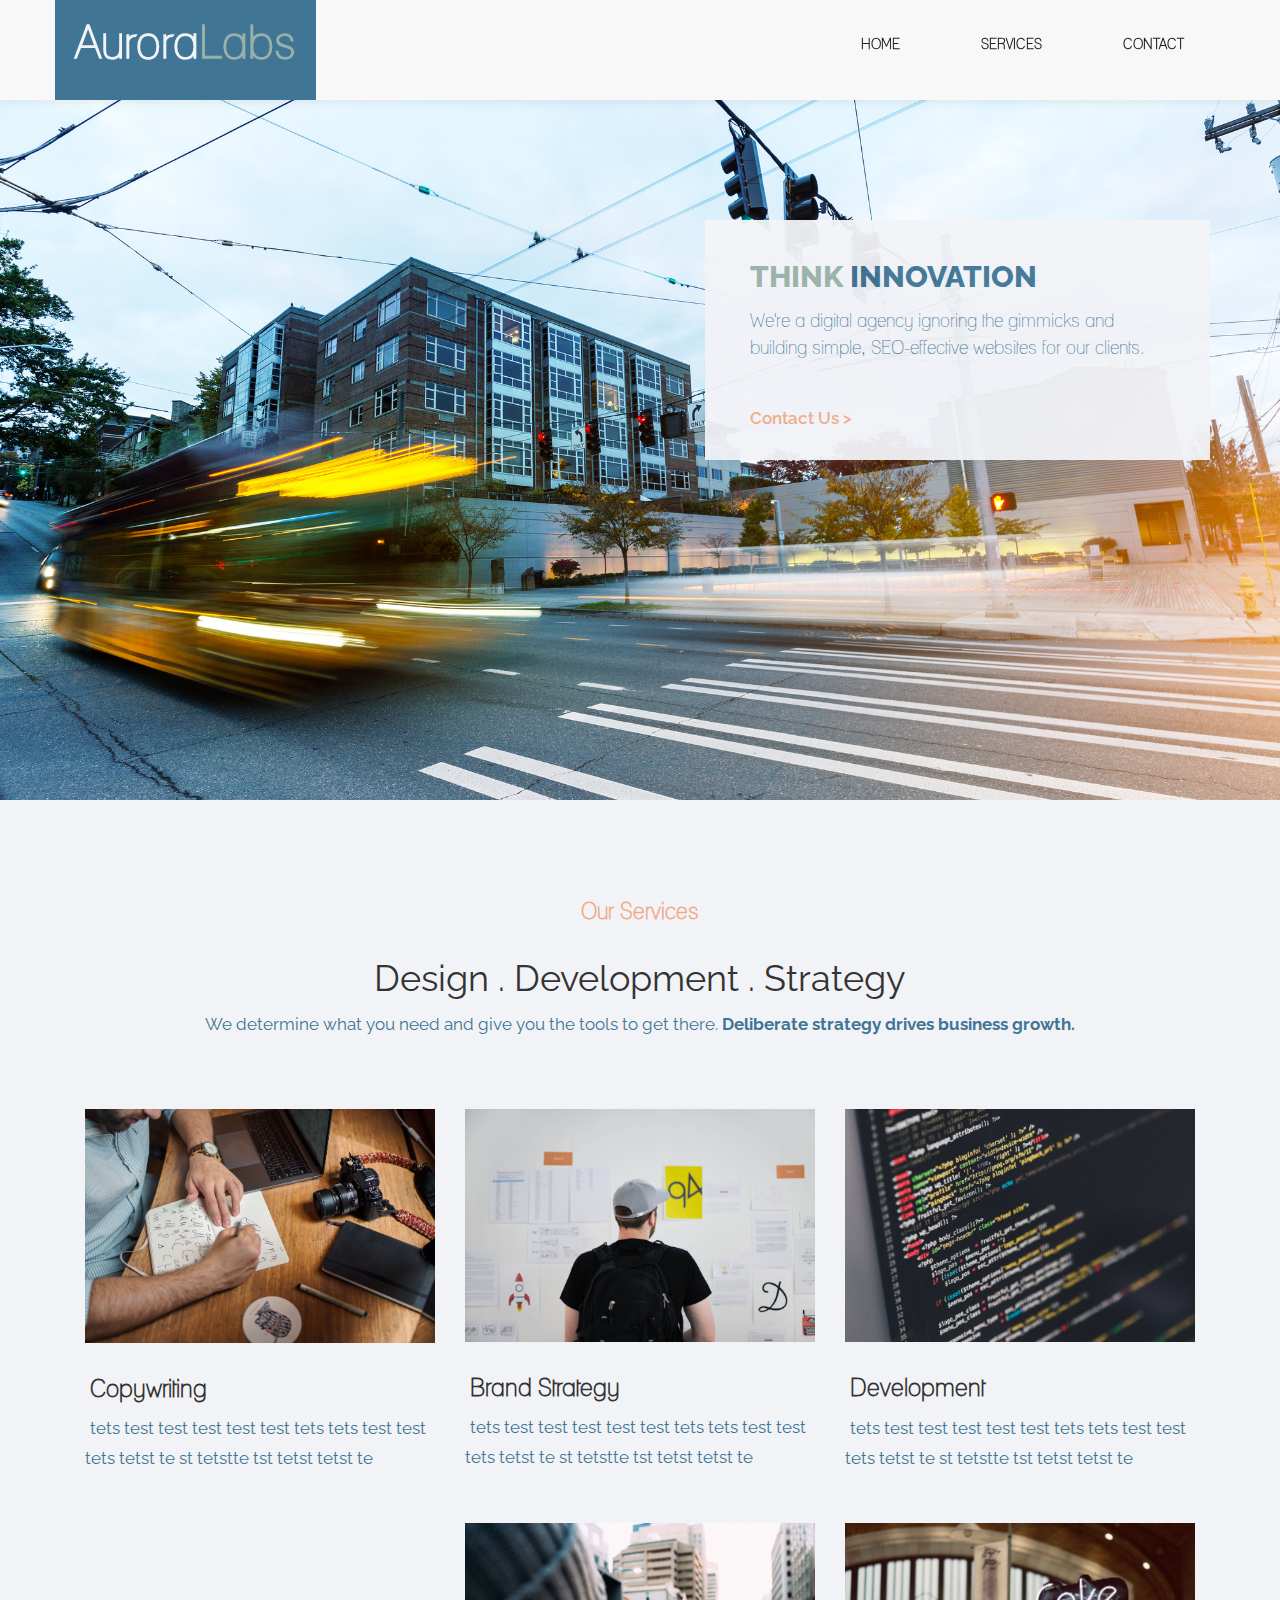
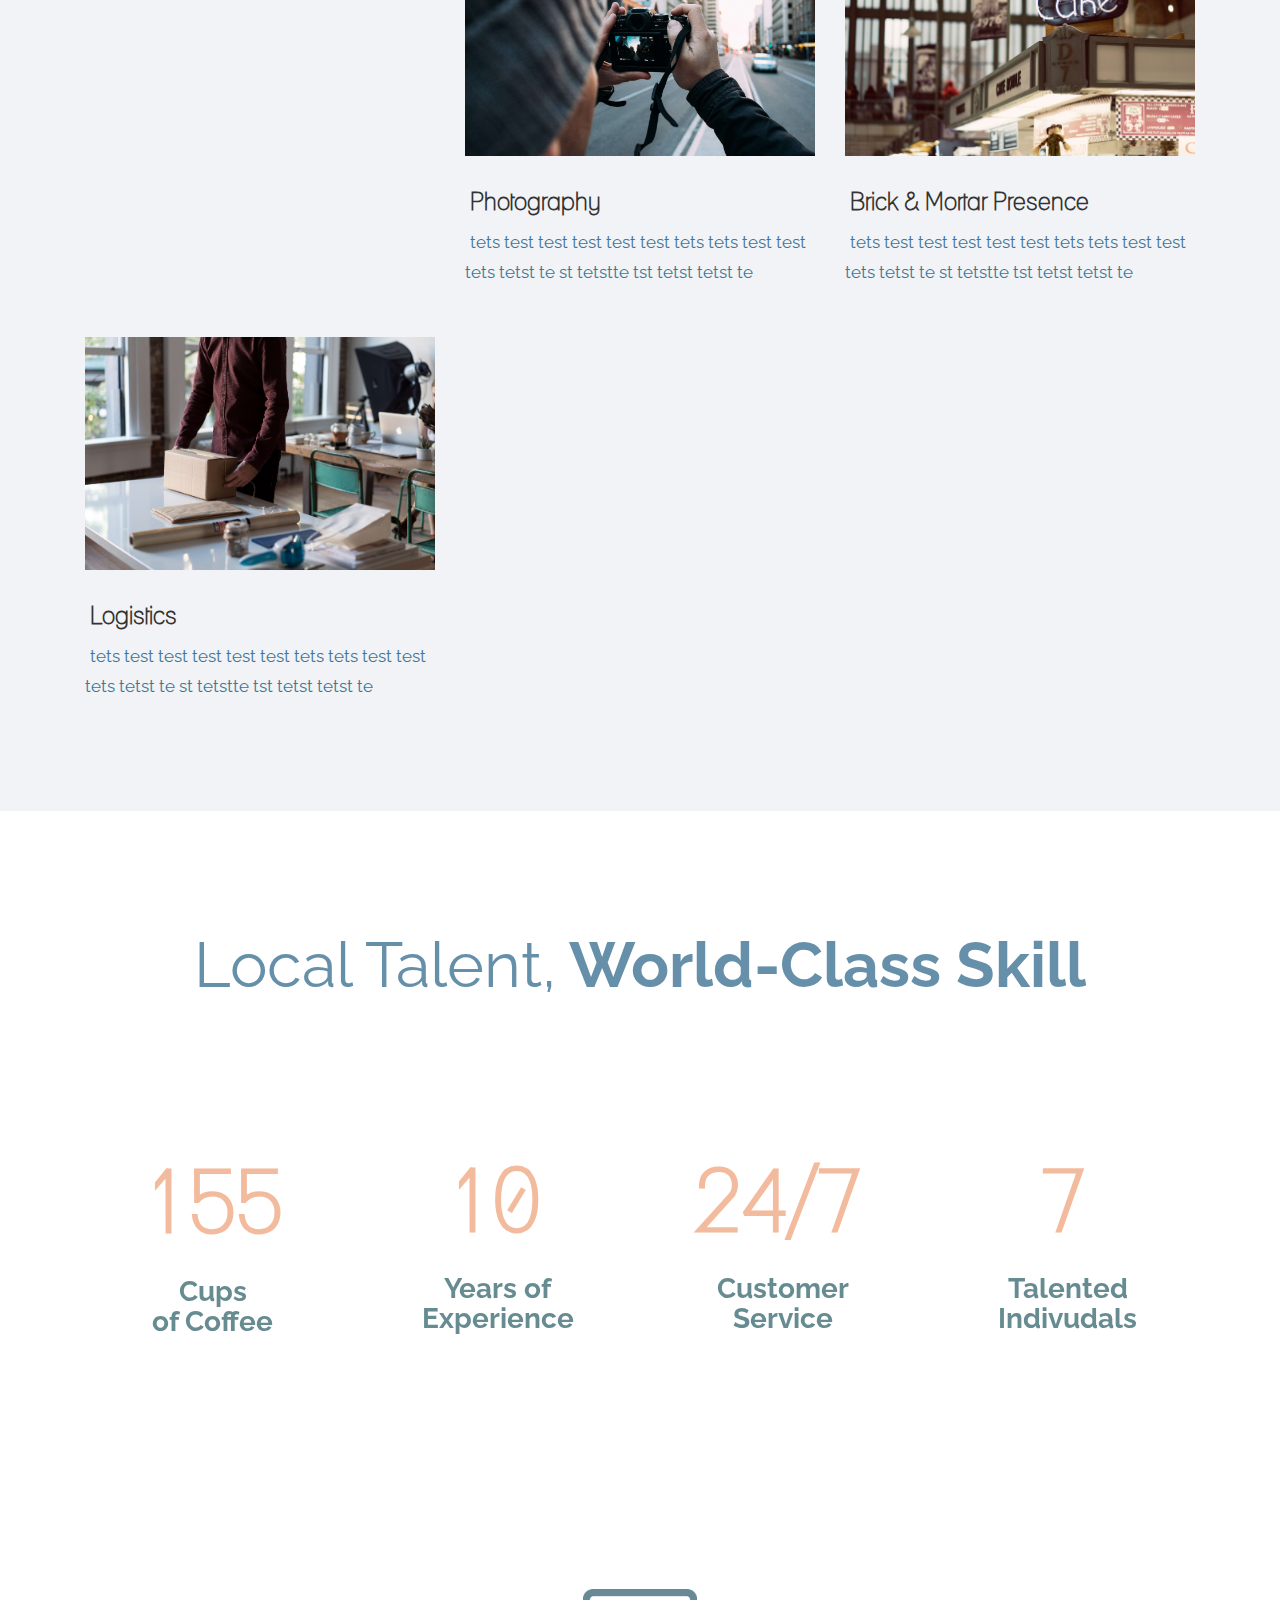
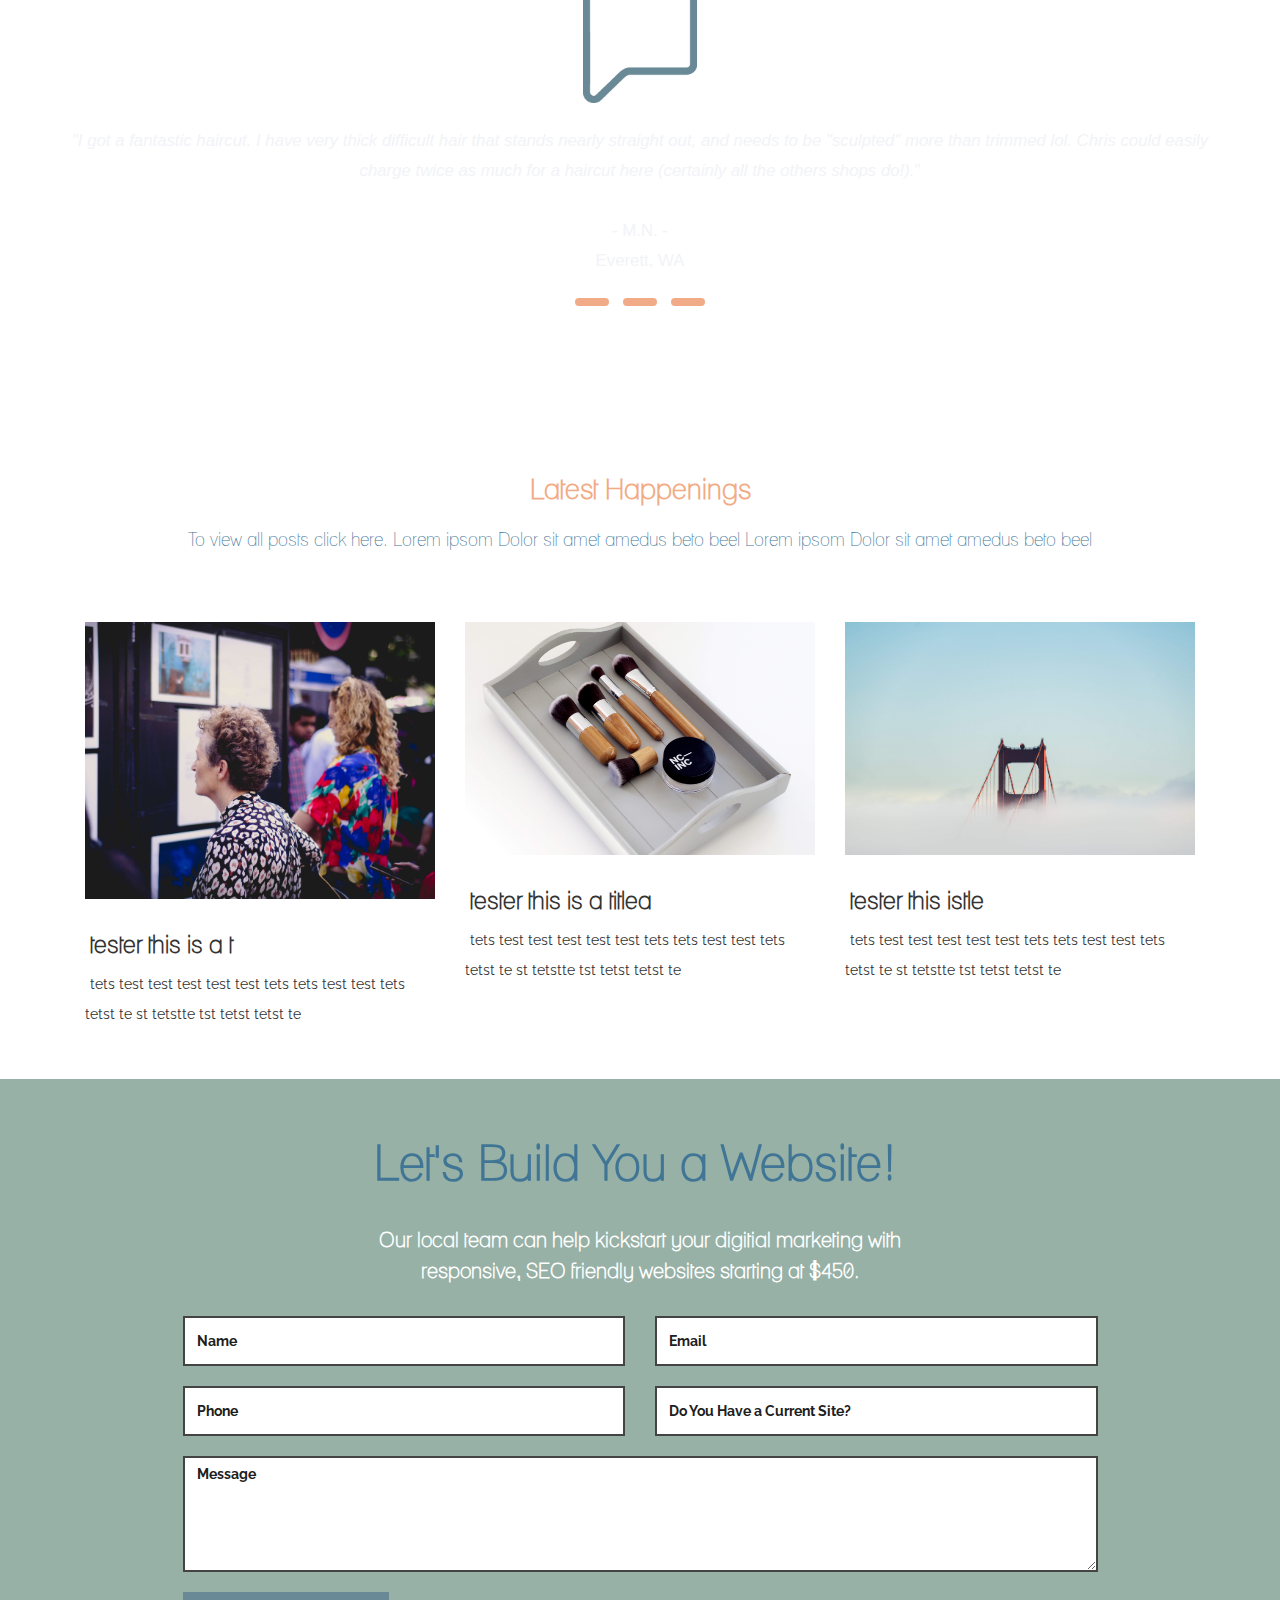
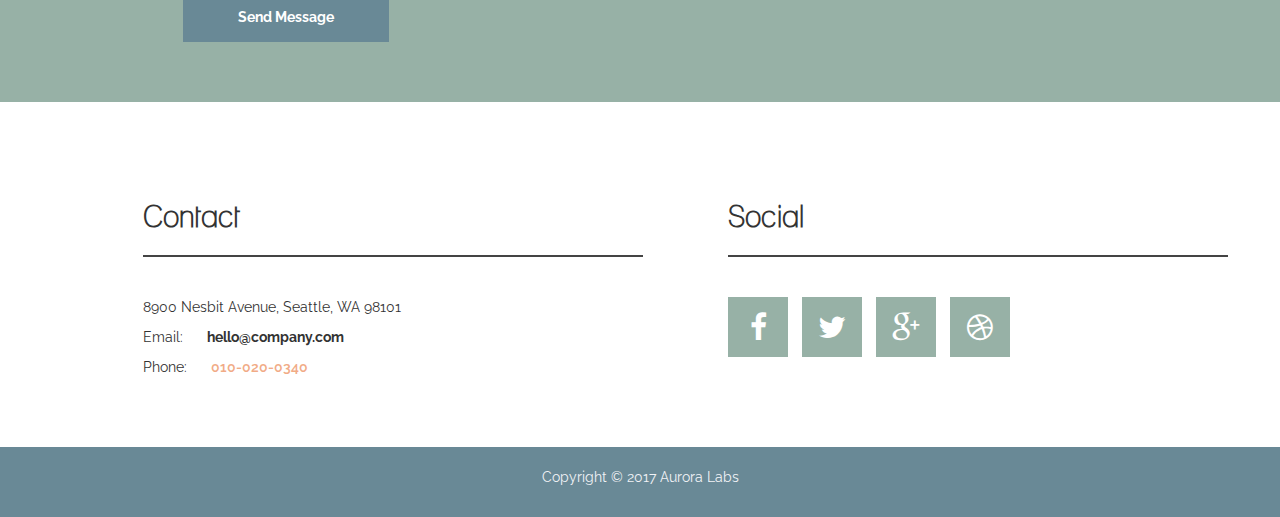
<file: Desktop/Pioneer-Marketing-master/index.html>
<!DOCTYPE html>
<html lang="en">
<head>
	<meta charset="utf-8">
	<meta http-equiv="X-UA-Compatible" content="IE=Edge">
	<meta name="viewport" content="width=device-width, initial-scale=1">
	<meta name="keywords" content="">
	<meta name="description" content="">
	<title>// Aurora Labs Seattle</title>
	<link rel="stylesheet" href="css/bootstrap.min.css">
	<link rel="stylesheet" href="css/font-awesome.min.css">
	<link rel="stylesheet" href="css/nivo-lightbox.css">
	<link rel="stylesheet" href="css/nivo_themes/default/default.css">
	<link rel="stylesheet" href="css/style.css">
	<link href='http://fonts.googleapis.com/css?family=Raleway:400,300,600,700' rel='stylesheet' type='text/css'>
</head>
<body data-spy="scroll" data-target=".navbar-collapse">
	<div class="navbar navbar-default navbar-fixed-top" role="navigation">
		<div class="container">
			<div class="navbar-header">
				<a href="index.html" class="navbar-brand"><span style="color:rgb(242, 243, 247)">Aurora</span>Labs</a>
			</div>
			<div class="collapse navbar-collapse">
				<ul class="nav navbar-nav navbar-right">
					<li><a href="#home">HOME</a></li>		
					<li><a href="#news">SERVICES</a></li>
					<li><a href="#contact">CONTACT</a></li>
				</ul>
			</div>
		</div>
	</div>	
	<div id="home">
		<div id="parallax">
			<div class="container">
				<div class="row">
					<div class="col-md-12 col-sm-12">
						<div class="layer">
							<h1><span style="color:#97b1a6">THINK</span> INNOVATION</h1>
							<h4>We're a digital agency ignoring the gimmicks and<br> building simple, SEO-effective websites for our clients.</h4>
							<p><a href="#contact">Contact Us ></a></p>
						</div>
					</div>
				</div>
			</div>
		</div>
	</div>
	<div id="news">
		<div class="container">
			<div class="row">
				<div class="col-md-12 col-sm-12">
					<div class="title">
						<h2>Our Services</h2>
						<h1>Design . Development . Strategy </h1>
						<p>We determine what you need and give you the tools to get there. <strong>Deliberate strategy drives business growth.</strong></p>
					</div>
					<br>
					<br>
					<div class="iso-box-wrapper col4-iso-box">         			
						<div class="iso-box html photoshop wordpress mobile col-md-4 col-sm-6 col-xs-12">
							<a href="images/portfolio-img1.jpg" data-lightbox-gallery="portfolio-gallery"><img src="images/copywriting.jpg" alt="portfolio img"></a>
							<div class="blogBlurb">
								<h3>Copywriting</h3>
								<p>tets test test test test test tets tets test test tets tetst te st tetstte tst   tetst tetst te</p>
							</div>
						</div>
						<div class="iso-box html wordpress mobile col-md-4 col-sm-6 col-xs-12">
							<a href="images/portfolio-img2.jpg" data-lightbox-gallery="portfolio-gallery"><img src="images/wallstuff.jpg" alt="portfolio img"></a>
							<div class="blogBlurb">
								<h3>Brand Strategy</h3>
								<p>tets test test test test test tets tets test test tets tetst te st tetstte tst   tetst tetst te</p>
							</div>
						</div>
						<div class="iso-box wordpress col-md-4 col-sm-6 col-xs-12">
							<a href="images/portfolio-img3.jpg" data-lightbox-gallery="portfolio-gallery"><img src="images/code.jpg" alt="portfolio img"></a>
							<div class="blogBlurb">
								<h3>Development</h3>
								<p>tets test test test test test tets tets test test tets tetst te st tetstte tst   tetst tetst te</p>
							</div>
						</div>
						<div class="iso-box html wordpress mobile col-md-4 col-sm-6 col-xs-12">
							<a href="images/portfolio-img2.jpg" data-lightbox-gallery="portfolio-gallery"><img src="images/photodowntown.jpg" alt="portfolio img"></a>
							<div class="blogBlurb">
								<h3>Photography</h3>
								<p>tets test test test test test tets tets test test tets tetst te st tetstte tst   tetst tetst te</p>
							</div>
						</div>
						<div class="iso-box html wordpress mobile col-md-4 col-sm-6 col-xs-12">
							<a href="images/portfolio-img2.jpg" data-lightbox-gallery="portfolio-gallery"><img src="images/storefront.jpg" alt="portfolio img"></a>
							<div class="blogBlurb">
								<h3>Brick & Mortar Presence</h3>
								<p>tets test test test test test tets tets test test tets tetst te st tetstte tst   tetst tetst te</p>
							</div>
						</div>
						<div class="iso-box html wordpress mobile col-md-4 col-sm-6 col-xs-12">
							<a href="images/portfolio-img2.jpg" data-lightbox-gallery="portfolio-gallery"><img src="images/desk-box.jpg" alt="portfolio img"></a>
							<div class="blogBlurb">
								<h3>Logistics</h3>
								<p>tets test test test test test tets tets test test tets tetst te st tetstte tst   tetst tetst te</p>
							</div>
						</div>
					</div>
				</div>
			</div>
		</div>
	</div>
	<div id="about">
		<div id="parallax2">
			<div class="container">
				<div class="row">
					<div class="col-md-12 col-sm-12">
						<div class="layer2">
							<h1>Local Talent,<strong> World-Class Skill</strong></h1>
							<div class="sigma-content col-lg-3 col-md-6 sigma-bg-red">
								<div id="value"></div>
								<p><strong>Cups <br>of Coffee<strong></p>
							</div>
							<div class="sigma-content col-lg-3 col-md-6 sigma-bg-blue">
								<h2>10</h2>
								<p><strong>Years of Experience<strong></p>
							</div>
							<div class="sigma-content col-lg-3 col-md-6 sigma-bg-green">
								<h2>24/7</h2>
								<p><strong>Customer Service<strong></p>
							</div>
							<div class="sigma-content col-lg-3 col-md-6 sigma-bg-yellow">
								<h2>7</h2>
								<p><strong>Talented Indivudals</strong></p>
							</div> 
						</div>
					</div>
				</div>
			</div><!-- layer --> 
		</div>
	</div>
	<div class="quotebar">
		<div class="container">
			<div class="row">
				<div class="col-md-12 col-sm-12">

					<div class="quote-icon"><img src="images/sp-blue.png"></div>
				</div>
				<div class="col-md-12 col-sm-12">

					<div id="quote"><!-- no text goes here --></div>	
					<div class="togglButtons">
						<button id="displayDetails"></button>
						<button id="displayDetail"></button>
						<button id="displayDetai"></button>
					</div>
				</div>
			</div>
		</div>
	</div>
	<div id="news2">
		<div class="container">
			<div class="row">
				<div class="col-md-12 col-sm-12">
					<div class="title">
						<h2>Latest Happenings</h2>
						<h4>To view all posts click here. Lorem ipsom Dolor sit amet amedus beto beel Lorem ipsom Dolor sit amet amedus beto beel</h4>

					</div>
					<br>
					<br>
					<div class="iso-box-wrapper col4-iso-box">
						<div class="iso-box html photoshop wordpress mobile col-md-4 col-sm-6 col-xs-12">
							<a href="images/portfolio-img1.jpg" data-lightbox-gallery="portfolio-gallery"><img src="images/art.jpg" alt="portfolio img"></a>
							<div class="blogBlurb">

								<h3>tester this is a t</h3>
								<p>tets test test test test test tets tets test test tets tetst te st tetstte tst   tetst tetst te</p>
							</div>
						</div>
						<div class="iso-box html wordpress mobile col-md-4 col-sm-6 col-xs-12">
							<a href="images/portfolio-img2.jpg" data-lightbox-gallery="portfolio-gallery"><img src="images/brushes.jpg" alt="portfolio img"></a>
							<div class="blogBlurb">

								<h3>tester this is a titlea</h3>

								<p>tets test test test test test tets tets test test tets tetst te st tetstte tst   tetst tetst te</p>
							</div>
						</div>

						<div class="iso-box wordpress col-md-4 col-sm-6 col-xs-12">
							<a href="images/portfolio-img3.jpg" data-lightbox-gallery="portfolio-gallery"><img src="images/sf.jpg" alt="portfolio img"></a>
							<div class="blogBlurb">

								<h3>tester this istle</h3>

								<p>tets test test test test test tets tets test test tets tetst te st tetstte tst   tetst tetst te</p>
							</div>
						</div>
					</div>
				</div>
			</div>
		</div>
	</div>
	<div id="contact">
		<div class="container">
			<div class="row">
				<div class="col-md-12 col-sm-12">
					<h2>Let's Build You a Website!</h2>
					<h4>Our local team can help kickstart your digitial marketing with responsive, SEO friendly websites starting at $450.</h4>
				</div>
				<form action="#" method="post" role="form">
					<div class="col-md-1 col-sm-1"></div>
					<div class="col-md-10 col-sm-10">
						<div class="col-md-6 col-sm-6">
							<input name="name" type="text" class="form-control" id="name" placeholder="Name">
						</div>
						<div class="col-md-6 col-sm-6">
							<input name="email" type="email" class="form-control" id="email" placeholder="Email">
						</div>
						<div class="col-md-6 col-sm-6">
							<input name="phone" type="text" class="form-control" id="phone" placeholder="Phone">
						</div>
						<div class="col-md-6 col-sm-6">
							<input name="csite" type="text" class="form-control" id="csite" placeholder="Do You Have a Current Site?">
						</div>
						<div class="col-md-12 col-sm-12">
							<textarea name="message" rows="5" class="form-control" id="message" placeholder="Message"></textarea>
						</div>
						<div class="col-md-3 col-sm-3">
							<input name="submit" type="submit" class="form-control" id="submit" value="Send Message">
						</div>
					</div>
					<div class="col-md-1 col-sm-1"></div>
				</form>

		
			</div>
		</div>

	</div>
	<!-- divider section -->
	<!-- footer section -->
	<footer>
		<div id="social">
			<div class="container">
				<div class="row">
					<div class="col-md-6 col-sm-6">
						<h2>Contact</h2>
						<p>8900 Nesbit Avenue, Seattle, WA 98101</p>
						<p>Email: <span>hello@company.com</span></p>
						<p>Phone: <span><a href="tel:01001010022">010-020-0340</a></span></p>
					</div>
					<div class="col-md-6 col-sm-6">
						<h2>Social</h2>
						<ul class="social-icons">
							<li><a href="#" class="fa fa-facebook"></a></li>
							<li><a href="#" class="fa fa-twitter"></a></li>
							<li><a href="#" class="fa fa-google-plus"></a></li>
							<li><a href="#" class="fa fa-dribbble"></a></li>
						</ul>
					</div>
				</div>
			</div>
		</footer>
		<div class="col-md-12 col-sm-12">
			<div class="copyright">
				<p>Copyright &copy; 2017 Aurora Labs</p>
			</div>
		</div>
	</div>
	<a href="#top" class="go-top"><i class="fa fa-angle-up"></i></a>
		<script
  src="https://code.jquery.com/jquery-3.2.1.min.js"
  integrity="sha256-hwg4gsxgFZhOsEEamdOYGBf13FyQuiTwlAQgxVSNgt4="
  crossorigin="anonymous"></script>
	<script src="js/index.js" type="text/javascript"></script>
	<script src="js/bootstrap.min.js"></script>	
	<script src="js/jquery.nav.js"></script>
	<script src="js/isotope.js"></script>
	<script src="js/custom.js"></script>

</body>
</html>
</file>
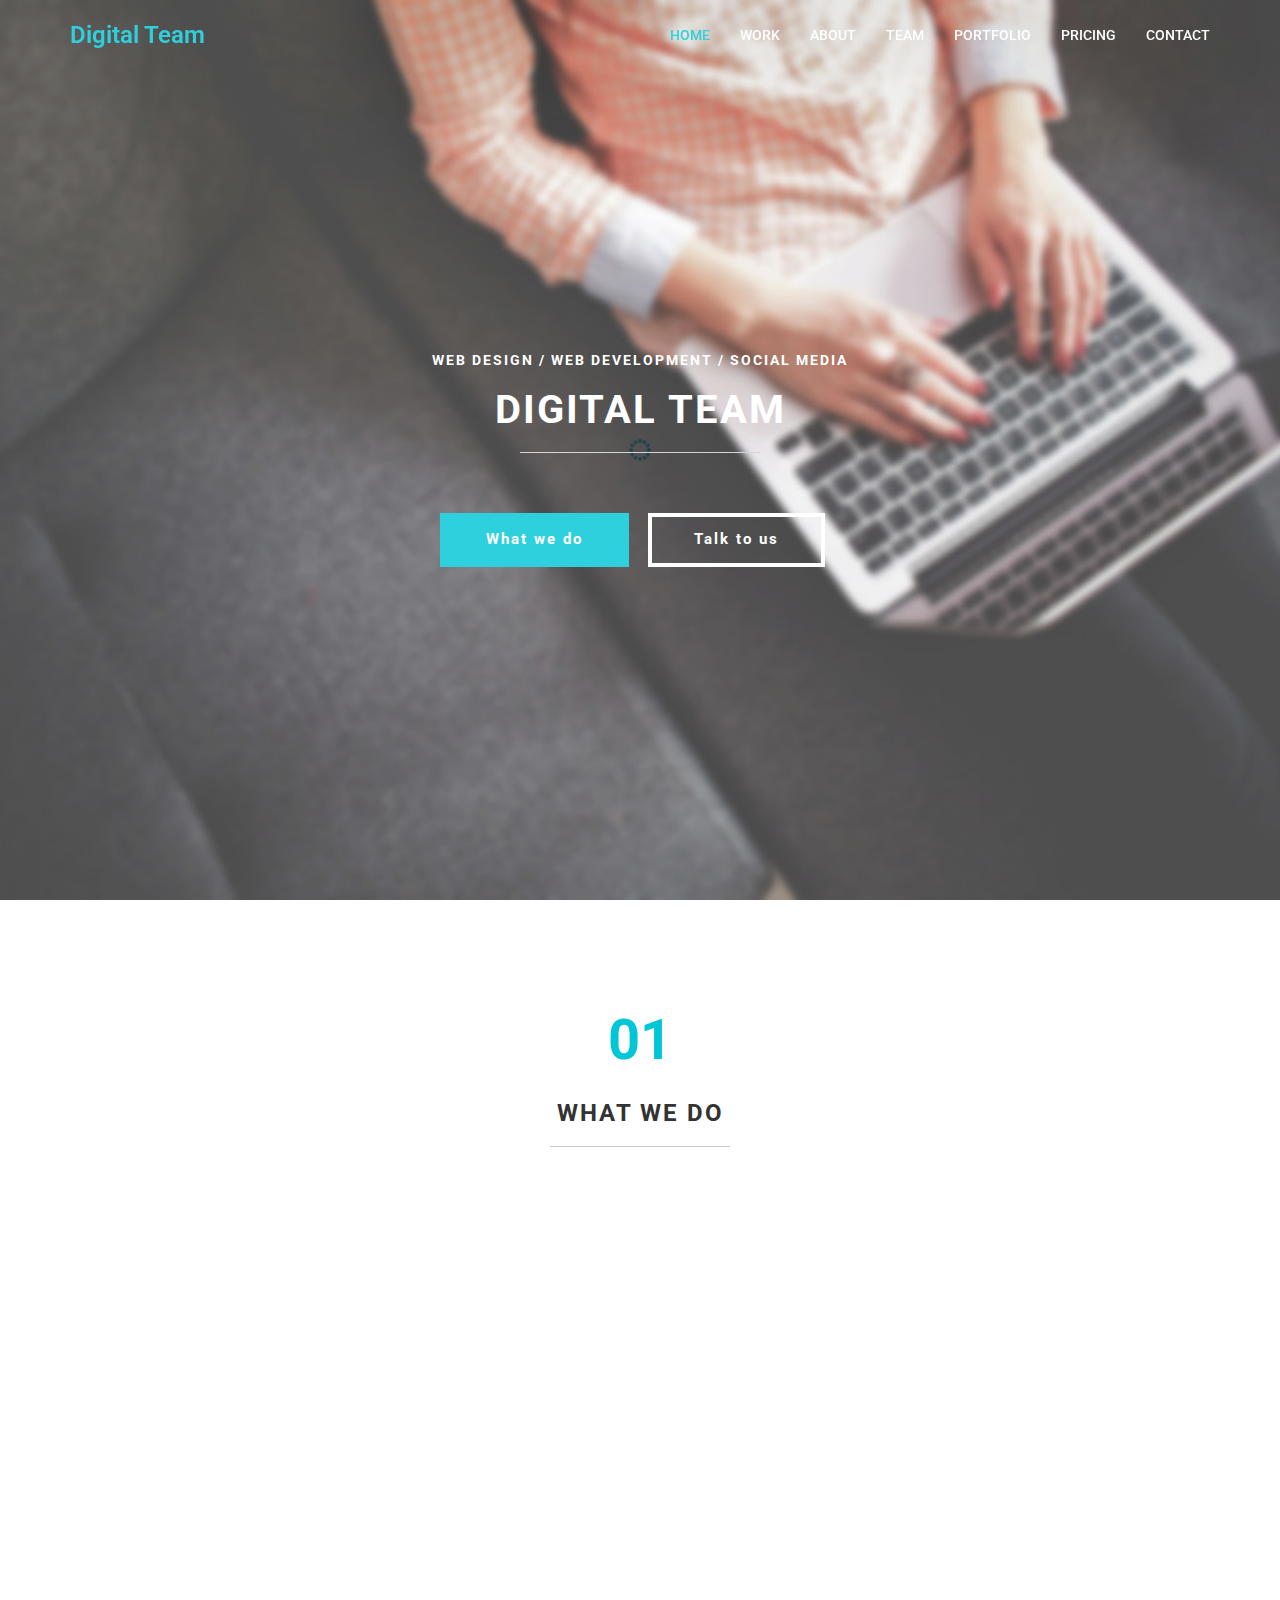
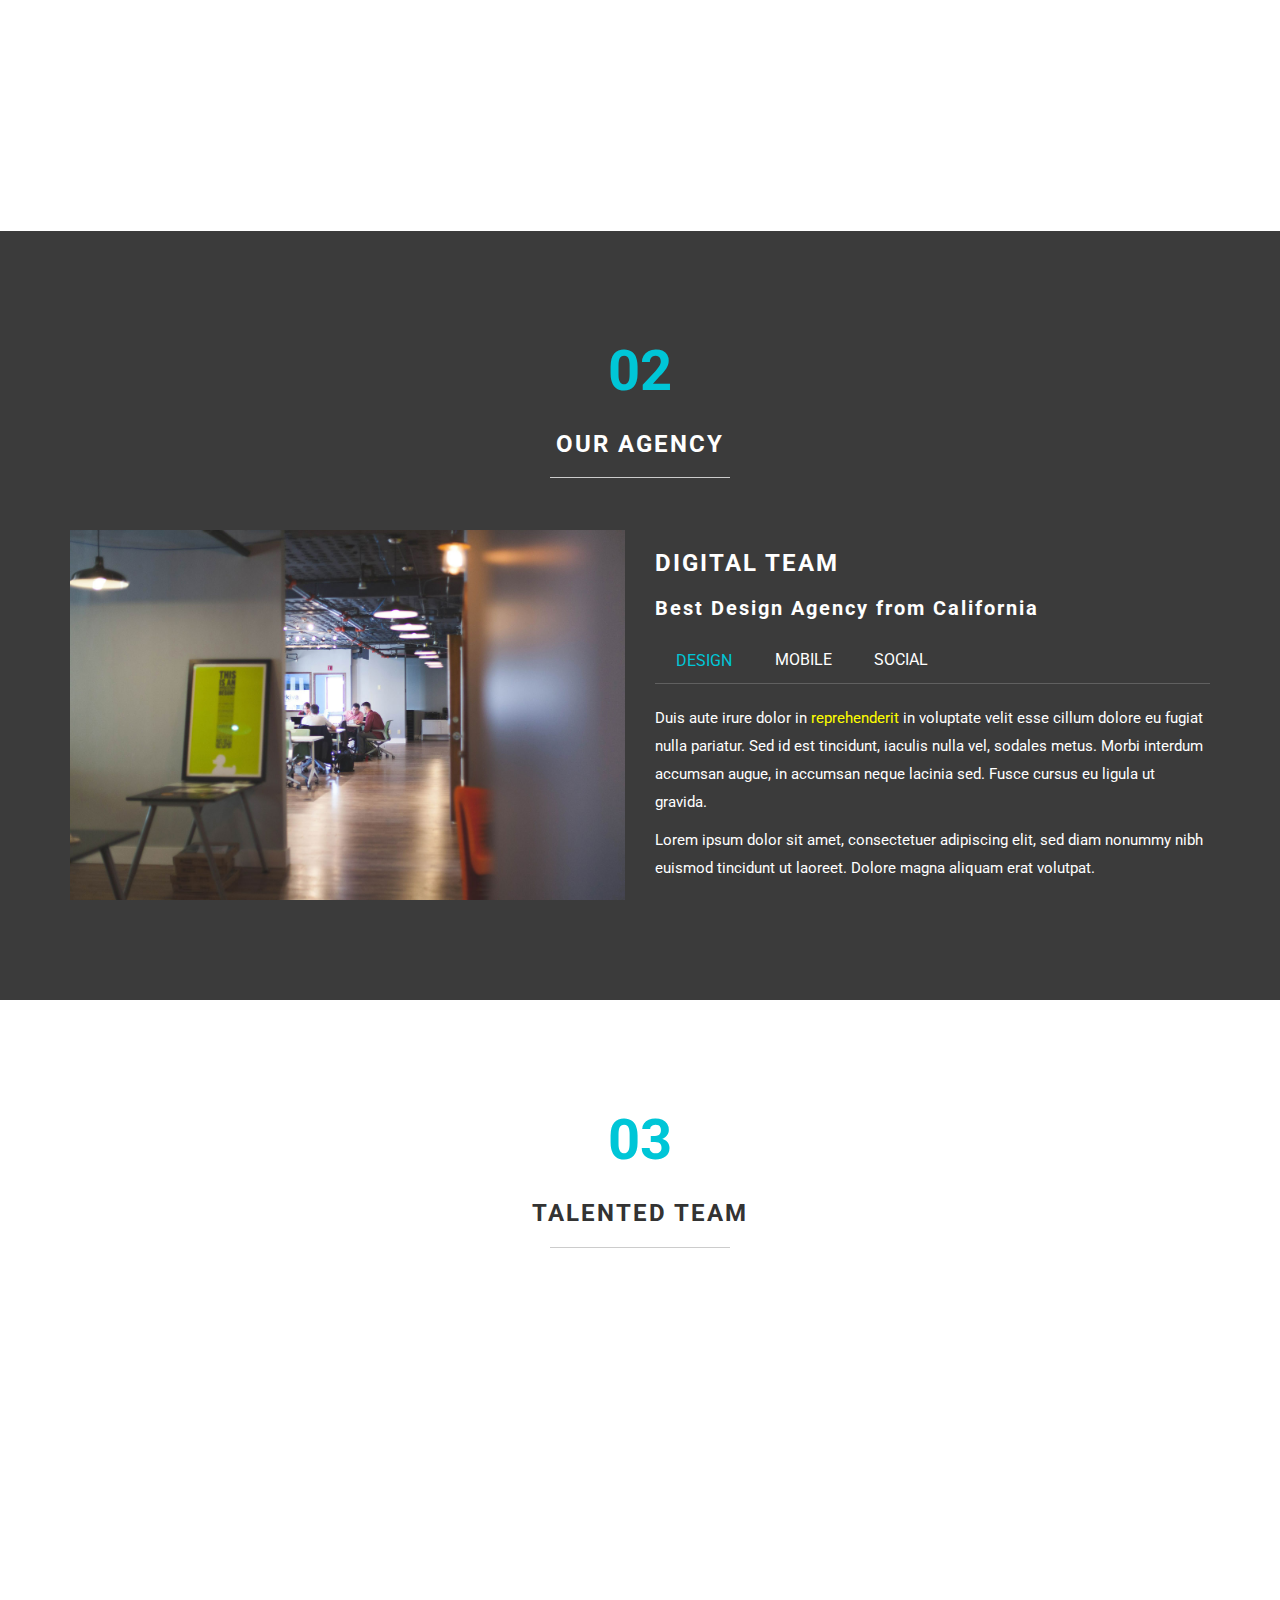
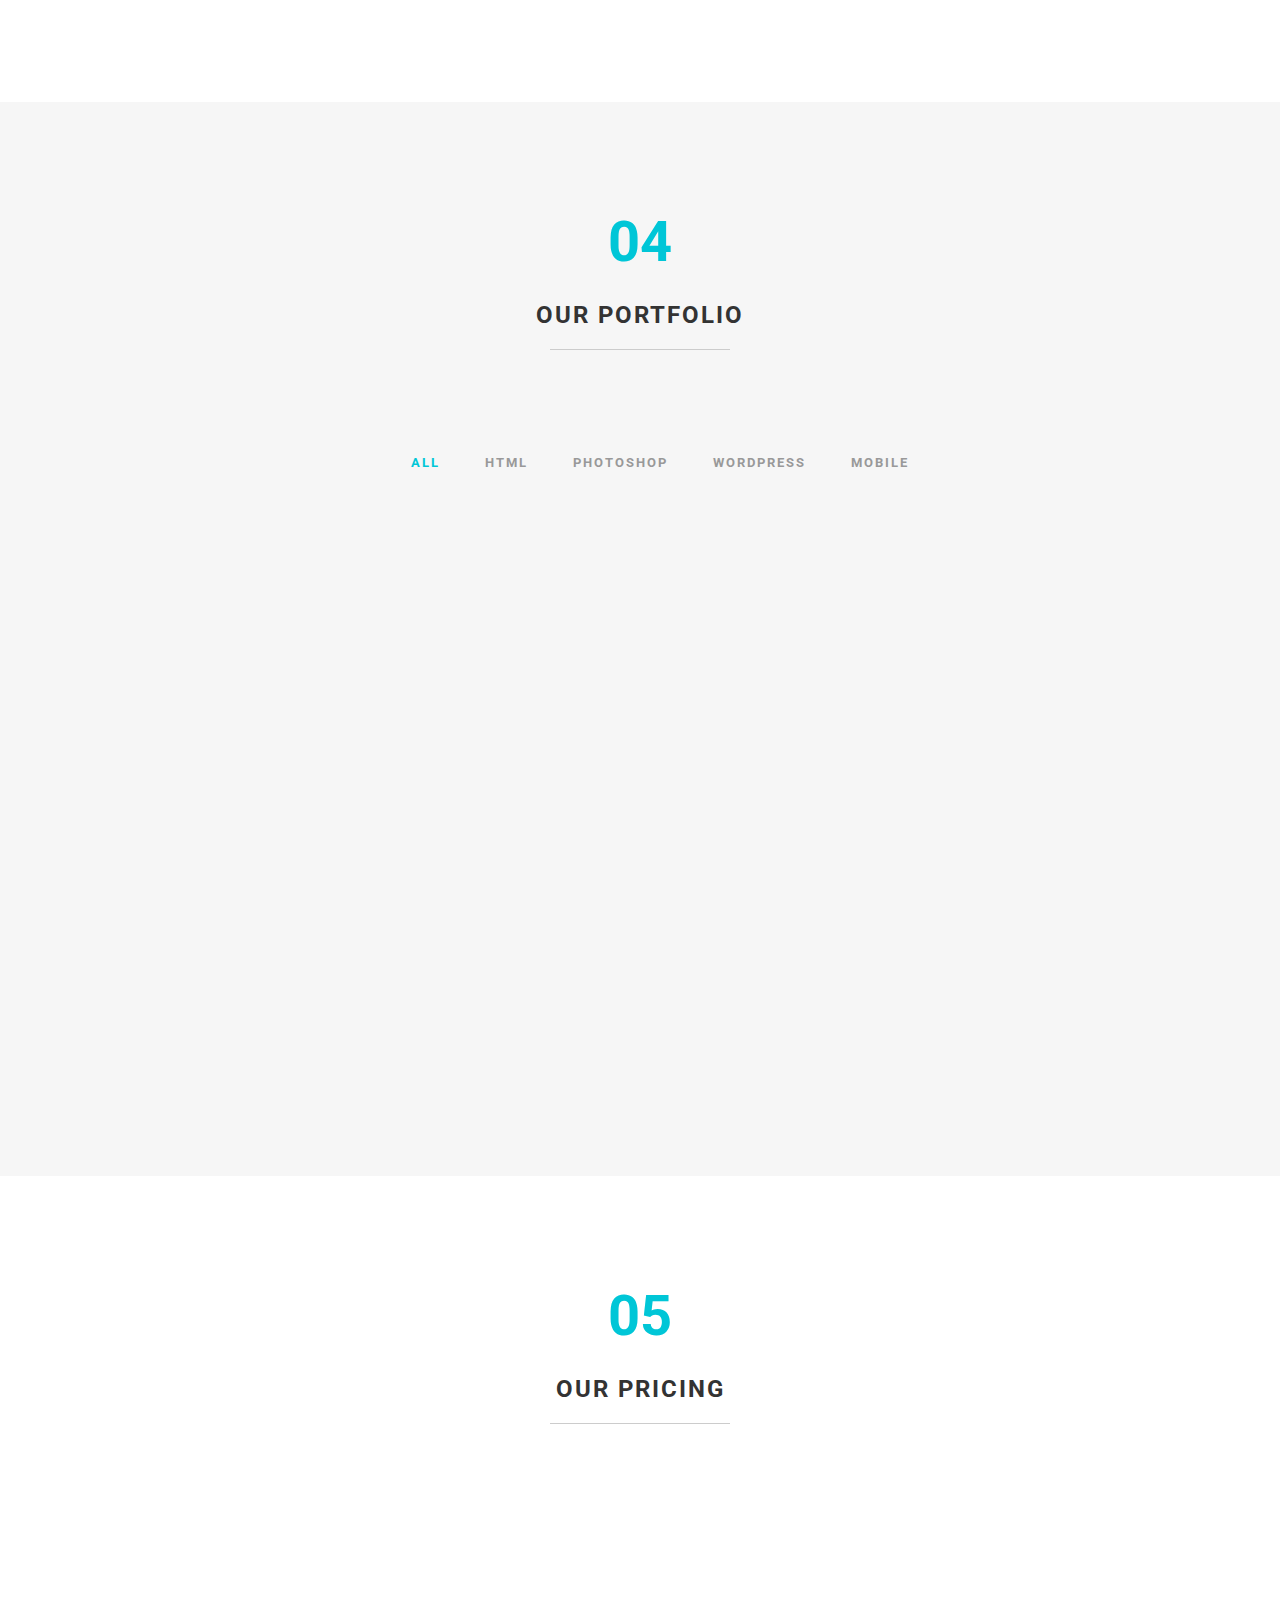
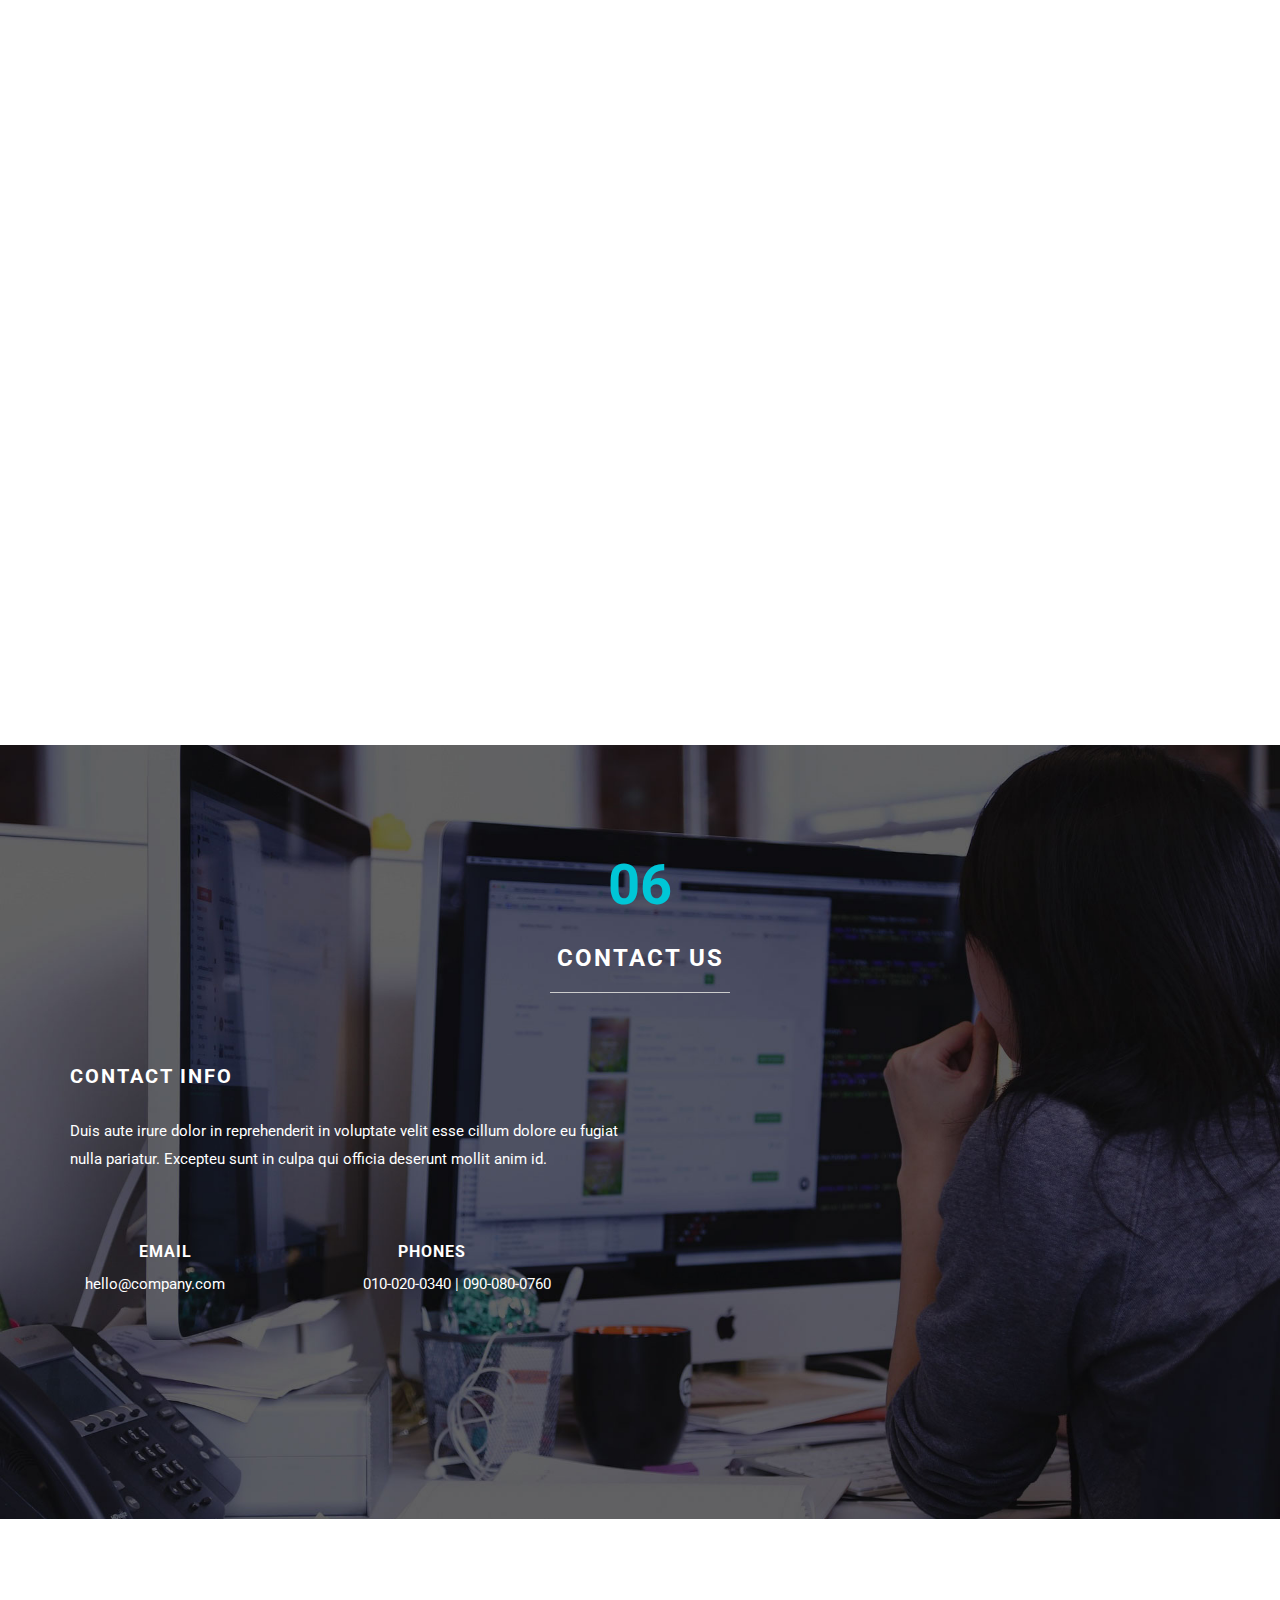
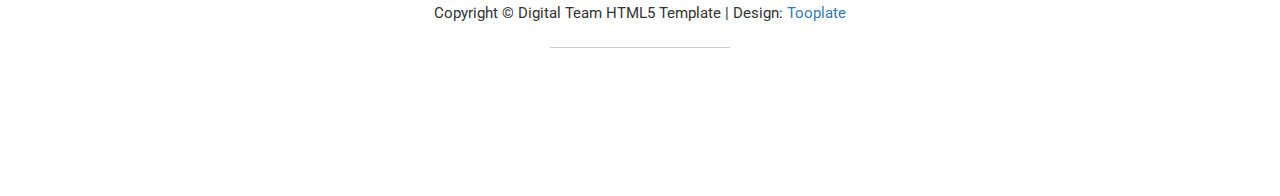
<file: Desktop/projectlibrary/2075_digital_team/index.html>
<!DOCTYPE html>
<html lang="en">
<head>
	<meta charset="utf-8">
	<title>Digital Team HTML5 Layout - Tooplate</title>
	<meta http-equiv="X-UA-Compatible" content="IE=Edge">
	<meta name="viewport" content="width=device-width, initial-scale=1">
	<meta name="keywords" content="">
	<meta name="description" content="">
<!--

Template 2075 Digital Team

http://www.tooplate.com/view/2075-digital-team

-->
	<link rel="stylesheet" href="css/bootstrap.min.css">
	<link rel="stylesheet" href="css/font-awesome.min.css">
	<link rel="stylesheet" href="css/animate.min.css">
	<link rel="stylesheet" href="css/et-line-font.css">
	<link rel="stylesheet" href="css/nivo-lightbox.css">
	<link rel="stylesheet" href="css/nivo_themes/default/default.css">
	<link rel="stylesheet" href="css/style.css">
	<link href='https://fonts.googleapis.com/css?family=Roboto:400,300,500' rel='stylesheet' type='text/css'>
</head>
<body data-spy="scroll" data-target=".navbar-collapse" data-offset="50">

<!-- preloader section -->
<div class="preloader">
	<div class="sk-spinner sk-spinner-circle">
       <div class="sk-circle1 sk-circle"></div>
       <div class="sk-circle2 sk-circle"></div>
       <div class="sk-circle3 sk-circle"></div>
       <div class="sk-circle4 sk-circle"></div>
       <div class="sk-circle5 sk-circle"></div>
       <div class="sk-circle6 sk-circle"></div>
       <div class="sk-circle7 sk-circle"></div>
       <div class="sk-circle8 sk-circle"></div>
       <div class="sk-circle9 sk-circle"></div>
       <div class="sk-circle10 sk-circle"></div>
       <div class="sk-circle11 sk-circle"></div>
       <div class="sk-circle12 sk-circle"></div>
    </div>
</div>

<!-- navigation section -->
<section class="navbar navbar-fixed-top custom-navbar" role="navigation">
	<div class="container">
		<div class="navbar-header">
			<button class="navbar-toggle" data-toggle="collapse" data-target=".navbar-collapse">
				<span class="icon icon-bar"></span>
				<span class="icon icon-bar"></span>
				<span class="icon icon-bar"></span>
			</button>
			<a href="#" class="navbar-brand">Digital Team</a>
		</div>
		<div class="collapse navbar-collapse">
			<ul class="nav navbar-nav navbar-right">
				<li><a href="#home" class="smoothScroll">HOME</a></li>
				<li><a href="#work" class="smoothScroll">WORK</a></li>
				<li><a href="#about" class="smoothScroll">ABOUT</a></li>
				<li><a href="#team" class="smoothScroll">TEAM</a></li>
				<li><a href="#portfolio" class="smoothScroll">PORTFOLIO</a></li>
				<li><a href="#pricing" class="smoothScroll">PRICING</a></li>
				<li><a href="#contact" class="smoothScroll">CONTACT</a></li>
			</ul>
		</div>
	</div>
</section>

<!-- home section -->
<section id="home">
	<div class="container">
		<div class="row">
			<div class="col-md-12 col-sm-12">
				<h3>WEB DESIGN / WEB DEVELOPMENT / SOCIAL MEDIA</h3>
				<h1>DIGITAL TEAM</h1>
				<hr>
				<a href="#work" class="smoothScroll btn btn-danger">What we do</a>
				<a href="#contact" class="smoothScroll btn btn-default">Talk to us</a>
			</div>
		</div>
	</div>		
</section>

<!-- work section -->
<section id="work">
	<div class="container">
		<div class="row">
			<div class="col-md-12 col-sm-12">
				<div class="section-title">
					<strong>01</strong>
					<h1 class="heading bold">WHAT WE DO</h1>
					<hr>
				</div>
			</div>
			<div class="col-lg-4 col-md-4 col-sm-4 wow fadeInUp" data-wow-delay="0.6s">
				<i class="icon-cloud medium-icon"></i>
					<h3>WEB MARKETING</h3>
					<hr>
					<p>Duis aute irure dolor in reprehenderit in voluptate velit esse cillum dolore eu fugiat nulla pariatur. Excepteu sunt in culpa qui officia.</p>
			</div>
			<div class="col-lg-4 col-md-4 col-sm-4 wow fadeInUp" data-wow-delay="0.9s">
				<i class="icon-mobile medium-icon"></i>
					<h3>UI &amp; UX DESIGN</h3>
					<hr>
					<p>Digital Team is free responsive Bootstrap v3.3.5 layout from <a rel="nofollow" href="http://www.tooplate.com" target="_parent">Tooplate</a>. Images are from <a rel="nofollow" href="http://pixabay.com" target="_parent">Pixabay</a> free photo website.</p>
			</div>
			<div class="col-lg-4 col-md-4 col-sm-4 wow fadeInUp" data-wow-delay="1s">
				<i class="icon-laptop medium-icon"></i>
					<h3>ECOMMERCE</h3>
					<hr>
					<p>You can edit and use this template for your websites. Please tell your friends about Tooplate. Thank you for visiting our website.</p>
			</div>
			<div class="col-lg-4 col-md-4 col-sm-4 wow fadeInUp" data-wow-delay="1s">
				<i class="icon-compass medium-icon"></i>
					<h3>MOBILE APP</h3>
					<hr>
					<p>Duis aute irure dolor in reprehenderit in voluptate velit esse cillum dolore eu fugiat nulla pariatur. Excepteu sunt in culpa qui officia.</p>
			</div>
			<div class="col-lg-4 col-md-4 col-sm-4 wow fadeInUp" data-wow-delay="1s">
				<i class="icon-chat medium-icon"></i>
					<h3>SOCIAL MEDIA</h3>
					<hr>
					<p>You can easily change icons by looking at <a href="https://www.elegantthemes.com/blog/resources/how-to-use-and-embed-an-icon-font-on-your-website" target="_blank">ET Line Icons</a>. Excepteu sunt in culpa qui officia. Duis aute irure dolor in reprehenderit.</p>
			</div>
			<div class="col-lg-4 col-md-4 col-sm-4 wow fadeInUp" data-wow-delay="1s">
				<i class="icon-browser medium-icon"></i>
					<h3>RESPONSIVE LAYOUT</h3>
					<hr>
					<p>Duis aute irure dolor in reprehenderit in voluptate velit esse cillum dolore eu fugiat nulla pariatur. Excepteu sunt in culpa qui officia.</p>
			</div>
		</div>
	</div>
</section>

<!-- about section -->
<section id="about">
	<div class="container">
		<div class="row">
			<div class="col-md-12 col-sm-12 text-center">
				<div class="section-title">
					<strong>02</strong>
					<h1 class="heading bold">OUR AGENCY</h1>
					<hr>
				</div>
			</div>
			<div class="col-md-6 col-sm-12">
				<img src="images/about-img.jpg" class="img-responsive" alt="about img">
			</div>
			<div class="col-md-6 col-sm-12">
				<h3 class="bold">DIGITAL TEAM</h3>
				<h1 class="heading bold">Best Design Agency from California</h1>
				<!-- Nav tabs -->
				<ul class="nav nav-tabs" role="tablist">
					<li class="active"><a href="#design" aria-controls="design" role="tab" data-toggle="tab">DESIGN</a></li>
					<li><a href="#mobile" aria-controls="mobile" role="tab" data-toggle="tab">MOBILE</a></li>
					<li><a href="#social" aria-controls="social" role="tab" data-toggle="tab">SOCIAL</a></li>
				</ul>
				<!-- tab panes -->
				<div class="tab-content">
					<div role="tabpanel" class="tab-pane active" id="design">
						<p>Duis aute irure dolor in <a href="#">reprehenderit</a> in voluptate velit esse cillum dolore eu fugiat nulla pariatur. Sed id est tincidunt, iaculis nulla vel, sodales metus. Morbi interdum accumsan augue, in accumsan neque lacinia sed. Fusce cursus eu ligula ut gravida.</p>
						<p>Lorem ipsum dolor sit amet, consectetuer adipiscing elit, sed diam nonummy nibh euismod tincidunt ut laoreet. Dolore magna aliquam erat volutpat.</p>
					</div>
					<div role="tabpanel" class="tab-pane" id="mobile">
						<p>Aenean commodo ligula eget dolor. Lorem ipsum dolor sit amet, consectetuer adipiscing elit. Lorem ipsum dolor sit amet, consectetuer adipiscing elit.</p>
						<p><a href="#">Duis aute irure dolor</a> in reprehenderit in voluptate velit esse cillum dolore eu fugiat nulla pariatur. Lorem ipsum dolor sit amet, consectetuer adipiscing elit, sed diam nonummy nibh euismod tincidunt ut laoreet.</p>
					</div>
					<div role="tabpanel" class="tab-pane" id="social">
						<p>Pellentesque elementum, lacus sit amet <a href="#">hendrerit</a> posuere, quam quam tristique nisi, nec ornare ligula magna id nisl. Donec blandit enim ac semper facilisis. Curabitur eu laoreet mauris, eget fermentum velit.</p>
						<p>Lorem ipsum dolor sit amet, consectetuer adipiscing elit, sed diam nonummy nibh euismod tincidunt ut laoreet. Dolore magna aliquam erat volutpat.</p>
					</div>

				</div>
			</div>
		</div>
	</div>
</section>

<!-- team section -->
<section id="team">
	<div class="container">
		<div class="row">
			<div class="col-md-12 col-sm-12">
				<div class="section-title">
					<strong>03</strong>
					<h1 class="heading bold">TALENTED TEAM</h1>
					<hr>
				</div>
			</div>
			<div class="col-md-3 col-sm-6 wow fadeIn" data-wow-delay="0.9s">
				<div class="team-wrapper">
					<img src="images/team1.jpg" class="img-responsive" alt="team img">
						<div class="team-des">
							<h4>Cindy</h4>
							<h3>Senior Designer</h3>
							<hr>
							<ul class="social-icon">
								<li><a href="#" class="fa fa-facebook wow fadeIn" data-wow-delay="0.3s"></a></li>
								<li><a href="#" class="fa fa-twitter wow fadeIn" data-wow-delay="0.6s"></a></li>
								<li><a href="#" class="fa fa-dribbble wow fadeIn" data-wow-delay="0.9s"></a></li>
							</ul>
						</div>
				</div>
			</div>
			<div class="col-md-3 col-sm-6 wow fadeIn" data-wow-delay="1.3s">
				<div class="team-wrapper">
					<img src="images/team2.jpg" class="img-responsive" alt="team img">
						<div class="team-des">
							<h4>Mary</h4>
							<h3>Core Developer</h3>
							<hr>
							<ul class="social-icon">
								<li><a href="#" class="fa fa-facebook wow fadeIn" data-wow-delay="0.3s"></a></li>
								<li><a href="#" class="fa fa-twitter wow fadeIn" data-wow-delay="0.6s"></a></li>
								<li><a href="#" class="fa fa-dribbble wow fadeIn" data-wow-delay="0.9s"></a></li>
							</ul>
						</div>
				</div>
			</div>
			<div class="col-md-3 col-sm-6 wow fadeIn" data-wow-delay="1.6s">
				<div class="team-wrapper">
					<img src="images/team3.jpg" class="img-responsive" alt="team img">
						<div class="team-des">
							<h4>Linda</h4>
							<h3>Manager</h3>
							<hr>
							<ul class="social-icon">
								<li><a href="#" class="fa fa-facebook wow fadeIn" data-wow-delay="0.3s"></a></li>
								<li><a href="#" class="fa fa-twitter wow fadeIn" data-wow-delay="0.6s"></a></li>
								<li><a href="#" class="fa fa-dribbble wow fadeIn" data-wow-delay="0.9s"></a></li>
							</ul>
						</div>
				</div>
			</div>
			<div class="col-md-3 col-sm-6 wow fadeIn" data-wow-delay="1.6s">
				<div class="team-wrapper">
					<img src="images/team4.jpg" class="img-responsive" alt="team img">
						<div class="team-des">
							<h4>Sandar</h4>
							<h3>Accountant</h3>
							<hr>
							<ul class="social-icon">
								<li><a href="#" class="fa fa-facebook wow fadeIn" data-wow-delay="0.3s"></a></li>
								<li><a href="#" class="fa fa-twitter wow fadeIn" data-wow-delay="0.6s"></a></li>
								<li><a href="#" class="fa fa-dribbble wow fadeIn" data-wow-delay="0.9s"></a></li>
							</ul>
						</div>
				</div>
			</div>
		</div>
	</div>
</section>

<!-- portfolio section -->
<div id="portfolio">
	<div class="container">
		<div class="row">
			<div class="col-md-12 col-sm-12">
				<div class="section-title">
					<strong>04</strong>
					<h1 class="heading bold">OUR PORTFOLIO</h1>
					<hr>
				</div>
				<!-- ISO section -->
				<div class="iso-section">
					<ul class="filter-wrapper clearfix">
                   		 <li><a href="#" data-filter="*" class="selected opc-main-bg">All</a></li>
                   		 <li><a href="#" class="opc-main-bg" data-filter=".html">HTML</a></li>
                   		 <li><a href="#" class="opc-main-bg" data-filter=".photoshop">Photoshop</a></li>
                    	 <li><a href="#" class="opc-main-bg" data-filter=".wordpress">Wordpress</a></li>
                    	 <li><a href="#" class="opc-main-bg" data-filter=".mobile">Mobile</a></li>
               		</ul>
               		<div class="iso-box-section wow fadeIn" data-wow-delay="0.9s">
               			<div class="iso-box-wrapper col4-iso-box">

               				 <div class="iso-box html wordpress mobile col-lg-4 col-md-4 col-sm-6">
               				 	<a href="images/portfolio-img1.jpg" data-lightbox-gallery="portfolio-gallery"><img src="images/portfolio-img1.jpg" alt="portfolio img"></a>
               				 </div>

               				 <div class="iso-box wordpress col-lg-4 col-md-4 col-sm-6">
               				 	<a href="images/portfolio-img2.jpg" data-lightbox-gallery="portfolio-gallery"><img src="images/portfolio-img2.jpg" alt="portfolio img"></a>
               				 </div>

               				 <div class="iso-box html mobile col-lg-4 col-md-4 col-sm-6">
               				 	<a href="images/portfolio-img3.jpg" data-lightbox-gallery="portfolio-gallery"><img src="images/portfolio-img3.jpg" alt="portfolio img"></a>
               				 </div>

               				 <div class="iso-box wordpress col-lg-4 col-md-4 col-sm-6">
               				 	<a href="images/portfolio-img4.jpg" data-lightbox-gallery="portfolio-gallery"><img src="images/portfolio-img4.jpg" alt="portfolio img"></a>
               				 </div>

               				 <div class="iso-box html photoshop col-lg-4 col-md-4 col-sm-6">
               				 	<a href="images/portfolio-img5.jpg" data-lightbox-gallery="portfolio-gallery"><img src="images/portfolio-img5.jpg" alt="portfolio img"></a>
               				 </div>

               				 <div class="iso-box photoshop col-lg-4 col-md-4 col-sm-6">
               				 	<a href="images/portfolio-img6.jpg" data-lightbox-gallery="portfolio-gallery"><img src="images/portfolio-img6.jpg" alt="portfolio img"></a>
               				 </div>

               			</div>
               		</div>

				</div>
			</div>
		</div>
	</div>
</div>		

<!-- pricing section -->
<section id="pricing">
	<div class="container">
		<div class="row">
			<div class="col-md-12 col-sm-12 text-center">
				<div class="section-title">
					<strong>05</strong>
					<h1 class="heading bold">OUR PRICING</h1>
					<hr>
				</div>
			</div>
			<div class="col-md-4 col-sm-6">
				<div class="plan plan-one wow bounceIn" data-wow-delay="0.3s">
					<div class="plan_title">
						<i class="icon-mobile medium-icon"></i>
						<h3>BASIC</h3>
						<h2>$150 <span>per year</span></h2>
					</div>
					<ul>
                    	<li>100 GB Cloud Storage</li>
						<li>5 Pro Websites</li>
						<li>10 Secured Emails</li>
                        <li>24-hour Support</li>
					</ul>
					<button class="btn btn-warning">Get it now</button>
				</div>
			</div>
			<div class="col-md-4 col-sm-6">
				<div class="plan plan-two wow bounceIn" data-wow-delay="0.3s">
					<div class="plan_title">
						<i class="icon-desktop medium-icon"></i>
						<h3>BUSINESS</h3>
						<h2>$260 <span>per year</span></h2>
					</div>
					<ul>
						<li>200 GB Cloud Storage</li>
						<li>10 Pro Websites</li>
						<li>20 Secured Emails</li>
                        <li>30-Minute Support</li>
					</ul>
					<button class="btn btn-warning">Take this!</button>
				</div>
			</div>
			<div class="col-md-4 col-sm-6">
				<div class="plan plan-three wow bounceIn" data-wow-delay="0.3s">
					<div class="plan_title">
						<i class="icon-cloud medium-icon"></i>
						<h3>PROFESSIONAL</h3>
						<h2>$380 <span>per year</span></h2>
					</div>
					<ul>
						<li>500 GB Cloud Storage</li>
						<li>20 Pro Websites</li>
						<li>40 Secured Emails</li>
                        <li>Live Support</li>
					</ul>
					<button class="btn btn-warning">Buy Now</button>
				</div>
			</div>
		</div>
	</div>		
</section>

<!-- contact section -->
<section id="contact">
	<div class="container">
		<div class="row">
			<div class="col-md-12 col-sm-12 text-center">
				<div class="section-title">
					<strong>06</strong>
					<h1 class="heading bold">CONTACT US</h1>
					<hr>
				</div>
			</div>
			<div class="col-md-6 col-sm-12 contact-info">
				<h2 class="heading bold">CONTACT INFO</h2>
				<p>Duis aute irure dolor in reprehenderit in voluptate velit esse cillum dolore eu fugiat nulla pariatur. Excepteu sunt in culpa qui officia deserunt mollit anim id.</p>
				<div class="col-md-6 col-sm-4">
					<h3><i class="icon-envelope medium-icon wow bounceIn" data-wow-delay="0.6s"></i> EMAIL</h3>
					<p>hello@company.com</p>
				</div>
				<div class="col-md-6 col-sm-4">
					<h3><i class="icon-phone medium-icon wow bounceIn" data-wow-delay="0.6s"></i> PHONES</h3>
					<p>010-020-0340 | 090-080-0760</p>
				</div>
			</div>
			<div class="col-md-6 col-sm-12">
				<form action="#" method="get" class="wow fadeInUp" data-wow-delay="0.6s">
					<div class="col-md-6 col-sm-6">
						<input type="text" class="form-control" placeholder="Name" name="name">
					</div>
					<div class="col-md-6 col-sm-6">
						<input type="email" class="form-control" placeholder="Email" name="email">
					</div>
					<div class="col-md-12 col-sm-12">
						<textarea class="form-control" placeholder="Message" rows="7" name="message"></textarea>
					</div>
					<div class="col-md-offset-4 col-md-8 col-sm-offset-4 col-sm-8">
						<input type="submit" class="form-control" value="SEND MESSAGE">
					</div>
				</form>
			</div>
		</div>
	</div>
</section>

<!-- footer section -->
<footer>
	<div class="container">
		<div class="row">
			<div class="col-md-12 col-sm-12">
				<p>Copyright © Digital Team HTML5 Template | Design: <a href="http://www.tooplate.com" target="_parent">Tooplate</a></p>
				<hr>
				<ul class="social-icon">
					<li><a href="#" class="fa fa-facebook wow fadeIn" data-wow-delay="0.3s"></a></li>
					<li><a href="#" class="fa fa-twitter wow fadeIn" data-wow-delay="0.6s"></a></li>
					<li><a href="#" class="fa fa-dribbble wow fadeIn" data-wow-delay="0.9s"></a></li>
					<li><a href="#" class="fa fa-behance wow fadeIn" data-wow-delay="0.9s"></a></li>
					<li><a href="#" class="fa fa-tumblr wow fadeIn" data-wow-delay="0.9s"></a></li>
				</ul>
			</div>
		</div>
	</div>
</footer>


<script src="js/jquery.js"></script>
<script src="js/bootstrap.min.js"></script>
<script src="js/smoothscroll.js"></script>
<script src="js/isotope.js"></script>
<script src="js/imagesloaded.min.js"></script>
<script src="js/nivo-lightbox.min.js"></script>
<script src="js/jquery.backstretch.min.js"></script>
<script src="js/wow.min.js"></script>
<script src="js/custom.js"></script>

</body>
</html>
</file>
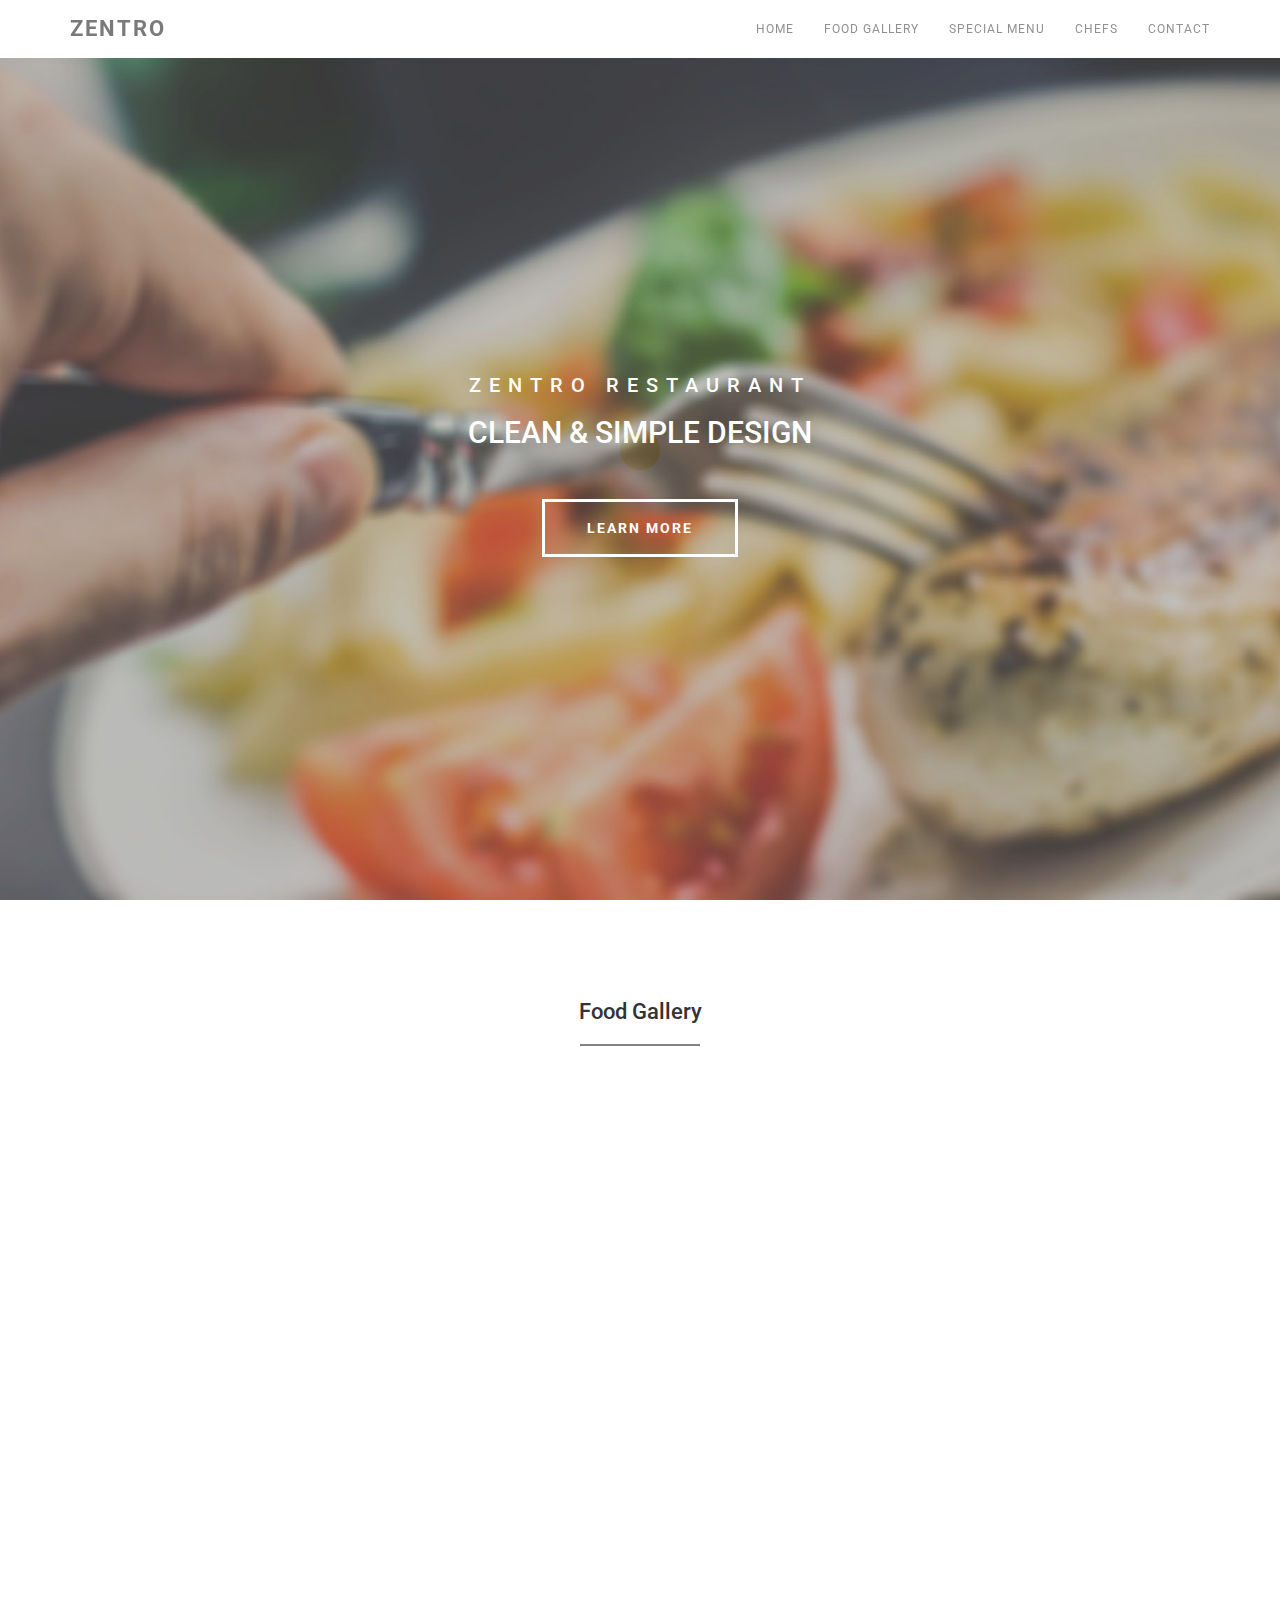
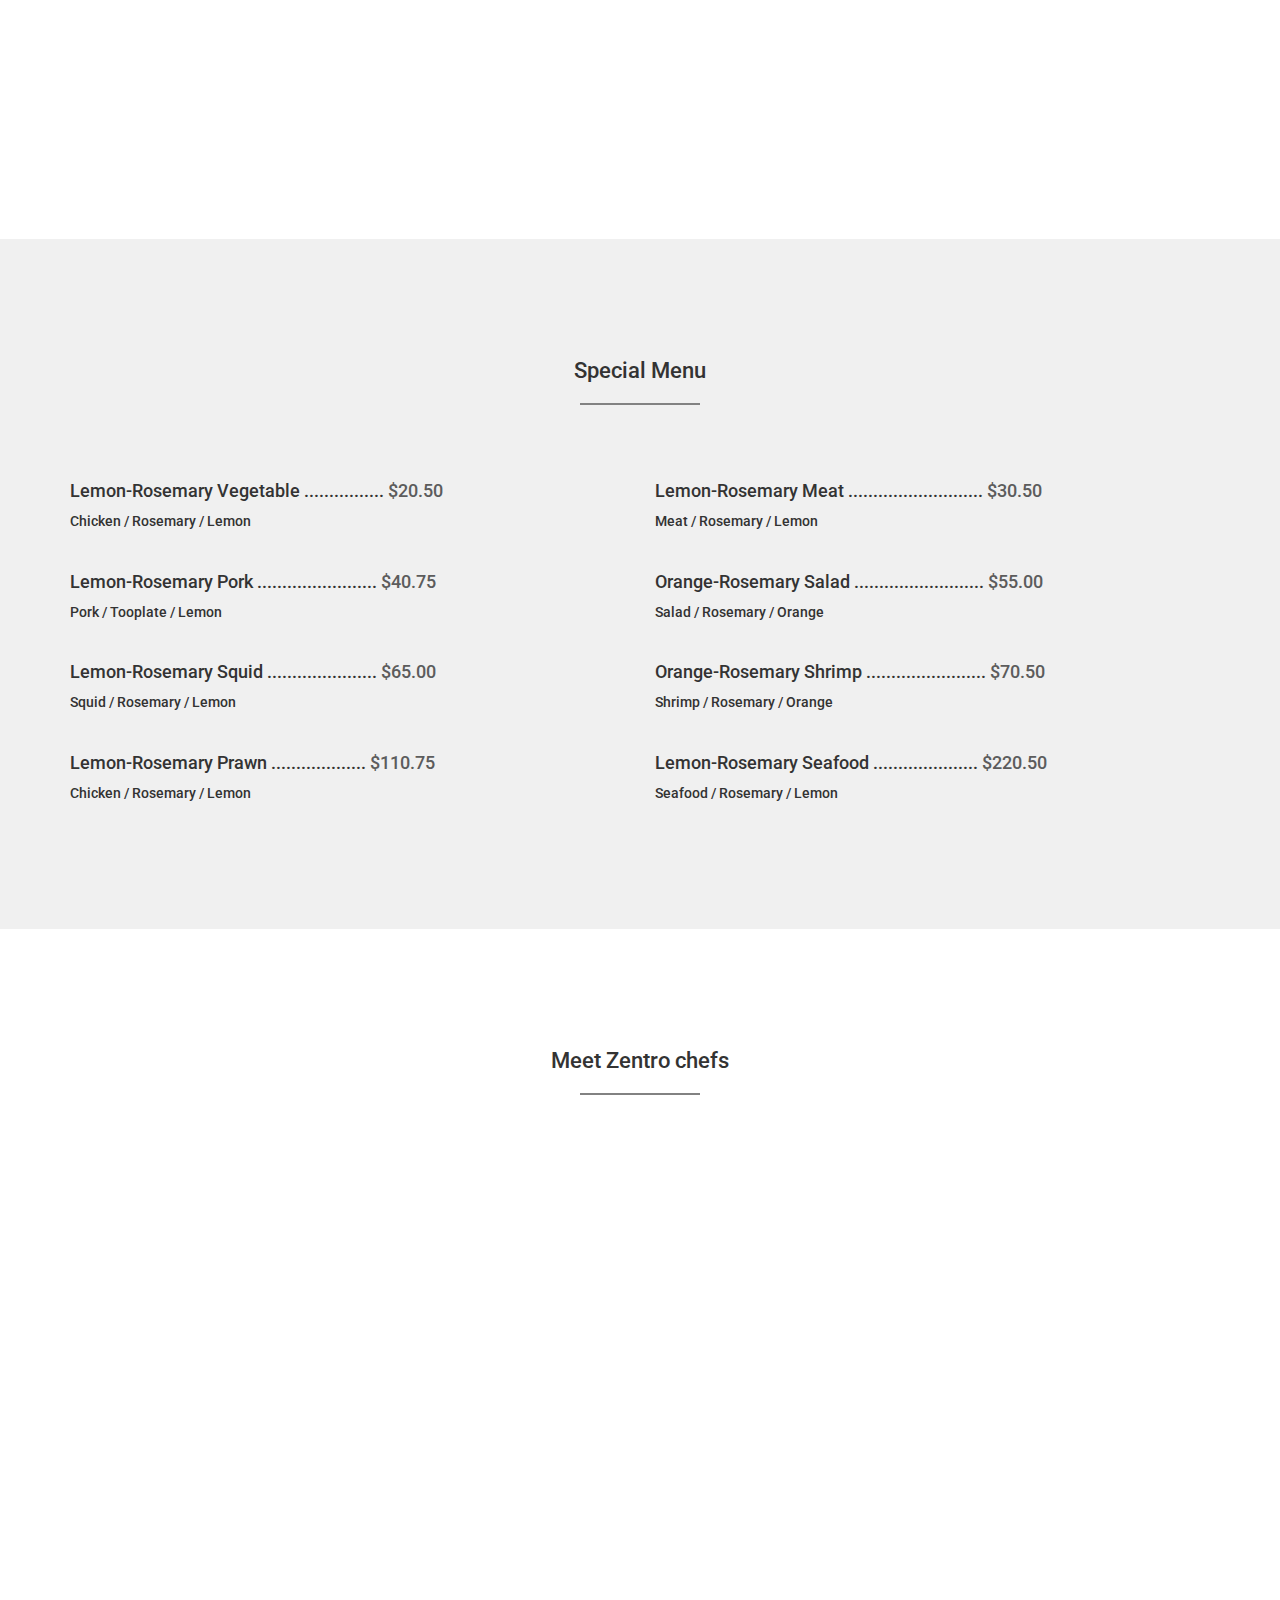
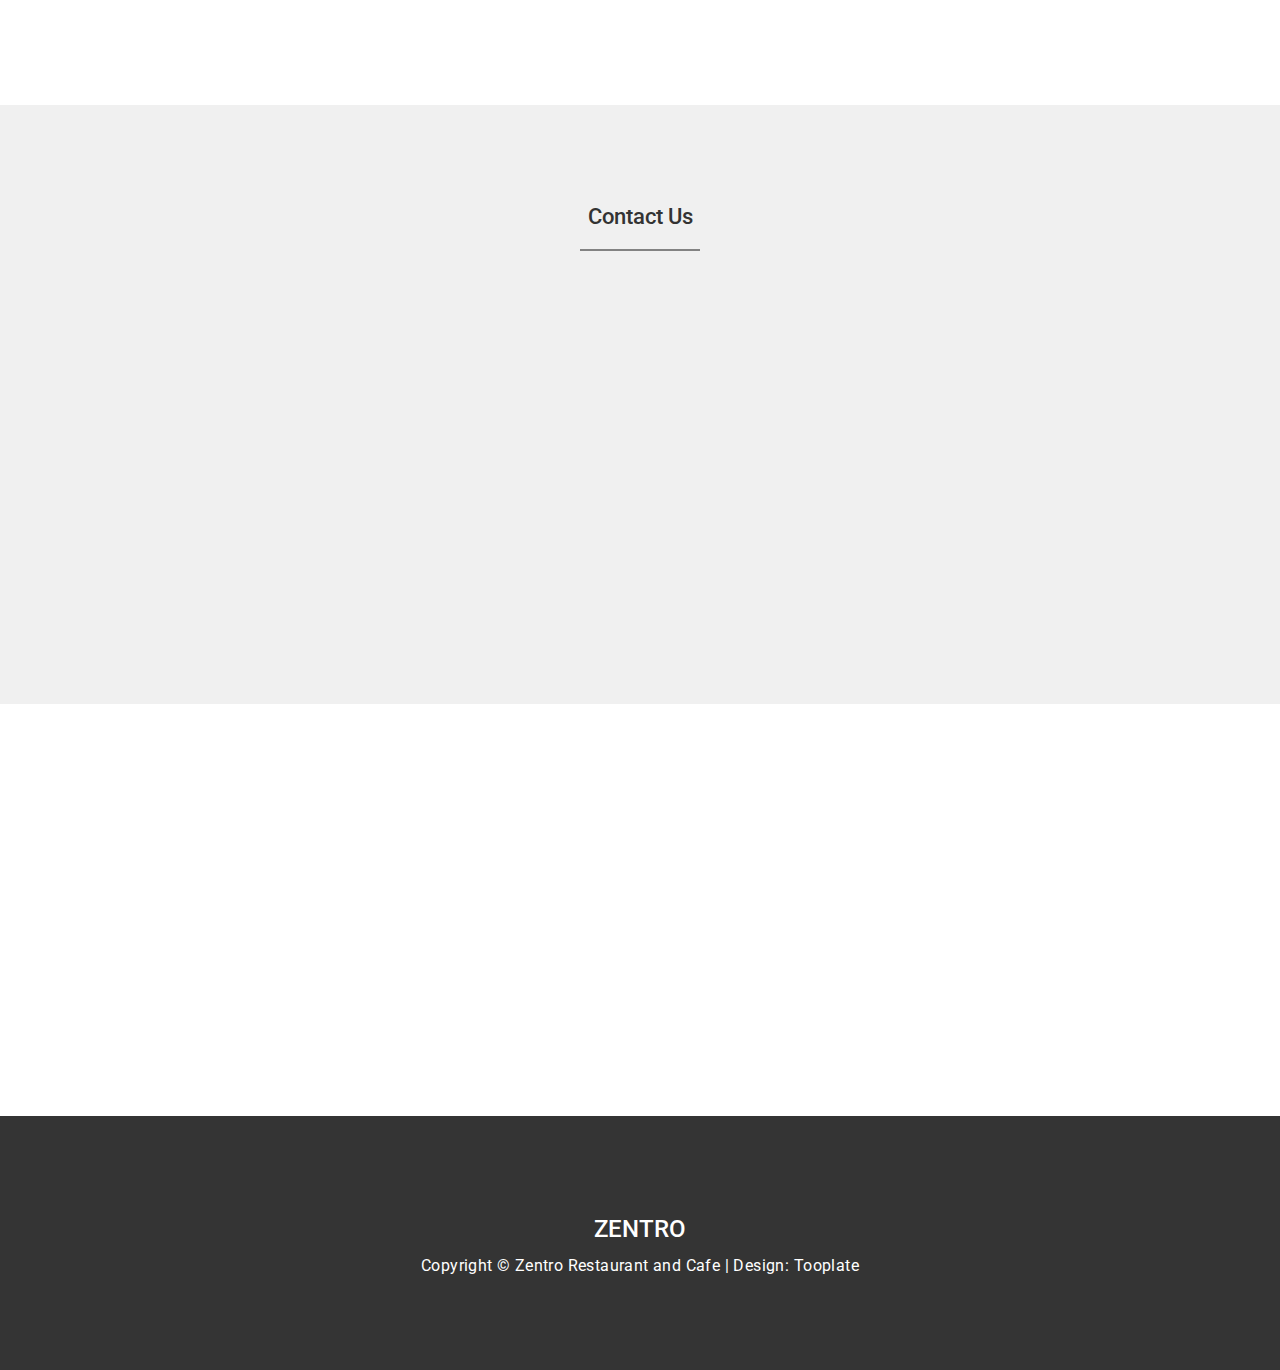
<file: Desktop/projectlibrary/2076_zentro/index.html>
<!DOCTYPE html>
<html lang="en">
<head>
	<meta charset="utf-8">
	<title>Zentro</title>

	<meta http-equiv="X-UA-Compatible" content="IE=Edge">
	<meta name="viewport" content="width=device-width, initial-scale=1">
	<meta name="keywords" content="">
	<meta name="description" content="">
<!--

Template 2076 Zentro

http://www.tooplate.com/view/2076-zentro

-->
	<link rel="stylesheet" href="css/bootstrap.min.css">
	<link rel="stylesheet" href="css/animate.min.css">
	<link rel="stylesheet" href="css/font-awesome.min.css">
	<link rel="stylesheet" href="css/nivo-lightbox.css">
	<link rel="stylesheet" href="css/nivo_themes/default/default.css">
	<link rel="stylesheet" href="css/style.css">
	<link href='https://fonts.googleapis.com/css?family=Roboto:400,500' rel='stylesheet' type='text/css'>
</head>
<body>

<!-- preloader section -->
<section class="preloader">
	<div class="sk-spinner sk-spinner-pulse"></div>
</section>

<!-- navigation section -->
<section class="navbar navbar-default navbar-fixed-top" role="navigation">
	<div class="container">
		<div class="navbar-header">
			<button class="navbar-toggle" data-toggle="collapse" data-target=".navbar-collapse">
				<span class="icon icon-bar"></span>
				<span class="icon icon-bar"></span>
				<span class="icon icon-bar"></span>
			</button>
			<a href="#" class="navbar-brand">ZENTRO</a>
		</div>
		<div class="collapse navbar-collapse">
			<ul class="nav navbar-nav navbar-right">
				<li><a href="#home" class="smoothScroll">HOME</a></li>
				<li><a href="#gallery" class="smoothScroll">FOOD GALLERY</a></li>
				<li><a href="#menu" class="smoothScroll">SPECIAL MENU</a></li>
				<li><a href="#team" class="smoothScroll">CHEFS</a></li>
				<li><a href="#contact" class="smoothScroll">CONTACT</a></li>
			</ul>
		</div>
	</div>
</section>


<!-- home section -->
<section id="home" class="parallax-section">
	<div class="container">
		<div class="row">
			<div class="col-md-12 col-sm-12">
				<h1>ZENTRO RESTAURANT</h1>
				<h2>CLEAN &amp; SIMPLE DESIGN</h2>
				<a href="#gallery" class="smoothScroll btn btn-default">LEARN MORE</a>
			</div>
		</div>
	</div>		
</section>


<!-- gallery section -->
<section id="gallery" class="parallax-section">
	<div class="container">
		<div class="row">
			<div class="col-md-offset-2 col-md-8 col-sm-12 text-center">
				<h1 class="heading">Food Gallery</h1>
				<hr>
			</div>
			<div class="col-md-4 col-sm-4 wow fadeInUp" data-wow-delay="0.3s">
				<a href="images/gallery-img1.jpg" data-lightbox-gallery="zenda-gallery"><img src="images/gallery-img1.jpg" alt="gallery img"></a>
				<div>
					<h3>Lemon-Rosemary Prawn</h3>
					<span>Seafood / Shrimp / Lemon</span>
				</div>
				<a href="images/gallery-img2.jpg" data-lightbox-gallery="zenda-gallery"><img src="images/gallery-img2.jpg" alt="gallery img"></a>
				<div>
					<h3>Lemon-Rosemary Vegetables</h3>
					<span>Tomato / Rosemary / Lemon</span>
				</div>
			</div>
			<div class="col-md-4 col-sm-4 wow fadeInUp" data-wow-delay="0.6s">
				<a href="images/gallery-img3.jpg" data-lightbox-gallery="zenda-gallery"><img src="images/gallery-img3.jpg" alt="gallery img"></a>
				<div>
					<h3>Lemon-Rosemary Bakery</h3>
					<span>Bread / Rosemary / Orange</span>
				</div>
			</div>
			<div class="col-md-4 col-sm-4 wow fadeInUp" data-wow-delay="0.9s">
				<a href="images/gallery-img4.jpg" data-lightbox-gallery="zenda-gallery"><img src="images/gallery-img4.jpg" alt="gallery img"></a>
				<div>
					<h3>Lemon-Rosemary Salad</h3>
					<span>Chicken / Rosemary / Green</span>
				</div>
				<a href="images/gallery-img5.jpg" data-lightbox-gallery="zenda-gallery"><img src="images/gallery-img5.jpg" alt="gallery img"></a>
				<div>
					<h3>Lemon-Rosemary Pizza</h3>
					<span>Pasta / Rosemary / Green</span>
				</div>
			</div>
		</div>
	</div>
</section>


<!-- menu section -->
<section id="menu" class="parallax-section">
	<div class="container">
		<div class="row">
			<div class="col-md-offset-2 col-md-8 col-sm-12 text-center">
				<h1 class="heading">Special Menu</h1>
				<hr>
			</div>
			<div class="col-md-6 col-sm-6">
				<h4>Lemon-Rosemary Vegetable ................ <span>$20.50</span></h4>
				<h5>Chicken / Rosemary / Lemon</h5>
			</div>
			<div class="col-md-6 col-sm-6">
				<h4>Lemon-Rosemary Meat ........................... <span>$30.50</span></h4>
				<h5>Meat / Rosemary / Lemon</h5>
			</div>
			<div class="col-md-6 col-sm-6">
				<h4>Lemon-Rosemary Pork ........................ <span>$40.75</span></h4>
				<h5>Pork / Tooplate / Lemon</h5>
			</div>
			<div class="col-md-6 col-sm-6">
				<h4>Orange-Rosemary Salad .......................... <span>$55.00</span></h4>
				<h5>Salad / Rosemary / Orange</h5>
			</div>
			<div class="col-md-6 col-sm-6">
				<h4>Lemon-Rosemary Squid ...................... <span>$65.00</span></h4>
				<h5>Squid / Rosemary / Lemon</h5>
			</div>
			<div class="col-md-6 col-sm-6">
				<h4>Orange-Rosemary Shrimp ........................ <span>$70.50</span></h4>
				<h5>Shrimp / Rosemary / Orange</h5>
			</div>
			<div class="col-md-6 col-sm-6">
				<h4>Lemon-Rosemary Prawn ................... <span>$110.75</span></h4>
				<h5>Chicken / Rosemary / Lemon</h5>
			</div>
			<div class="col-md-6 col-sm-6">
				<h4>Lemon-Rosemary Seafood ..................... <span>$220.50</span></h4>
				<h5>Seafood / Rosemary / Lemon</h5>
			</div>
		</div>
	</div>
</section>		


<!-- team section -->
<section id="team" class="parallax-section">
	<div class="container">
		<div class="row">
			<div class="col-md-offset-2 col-md-8 col-sm-12 text-center">
				<h1 class="heading">Meet Zentro chefs</h1>
				<hr>
			</div>
			<div class="col-md-4 col-sm-4 wow fadeInUp" data-wow-delay="0.3s">
				<img src="images/team1.jpg" class="img-responsive center-block" alt="team img">
				<h4>Thanya</h4>
				<h3>Main Chef</h3>
			</div>
			<div class="col-md-4 col-sm-4 wow fadeInUp" data-wow-delay="0.6s">
				<img src="images/team2.jpg" class="img-responsive center-block" alt="team img">
				<h4>Lynda</h4>
				<h3>Pizza Specialist</h3>
			</div>
			<div class="col-md-4 col-sm-4 wow fadeInUp" data-wow-delay="0.9s">
				<img src="images/team3.jpg" class="img-responsive center-block" alt="team img">
				<h4>Jenny Ko</h4>
				<h3>New Baker</h3>
			</div>
		</div>
	</div>
</section>


<!-- contact section -->
<section id="contact" class="parallax-section">
	<div class="container">
		<div class="row">
			<div class="col-md-offset-1 col-md-10 col-sm-12 text-center">
				<h1 class="heading">Contact Us</h1>
				<hr>
			</div>
			<div class="col-md-offset-1 col-md-10 col-sm-12 wow fadeIn" data-wow-delay="0.9s">
				<form action="#" method="post">
					<div class="col-md-6 col-sm-6">
						<input name="name" type="text" class="form-control" id="name" placeholder="Name">
				  </div>
					<div class="col-md-6 col-sm-6">
						<input name="email" type="email" class="form-control" id="email" placeholder="Email">
				  </div>
					<div class="col-md-12 col-sm-12">
						<textarea name="message" rows="8" class="form-control" id="message" placeholder="Message"></textarea>
					</div>
					<div class="col-md-offset-3 col-md-6 col-sm-offset-3 col-sm-6">
						<input name="submit" type="submit" class="form-control" id="submit" value="make a reservation">
					</div>
				</form>
			</div>
			<div class="col-md-2 col-sm-1"></div>
		</div>
	</div>
</section>


<!-- footer section -->
<footer class="parallax-section">
	<div class="container">
		<div class="row">
			<div class="col-md-4 col-sm-4 wow fadeInUp" data-wow-delay="0.6s">
				<h2 class="heading">Contact Info.</h2>
				<div class="ph">
					<p><i class="fa fa-phone"></i> Phone</p>
					<h4>090-080-0760</h4>
				</div>
				<div class="address">
					<p><i class="fa fa-map-marker"></i> Our Location</p>
					<h4>120 Duis aute irure, California, USA</h4>
				</div>
			</div>
			<div class="col-md-4 col-sm-4 wow fadeInUp" data-wow-delay="0.6s">
				<h2 class="heading">Open Hours</h2>
					<p>Sunday <span>10:30 AM - 10:00 PM</span></p>
					<p>Mon-Fri <span>9:00 AM - 8:00 PM</span></p>
					<p>Saturday <span>11:30 AM - 10:00 PM</span></p>
			</div>
			<div class="col-md-4 col-sm-4 wow fadeInUp" data-wow-delay="0.6s">
				<h2 class="heading">Follow Us</h2>
				<ul class="social-icon">
					<li><a href="#" class="fa fa-facebook wow bounceIn" data-wow-delay="0.3s"></a></li>
					<li><a href="#" class="fa fa-twitter wow bounceIn" data-wow-delay="0.6s"></a></li>
					<li><a href="#" class="fa fa-behance wow bounceIn" data-wow-delay="0.9s"></a></li>
					<li><a href="#" class="fa fa-dribbble wow bounceIn" data-wow-delay="0.9s"></a></li>
					<li><a href="#" class="fa fa-github wow bounceIn" data-wow-delay="0.9s"></a></li>
				</ul>
			</div>
		</div>
	</div>
</footer>


<!-- copyright section -->
<section id="copyright">
	<div class="container">
		<div class="row">
			<div class="col-md-12 col-sm-12">
				<h3>ZENTRO</h3>
				<p>Copyright © Zentro Restaurant and Cafe 
                
                | Design: <a rel="nofollow" href="http://www.tooplate.com" target="_parent">Tooplate</a></p>
			</div>
		</div>
	</div>
</section>

<!-- JAVASCRIPT JS FILES -->	
<script src="js/jquery.js"></script>
<script src="js/bootstrap.min.js"></script>
<script src="js/jquery.parallax.js"></script>
<script src="js/smoothscroll.js"></script>
<script src="js/nivo-lightbox.min.js"></script>
<script src="js/wow.min.js"></script>
<script src="js/custom.js"></script>

</body>
</html>
</file>
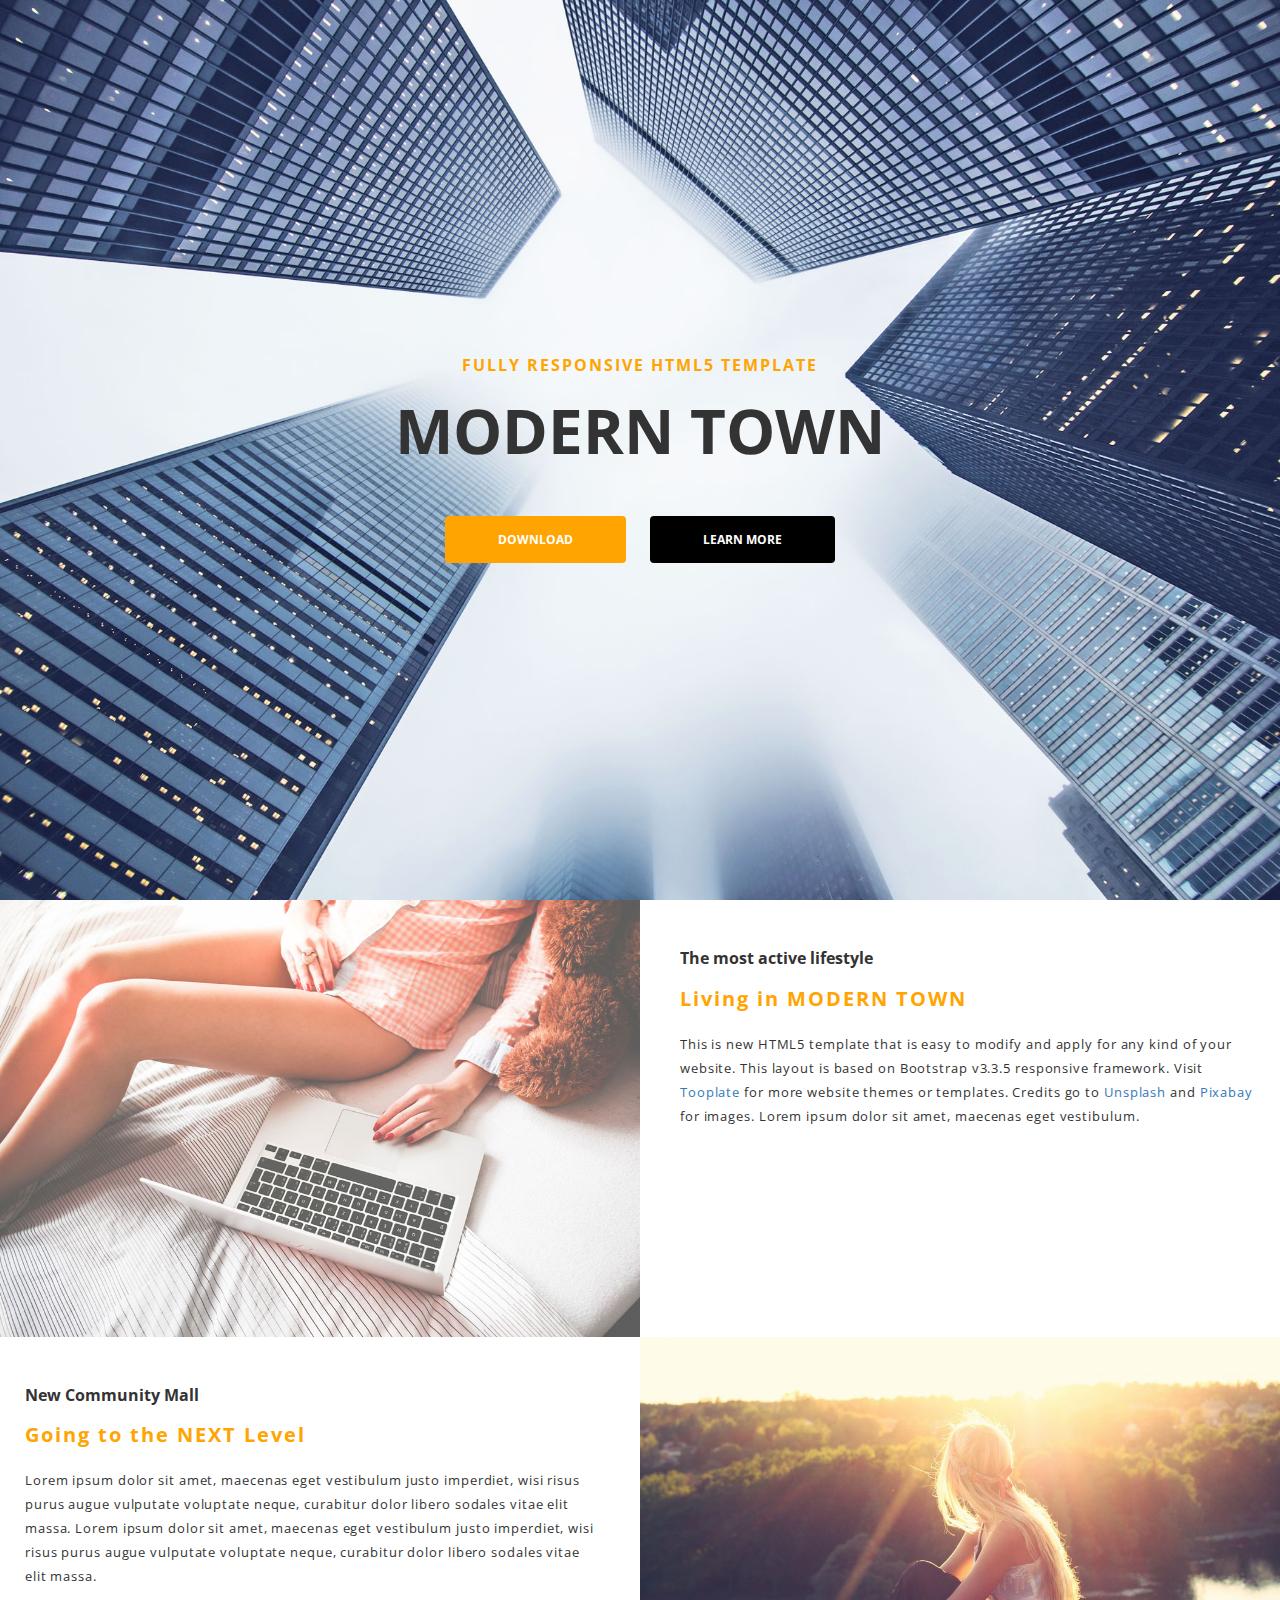
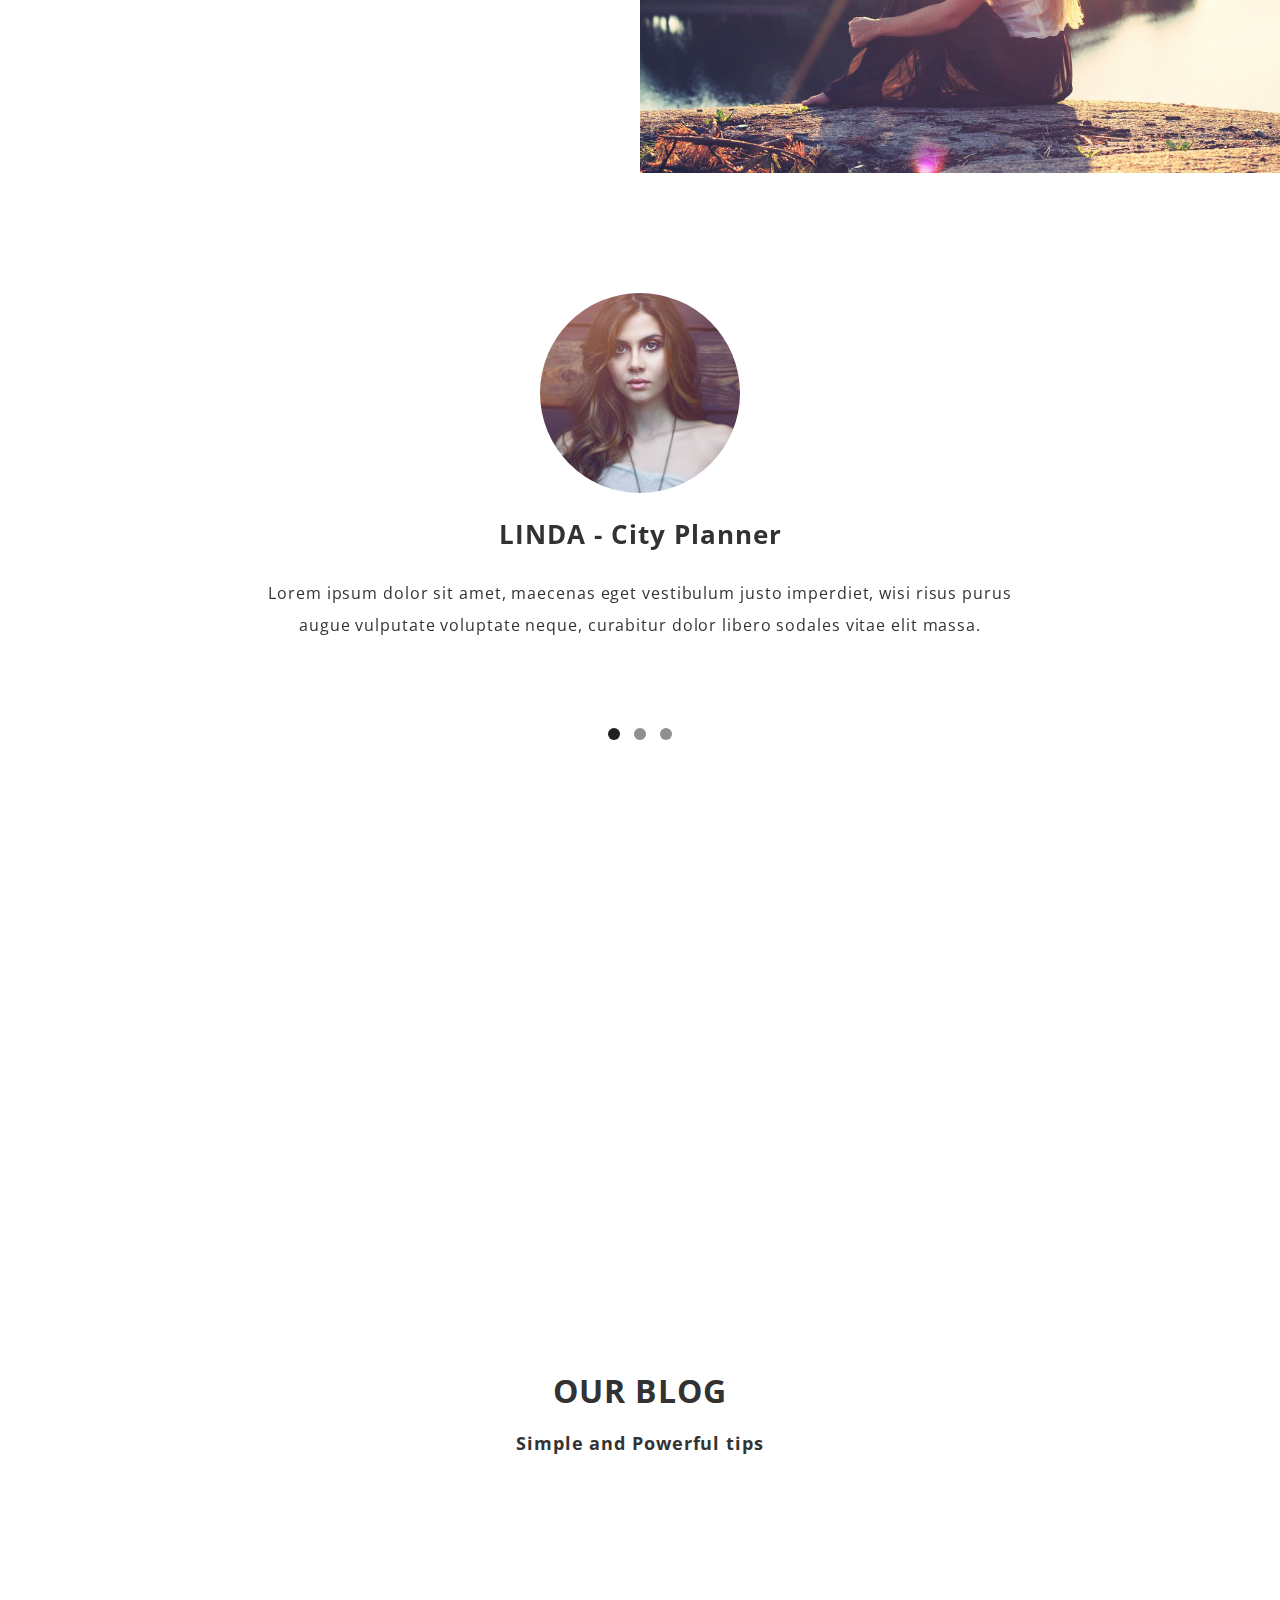
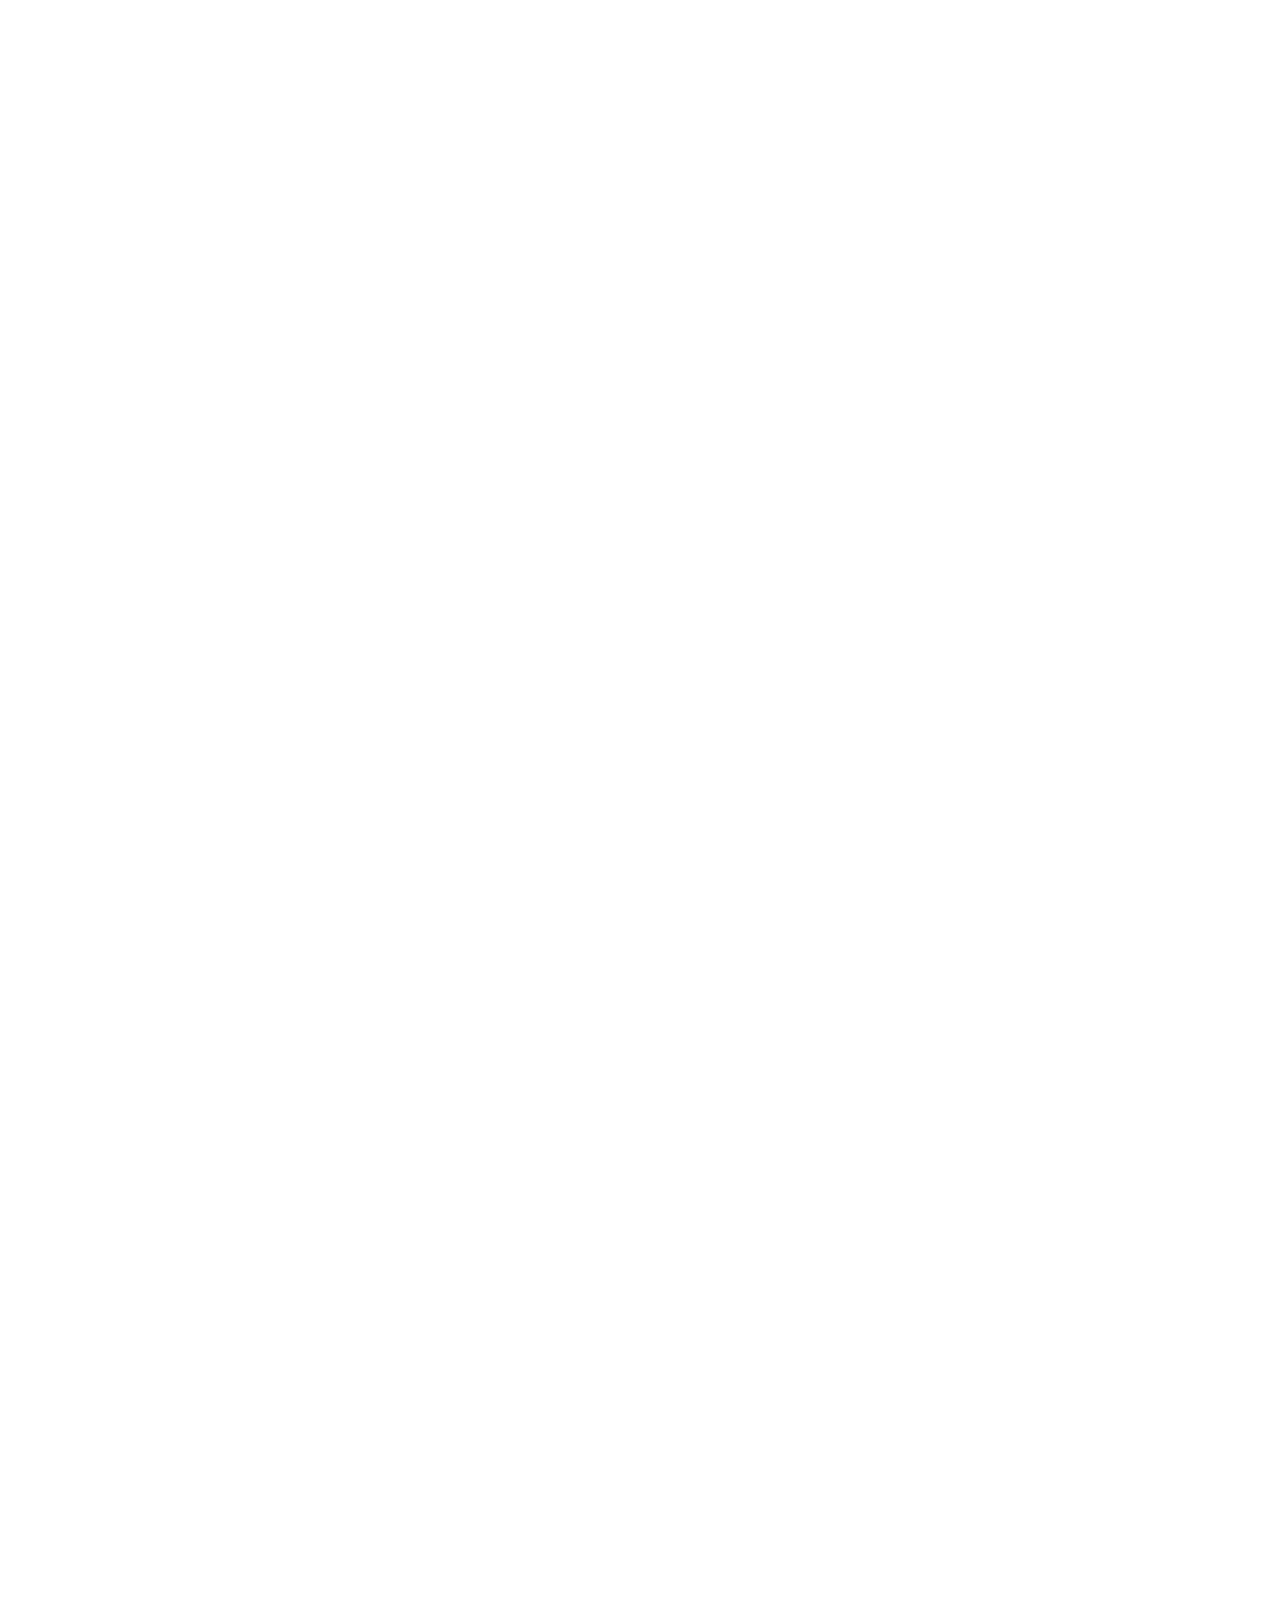
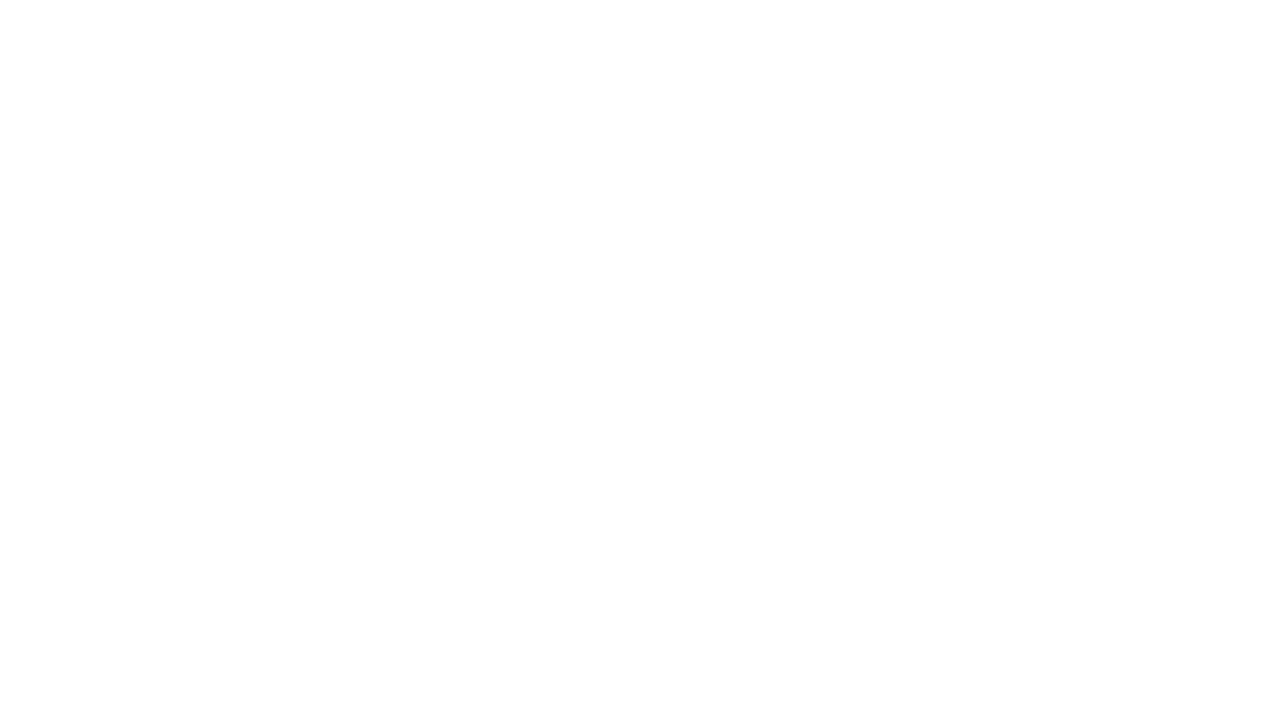
<file: Desktop/projectlibrary/2077_modern_town/index.html>
<!DOCTYPE html>
<html lang="en">
<head>

	<meta charset="utf-8">
	<title>Modern Town - Responsive HTML5 Template</title>

	<meta http-equiv="X-UA-Compatible" content="IE=Edge">
	<meta name="viewport" content="width=device-width, initial-scale=1">
	<meta name="keywords" content="">
	<meta name="description" content="">
<!--

Template 2077 Modern Town

http://www.tooplate.com/view/2077-modern-town

-->
	<link rel="stylesheet" href="css/bootstrap.min.css">
	<link rel="stylesheet" href="css/animate.min.css">
	<link rel="stylesheet" href="css/font-awesome.min.css">
   	<link rel="stylesheet" href="css/owl.theme.css">
	<link rel="stylesheet" href="css/owl.carousel.css">
	<link rel="stylesheet" href="css/style.css">
	<link href='https://fonts.googleapis.com/css?family=Open+Sans:400,700' rel='stylesheet' type='text/css'>
	
</head>
<body data-spy="scroll" data-target=".navbar-collapse" data-offset="50">


<!-- Home section
================================================== -->
<section id="home" class="parallax-section">
	<div class="container">
		<div class="row">

			<div class="col-md-12 col-sm-12">
				<h3 class="wow fadeInDown" data-wow-delay="0.2s">FULLY RESPONSIVE HTML5 TEMPLATE</h3>
				<h1 class="wow fadeInDown">MODERN TOWN</h1>
				<a href="#" class="btn btn-danger wow fadeInUp" data-wow-delay="0.4s">DOWNLOAD</a>
				<a href="#about" class="btn btn-default smoothScroll wow fadeInUp" data-wow-delay="0.6s">LEARN MORE</a>
			</div>

		</div>
	</div>		
</section>


<!-- Navigation section
================================================== -->
<section class="navbar navbar-default navbar-fixed-top sticky-navigation" role="navigation">
	<div class="container">

		<div class="navbar-header">
			<button class="navbar-toggle" data-toggle="collapse" data-target=".navbar-collapse">
				<span class="icon icon-bar"></span>
				<span class="icon icon-bar"></span>
				<span class="icon icon-bar"></span>
			</button>
			<a href="#" class="navbar-brand">Modern Town</a>
		</div>
		<div class="collapse navbar-collapse">
			<ul class="nav navbar-nav navbar-right main-navigation">
				<li><a href="#home" class="smoothScroll">HOME</a></li>
				<li><a href="#about" class="smoothScroll">ABOUT</a></li>
                <li><a href="#testimonial" class="smoothScroll">TESTIMONIALS</a></li>
				<li><a href="#blog" class="smoothScroll">BLOG</a></li>
				<li><a href="#contact" class="smoothScroll">CONTACT</a></li>
			</ul>
		</div>

	</div>
</section>


<!-- about section
================================================== -->
<section id="about" class="paralla-section">
	<div class="container">
		<div class="row">
        
			<div class="col-md-6 col-sm-12">
				<img src="images/about-img-1.jpg" class="img-responsive" alt="about img 1">
			</div>
            
			<div class="col-md-6 col-sm-12">
				<div class="about-des">
					<h4>The most active lifestyle</h4>
					<h3>Living in MODERN TOWN</h3>
					<p>This is new HTML5 template that is easy to modify and apply for any kind of your website. This layout is based on Bootstrap v3.3.5 responsive framework. Visit <a rel="nofollow" href="http://www.tooplate.com" target="_parent">Tooplate</a> for more website themes or templates. Credits go to <a rel="nofollow" href="http://unsplash.com" target="_parent">Unsplash</a> and <a rel="nofollow" href="http://pixabay.com" target="_parent">Pixabay</a> for images. Lorem ipsum dolor sit amet, maecenas eget vestibulum.</p>
				</div>
			</div>

		</div>
        
        <div class="row">
			
			<div class="col-md-6 col-sm-12">
				<div class="about-des">
					<h4>New Community Mall</h4>
					<h3>Going to the NEXT Level</h3>
					<p>Lorem ipsum dolor sit amet, maecenas eget vestibulum justo imperdiet, wisi risus purus augue vulputate voluptate neque, curabitur dolor libero sodales vitae elit massa. Lorem ipsum dolor sit amet, maecenas eget vestibulum justo imperdiet, wisi risus purus augue vulputate voluptate neque, curabitur dolor libero sodales vitae elit massa.</p>
				</div>
			</div>
            
            <div class="col-md-6 col-sm-12">
				<img src="images/about-img-2.jpg" class="img-responsive" alt="about img 2">
			</div>

		</div>
	</div>
</section>

<!-- Testimonial section
================================================== -->
<section id="testimonial" class="parallax-section">
	<div class="container">
		<div class="row">

			<!-- Service Owl Carousel section
			================================================== -->
			<div id="owl-testimonial" class="owl-carousel">

				<div class="item">
					<div class="row">
						<div class="col-md-offset-2 col-md-8">
							<img src="images/testimonial-img-1.jpg" class="img-responsive img-circle" alt="testimonial img">
							<h2>LINDA - City Planner</h2>
							<p>Lorem ipsum dolor sit amet, maecenas eget vestibulum justo imperdiet, wisi risus purus augue vulputate voluptate neque, curabitur dolor libero sodales vitae elit massa.</p>
						</div>
					</div>
				</div>
				<div class="item">
					<div class="row">
						<div class="col-md-offset-2 col-md-8">
							<img src="images/testimonial-img-2.jpg" class="img-responsive img-circle" alt="testimonial img">
							<h2>TANYA - Architect</h2>
							<p>Lorem ipsum dolor sit amet, maecenas eget vestibulum justo imperdiet, wisi risus purus augue vulputate voluptate neque, curabitur dolor libero sodales vitae elit massa.</p>
						</div>
					</div>
				</div>
				<div class="item">
					<div class="row">
						<div class="col-md-offset-2 col-md-8">
							<img src="images/testimonial-img-3.jpg" class="img-responsive img-circle" alt="testimonial img">
							<h2>SANDAR - Developer</h2>
							<p>Lorem ipsum dolor sit amet, maecenas eget vestibulum justo imperdiet, wisi risus purus augue vulputate voluptate neque, curabitur dolor libero sodales vitae elit massa.</p>
						</div>
					</div>
				</div>
				
			</div>


		</div>
	</div>
</section>





<!-- Counter section
================================================== -->
<section id="counter" class="paralla-section">
	<div class="container">
		<div class="row">

			<div class="col-md-3 col-sm-3 counter-item">	
				<h3 class="counter-number" data-from="1" data-to="256" data-speed="1000"></h3>
				<span class="counter-text">CUSTOMERS</span>
            </div> 
            <div class="col-md-3 col-sm-3 counter-item">	
				<h3 class="counter-number" data-from="1" data-to="512" data-speed="2000"></h3>
				<span class="counter-text">DEVELOPERS</span>
            </div>   
            <div class="col-md-3 col-sm-3 counter-item">	
				<h3 class="counter-number" data-from="1" data-to="1024" data-speed="3000"></h3>
				<span class="counter-text">AWESOME PROJECTS</span>
            </div> 
             <div class="col-md-3 col-sm-3 counter-item">
				<h3 class="counter-number" data-from="1" data-to="2048" data-speed="4000"></h3>
				<span class="counter-text">DESIGNERS</span>
            </div> 
              

		</div>
	</div>
</section>


<!-- blog section
================================================== -->
<section id="blog" class="paralla-section">
	<div class="container">
		<div class="row">

			<h2>OUR BLOG</h2>
			<h4>Simple and Powerful tips</h4>

			<div class="blog-masonry masonry-true">

				<div class="post-masonry col-md-4 col-sm-6 wow fadeInUp">
					<div class="blog-wrapper">
						<img src="images/blog-img-1.jpg" class="img-responsive" alt="blog img">
						<h3><a href="#">CITY PLANNING STEPS</a></h3>
						<small>August 26, 2016</small>
						<p>Lorem ipsum dolor sit amet, maecenas eget vestibulum justo imperdiet, wisi risus purus augue vulputate voluptate neque, curabitur dolor libero sodales.</p>
					</div>
				</div>
				<div class="post-masonry col-md-4 col-sm-6 wow fadeInUp" data-wow-delay="0.2s">
					<div class="blog-wrapper">
						<img src="images/blog-img-2.jpg" class="img-responsive" alt="blog img">
						<h3><a href="#">HOW TO DEVELOP A TOWN</a></h3>
						<small>August 22, 2016</small>
						<p>Lorem ipsum dolor sit amet, maecenas eget vestibulum justo imperdiet, wisi risus purus augue vulputate voluptate neque.</p>
					</div>
				</div>
				<div class="post-masonry col-md-4 col-sm-6 wow fadeInUp" data-wow-delay="0.4s">
					<div class="blog-wrapper">
						<img src="images/blog-img-3.jpg" class="img-responsive" alt="blog img">
						<h3><a href="#">DESIGNING A BUILDING</a></h3>
						<small>August 14, 2016</small>
						<p>Lorem ipsum dolor sit amet, maecenas eget vestibulum justo imperdiet, wisi risus purus augue vulputate voluptate neque, curabitur dolor libero sodales.</p>
					</div>
				</div>
				<div class="post-masonry col-md-4 col-sm-6 wow fadeInUp" data-wow-delay="0.6s">
					<div class="blog-wrapper">
						<img src="images/blog-img-4.jpg" class="img-responsive" alt="blog img">
						<h3><a href="#">ARCHITECTURE CONCEPTS</a></h3>
						<small>July 23, 2016</small>
						<p>Lorem ipsum dolor sit amet, maecenas eget vestibulum justo imperdiet, wisi risus purus augue vulputate voluptate neque, curabitur dolor libero sodales vitae elit massa.</p>
					</div>
				</div>
				<div class="post-masonry col-md-4 col-sm-6 wow fadeInUp" data-wow-delay="0.8s">
					<div class="blog-wrapper">
						<img src="images/blog-img-5.jpg" class="img-responsive" alt="blog img">
						<h3><a href="#">URBAN DEVELOPMENT</a></h3>
						<small>July 19, 2016</small>
						<p>Lorem ipsum dolor sit amet, maecenas eget vestibulum justo imperdiet, wisi risus purus augue vulputate voluptate neque.</p>
					</div>
				</div>
				<div class="post-masonry col-md-4 col-sm-6 wow fadeInUp" data-wow-delay="1.0s">
					<div class="blog-wrapper">
						<img src="images/blog-img-6.jpg" class="img-responsive" alt="blog img">
						<h3><a href="#">BECOME A DEVELOPER</a></h3>
						<small>July 12, 2016</small>
						<p>Lorem ipsum dolor sit amet, maecenas eget vestibulum justo imperdiet, wisi risus purus augue vulputate 	voluptate neque, curabitur dolor libero sodales vitae elit massa.</p>
					</div>
				</div>

			</div>

		</div>
	</div>
</section>


<!-- Contact section
================================================== -->
<section id="contact" class="parallax-section">
	<div class="container">
		<div class="row">

			<!-- Contact form section
			================================================== -->
			<div class="col-md-6 col-sm-6 wow fadeInDown" data-wow-delay="0.6s">
				<form action="#" method="post">
					<div class="col-md-12 col-sm-12">
						<input type="text" class="form-control" placeholder="Name" name="name" id="name">
						<input type="email" class="form-control" placeholder="Email" name="email" id="email">
                        <input type="text" class="form-control" placeholder="Subject" name="subject">
                        <textarea name="message" rows="8" class="form-control" id="message" placeholder="Message" message="message"></textarea>
					</div>
					<div class="col-md-6 col-sm-6">
						<input name="submit" type="submit" class="form-control" id="submit" value="Send a message">
					</div>
				</form>
			</div>

			<!-- Contact detail section
			================================================== -->
			<div class="col-md-6 col-sm-6 wow fadeInUp" data-wow-delay="0.9s">
				<div class="contact-detail">
					<h2>CONTACT US</h2>
						<div>
							<h4>Modern Town</h4>
							<p>160 New Smooth Road, San Francisco, California</p>
						</div>
						<div>
							<h4>Talk to Us</h4>
							<p>Email: hello@company.com</p>
							<p>Tel: 010-020-0770 &nbsp;&nbsp;&nbsp; Fax: 090-080-0430</p>
						</div>
				</div>
			</div>

		</div>
	</div>
</section>


<!-- Footer section
================================================== -->
<footer>
	<div class="container">
		<div class="row">

			<div class="col-md-6 col-sm-6 wow fadeInUp" data-wow-delay="0.3s">
				<h2>Modern Town</h2>
				<p>Lorem ipsum dolor sit amet, maecenas eget vestibulum justo imperdiet, wisi risus purus augue vulputate voluptate neque, curabitur dolor libero sodales vitae elit massa.</p>
				<p>Copyright &copy; 2016 Modern Town 
                
                | Design: <a rel="nofollow" href="http://www.tooplate.com" target="_parent">Tooplate</a></p>
			</div>
			<div class="link-list col-md-2 col-sm-2 wow fadeInUp" data-wow-delay="0.6s">
				<h2>Company</h2>
				<a href="#">About</a>
                <a href="#">Blog</a>
				<a href="#">Team</a>
				<a href="#">Career</a>
			</div>
			<div class="link-list col-md-2 col-sm-2 wow fadeInUp" data-wow-delay="0.6s">
				<h2>Support</h2>
				<a href="#">Email Us</a>
				<a href="#">FAQs</a>
				<a href="#">Service Terms</a>
				<a href="#">Licenses</a>
			</div>
			<div class="col-md-2 col-sm-2 wow fadeInUp" data-wow-delay="0.9s">
				<h2>Network</h2>
				<ul class="social-icon">
					<li><a href="#" class="fa fa-facebook wow fadeIn" data-wow-delay="0.3s"></a></li>
					<li><a href="#" class="fa fa-twitter wow fadeIn" data-wow-delay="0.6s"></a></li>
					<li><a href="#" class="fa fa-dribbble wow fadeIn" data-wow-delay="0.9s"></a></li>
					<li><a href="#" class="fa fa-behance wow fadeIn" data-wow-delay="1s"></a></li>
				</ul>
			<div>

		</div>
	</div>

	<div class="col-md-12 col-sm-12">
		<div class="copyright-text wow bounceIn">
			
		</div>
	</div>

</footer>

<!-- Javascript 
================================================== -->
<script src="js/jquery.js"></script>
<script src="js/bootstrap.min.js"></script>
<script src="js/smoothscroll.js"></script>
<script src="js/jquery.nav.js"></script>
<script src="js/jquery.parallax.js"></script>
<script src="js/owl.carousel.min.js"></script>
<script src="js/isotope.min.js"></script>
<script src="js/wow.min.js"></script>
<script src="js/counter.js"></script>
<script src="js/custom.js"></script>

</body>
</html>
</file>
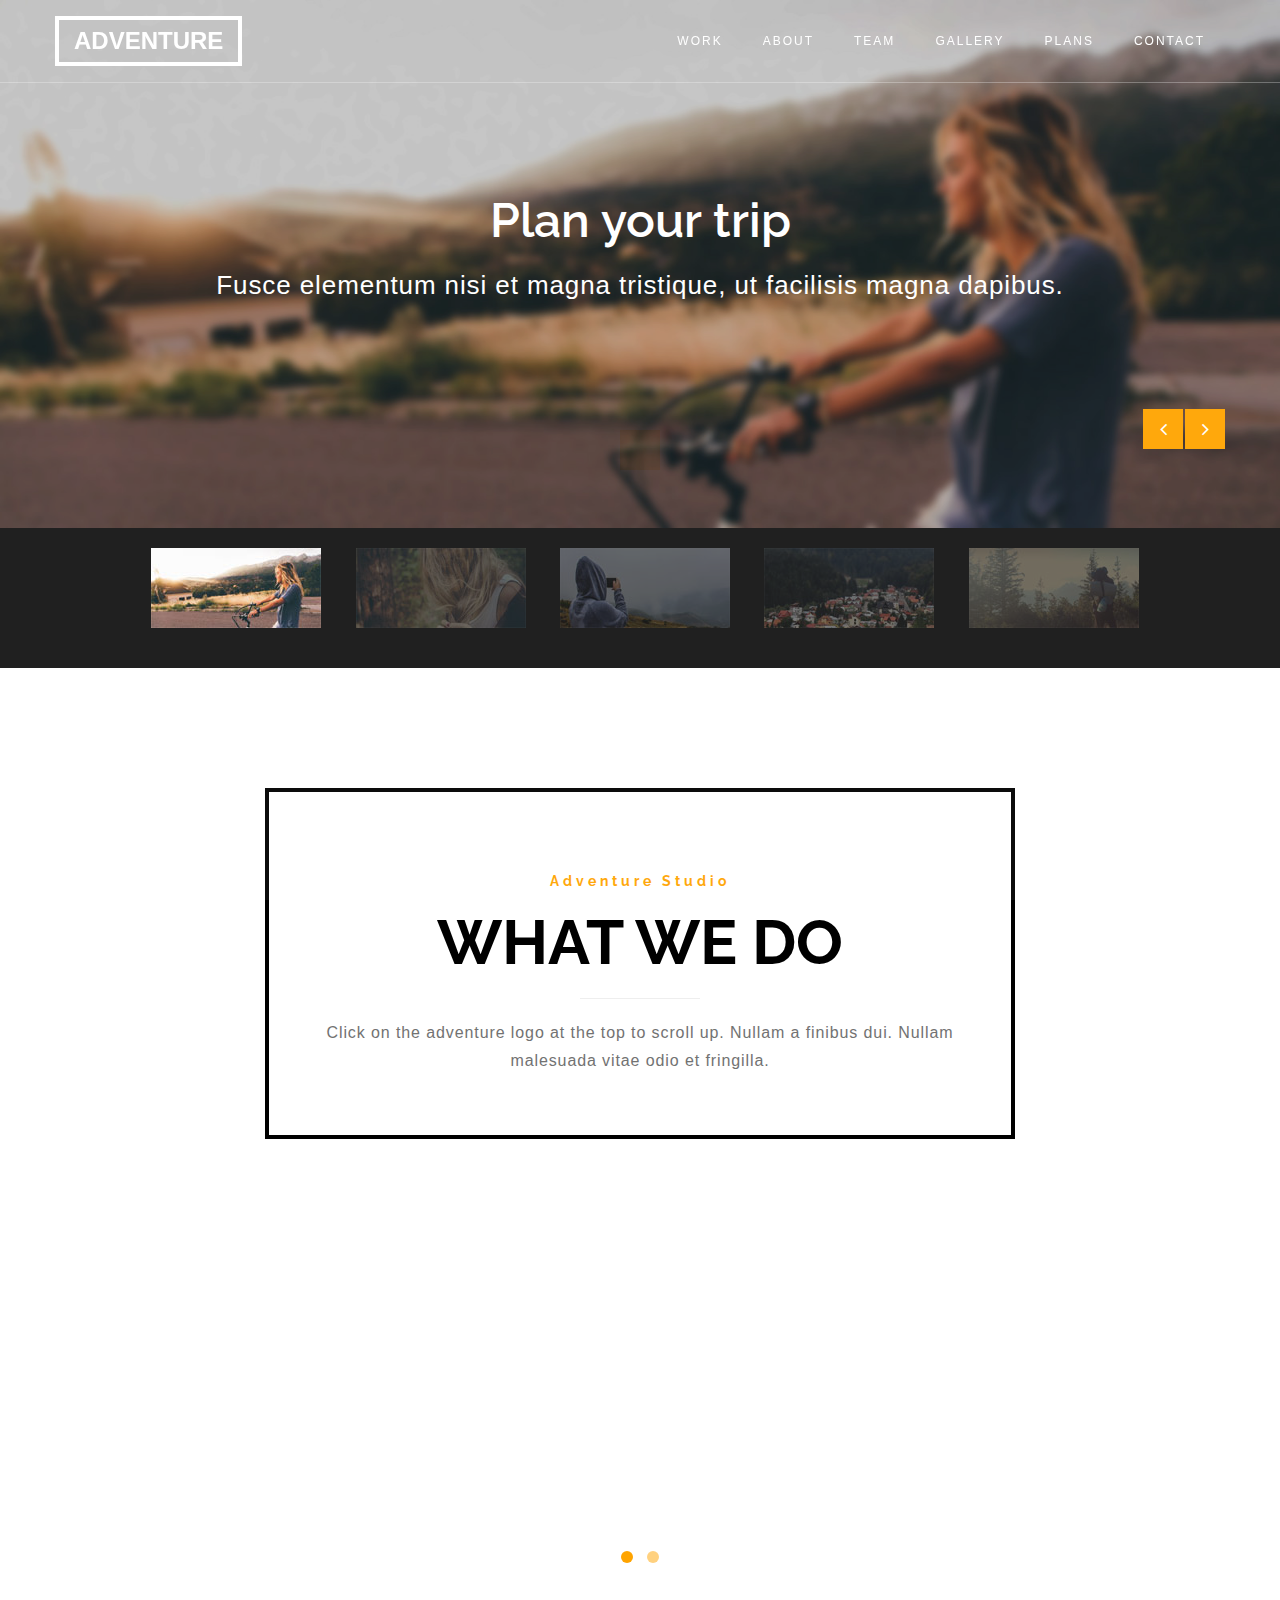
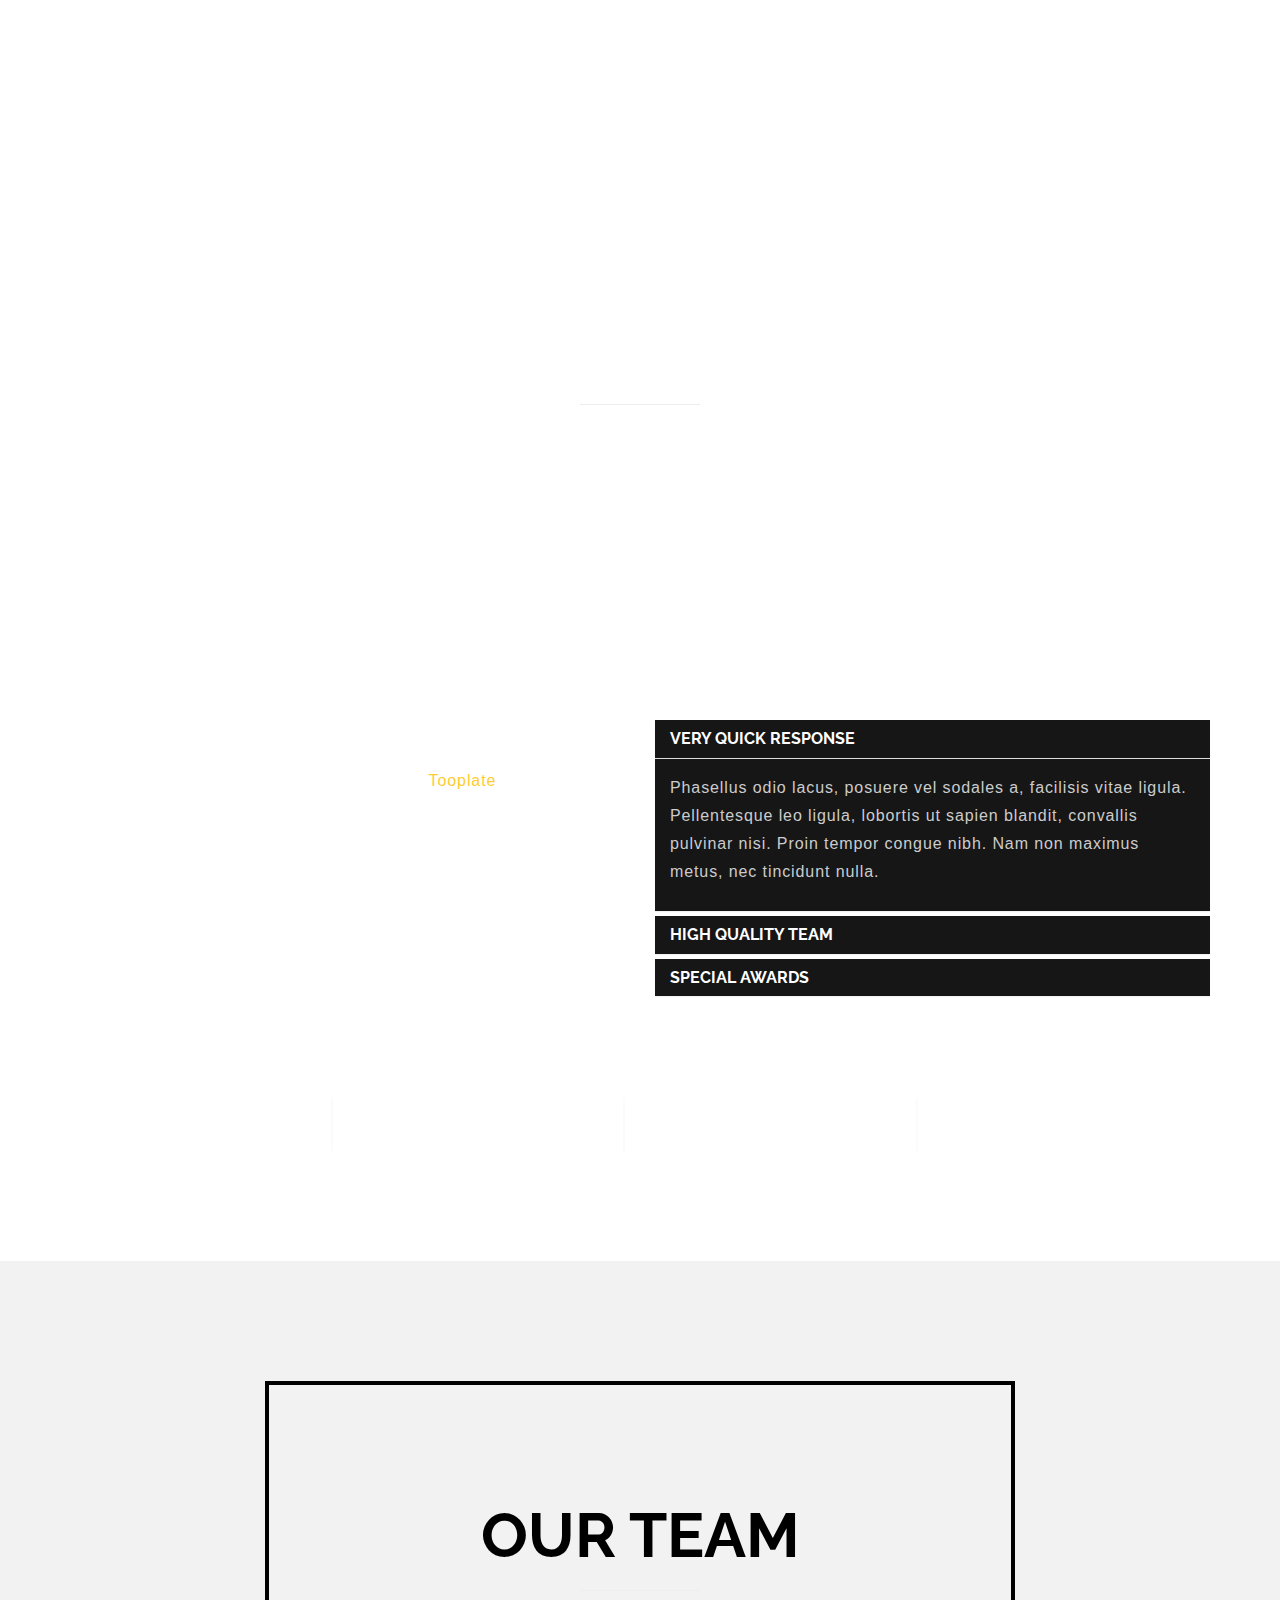
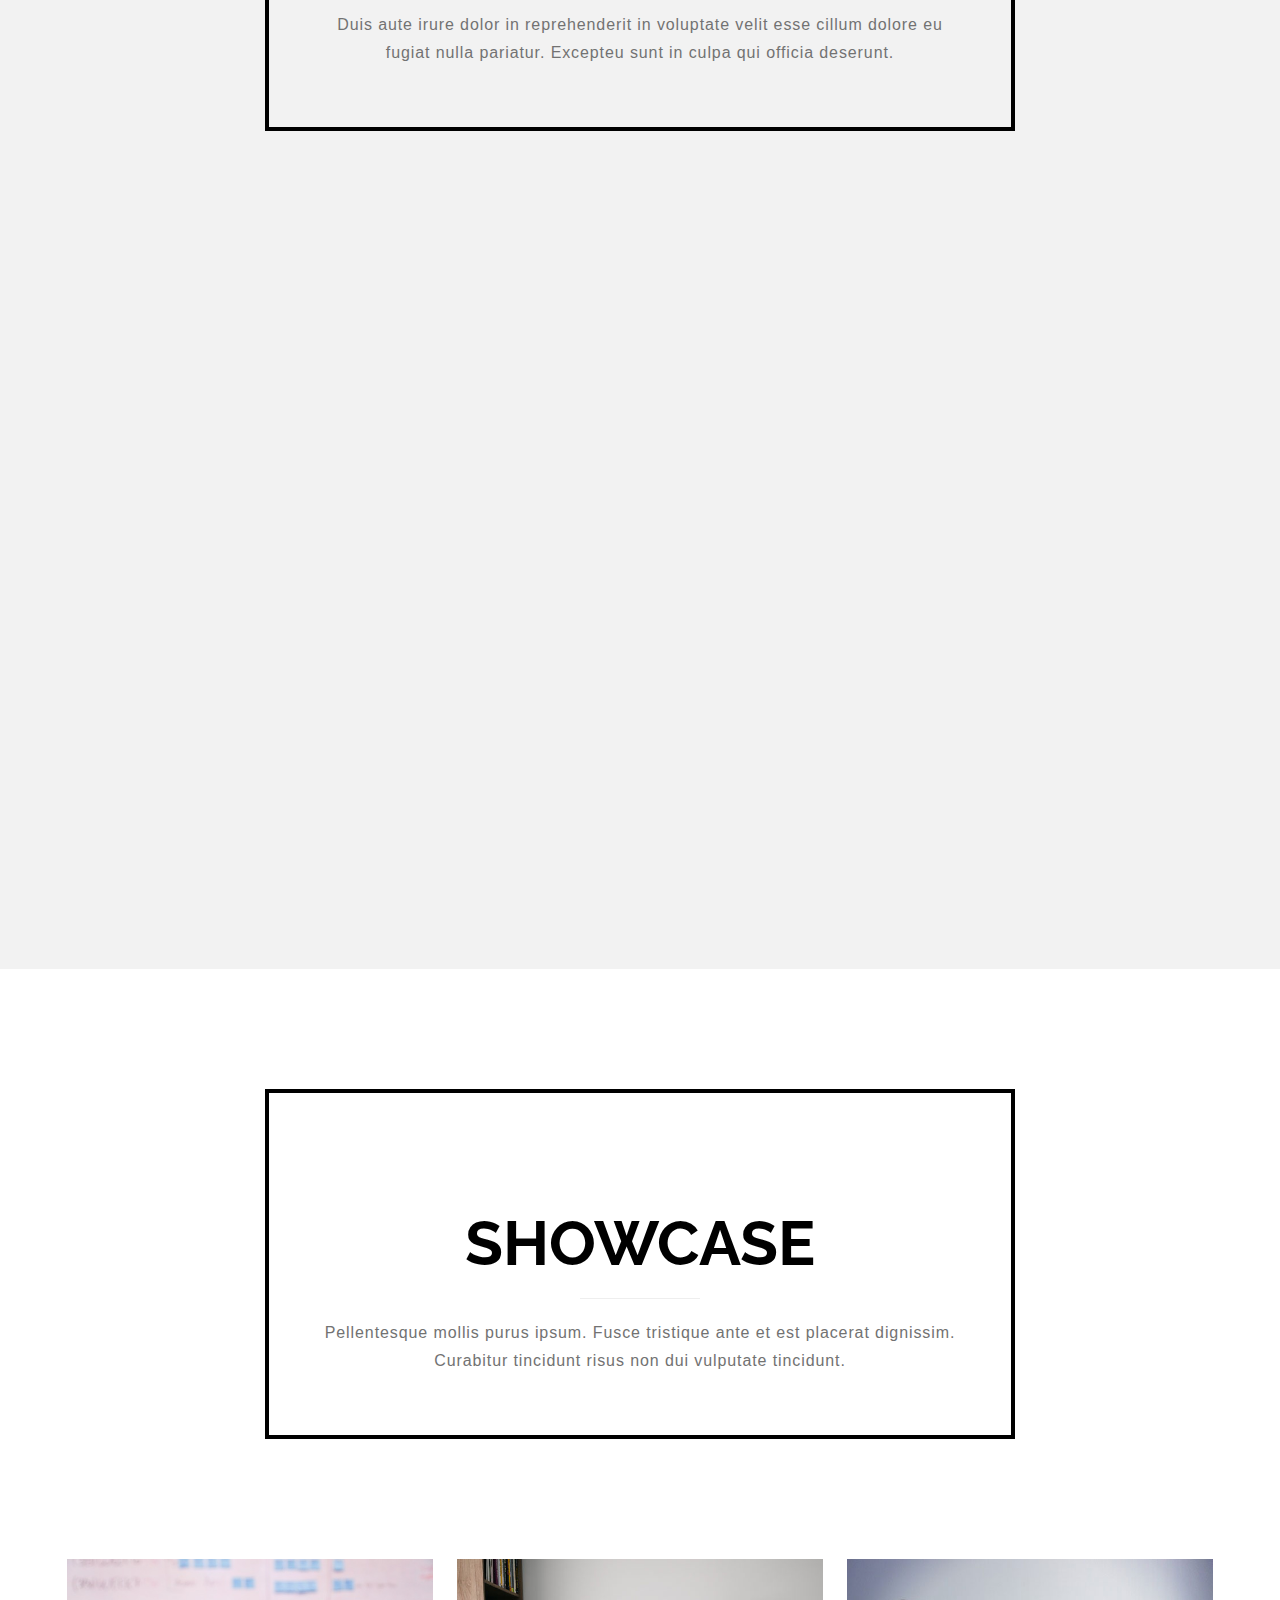
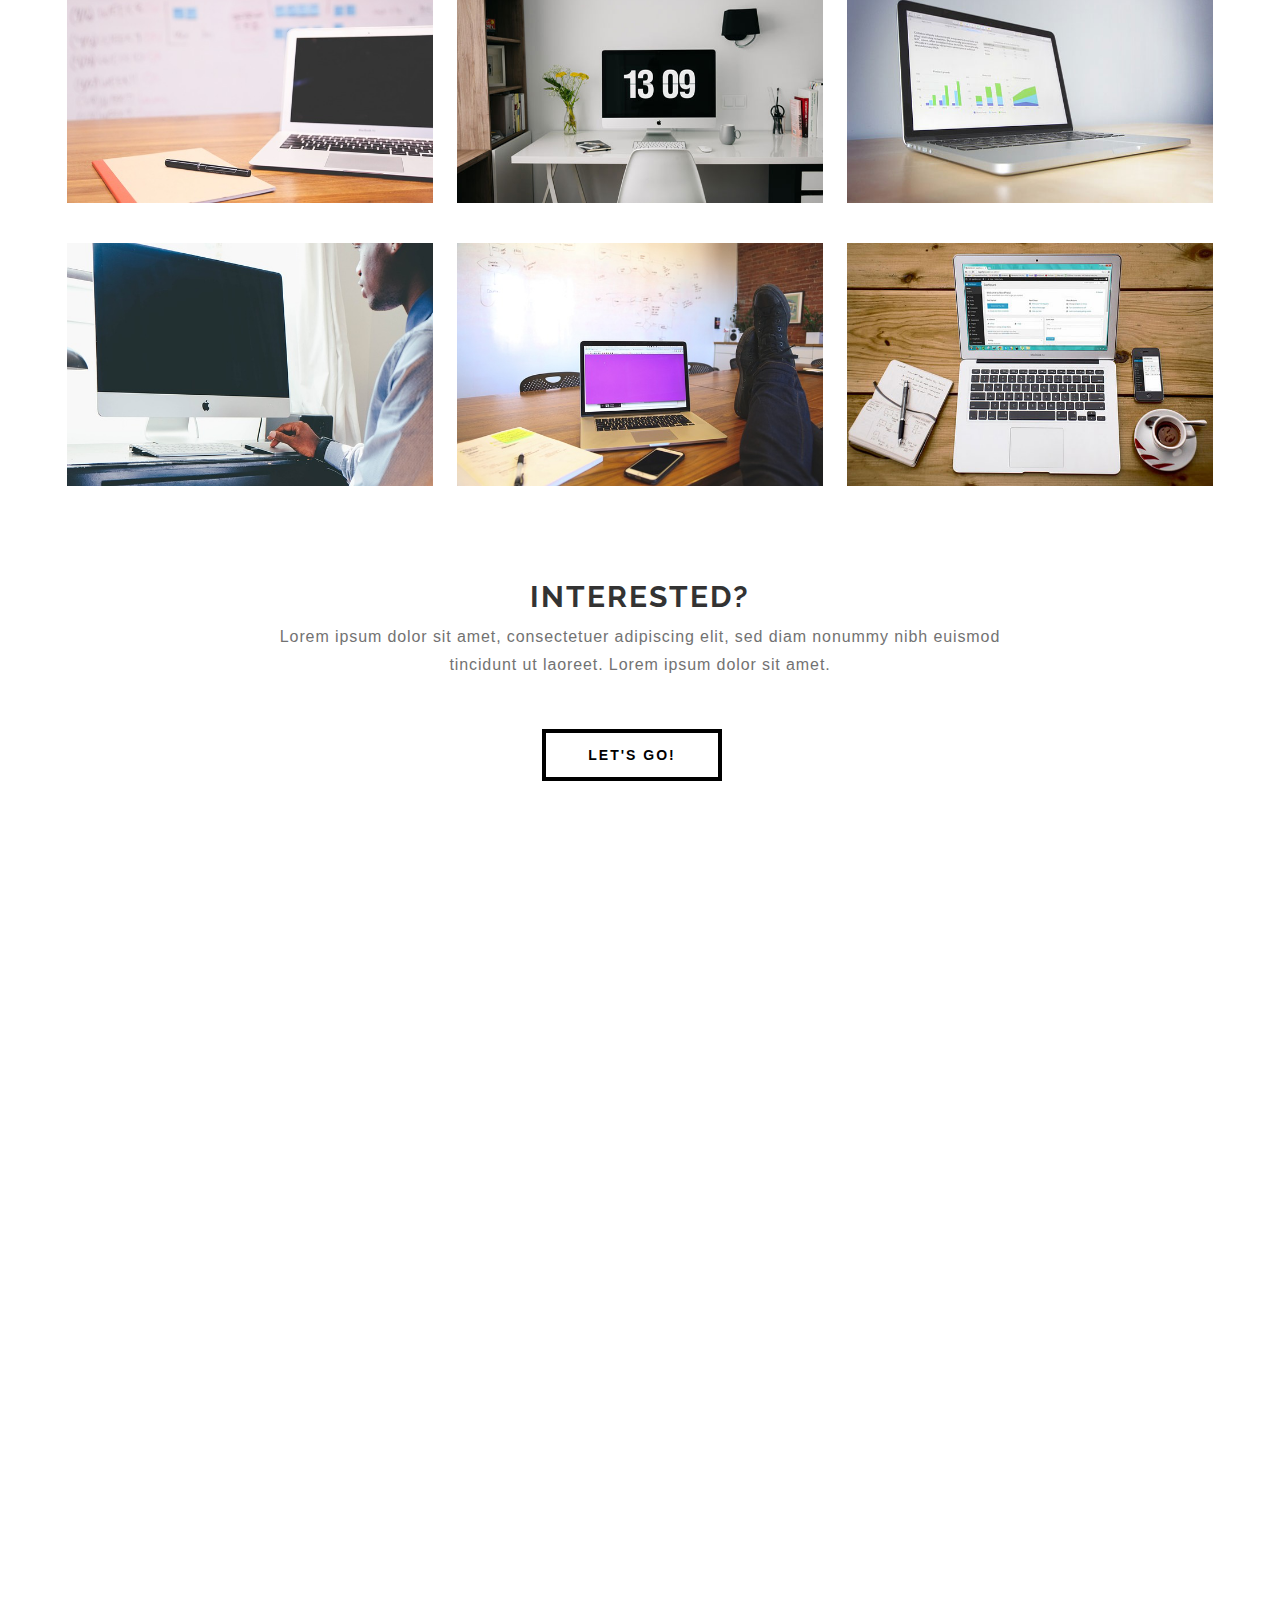
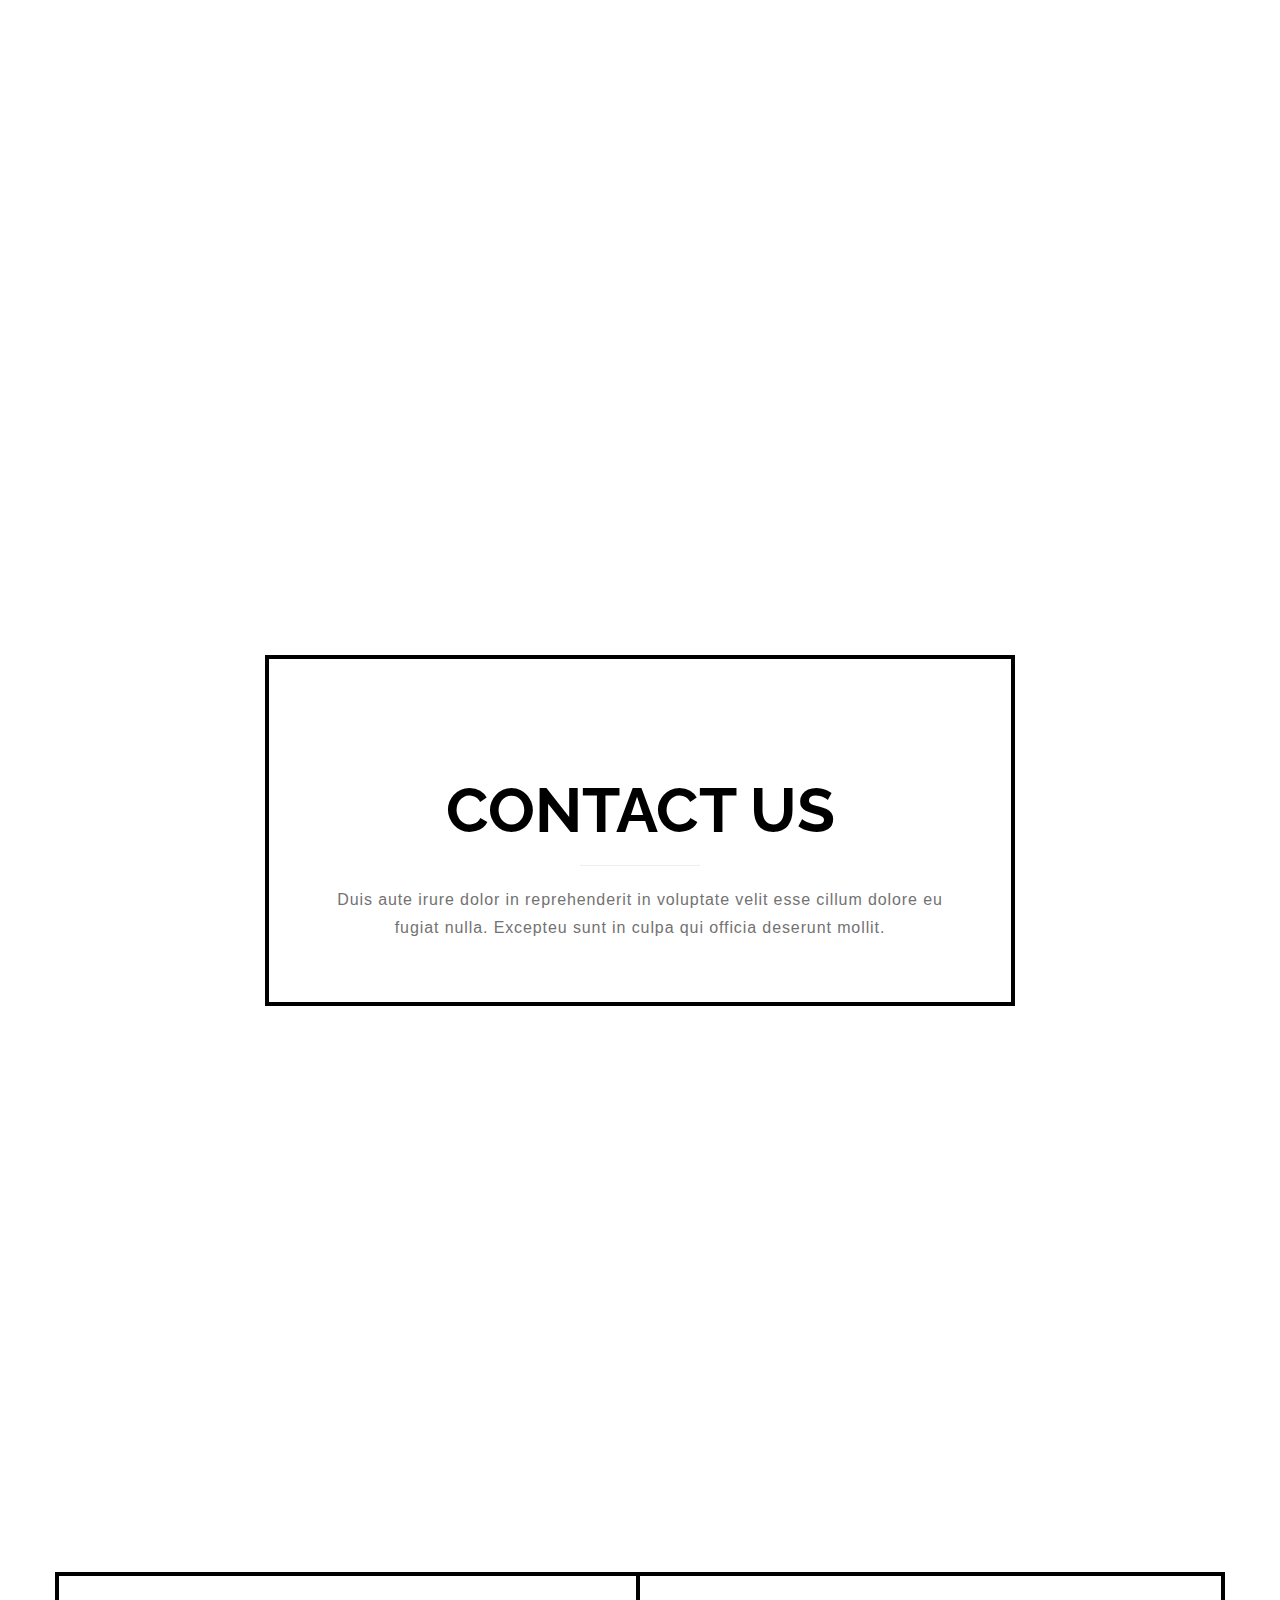
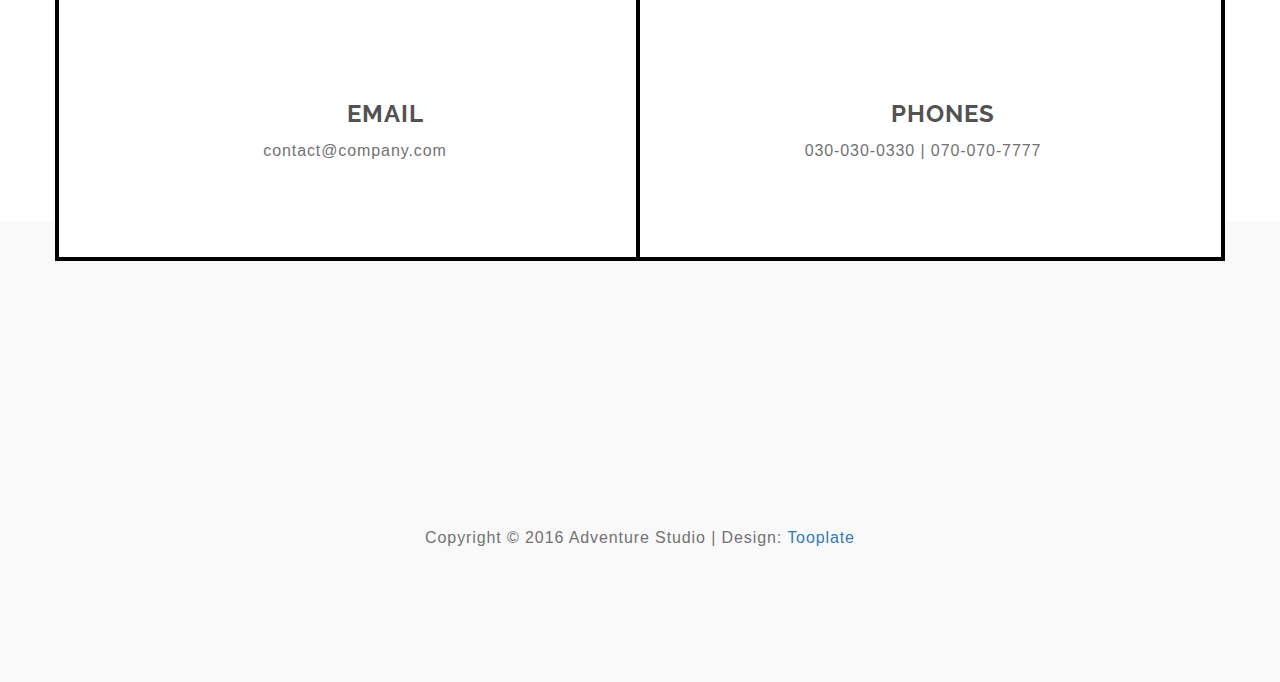
<file: Desktop/projectlibrary/2078_adventure/index.html>
<!DOCTYPE html>
<html lang="en">
<head>

	<meta charset="utf-8">
    <meta http-equiv="X-UA-Compatible" content="IE=Edge">
	<title>Adventure Bootstrap Template</title>
	<meta name="keywords" content="">
	<meta name="description" content="">
    <meta name="viewport" content="width=device-width, initial-scale=1">
<!--

Template 2078 Adventure

http://www.tooplate.com/view/2078-adventure

-->
	<!-- Bootstrap CSS
   ================================================== -->
	<link rel="stylesheet" href="css/bootstrap.min.css">

	<!-- Animate CSS
   ================================================== -->
	<link rel="stylesheet" href="css/animate.min.css">

	<!-- Font Icons
   ================================================== -->
	<link rel="stylesheet" href="css/font-awesome.min.css">
	<link rel="stylesheet" href="css/et-line-font.css">

	<!-- Nivo Lightbox CSS
   ================================================== -->
	<link rel="stylesheet" href="css/nivo-lightbox.css">
	<link rel="stylesheet" href="css/nivo_themes/default/default.css">

	<!-- Owl Carousel CSS
   ================================================== -->
   	<link rel="stylesheet" href="css/owl.theme.css">
	<link rel="stylesheet" href="css/owl.carousel.css">

	<!-- BxSlider CSS
   ================================================== -->
   	<link rel="stylesheet" href="css/bxslider.css">

   	<!-- Main CSS
   	================================================== -->
	<link rel="stylesheet" href="css/style.css">

	<!-- Google web font
   ================================================== -->
	<link href='https://fonts.googleapis.com/css?family=Raleway:700' rel='stylesheet' type='text/css'>
	
</head>

<body data-spy="scroll" data-target=".navbar-collapse" data-offset="50">


<!-- Preloader section
================================================== -->
<section  class="preloader">

	<div class="sk-rotating-plane"></div>

</section>


<!-- Navigation section
================================================== -->
<section class="navbar navbar-fixed-top custom-navbar" role="navigation">
	<div class="container">

		<div class="navbar-header">
			<button class="navbar-toggle" data-toggle="collapse" data-target=".navbar-collapse">
				<span class="icon icon-bar"></span>
				<span class="icon icon-bar"></span>
				<span class="icon icon-bar"></span>
			</button>
			<a href="#home" class="smoothScroll navbar-brand">ADVENTURE</a>
		</div>
		<div class="collapse navbar-collapse">
			<ul class="nav navbar-nav navbar-right">
            
				<!-- <li><a href="#home" class="smoothScroll">HOME</a></li> -->
                
				<li><a href="#work" class="smoothScroll">WORK</a></li>
				<li><a href="#about" class="smoothScroll">ABOUT</a></li>
				<li><a href="#team" class="smoothScroll">TEAM</a></li>
				<li><a href="#portfolio" class="smoothScroll">GALLERY</a></li>
				<li><a href="#plan" class="smoothScroll">PLANS</a></li>
				<li><a href="#contact" class="smoothScroll">CONTACT</a></li>
			</ul>
		</div>

	</div>
</section>


<!-- Homepage section
================================================== -->
<div id="home">
	<div class="site-slider">
        <ul class="bxslider">
			<li>
                <img src="images/slider/slide1.jpg" alt="slider image 1">
                <div class="container">
                    <div class="row">
                        <div class="col-md-12">
                            <div class="slider-caption">
                                <h2>Plan your trip</h2>
                                <p class="color-white">Fusce elementum nisi et magna tristique, ut facilisis magna dapibus.</p>
                            </div>
                        </div>
                    </div>
                </div>
            </li>
            <li>
                <img src="images/slider/slide2.jpg" alt="slider image 2">
                <div class="container caption-wrapper">
                    <div class="slider-caption">
                        <h2>Bootstrap Layout</h2>
                        <p class="color-white">Pellentesque mollis purus ipsum. Fusce tristique ante et est placerat dignissim.</p>
                    </div>
                </div>
            </li>
            <li>
                <img src="images/slider/slide3.jpg" alt="slider image 3">
                <div class="container">
                    <div class="row">
                        <div class="col-md-12">
                            <div class="slider-caption">
                                <h2>Mobile Ready</h2>
                                <p class="color-white">You may modify any content section as you wish.</p>
                            </div>
                        </div>
                    </div>
                </div>
            </li>
            <li>
                <img src="images/slider/slide4.jpg" alt="slider image 4">
                <div class="container">
                    <div class="row">
                        <div class="col-md-12">
                            <div class="slider-caption">
                                <h2>Responsive Theme</h2>
                                <p class="color-white">Phasellus ultrices, nunc et tempus porta, tellus purus elementum.</p>
                            </div>
                        </div>
                    </div>
                </div>
            </li>
            <li>
                <img src="images/slider/slide5.jpg" alt="slider image 5">
                <div class="container">
                    <div class="row">
                        <div class="col-md-12">
                            <div class="slider-caption">
                                <h2>Download it FREE!</h2>
                               <p class="color-white">Duis aute irure dolor in reprehenderit in voluptate velit esse cillum.</p>
                            </div>
                        </div>
                    </div>
                </div>
            </li>
        </ul> <!-- /.bxslider -->
        <div class="bx-thumbnail-wrapper">
            <div class="container">
                <div class="row">
                    <div class="col-md-12">
                        <div id="bx-pager">
                            <a data-slide-index="0" href=""><img src="images/slider/thumb1.jpg" alt="thumbnail 1" /></a>
                            <a data-slide-index="1" href=""><img src="images/slider/thumb2.jpg" alt="thumbnail 2" /></a>
                            <a data-slide-index="2" href=""><img src="images/slider/thumb3.jpg" alt="thumbnail 3" /></a>
                            <a data-slide-index="3" href=""><img src="images/slider/thumb4.jpg" alt="thumbnail 4" /></a>
                            <a data-slide-index="4" href=""><img src="images/slider/thumb5.jpg" alt="thumbnail 5" /></a>
                        </div>
                    </div>
                </div>
            </div>
        </div>
    </div> <!-- /.site-slider -->
</div>


<!-- Work section
================================================== -->
<section id="work" class="parallax-section">
	<div class="container">
		<div class="row">

			<!-- Section title
			================================================== -->
			<div class="col-md-offset-2 col-md-8 col-sm-offset-2 col-sm-8">
				<div class="section-title">
					<h5 class="wow bounceIn">Adventure Studio</h5>
					<h1 class="heading">WHAT WE DO</h1>
					<hr>
					<p>Click on the adventure logo at the top to scroll up. Nullam a finibus dui. Nullam malesuada vitae odio et fringilla.</p>
				</div>
			</div>


			<!-- Work Owl Carousel section
			================================================== -->
			<div id="owl-work" class="owl-carousel">

				<div class="item col-md-4 col-sm-6 wow fadeInUp" data-wow-delay="0.3s">
					<i class="icon-tools medium-icon"></i>
						<h3>SOCIAL MEDIA</h3>
						<hr>
						<p>Duis aute irure dolor in reprehenderit in voluptate velit esse cillum dolore eu fugiat nulla pariatur.</p>
				</div>

				<div class="item col-md-4 col-sm-6 wow fadeInUp" data-wow-delay="0.6s">
					<i class="icon-tablet medium-icon"></i>
						<h3>TRIP PLANNING</h3>
						<hr>
						<p>Duis aute irure dolor in reprehenderit in voluptate velit esse cillum dolore eu fugiat nulla pariatur.</p>
				</div>

				<div class="item col-md-4 col-sm-6 wow fadeInUp" data-wow-delay="0.9s">
					<i class="icon-bike medium-icon"></i>
						<h3>WEB MARKETING</h3>
						<hr>
						<p>Duis aute irure dolor in reprehenderit in voluptate velit esse cillum dolore eu fugiat nulla pariatur.</p>
				</div>

				<div class="item col-md-4 col-sm-6 wow fadeInUp" data-wow-delay="0.9s">
					<i class="icon-flag medium-icon"></i>
						<h3>EXPLORING PLACES</h3>
						<hr>
						<p>Duis aute irure dolor in reprehenderit in voluptate velit esse cillum dolore eu fugiat nulla pariatur.</p>
				</div>

				<div class="item col-md-4 col-sm-6 wow fadeInUp" data-wow-delay="0.9s">
					<i class="icon-basket medium-icon"></i>
						<h3>RECREATIONS</h3>
						<hr>
						<p>Duis aute irure dolor in reprehenderit in voluptate velit esse cillum dolore eu fugiat nulla pariatur.</p>
				</div>

			</div>

		</div>
	</div>
</section>


<!-- About section
================================================== -->
<section id="about" class="parallax-section">
	<div class="container">
		<div class="row">

			<!-- Section title
			================================================== -->
			<div class="col-md-offset-2 col-md-8 col-sm-offset-2 col-sm-8">
				<div class="section-title">
					<h5 class="wow bounceIn">ACTIVE PEOPLE</h5>
					<h1 class="heading color-white">WHO WE ARE</h1>
					<hr>
					<p class="color-white">Duis aute irure dolor in reprehenderit in voluptate velit esse cillum dolore eu fugiat nulla pariatur. Excepteu sunt in culpa qui officia deserunt.</p>
				</div>
			</div>

			<div class="col-md-6 col-sm-12">
				<h3 class="color-white">OUR STORY</h3>
				<h2>ADVENTURE STUDIO</h2>
				<p class="color-white">Adventure is free Bootstrap web template by <a rel="nofollow" href="http://www.tooplate.com" target="_parent">Tooplate</a>. Download, edit, and use this layout for your website. Feel free to modify or remove anything to meet your requirements. Excepteu sunt in culpa qui officia deserunt mollit.</p>
				<p class="color-white">Excepteu sunt in culpa qui officia deserunt mollit anim id. Duis aute irure dolor in reprehenderit in voluptate velit esse cillum dolore eu fugiat nulla pariatur.</p>
			</div>

			<div class="col-md-6 col-sm-12">
				<h2 class="mobile-top">WHY CHOOSE US?</h2>
				<div class="panel-group" id="accordion" role="tablist" aria-multiselectable="true">

  					<div class="panel panel-default">
   						<div class="panel-heading" role="tab" id="headingOne">
      						<h4 class="panel-title">
        						<a role="button" data-toggle="collapse" data-parent="#accordion" href="#collapseOne" aria-expanded="true" aria-controls="collapseOne">
          							Very Quick Response
        						</a>
      						</h4>
    					</div>
   						<div id="collapseOne" class="panel-collapse collapse in" role="tabpanel" aria-labelledby="headingOne">
      						<div class="panel-body">
        						<p>Phasellus odio lacus, posuere vel sodales a, facilisis vitae ligula. Pellentesque leo ligula, lobortis ut sapien blandit, convallis pulvinar nisi. Proin tempor congue nibh. Nam non maximus metus, nec tincidunt nulla.</p>
      						</div>
   						 </div>
 					 </div>

    				<div class="panel panel-default">
   						<div class="panel-heading" role="tab" id="headingTwo">
      						<h4 class="panel-title">
        						<a role="button" data-toggle="collapse" data-parent="#accordion" href="#collapseTwo" aria-expanded="true" aria-controls="collapseTwo">
          							High Quality Team
        						</a>
      						</h4>
    					</div>
   						<div id="collapseTwo" class="panel-collapse collapse" role="tabpanel" aria-labelledby="headingTwo">
      						<div class="panel-body">
        						<p>Nullam vehicula tincidunt ultrices. Curabitur id magna velit. Pellentesque habitant morbi tristique senectus et netus et malesuada fames ac turpis egestas. Ut pretium tortor ultrices ligula dictum placerat. Donec eget augue sapien. Curabitur vel orci magna. Sed id eros consequat nibh congue euismod.</p>
      						</div>
   						 </div>
 					 </div>

 					 <div class="panel panel-default">
   						<div class="panel-heading" role="tab" id="headingThree">
      						<h4 class="panel-title">
        						<a role="button" data-toggle="collapse" data-parent="#accordion" href="#collapseThree" aria-expanded="true" aria-controls="collapseThree">
          							Special Awards
        						</a>
      						</h4>
    					</div>
   						<div id="collapseThree" class="panel-collapse collapse" role="tabpanel" aria-labelledby="headingThree">
      						<div class="panel-body">
        						<p>Morbi pellentesque nisl at sapien congue facilisis. Proin consequat pharetra hendrerit. Aliquam vulputate, ligula ut pellentesque molestie, dolor nisi semper augue, sit amet porta risus sem non sapien. Cras vel pulvinar sapien, in consequat purus. Aliquam at varius augue.</p>
      						</div>
   						 </div>
 					 </div>

 				 </div>
			</div>

			<div class="col-md-3 col-sm-3 col-xs-6">
				<div class="about-fact border-right">
					<span>32</span>
					<h4>TOURS</h4>
				</div>
			</div>

			<div class="col-md-3 col-sm-3 col-xs-6">
				<div class="about-fact border-right">
					<span>16</span>
					<h4>AWARDS</h4>
				</div>
			</div>

			<div class="col-md-3 col-sm-3 col-xs-6">
				<div class="about-fact border-right">
					<span>128</span>
					<h4>TRIPS</h4>
				</div>
			</div>

			<div class="col-md-3 col-sm-3 col-xs-6">
				<div class="about-fact">
					<span>24</span>
					<h4>PLANS</h4>
				</div>
			</div>

		</div>
	</div>
</section>


<!-- team section
================================================== -->
<section id="team" class="parallax-section">
	<div class="container">
		<div class="row">

			<!-- Section title
			================================================== -->
			<div class="col-md-offset-2 col-md-8 col-sm-offset-2 col-sm-8">
				<div class="section-title">
					<h5 class="wow bounceIn">WE ARE READY</h5>
					<h1 class="heading">OUR TEAM</h1>
					<hr>
					<p>Duis aute irure dolor in reprehenderit in voluptate velit esse cillum dolore eu fugiat nulla pariatur. Excepteu sunt in culpa qui officia deserunt.</p>
				</div>
			</div>

			<div class="col-md-4 col-sm-6 wow fadeInUp" data-wow-delay="0.9s">
				<div class="team-wrapper">
					<img src="images/team1.jpg" class="img-responsive" alt="team img">
						<div class="team-des">
							<h4>George Chan</h4>
							<h3>Trip Planner</h3>
							<ul class="social-icon">
								<li><a href="#" class="fa fa-facebook wow fadeIn" data-wow-delay="0.3s"></a></li>
								<li><a href="#" class="fa fa-twitter wow fadeIn" data-wow-delay="0.6s"></a></li>
								<li><a href="#" class="fa fa-dribbble wow fadeIn" data-wow-delay="0.6s"></a></li>
								<li><a href="#" class="fa fa-behance wow fadeIn" data-wow-delay="0.6"></a></li>
							</ul>
						</div>
				</div>
			</div>

			<div class="col-md-4 col-sm-6 wow fadeInUp" data-wow-delay="1.3s">
				<div class="team-wrapper">
					<img src="images/team2.jpg" class="img-responsive" alt="team img">
						<div class="team-des">
							<h4>Kitty Sandar</h4>
							<h3>Trip Manager</h3>
							<ul class="social-icon">
								<li><a href="#" class="fa fa-facebook wow fadeIn" data-wow-delay="0.3s"></a></li>
								<li><a href="#" class="fa fa-twitter wow fadeIn" data-wow-delay="0.6s"></a></li>
								<li><a href="#" class="fa fa-dribbble wow fadeIn" data-wow-delay="0.6s"></a></li>
								<li><a href="#" class="fa fa-behance wow fadeIn" data-wow-delay="0.6"></a></li>
							</ul>
						</div>
				</div>
			</div>

			<div class="col-md-4 col-sm-6 wow fadeInUp" data-wow-delay="1.6s">
				<div class="team-wrapper">
					<img src="images/team3.jpg" class="img-responsive" alt="team img">
						<div class="team-des">
							<h4>Johnny Lynn</h4>
							<h3>Location Explorer</h3>
							<ul class="social-icon">
								<li><a href="#" class="fa fa-facebook wow fadeIn" data-wow-delay="0.3s"></a></li>
								<li><a href="#" class="fa fa-twitter wow fadeIn" data-wow-delay="0.6s"></a></li>
								<li><a href="#" class="fa fa-dribbble wow fadeIn" data-wow-delay="0.6s"></a></li>
								<li><a href="#" class="fa fa-behance wow fadeIn" data-wow-delay="0.6"></a></li>
							</ul>
						</div>
				</div>
			</div>

		</div>
	</div>
</section>


<!-- Portfolio section
================================================== -->
<section id="portfolio" class="parallax-section">
	<div class="container">
		<div class="row">

			<!-- Section title
			================================================== -->
			<div class="col-md-offset-2 col-md-8 col-sm-offset-2 col-sm-8">
				<div class="section-title">
					<h5 class="wow bounceIn">WE ARE DELIGENT</h5>
					<h1 class="heading">SHOWCASE</h1>
					<hr>
					<p>Pellentesque mollis purus ipsum. Fusce tristique ante et est placerat dignissim. Curabitur tincidunt risus non dui vulputate tincidunt.</p>
				</div>
			</div>

            <div class="col-md-4 col-sm-6">
				<div class="grid">
              		<figure class="effect-zoe">
						<img src="images/portfolio-img1.jpg" alt="portfolio img"/>
							<figcaption>
								<h2>Mobile App</h2>
								<p class="icon-links">
									<a href="images/portfolio-img1.jpg" data-lightbox-gallery="portfolio-gallery"><span class="icon icon-attachment"></span></a>
								</p>
							</figcaption>			
					</figure>
				</div>
            </div>   

            <div class="col-md-4 col-sm-6">
				<div class="grid">
              		<figure class="effect-zoe">
						<img src="images/portfolio-img2.jpg" alt="portfolio img"/>
							<figcaption>
								<h2>Trip Planning</h2>
								<p class="icon-links">
									<a href="images/portfolio-img2.jpg" data-lightbox-gallery="portfolio-gallery"><span class="icon icon-attachment"></span></a>
								</p>
							</figcaption>			
					</figure>
				</div>
            </div> 

            <div class="col-md-4 col-sm-6">
				<div class="grid">
              		<figure class="effect-zoe">
						<img src="images/portfolio-img3.jpg" alt="portfolio img"/>
							<figcaption>
								<h2>Scheduling</h2>
								<p class="icon-links">
									<a href="images/portfolio-img3.jpg" data-lightbox-gallery="portfolio-gallery"><span class="icon icon-attachment"></span></a>
								</p>
							</figcaption>			
					</figure>
				</div>
            </div> 
          	
          	<div class="col-md-4 col-sm-6">
				<div class="grid">
              		<figure class="effect-zoe">
						<img src="images/portfolio-img4.jpg" alt="portfolio img"/>
							<figcaption>
								<h2>Arranging</h2>
								<p class="icon-links">
									<a href="images/portfolio-img4.jpg" data-lightbox-gallery="portfolio-gallery"><span class="icon icon-attachment"></span></a>
								</p>
							</figcaption>			
					</figure>
				</div>
            </div> 

            <div class="col-md-4 col-sm-6">
				<div class="grid">
              		<figure class="effect-zoe">
						<img src="images/portfolio-img5.jpg" alt="portfolio img"/>
							<figcaption>
								<h2>Organizing</h2>
								<p class="icon-links">
									<a href="images/portfolio-img5.jpg" data-lightbox-gallery="portfolio-gallery"><span class="icon icon-attachment"></span></a>
								</p>
							</figcaption>			
					</figure>
				</div>
            </div> 

            <div class="col-md-4 col-sm-6">
				<div class="grid">
              		<figure class="effect-zoe">
						<img src="images/portfolio-img6.jpg" alt="portfolio img"/>
							<figcaption>
								<h2>Grouping</h2>
								<p class="icon-links">
									<a href="images/portfolio-img6.jpg" data-lightbox-gallery="portfolio-gallery"><span class="icon icon-attachment"></span></a>
								</p>
							</figcaption>			
					</figure>
				</div>
            </div> 

            <!-- Portfolio bottom section
			================================================== -->
            <div class="col-md-offset-2 col-md-8 col-sm-12">
            	<div class="portfolio-bottom">
            		<h2>INTERESTED?</h2>
					<p>Lorem ipsum dolor sit amet, consectetuer adipiscing elit, sed diam nonummy nibh euismod tincidunt ut laoreet. Lorem ipsum dolor sit 	amet.</p>
					<a href="#plan" class="smoothScroll btn btn-default">LET'S GO!</a>
            	</div>
            </div>    

		</div>
	</div>
</section>		


<!-- Plan section
================================================== -->
<section id="plan" class="parallax-section">
	<div class="container">
		<div class="row">

			<!-- Section title
			================================================== -->
			<div class="col-md-offset-2 col-md-8 col-sm-offset-2 col-sm-8 wow fadeInUp">
				<div class="section-title">
					<h5 class="wow bounceIn">UNIQUE ADVENTURES</h5>
					<h1 class="heading color-white">TRIP PLANS</h1>
					<hr>
					<p class="color-white">Duis aute irure dolor in reprehenderit in voluptate velit esse cillum dolore eu fugiat nulla pariatur. Excepteu sunt in culpa qui officia deserunt.</p>
				</div>
			</div>

			<div class="col-md-4 col-sm-6 wow fadeInUp" data-wow-delay="0.3s">
				<div class="plan">
					<h2 class="plan-title">Villager</h2>
					<div class="plan-price">
						<h1 class="plan-price-title">$500 / <small>trip</small></h1>
					</div>
					<ul class="plan-list">
						<li>4 days 3 nights</li>
						<li>Explore Forest</li>
						<li>Visit Waterfalls</li>
						<li>Group of 10 people</li>
					</ul>
					<div class="plan-button">
						<button class="btn btn-default">CHOOSE PLAN</button>
					</div>
				</div>
			</div>

			<div class="col-md-4 col-sm-6 wow fadeInUp" data-wow-delay="0.6s">
				<div class="plan">
					<h2 class="plan-title">Tourer</h2>
					<div class="plan-price">
						<h1 class="plan-price-title">$800 / <small>trip</small></h1>
					</div>
					<ul class="plan-list">
						<li>8 days 7 nights</li>
						<li>Explore Mountains</li>
						<li>Touring Villages</li>
						<li>Group of 15 people</li>
					</ul>
					<div class="plan-button">
						<button class="btn btn-default">CHOOSE PLAN</button>
					</div>
				</div>
			</div>

			<div class="col-md-4 col-sm-6 wow fadeInUp" data-wow-delay="0.9s">
				<div class="plan">
					<h2 class="plan-title">Explorer</h2>
					<div class="plan-price">
						<h1 class="plan-price-title">$1,400 / <small>trip</small></h1>
					</div>
					<ul class="plan-list">
						<li>12 days 11 nights</li>
						<li>Multiple Cities</li>
						<li>Unique Experiences</li>
						<li>Group of 20 people</li>
					</ul>
					<div class="plan-button">
						<button class="btn btn-default">CHOOSE PLAN</button>
					</div>
				</div>
			</div>

		</div>
	</div>
</section>


<!-- Contact section
================================================== -->
<section id="contact" class="parallax-section">
	<div class="container">
		<div class="row">

			<!-- Section title
			================================================== -->
			<div class="col-md-offset-2 col-md-8 col-sm-offset-2 col-sm-8">
				<div class="section-title">
					<h5 class="wow bounceIn">PLAN YOUR TRIP</h5>
					<h1 class="heading">CONTACT US</h1>
					<hr>
					<p>Duis aute irure dolor in reprehenderit in voluptate velit esse cillum dolore eu fugiat nulla. Excepteu sunt in culpa qui officia deserunt mollit.</p>
				</div>
			</div>

			<!-- Contact form section
			================================================== -->
			<div class="col-md-offset-1 col-md-10 col-sm-12">
				<form action="#" method="post" class="wow fadeInUp" data-wow-delay="0.6s">
					<div class="col-md-4 col-sm-6">
						<input type="text" class="form-control" placeholder="Name" name="name">
					</div>
					<div class="col-md-4 col-sm-6">
						<input type="email" class="form-control" placeholder="Email" name="email">
					</div>
					<div class="col-md-4 col-sm-12">
						<input type="text" class="form-control" placeholder="Subject" name="subject">
					</div>
					<div class="col-md-12 col-sm-12">
						<textarea class="form-control" placeholder="Message" rows="7" name"message"></textarea>
					</div>
					<div class="col-md-offset-2 col-md-8 col-sm-offset-2 col-sm-8">
						<input type="submit" class="form-control" value="SHOOT MESSAGE">
					</div>
				</form>
			</div>

			<!-- Contact detail section
			================================================== -->
			<div class="contact-detail col-md-12 col-sm-12">
				<div class="col-md-6 col-sm-6">
					<h3><i class="icon-envelope medium-icon wow bounceIn" data-wow-delay="0.6s"></i> EMAIL</h3>
					<p>contact@company.com</p>
				</div>
				<div class="col-md-6 col-sm-6">
					<h3><i class="icon-phone medium-icon wow bounceIn" data-wow-delay="0.6s"></i> PHONES</h3>
					<p>030-030-0330 | 070-070-7777</p>
				</div>
			</div>

		</div>
	</div>
</section>


<!-- Footer section
================================================== -->
<footer>
	<div class="container">
		<div class="row">
			<div class="col-md-12 col-sm-12">

				<h2 class="wow bounceIn">ADVENTURE STUDIO</h2>
				<ul class="social-icon">
					<li><a href="#" class="fa fa-facebook wow fadeIn" data-wow-delay="0.3s"></a></li>
					<li><a href="#" class="fa fa-twitter wow fadeIn" data-wow-delay="0.6s"></a></li>
					<li><a href="#" class="fa fa-dribbble wow fadeIn" data-wow-delay="0.9s"></a></li>
					<li><a href="#" class="fa fa-behance wow fadeIn" data-wow-delay="1s"></a></li>
					<li><a href="#" class="fa fa-github wow fadeIn" data-wow-delay="1.3s"></a></li>
					<li><a href="#" class="fa fa-tumblr wow fadeIn" data-wow-delay="1.6s"></a></li>
				</ul>
				<p>Copyright &copy; 2016 Adventure Studio 
                
                | Design: <a rel="nofollow" href="http://www.tooplate.com/free-templates" target="_parent">Tooplate</a></p>

			</div>
		</div>
	</div>
</footer>


<!-- Javascript 
================================================== -->
<script src="js/jquery.js"></script>
<script src="js/bootstrap.min.js"></script>
<script src="js/smoothscroll.js"></script>
<script src="js/nivo-lightbox.min.js"></script>
<script src="js/jquery.easing-1.3.js"></script>
<script src="js/plugins.js"></script>
<script src="js/owl.carousel.min.js"></script>
<script src="js/jquery.parallax.js"></script>
<script src="js/wow.min.js"></script>
<script src="js/custom.js"></script>

</body>
</html>
</file>
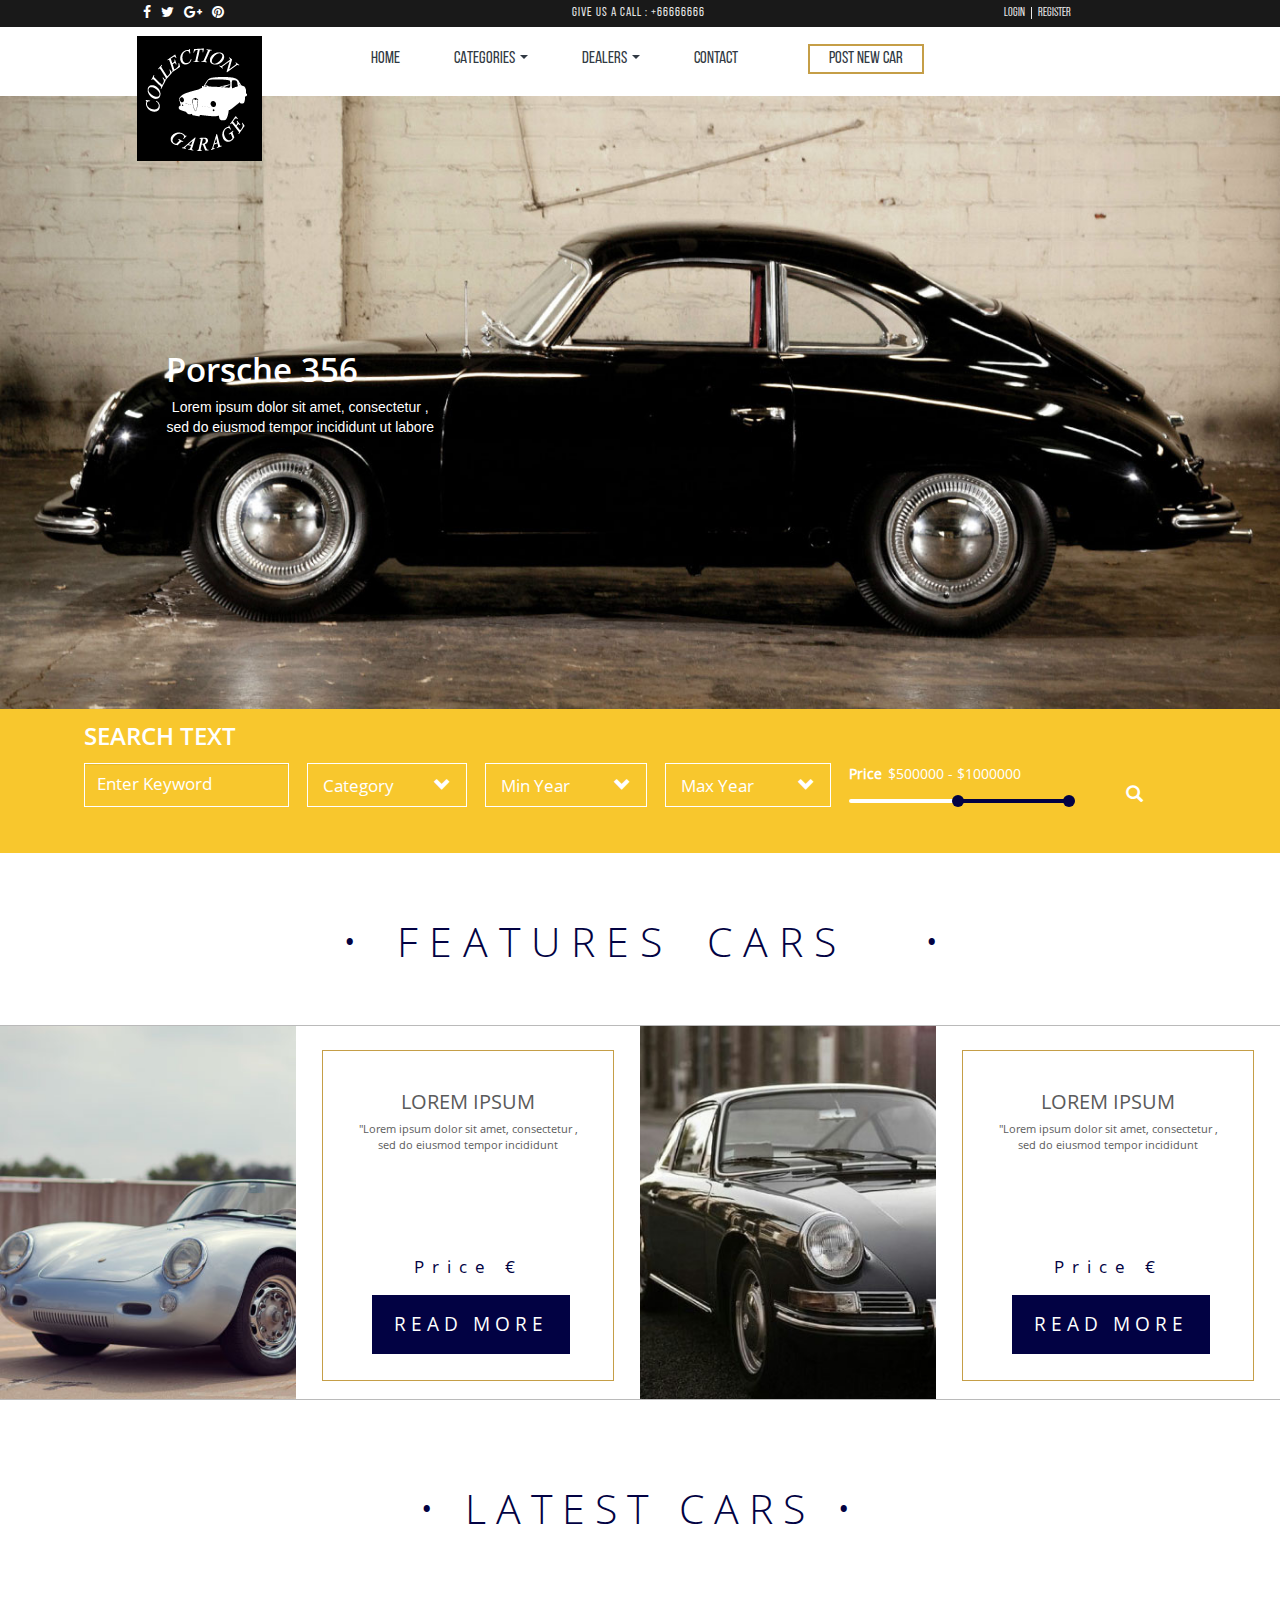
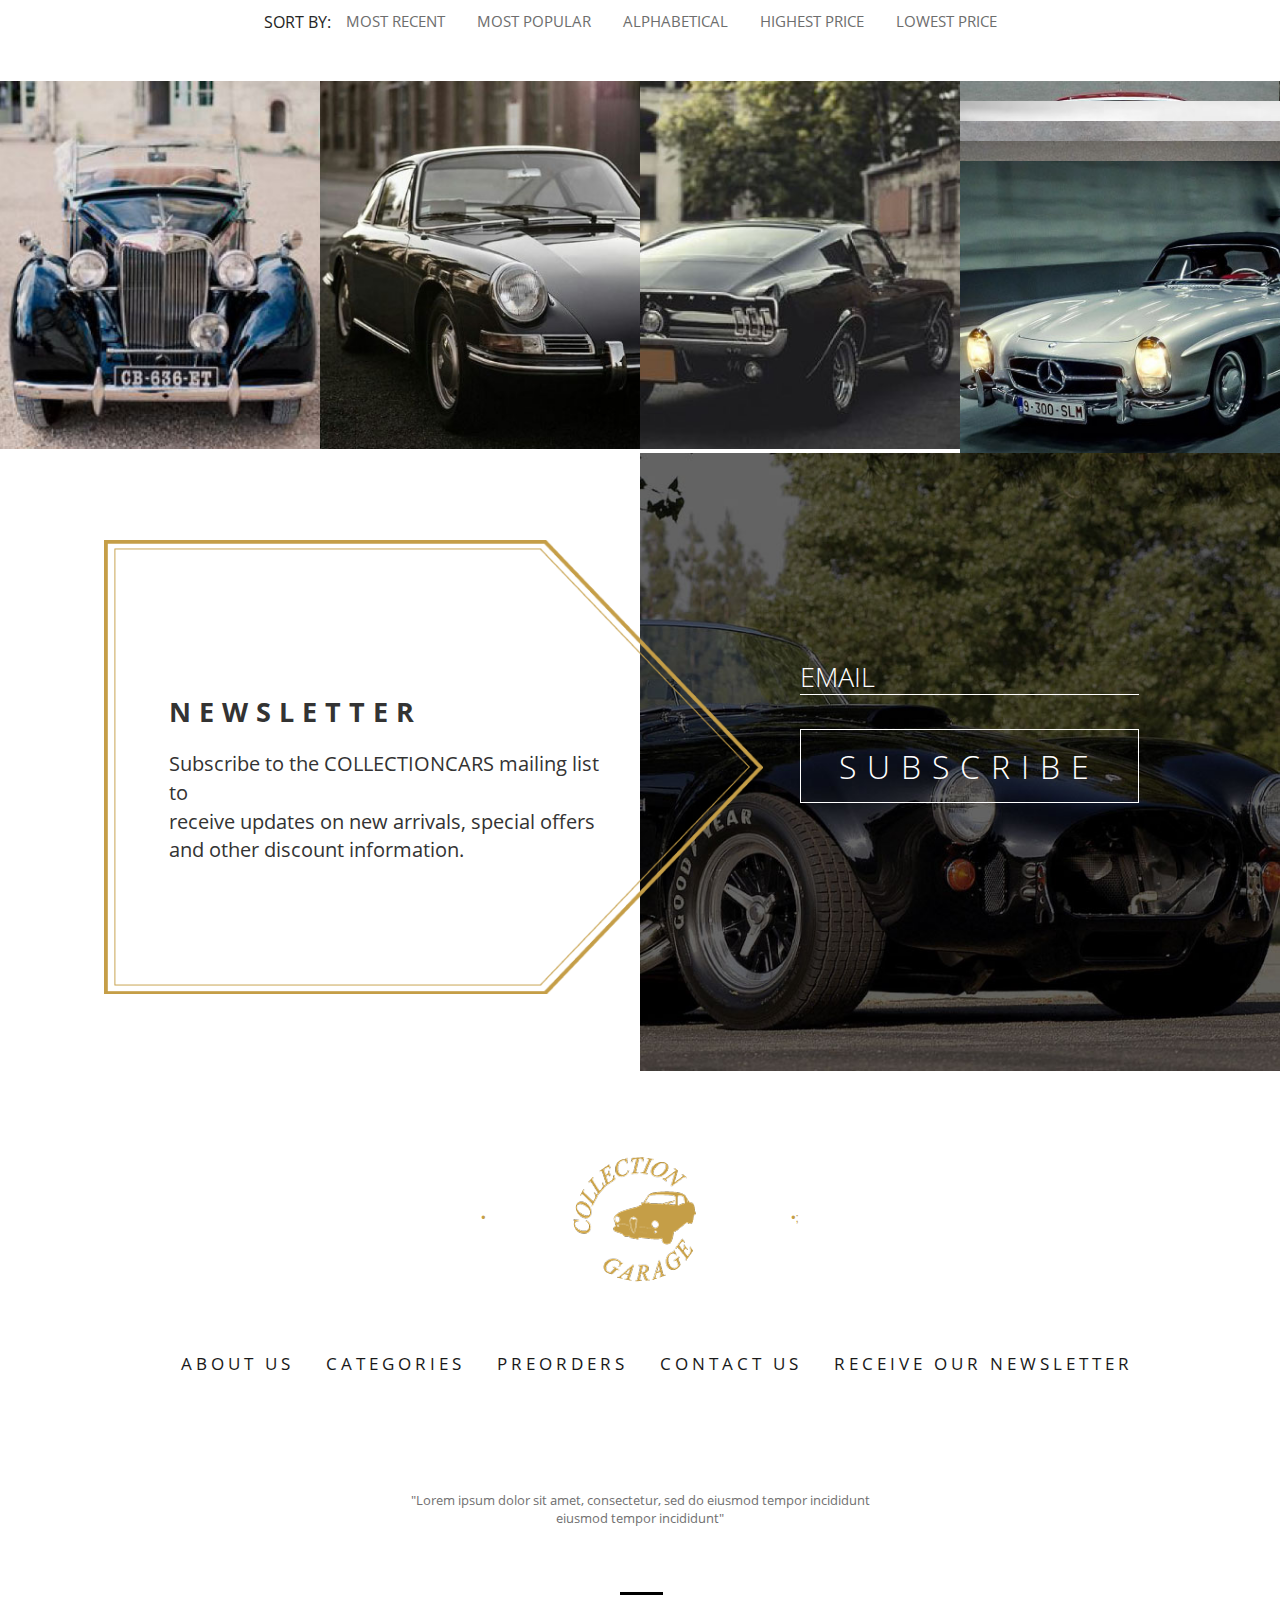
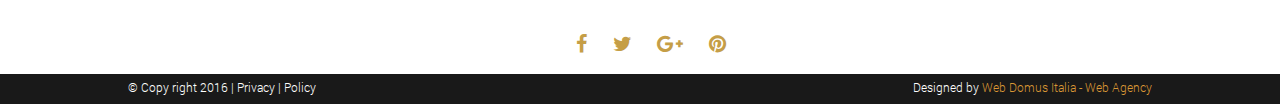
<file: Desktop/projectlibrary/2079_garage/index.html>
<!doctype html>
<html>
<head>
	<meta charset="UTF-8">
	<title>Garage Bootstrap Template</title>
	<meta name="description" content="">
<!--

Template 2079 Garage

http://www.tooplate.com/view/2079-garage

-->
	<meta name="author" content="Web Domus Italia">
	<meta http-equiv="X-UA-Compatible" content="IE=edge,chrome=1">
	<meta name="viewport" content="width=device-width, initial-scale=1.0">
	<link rel="stylesheet" type="text/css" href="source/bootstrap-3.3.6-dist/css/bootstrap.css">
	<link rel="stylesheet" type="text/css" href="source/font-awesome-4.5.0/css/font-awesome.css">
	<link rel="stylesheet" type="text/css" href="style/slider.css">
	<link rel="stylesheet" type="text/css" href="style/mystyle.css">
</head>
<body>
<!-- Header -->
<div class="allcontain">
	<div class="header">
			<ul class="socialicon">
				<li><a href="#"><i class="fa fa-facebook"></i></a></li>
				<li><a href="#"><i class="fa fa-twitter"></i></a></li>
				<li><a href="#"><i class="fa fa-google-plus"></i></a></li>
				<li><a href="#"><i class="fa fa-pinterest"></i></a></li>
			</ul>
			<ul class="givusacall">
				<li>Give us a call : +66666666 </li>
			</ul>
			<ul class="logreg">
				<li><a href="#">Login </a> </li>
				<li><a href="#"><span class="register">Register</span></a></li>
			</ul>
	</div>
	<!-- Navbar Up -->
	<nav class="topnavbar navbar-default topnav">
		<div class="container">
			<div class="navbar-header">
				<button type="button" class="navbar-toggle collapsed toggle-costume" data-toggle="collapse" data-target="#upmenu" aria-expanded="false">
					<span class="sr-only"> Toggle navigaion</span>
					<span class="icon-bar"></span>
					<span class="icon-bar"></span>
					<span class="icon-bar"></span>
				</button>
				<a class="navbar-brand logo" href="#"><img src="image/logo1.png" alt="logo"></a>
			</div>	 
		</div>
		<div class="collapse navbar-collapse" id="upmenu">
			<ul class="nav navbar-nav" id="navbarontop">
				<li class="active"><a href="#">HOME</a> </li>
				<li class="dropdown">
					<a href="#" class="dropdown-toggle"	data-toggle="dropdown" role="button" aria-haspopup="true" aria-expanded="false">CATEGORIES <span class="caret"></span></a>
					<ul class="dropdown-menu dropdowncostume">
						<li><a href="#">Sport</a></li>
						<li><a href="#">Old</a></li>
						<li><a href="#">New</a></li>
					</ul>
				</li>
				<li class="dropdown">
						<a href="#" class="dropdown-toggle" data-toggle="dropdown" role="button" aria-haspopup="true" aria-expanded="false">DEALERS <span class="caret"></span></a>
						<ul class="dropdown-menu dropdowncostume">
							<li><a href="#">1</a></li>
							<li><a href="#">2</a></li>
							<li><a href="3">3</a></li>
						</ul>
				</li>
				<li>
					<a href="contact.html">CONTACT</a>
 
				</li>
				<button><span class="postnewcar">POST NEW CAR</span></button>
			</ul>
		</div>
	</nav>
</div>
<!--_______________________________________ Carousel__________________________________ -->
<div class="allcontain">
	<div id="carousel-up" class="carousel slide" data-ride="carousel">
		<div class="carousel-inner " role="listbox">
			<div class="item active">
				<img src="image/oldcar.jpg" alt="oldcar">
				<div class="carousel-caption">
					<h2>Porsche 356</h2>
					<p>Lorem ipsum dolor sit amet, consectetur ,<br>
						sed do eiusmod tempor incididunt ut labore </p>
				</div>
			</div>
			<div class="item">
				<img src="image/porche.jpg" alt="porche">
				<div class="carousel-caption">
					<h2>Porche</h2>
						<p>Lorem ipsum dolor sit amet, consectetur ,<br>
						sed do eiusmod tempor incididunt ut labore </p>
				</div>
			</div>
			<div class="item">
				<img src="image/benz.jpg" alt="benz">
				<div class="carousel-caption">
					<h2>Car</h2>
					<p>Lorem ipsum dolor sit amet, consectetur ,<br>
						sed do eiusmod tempor incididunt ut labore </p>
				</div>
			</div>
		</div>
		<nav class="navbar navbar-default midle-nav">
			<div class="navbar-header">
				<button type="button" class="navbar-toggle collapsed textcostume" data-toggle="collapse" data-target="#navbarmidle" aria-expanded="false">
						<h1>SEARCH TEXT</h1>
					<span class="sr-only">Toggle navigation</span>
					<span class="icon-bar"></span>
					<span class="icon-bar"></span>
					<span class="icon-bar"></span>
				</button>
			</div>
			<div class="collapse navbar-collapse" id="navbarmidle">
				<div class="searchtxt">
					<h1>SEARCH TEXT</h1>
				</div>
				<form class="navbar-form navbar-left searchformmargin" role="search">
					<div class="form-group">
						<input type="text" class="form-control searchform" placeholder="Enter Keyword">
					</div>
				</form>
				<ul class="nav navbar-nav navbarborder">
					<li class="li-category">
						<a class="btn  dropdown-toggle btn-costume"  id="dropdownMenu1" data-toggle="dropdown" aria-haspopup="true" aria-expanded="true">Category<span class="glyphicon glyphicon-chevron-down downicon"></span></a>
						<ul class="dropdown-menu" id="mydd">
							<li><a href="#">Epic</a></li>
							<li><a href="#">Old</a></li>
							<li><a href="#">New</a></li>
						</ul>
					</li>
					<li class="li-minyear"><a class="btn  dropdown-toggle btn-costume"  id="dropdownMenu2" data-toggle="dropdown" aria-haspopup="true" aria-expanded="true">Min Year <span class="glyphicon glyphicon-chevron-down downicon"></span></a>
						<ul class="dropdown-menu" id="mydd2">
							<li><a href="#">1</a></li>
							<li><a href="#">2</a></li>
							<li><a href="#">3</a></li>
						</ul>
					</li>
					<li class="li-maxyear"><a class="btn dropdown-toggle btn-costume"  id="dropdownMenu3" data-toggle="dropdown" aria-haspopup="true" aria-expanded="true">Max Year <span class="glyphicon glyphicon-chevron-down downicon"></span></a>
						<ul class="dropdown-menu" id="mydd3">
							<li><a href="#">1900</a></li>
							<li><a href="#">2000</a></li>
							<li><a href="#">2016</a></li>
						</ul>
					</li>
					<li class="li-slideprice">
						<p> <label class="slidertxt" for="amount">Price </label>
							<input class="priceslider" type="text" id="amount" readonly="readonly">
						</p>
							<div id="slider-range"></div>
							
					</li>
					<li class="li-search"> <button class="searchbutton"><span class="glyphicon glyphicon-search "></span></button></li>
				</ul>
 
			</div>
		</nav>
	</div>
</div>
<!-- ____________________Featured Section ______________________________--> 
<div class="allcontain">
	<div class="feturedsection">
		<h1 class="text-center"><span class="bdots">&bullet;</span>F E A T U R E S<span class="carstxt">C A R S</span>&bullet;</h1>
	</div>
	<div class="feturedimage">
		<div class="row firstrow">
			<div class="col-lg-6 costumcol colborder1">
				<div class="row costumrow">
					<div class="col-xs-12 col-sm-6 col-md-6 col-lg-6 img1colon">
						<img src="image/featurporch.jpg" alt="porsche">
					</div>
					<div class="col-xs-12 col-sm-6 col-md-6 col-lg-6 txt1colon ">
						<div class="featurecontant">
							<h1>LOREM IPSUM</h1>
							<p>"Lorem ipsum dolor sit amet, consectetur ,<br>
			 						sed do eiusmod tempor incididunt </p>
			 				<h2>Price &euro;</h2>
			 				<button id="btnRM" onClick="rmtxt()">READ MORE</button>
			 				<div id="readmore">
			 						<h1>Car Name</h1>
			 						<p>"Lorem ipsum dolor sit amet, consectetur ,<br>
			 						sed do eiusmod tempor incididunt <br>"Lorem ipsum dolor sit amet, consectetur ,<br>
			 						sed do eiusmod tempor incididunt"Lorem ipsum dolor sit amet, consectetur1 ,
			 						sed do eiusmod tempor incididunt"Lorem ipsum dolor sit amet, consectetur1
			 						sed do eiusmod tempor incididunt"Lorem ipsum dolor sit amet, consectetur1<br>
			 						</p>
			 						<button id="btnRL">READ LESS</button>
			 				</div>
						</div>
					</div>
				</div>
			</div>
			<div class="col-lg-6 costumcol colborder2">
				<div class="row costumrow">
					<div class="col-xs-12 col-sm-6 col-md-6 col-lg-6 img2colon">
						<img src="image/featurporch1.jpg" alt="porsche1">
					</div>
					<div class="col-xs-12 col-sm-6 col-md-6 col-lg-6 txt1colon ">
						<div class="featurecontant">
							<h1>LOREM IPSUM</h1>
							<p>"Lorem ipsum dolor sit amet, consectetur ,<br>
			 						sed do eiusmod tempor incididunt </p>
			 				<h2>Price &euro;</h2>
			 				<button id="btnRM2">READ MORE</button>
			 				<div id="readmore2">
			 						<h1>Car Name</h1>
			 						<p>"Lorem ipsum dolor sit amet, consectetur ,<br>
			 						sed do eiusmod tempor incididunt <br>"Lorem ipsum dolor sit amet, consectetur ,<br>
			 						sed do eiusmod tempor incididunt"Lorem ipsum dolor sit amet, consectetur1 ,
			 						sed do eiusmod tempor incididunt"Lorem ipsum dolor sit amet, consectetur1
			 						sed do eiusmod tempor incididunt"Lorem ipsum dolor sit amet, consectetur1<br></p>
			 						<button id="btnRL2">READ LESS</button>
			 				</div>
						</div>
					</div>
				</div>
			</div>
		</div>
	</div>
<!-- ________________________LATEST CARS SECTION _______________________-->
<div class="latestcars">
	<h1 class="text-center">&bullet; LATEST   CARS &bullet;</h1>
	<ul class="nav nav-tabs navbar-left latest-navleft">
		<li role="presentation" class="li-sortby"><span class="sortby">SORT BY: </span></li>
		<li data-filter=".RECENT" role="presentation"><a href="#mostrecent" class="prcBtnR">MOST RECENT </a></li>
		<li data-filter=".POPULAR" role="presentation"><a href="#mostpopular" class="prcBtnR">MOST POPULAR </a></li>
		<li  role="presentation"><a href="#" class="alphSort">ALPHABETICAL </a></li>
		<li data-filter=".HPRICE" role="presentation"><a href="#" class="prcBtnH">HIGHEST PRICE </a></li>
		<li data-filter=".LPRICE" role="presentation"><a href="#" class="prcBtnL">LOWEST  PRICE </a></li>
		<li id="hideonmobile">
	</ul>
</div>
<br>
<br>
<!-- ________________________Latest Cars Image Thumbnail________________-->
	<div class="grid">
		<div class="row">
			<div class="col-xs-12 col-sm-6 col-md-4 col-lg-3">
				<div class="txthover">
					<img src="image/car1.jpg" alt="car1">
						<div class="txtcontent">
							<div class="stars">
								<div class="glyphicon glyphicon-star"></div>
								<div class="glyphicon glyphicon-star"></div>
								<div class="glyphicon glyphicon-star"></div>
							</div>
							<div class="simpletxt">
								<h3 class="name">Rolls Royce</h3>
								<p>"Lorem ipsum dolor sit amet, consectetur,<br>
	 							sed do eiusmod tempor incididunt" </p>
	 							<h4 class="price"> 1000&euro;</h4>
	 							<button>READ MORE</button><br>
	 							<div class="wishtxt">
		 							<p class="paragraph1"> Add to Wishlist <span class="glyphicon glyphicon-heart"></span> </p>
		 							<p class="paragraph2">Compare <span class="icon"><img src="image/compicon.png" alt="compicon"></span></p>
		 						</div>
							</div>
							<div class="stars2">
								<div class="glyphicon glyphicon-star"></div>
								<div class="glyphicon glyphicon-star"></div>
								<div class="glyphicon glyphicon-star"></div>
							</div>
						</div>
				</div>	 
			</div>
			<div class="col-xs-12 col-sm-6 col-md-4 col-lg-3 ">
				<div class="txthover">
					<img src="image/car2.jpg" alt="car2">
						<div class="txtcontent">
							<div class="stars">
								<div class="glyphicon glyphicon-star"></div>
								<div class="glyphicon glyphicon-star"></div>
								<div class="glyphicon glyphicon-star"></div>
							</div>
							<div class="simpletxt">
								<h3 class="name">Renault</h3>
								<p>"Lorem ipsum dolor sit amet, consectetur,<br>
	 							sed do eiusmod tempor incididunt" </p>
	 							<h4 class="price">900 &euro;</h4>
	 							<button>READ MORE</button><br>
	 							<div class="wishtxt">
		 							<p class="paragraph1"> Add to Wishlist <span class="glyphicon glyphicon-heart"></span> </p>
		 							<p class="paragraph2">Compare <span class="icon"><img src="image/compicon.png" alt="compicon"></span></p>
		 						</div>
							</div>
							<div class="stars2">
								<div class="glyphicon glyphicon-star"></div>
								<div class="glyphicon glyphicon-star"></div>
								<div class="glyphicon glyphicon-star"></div>
							</div>
						</div>
				</div>	 
			</div>
			<div class="col-xs-12 col-sm-6 col-md-4 col-lg-3">
				<div class="txthover">
					<img src="image/car3.jpg" alt="car3">
						<div class="txtcontent">
							<div class="stars">
								<div class="glyphicon glyphicon-star"></div>
								<div class="glyphicon glyphicon-star"></div>
								<div class="glyphicon glyphicon-star"></div>
							</div>
							<div class="simpletxt">
								<h3 class="name">Ford Mustang</h3>
								<p>"Lorem ipsum dolor sit amet, consectetur,<br>
	 							sed do eiusmod tempor incididunt" </p>
	 							<h4 class="price">3000 &euro;</h4>
	 							<button>READ MORE</button><br>
	 							<div class="wishtxt">
		 							<p class="paragraph1"> Add to Wishlist <span class="glyphicon glyphicon-heart"></span> </p>
		 							<p class="paragraph2">Compare <span class="icon"><img src="image/compicon.png" alt="compicon"></span></p>
		 						</div>
							</div>
							<div class="stars2">
								<div class="glyphicon glyphicon-star"></div>
								<div class="glyphicon glyphicon-star"></div>
								<div class="glyphicon glyphicon-star"></div>
							</div>
						</div>
				</div>	 
			</div>
			<div class="col-xs-12 col-sm-6 col-md-4 col-lg-3">
				<div class="txthover">
					<img src="image/car4.jpg" alt="car4">
						<div class="txtcontent">
							<div class="stars">
								<div class="glyphicon glyphicon-star"></div>
								<div class="glyphicon glyphicon-star"></div>
								<div class="glyphicon glyphicon-star"></div>
							</div>
							<div class="simpletxt">
								<h3 class="name">Rover</h3>
								<p>"Lorem ipsum dolor sit amet, consectetur,<br>
	 							sed do eiusmod tempor incididunt" </p>
	 							<h4 class="price">1000 &euro;</h4>
	 							<button>READ MORE</button><br>
	 							<div class="wishtxt">
		 							<p class="paragraph1"> Add to Wishlist <span class="glyphicon glyphicon-heart"></span> </p>
		 							<p class="paragraph2">Compare <span class="icon"><img src="image/compicon.png" alt="compicon"></span></p>
		 						</div>
							</div>
							<div class="stars2">
								<div class="glyphicon glyphicon-star"></div>
								<div class="glyphicon glyphicon-star"></div>
								<div class="glyphicon glyphicon-star"></div>
							</div>
						</div>
				</div>	 
			</div>
			<div class="col-xs-12 col-sm-6 col-md-4 col-lg-3">
				<div class="txthover">
					<img src="image/car5.jpg" alt="car5">
						<div class="txtcontent">
							<div class="stars">
								<div class="glyphicon glyphicon-star"></div>
								<div class="glyphicon glyphicon-star"></div>
								<div class="glyphicon glyphicon-star"></div>
							</div>
							<div class="simpletxt">
								<h3 class="name">Porche</h3>
								<p>"Lorem ipsum dolor sit amet, consectetur,<br>
	 							sed do eiusmod tempor incididunt" </p>
	 							<h4 class="price">1200 &euro;</h4>
	 							<button>READ MORE</button><br>
	 							<div class="wishtxt">
		 							<p class="paragraph1"> Add to Wishlist <span class="glyphicon glyphicon-heart"></span> </p>
		 							<p class="paragraph2">Compare <span class="icon"><img src="image/compicon.png" alt="compicon"></span></p>
		 						</div>
							</div>
							<div class="stars2">
								<div class="glyphicon glyphicon-star"></div>
								<div class="glyphicon glyphicon-star"></div>
								<div class="glyphicon glyphicon-star"></div>
							</div>
						</div>
				</div>	 
			</div>
			<div class="col-xs-12 col-sm-6 col-md-4 col-lg-3">
				<div class="txthover">
					<img src="image/car6.jpg" alt="car6">
						<div class="txtcontent">
							<div class="stars">
								<div class="glyphicon glyphicon-star"></div>
								<div class="glyphicon glyphicon-star"></div>
								<div class="glyphicon glyphicon-star"></div>
							</div>
							<div class="simpletxt">
								<h3 class="name">Porche 911</h3>
								<p>"Lorem ipsum dolor sit amet, consectetur,<br>
	 							sed do eiusmod tempor incididunt" </p>
	 							<h4 class="price">4000 &euro;</h4>
	 							<button>READ MORE</button><br>
	 							<div class="wishtxt">
		 							<p class="paragraph1"> Add to Wishlist <span class="glyphicon glyphicon-heart"></span> </p>
		 							<p class="paragraph2">Compare <span class="icon"><img src="image/compicon.png" alt="compicon"></span></p>
		 						</div>
							</div>
							<div class="stars2">
								<div class="glyphicon glyphicon-star"></div>
								<div class="glyphicon glyphicon-star"></div>
								<div class="glyphicon glyphicon-star"></div>
							</div>
						</div>
				</div>	 
			</div>
			<div class="col-xs-12 col-sm-6 col-md-4 col-lg-3">
				<div class="txthover">
					<img src="image/car7.jpg" alt="car7">
						<div class="txtcontent">
							<div class="stars">
								<div class="glyphicon glyphicon-star"></div>
								<div class="glyphicon glyphicon-star"></div>
								<div class="glyphicon glyphicon-star"></div>
							</div>
							<div class="simpletxt">
								<h3 class="name">Chevrolet SS</h3>
								<p>"Lorem ipsum dolor sit amet, consectetur,<br>
	 							sed do eiusmod tempor incididunt" </p>
	 							<h4 class="price">3000 &euro;</h4>
	 							<button>READ MORE</button><br>
	 							<div class="wishtxt">
		 							<p class="paragraph1"> Add to Wishlist <span class="glyphicon glyphicon-heart"></span> </p>
		 							<p class="paragraph2">Compare <span class="icon"><img src="image/compicon.png" alt="compicon"></span></p>
		 						</div>
							</div>
							<div class="stars2">
								<div class="glyphicon glyphicon-star"></div>
								<div class="glyphicon glyphicon-star"></div>
								<div class="glyphicon glyphicon-star"></div>
							</div>
						</div>
				</div>	 
			</div>
			<div class="col-xs-12 col-sm-6 col-md-4 col-lg-3">
				<div class="txthover">
					<img src="image/car8.jpg" alt="car8">
						<div class="txtcontent">
							<div class="stars">
								<div class="glyphicon glyphicon-star"></div>
								<div class="glyphicon glyphicon-star"></div>
								<div class="glyphicon glyphicon-star"></div>
							</div>
							<div class="simpletxt">
								<h3 class="name">Meclaren</h3>
								<p>"Lorem ipsum dolor sit amet, consectetur,<br>
	 							sed do eiusmod tempor incididunt" </p>
	 							<h4 class="price">2500 &euro;</h4>
	 							<button>READ MORE</button><br>
	 							<div class="wishtxt">
		 							<p class="paragraph1"> Add to Wishlist <span class="glyphicon glyphicon-heart"></span> </p>
		 							<p class="paragraph2">Compare <span class="icon"><img src="image/compicon.png" alt="compicon"></span></p>
		 						</div>
							</div>
							<div class="stars2">
								<div class="glyphicon glyphicon-star"></div>
								<div class="glyphicon glyphicon-star"></div>
								<div class="glyphicon glyphicon-star"></div>
							</div>
						</div>
				</div>	 
			</div>	
		</div>
	</div>
<!-- _______________________________News Letter ____________________-->
	<div class="newslettercontent">
		<div class="leftside">
			<img src="image/border.png" alt="border">
			<h1>NEWSLETTER</h1>
			<p>Subscribe to the COLLECTIONCARS mailing list to <br>
				receive updates on new arrivals, special offers <br>
				and other discount information.</p>
		</div>
		<div class="rightside">
			<img class="newsimage" src="image/newsletter.jpg" alt="newsletter">
			<input type="text" class="form-control" id="subemail" placeholder="EMAIL">
			<button>SUBSCRIBE</button>
		</div>
	</div>
	<!-- ______________________________________________________Bottom Menu ______________________________-->
	<div class="bottommenu">
		<div class="bottomlogo">
		<span class="dotlogo">&bullet;</span><img src="image/collectionlogo1.png" alt="logo1"><span class="dotlogo">&bullet;;</span>
		</div>
		<ul class="nav nav-tabs bottomlinks">
			<li role="presentation" ><a href="#/" role="button">ABOUT US</a></li>
			<li role="presentation"><a href="#/">CATEGORIES</a></li>
			<li role="presentation"><a href="#/">PREORDERS</a></li>
			<li role="presentation"><a href="#/">CONTACT US</a></li>
			<li role="presentation"><a href="#/">RECEIVE OUR NEWSLETTER</a></li>
		</ul>
		<p>"Lorem ipsum dolor sit amet, consectetur,  sed do eiusmod tempor incididunt <br>
			eiusmod tempor incididunt"</p>
		 <img src="image/line.png" alt="line"> <br>
		 <div class="bottomsocial">
		 	<a href="#"><i class="fa fa-facebook"></i></a>
			<a href="#"><i class="fa fa-twitter"></i></a>
			<a href="#"><i class="fa fa-google-plus"></i></a>
			<a href="#"><i class="fa fa-pinterest"></i></a>
		</div>
			<div class="footer">
				<div class="copyright">
				  &copy; Copy right 2016 | <a href="#">Privacy </a>| <a href="#">Policy</a>
				</div>
				<div class="atisda">
					 Designed by <a href="http://www.webdomus.net/">Web Domus Italia - Web Agency </a> 
				</div>
			</div>
	</div>
</div>

<script type="text/javascript" src="source/bootstrap-3.3.6-dist/js/jquery.js"></script>
<script type="text/javascript" src="source/js/isotope.js"></script>
<script type="text/javascript" src="source/js/myscript.js"></script> 
<script type="text/javascript" src="source/bootstrap-3.3.6-dist/js/jquery.1.11.js"></script>
<script type="text/javascript" src="source/bootstrap-3.3.6-dist/js/bootstrap.js"></script>
</body>
</html>
</file>
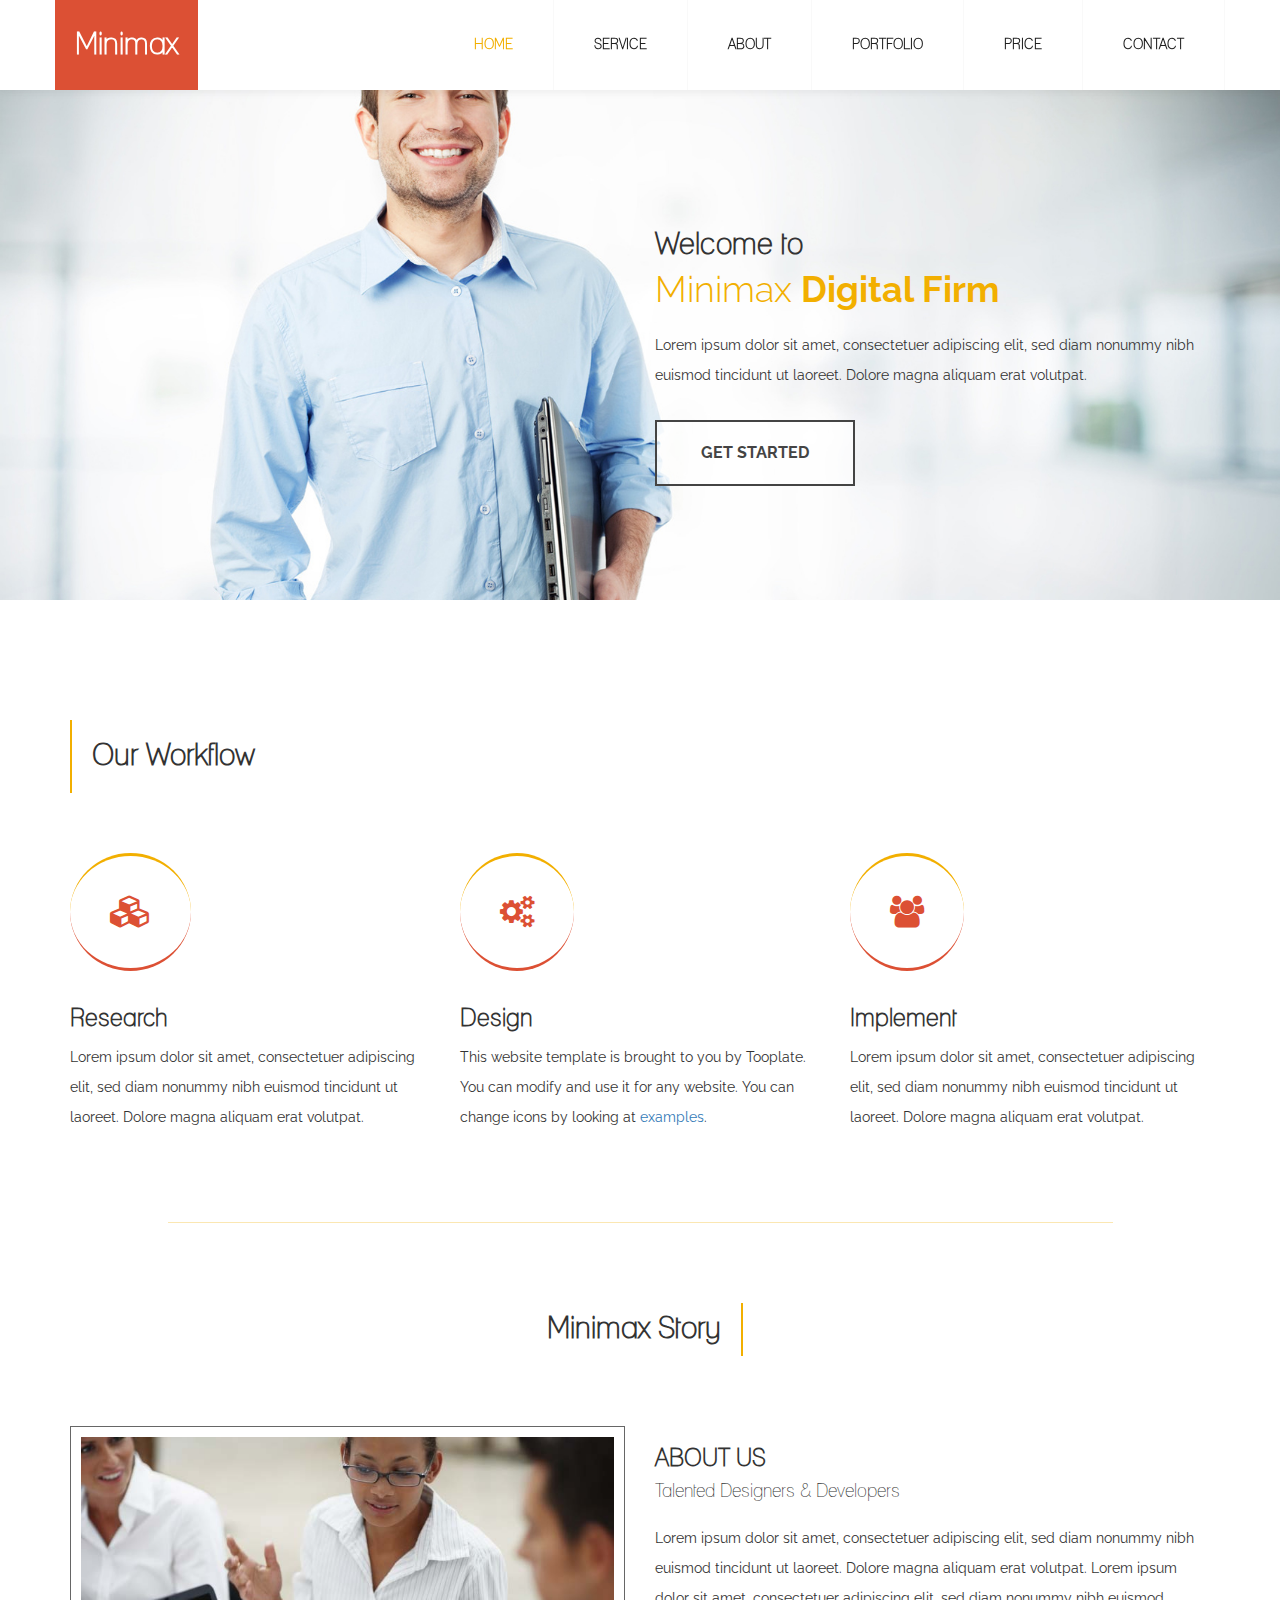
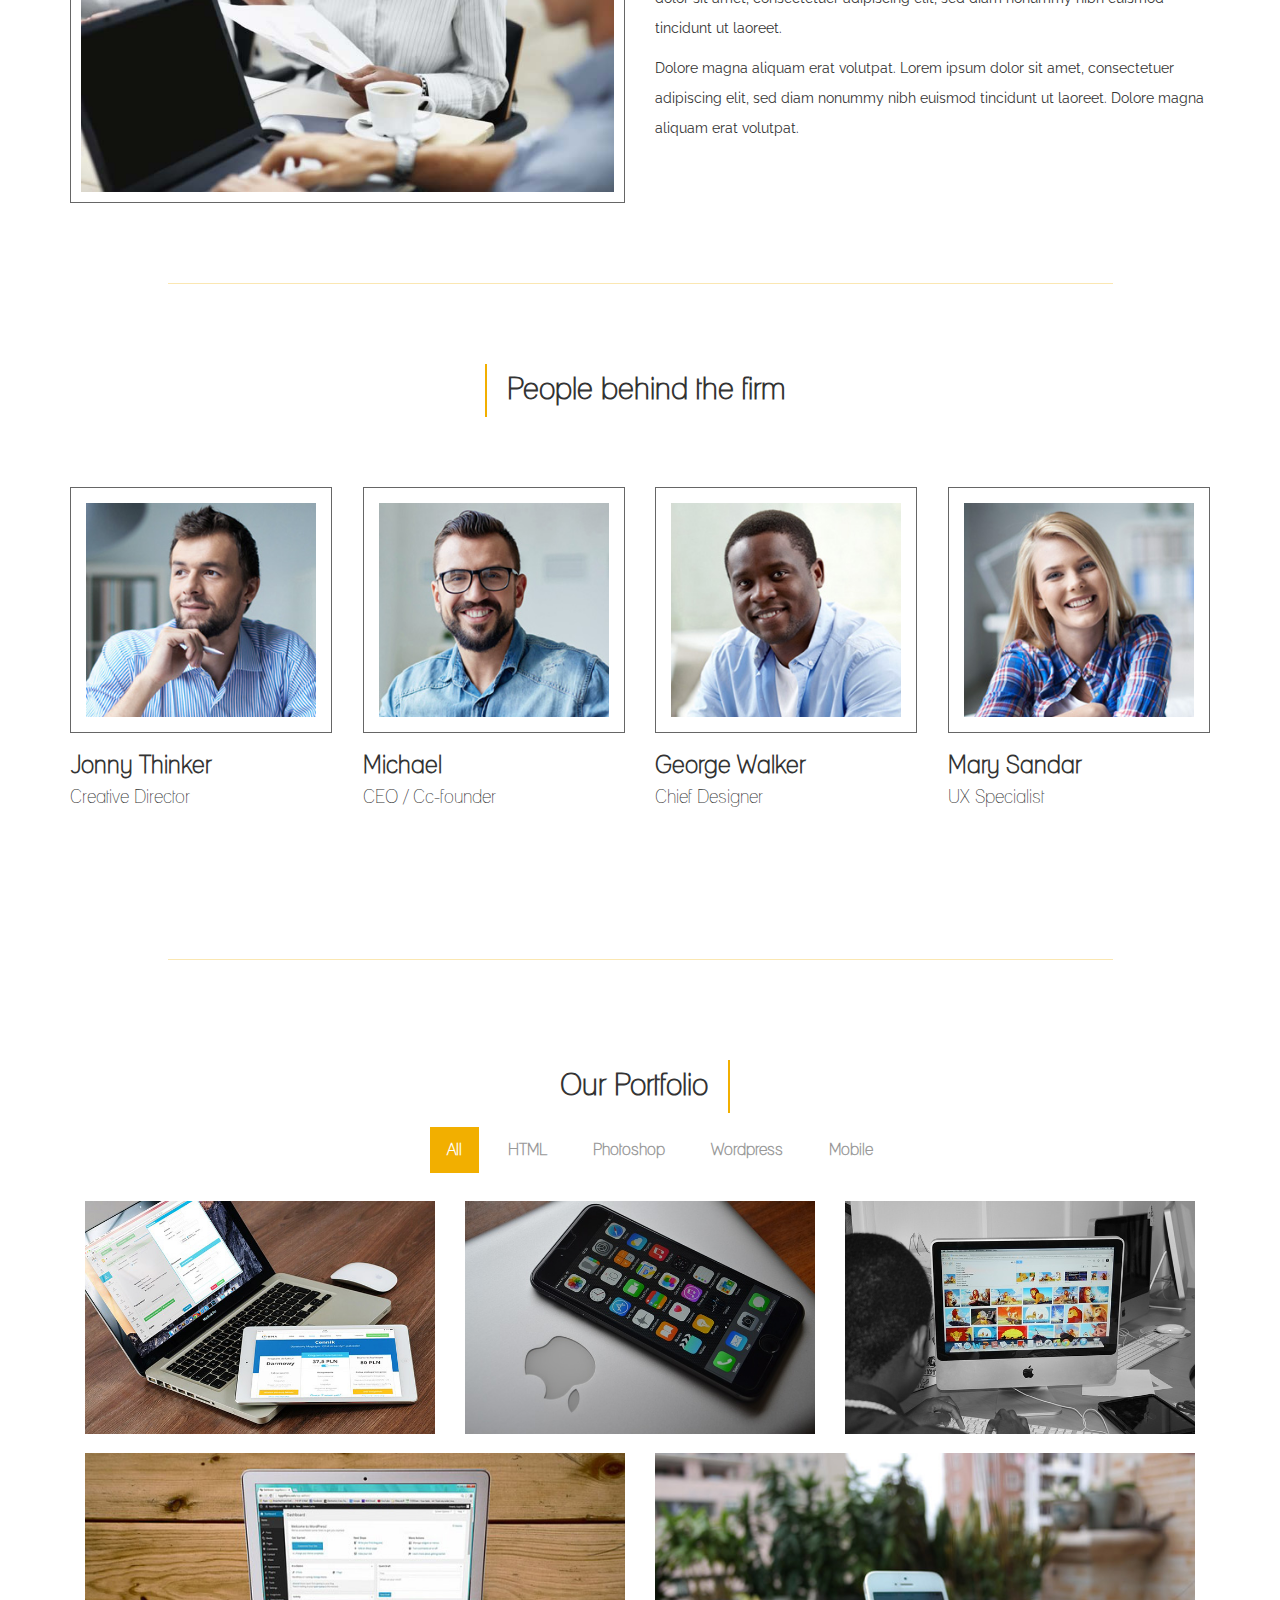
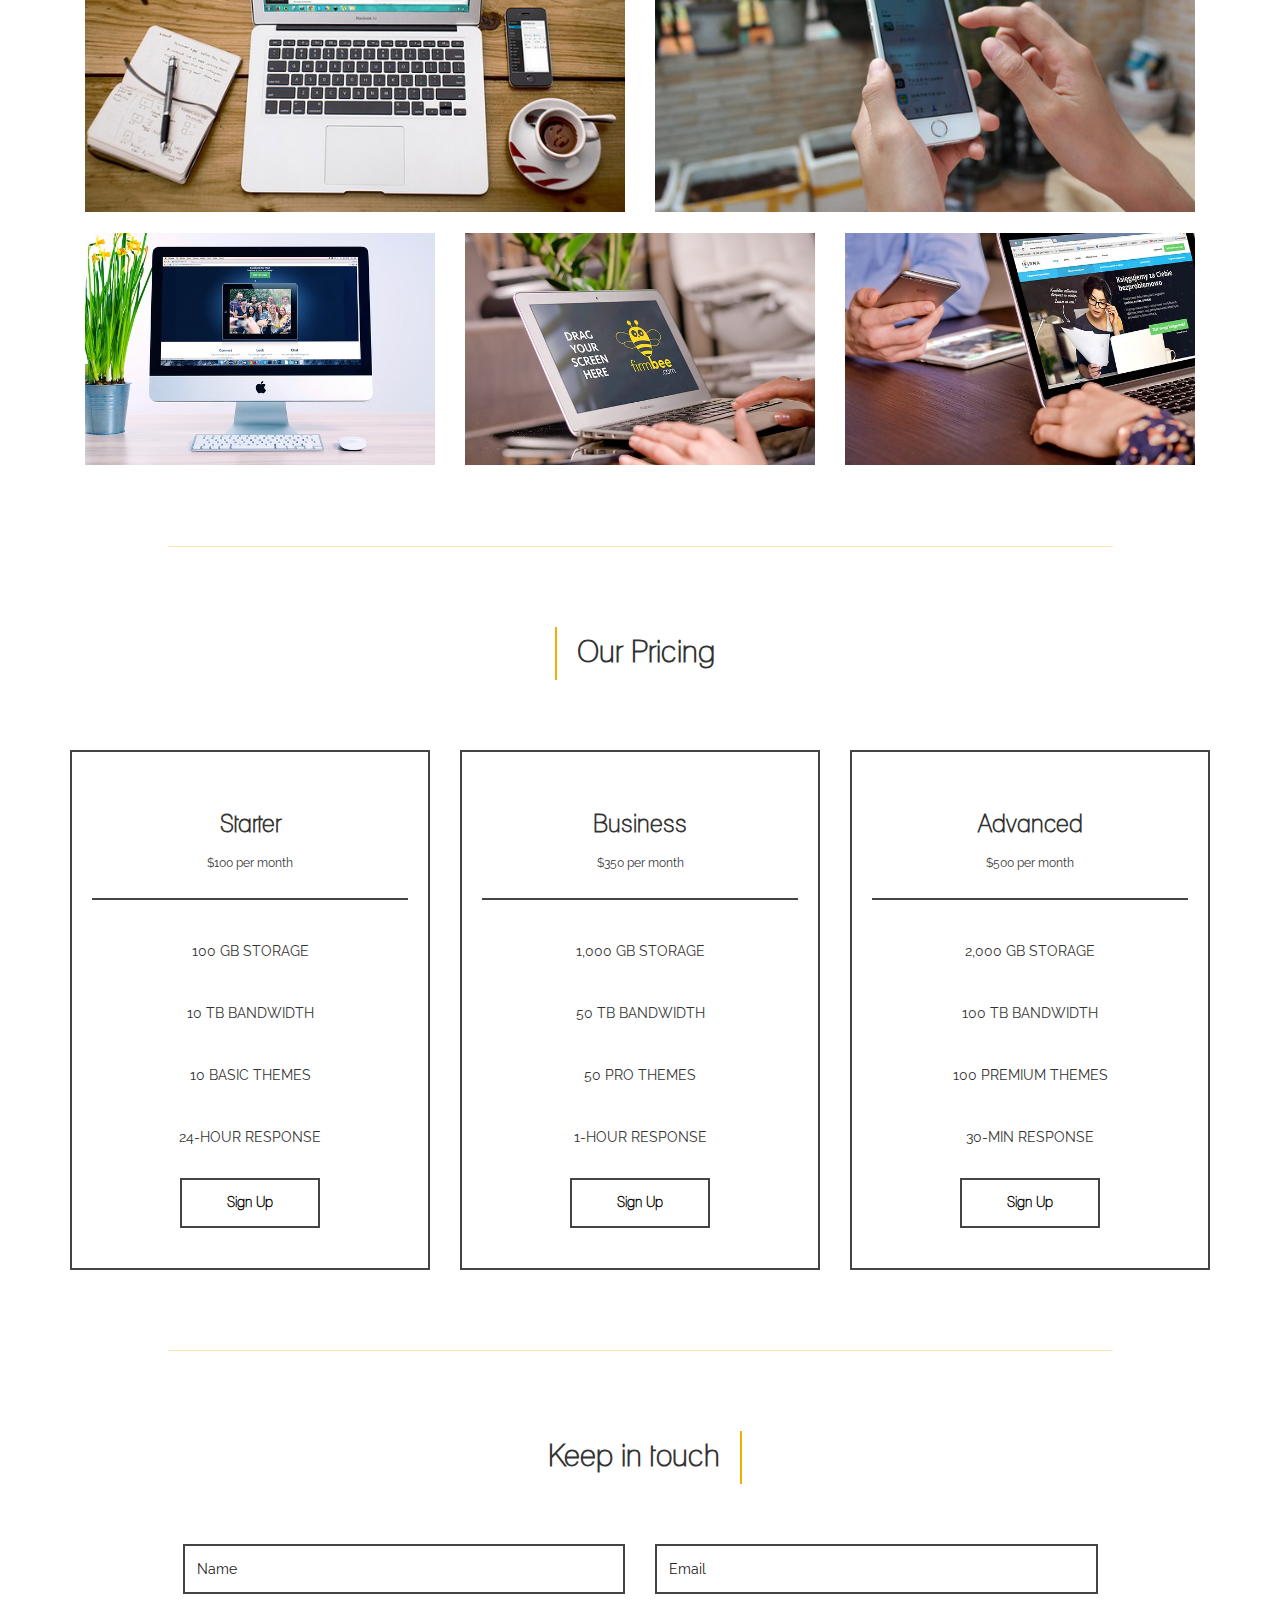
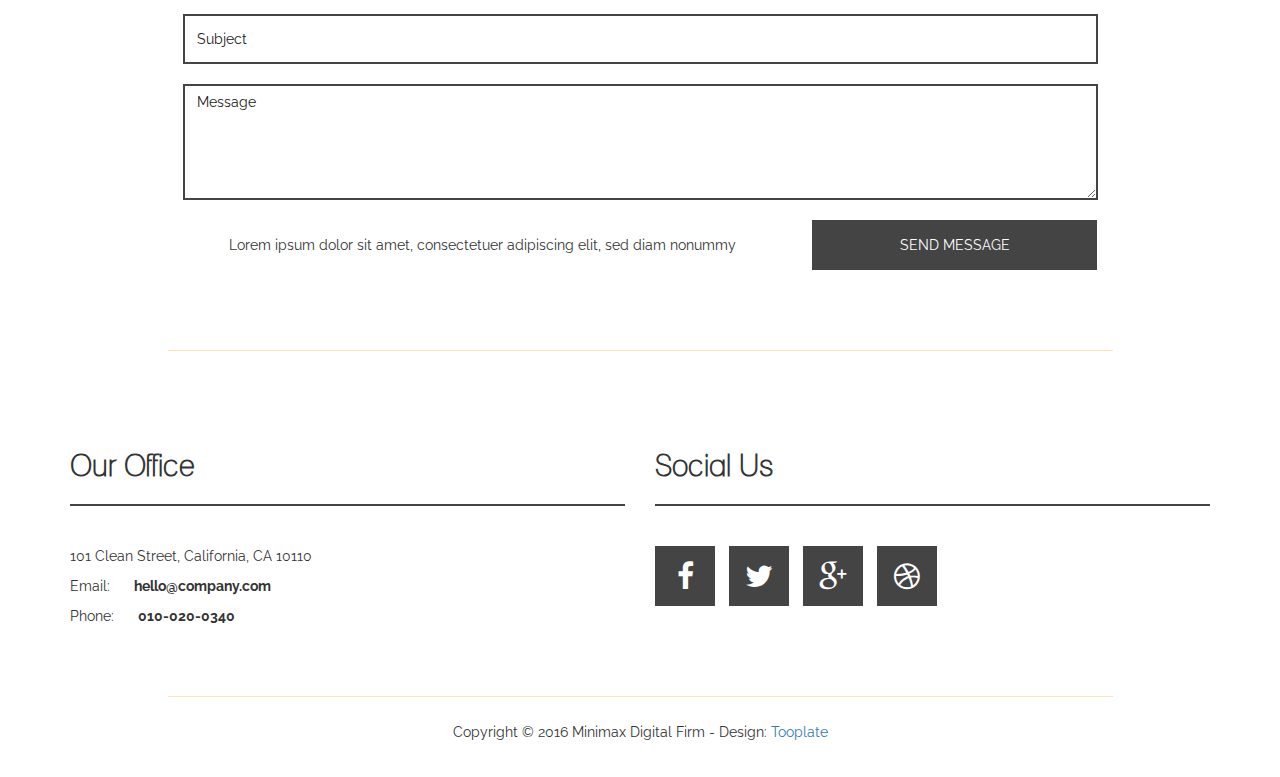
<file: Desktop/projectlibrary/2080_minimax/index.html>
<!DOCTYPE html>
<html lang="en">
<head>

	<meta charset="utf-8">
	<meta http-equiv="X-UA-Compatible" content="IE=Edge">
	<meta name="viewport" content="width=device-width, initial-scale=1">
	<meta name="keywords" content="">
	<meta name="description" content="">

	<title>Minimax HTML5 Free Template</title>
<!--

Template 2080 Minimax

http://www.tooplate.com/view/2080-minimax

-->
	<!-- stylesheet css -->
	<link rel="stylesheet" href="css/bootstrap.min.css">
	<link rel="stylesheet" href="css/font-awesome.min.css">
	<link rel="stylesheet" href="css/nivo-lightbox.css">
	<link rel="stylesheet" href="css/nivo_themes/default/default.css">
	<link rel="stylesheet" href="css/style.css">
	<!-- google web font css -->
	<link href='http://fonts.googleapis.com/css?family=Raleway:400,300,600,700' rel='stylesheet' type='text/css'>

</head>
<body data-spy="scroll" data-target=".navbar-collapse">
	
<!-- navigation -->
<div class="navbar navbar-default navbar-fixed-top" role="navigation">
	<div class="container">
		<div class="navbar-header">
			<button class="navbar-toggle" data-toggle="collapse" data-target=".navbar-collapse">
				<span class="icon icon-bar"></span>
				<span class="icon icon-bar"></span>
				<span class="icon icon-bar"></span>
			</button>
			<a href="#home" class="navbar-brand smoothScroll">Minimax</a>
		</div>
		<div class="collapse navbar-collapse">
			<ul class="nav navbar-nav navbar-right">
				<li><a href="#home" class="smoothScroll">HOME</a></li>
				<li><a href="#service" class="smoothScroll">SERVICE</a></li>
				<li><a href="#about" class="smoothScroll">ABOUT</a></li>
				<li><a href="#portfolio" class="smoothScroll">PORTFOLIO</a></li>
				<li><a href="#pricing" class="smoothScroll">PRICE</a></li>
				<li><a href="#contact" class="smoothScroll">CONTACT</a></li>
			</ul>
		</div>
	</div>
</div>		

<!-- home section -->
<div id="home">
	<div class="container">
		<div class="row">
			<div class="col-md-offset-6 col-md-6 col-sm-offset-6 col-sm-6">
				<h2>Welcome to</h2>
				<h1>Minimax <strong>Digital Firm</strong></h1>
				<p>Lorem ipsum dolor sit amet, consectetuer adipiscing elit, sed diam nonummy nibh euismod tincidunt ut laoreet. Dolore magna aliquam erat volutpat.</p>
				<a href="#service" class="btn btn-default smoothScroll">GET STARTED</a>
			</div>
		</div>
	</div>
</div>

<!-- service section -->
<div id="service">
	<div class="container">
		<div class="row">
			<div class="col-md-12 col-sm-12">
				<h2>Our Workflow</h2>
			</div>
			<div class="col-md-4 col-sm-4">
				<i class="fa fa-cubes"></i>
				<h3>Research</h3>
				<p>Lorem ipsum dolor sit amet, consectetuer adipiscing elit, sed diam nonummy nibh euismod tincidunt ut laoreet. Dolore magna aliquam erat volutpat.</p>
			</div>
			<div class="col-md-4 col-sm-4">
				<i class="fa fa-cogs"></i>
				<h3>Design</h3>
				<p>This website template is brought to you by Tooplate. You can modify and use it for any website. You can change icons by looking at <a rel="nofollow" href="http://fortawesome.github.io/Font-Awesome/examples/" target="_parent">examples</a>.</p>
			</div>
			<div class="col-md-4 col-sm-4">
				<i class="fa fa-group"></i>
				<h3>Implement</h3>
				<p>Lorem ipsum dolor sit amet, consectetuer adipiscing elit, sed diam nonummy nibh euismod tincidunt ut laoreet. Dolore magna aliquam erat volutpat.</p>
			</div>
		</div>
	</div>
</div>

<!-- divider section -->
<div class="container">
	<div class="row">
		<div class="col-md-1 col-sm-1"></div>
		<div class="col-md-10 col-sm-10">
			<hr>
		</div>
		<div class="col-md-1 col-sm-1"></div>
	</div>
</div>

<!-- about section -->
<div id="about">
	<div class="container">
		<div class="row">
			<div class="col-md-12 col-sm-12">
				<h2>Minimax Story</h2>
			</div>
			<div class="col-md-6 col-sm-6">
				<img src="images/about-img.jpg" class="img-responsive" alt="about img">
			</div>
			<div class="col-md-6 col-sm-6">
				<h3>ABOUT US</h3>
				<h4>Talented Designers &amp; Developers</h4>
				<p>Lorem ipsum dolor sit amet, consectetuer adipiscing elit, sed diam nonummy nibh euismod tincidunt ut laoreet. Dolore magna aliquam erat volutpat. Lorem ipsum dolor sit amet, consectetuer adipiscing elit, sed diam nonummy nibh euismod tincidunt ut laoreet.</p>
				<p>Dolore magna aliquam erat volutpat. Lorem ipsum dolor sit amet, consectetuer adipiscing elit, sed diam nonummy nibh euismod tincidunt ut laoreet. Dolore magna aliquam erat volutpat.</p>
			</div>
		</div>
	</div>
</div>

<!-- divider section -->
<div class="container">
	<div class="row">
		<div class="col-md-1 col-sm-1"></div>
		<div class="col-md-10 col-sm-10">
			<hr>
		</div>
		<div class="col-md-1 col-sm-1"></div>
	</div>
</div>

<!-- team section -->
<div id="team">
	<div class="container">
		<div class="row">
			<div class="col-md-12 col-sm-12">
				<h2>People behind the firm</h2>
			</div>
			<div class="col-md-3 col-sm-6">
				<img src="images/team1.jpg" class="img-responsive" alt="team img">
				<h3>Jonny Thinker</h3>
				<h4>Creative Director</h4>
			</div>
			<div class="col-md-3 col-sm-6">
				<img src="images/team2.jpg" class="img-responsive" alt="team img">
				<h3>Michael</h3>
				<h4>CEO / Cc-founder</h4>
			</div>
			<div class="col-md-3 col-sm-6">
				<img src="images/team3.jpg" class="img-responsive" alt="team img">
				<h3>George Walker</h3>
				<h4>Chief Designer</h4>
			</div>
			<div class="col-md-3 col-sm-6">
				<img src="images/team4.jpg" class="img-responsive" alt="team img">
				<h3>Mary Sandar</h3>
				<h4>UX Specialist</h4>
			</div>
		</div>
	</div>
</div>

<!-- divider section -->
<div class="container">
	<div class="row">
		<div class="col-md-1 col-sm-1"></div>
		<div class="col-md-10 col-sm-10">
			<hr>
		</div>
		<div class="col-md-1 col-sm-1"></div>
	</div>
</div>

<!-- portfolio section -->
<div id="portfolio">
	<div class="container">
		<div class="row">
			<div class="col-md-12 col-sm-12">
				<div class="title">
					<h2>Our Portfolio</h2>
				</div>
				<!-- ISO section -->
				<div class="iso-section">
					<ul class="filter-wrapper clearfix">
                   		 <li><a href="#" data-filter="*" class="selected opc-main-bg">All</a></li>
                   		 <li><a href="#" class="opc-main-bg" data-filter=".html">HTML</a></li>
                   		 <li><a href="#" class="opc-main-bg" data-filter=".photoshop">Photoshop</a></li>
                    	 <li><a href="#" class="opc-main-bg" data-filter=".wordpress">Wordpress</a></li>
                    	 <li><a href="#" class="opc-main-bg" data-filter=".mobile">Mobile</a></li>
               		</ul>
               		<div class="iso-box-section">
               			<div class="iso-box-wrapper col4-iso-box">

               				<div class="iso-box html photoshop wordpress mobile col-md-4 col-sm-6 col-xs-12">
               				 	<a href="images/portfolio-img1.jpg" data-lightbox-gallery="portfolio-gallery"><img src="images/portfolio-img1.jpg" alt="portfolio img"></a>
               				 </div>

               				 <div class="iso-box html wordpress mobile col-md-4 col-sm-6 col-xs-12">
               				 	<a href="images/portfolio-img2.jpg" data-lightbox-gallery="portfolio-gallery"><img src="images/portfolio-img2.jpg" alt="portfolio img"></a>
               				 </div>

               				 <div class="iso-box wordpress col-md-4 col-sm-6 col-xs-12">
               				 	<a href="images/portfolio-img3.jpg" data-lightbox-gallery="portfolio-gallery"><img src="images/portfolio-img3.jpg" alt="portfolio img"></a>
               				 </div>

               				 <div class="iso-box html mobile col-md-6 col-sm-6 col-xs-12">
               				 	<a href="images/portfolio-img4.jpg" data-lightbox-gallery="portfolio-gallery"><img src="images/portfolio-img4.jpg" alt="portfolio img"></a>
               				 </div>

               				 <div class="iso-box wordpress col-md-6 col-sm-6 col-xs-12">
               				 	<a href="images/portfolio-img5.jpg" data-lightbox-gallery="portfolio-gallery"><img src="images/portfolio-img5.jpg" alt="portfolio img"></a>
               				 </div>

               				 <div class="iso-box html photoshop col-md-4 col-sm-6 col-xs-12">
               				 	<a href="images/portfolio-img6.jpg" data-lightbox-gallery="portfolio-gallery"><img src="images/portfolio-img6.jpg" alt="portfolio img"></a>
               				 </div>

               				 <div class="iso-box photoshop col-md-4 col-sm-6 col-xs-12">
               				 	<a href="images/portfolio-img7.jpg" data-lightbox-gallery="portfolio-gallery"><img src="images/portfolio-img7.jpg" alt="portfolio img"></a>
               				 </div>

               				 <div class="iso-box wordpress col-md-4 col-sm-6 col-xs-12">
               				 	<a href="images/portfolio-img8.jpg" data-lightbox-gallery="portfolio-gallery"><img src="images/portfolio-img8.jpg" alt="portfolio img"></a>
               				 </div>

               			</div>
               		</div>

				</div>
			</div>
		</div>
	</div>
</div>		

<!-- divider section -->
<div class="container">
	<div class="row">
		<div class="col-md-1 col-sm-1"></div>
		<div class="col-md-10 col-sm-10">
			<hr>
		</div>
		<div class="col-md-1 col-sm-1"></div>
	</div>
</div>

<!-- pricing section -->
<div id="pricing">
	<div class="container">
		<div class="row">
			<div class="col-md-12 col-sm-12">
				<h2>Our Pricing</h2>
			</div>
			<div class="col-md-4 col-sm-6 col-xs-10">
				<div class="plan">
					<div class="plan-title">
						<h3>Starter</h3>
						<small>$100 per month</small>
					</div>
					<ul>
						<li>100 GB STORAGE</li>
						<li>10 TB BANDWIDTH</li>
						<li>10 BASIC THEMES</li>
						<li>24-HOUR RESPONSE</li>
					</ul>
					<button class="btn btn-warning">Sign Up</button>
				</div>
			</div>
			<div class="col-md-4 col-sm-6 col-xs-10">
				<div class="plan">
					<div class="plan-title">
						<h3>Business</h3>
						<small>$350 per month</small>
					</div>
					<ul>
						<li>1,000 GB STORAGE</li>
						<li>50 TB BANDWIDTH</li>
						<li>50 PRO THEMES</li>
						<li>1-HOUR RESPONSE</li>
					</ul>
					<button class="btn btn-warning">Sign Up</button>
				</div>
			</div>
			<div class="col-md-4 col-sm-6 col-xs-10">
				<div class="plan">
					<div class="plan-title">
						<h3>Advanced</h3>
						<small>$500 per month</small>
					</div>
					<ul>
						<li>2,000 GB STORAGE</li>
						<li>100 TB BANDWIDTH</li>
						<li>100 PREMIUM THEMES</li>
						<li>30-MIN RESPONSE</li>
					</ul>
					<button class="btn btn-warning">Sign Up</button>
				</div>
			</div>
		</div>
	</div>
</div>

<!-- divider section -->
<div class="container">
	<div class="row">
		<div class="col-md-1 col-sm-1"></div>
		<div class="col-md-10 col-sm-10">
			<hr>
		</div>
		<div class="col-md-1 col-sm-1"></div>
	</div>
</div>

<!-- contact section -->
<div id="contact">
	<div class="container">
		<div class="row">
			<div class="col-md-12 col-sm-12">
				<h2>Keep in touch</h2>
			</div>
			<form action="#" method="post" role="form">
				<div class="col-md-1 col-sm-1"></div>
				<div class="col-md-10 col-sm-10">
					<div class="col-md-6 col-sm-6">
						<input name="name" type="text" class="form-control" id="name" placeholder="Name">
				  	</div>
					<div class="col-md-6 col-sm-6">
						<input name="email" type="email" class="form-control" id="email" placeholder="Email">
				  	</div>
                    <div class="col-md-12 col-sm-12">
						<input name="subject" type="text" class="form-control" id="subject" placeholder="Subject">
	    	  	  	</div>
					<div class="col-md-12 col-sm-12">
						<textarea name="message" rows="5" class="form-control" id="message" placeholder="Message"></textarea>
					</div>
					<div class="col-md-8 col-sm-8">
						<p>Lorem ipsum dolor sit amet, consectetuer adipiscing elit, sed diam nonummy</p>
					</div>
					<div class="col-md-4 col-sm-4">
						<input name="submit" type="submit" class="form-control" id="submit" value="SEND MESSAGE">
					</div>
				</div>
				<div class="col-md-1 col-sm-1"></div>
			</form>
		</div>
	</div>
</div>

<!-- divider section -->
<div class="container">
	<div class="row">
		<div class="col-md-1 col-sm-1"></div>
		<div class="col-md-10 col-sm-10">
			<hr>
		</div>
		<div class="col-md-1 col-sm-1"></div>
	</div>
</div>

<!-- footer section -->
<footer>
	<div class="container">
		<div class="row">
			<div class="col-md-6 col-sm-6">
				<h2>Our Office</h2>
				<p>101 Clean Street, California, CA 10110</p>
				<p>Email: <span>hello@company.com</span></p>
				<p>Phone: <span>010-020-0340</span></p>
			</div>
			<div class="col-md-6 col-sm-6">
				<h2>Social Us</h2>
				<ul class="social-icons">
					<li><a href="#" class="fa fa-facebook"></a></li>
					<li><a href="#" class="fa fa-twitter"></a></li>
                    <li><a href="#" class="fa fa-google-plus"></a></li>
					<li><a href="#" class="fa fa-dribbble"></a></li>
				</ul>
			</div>
		</div>
	</div>
</footer>

<!-- divider section -->
<div class="container">
	<div class="row">
		<div class="col-md-1 col-sm-1"></div>
		<div class="col-md-10 col-sm-10">
			<hr>
		</div>
		<div class="col-md-1 col-sm-1"></div>
	</div>
</div>

<!-- copyright section -->
<div class="copyright">
	<div class="container">
		<div class="row">
			<div class="col-md-12 col-sm-12">
				<p>Copyright &copy; 2016 Minimax Digital Firm 
                
                - Design: <a rel="nofollow" href="http://www.tooplate.com" target="_parent">Tooplate</a></p>
			</div>
		</div>
	</div>
</div>

<!-- scrolltop section -->
<a href="#top" class="go-top"><i class="fa fa-angle-up"></i></a>


<!-- javascript js -->	
<script src="js/jquery.js"></script>
<script src="js/bootstrap.min.js"></script>	
<script src="js/nivo-lightbox.min.js"></script>
<script src="js/smoothscroll.js"></script>
<script src="js/jquery.nav.js"></script>
<script src="js/isotope.js"></script>
<script src="js/imagesloaded.min.js"></script>
<script src="js/custom.js"></script>

</body>
</html>
</file>
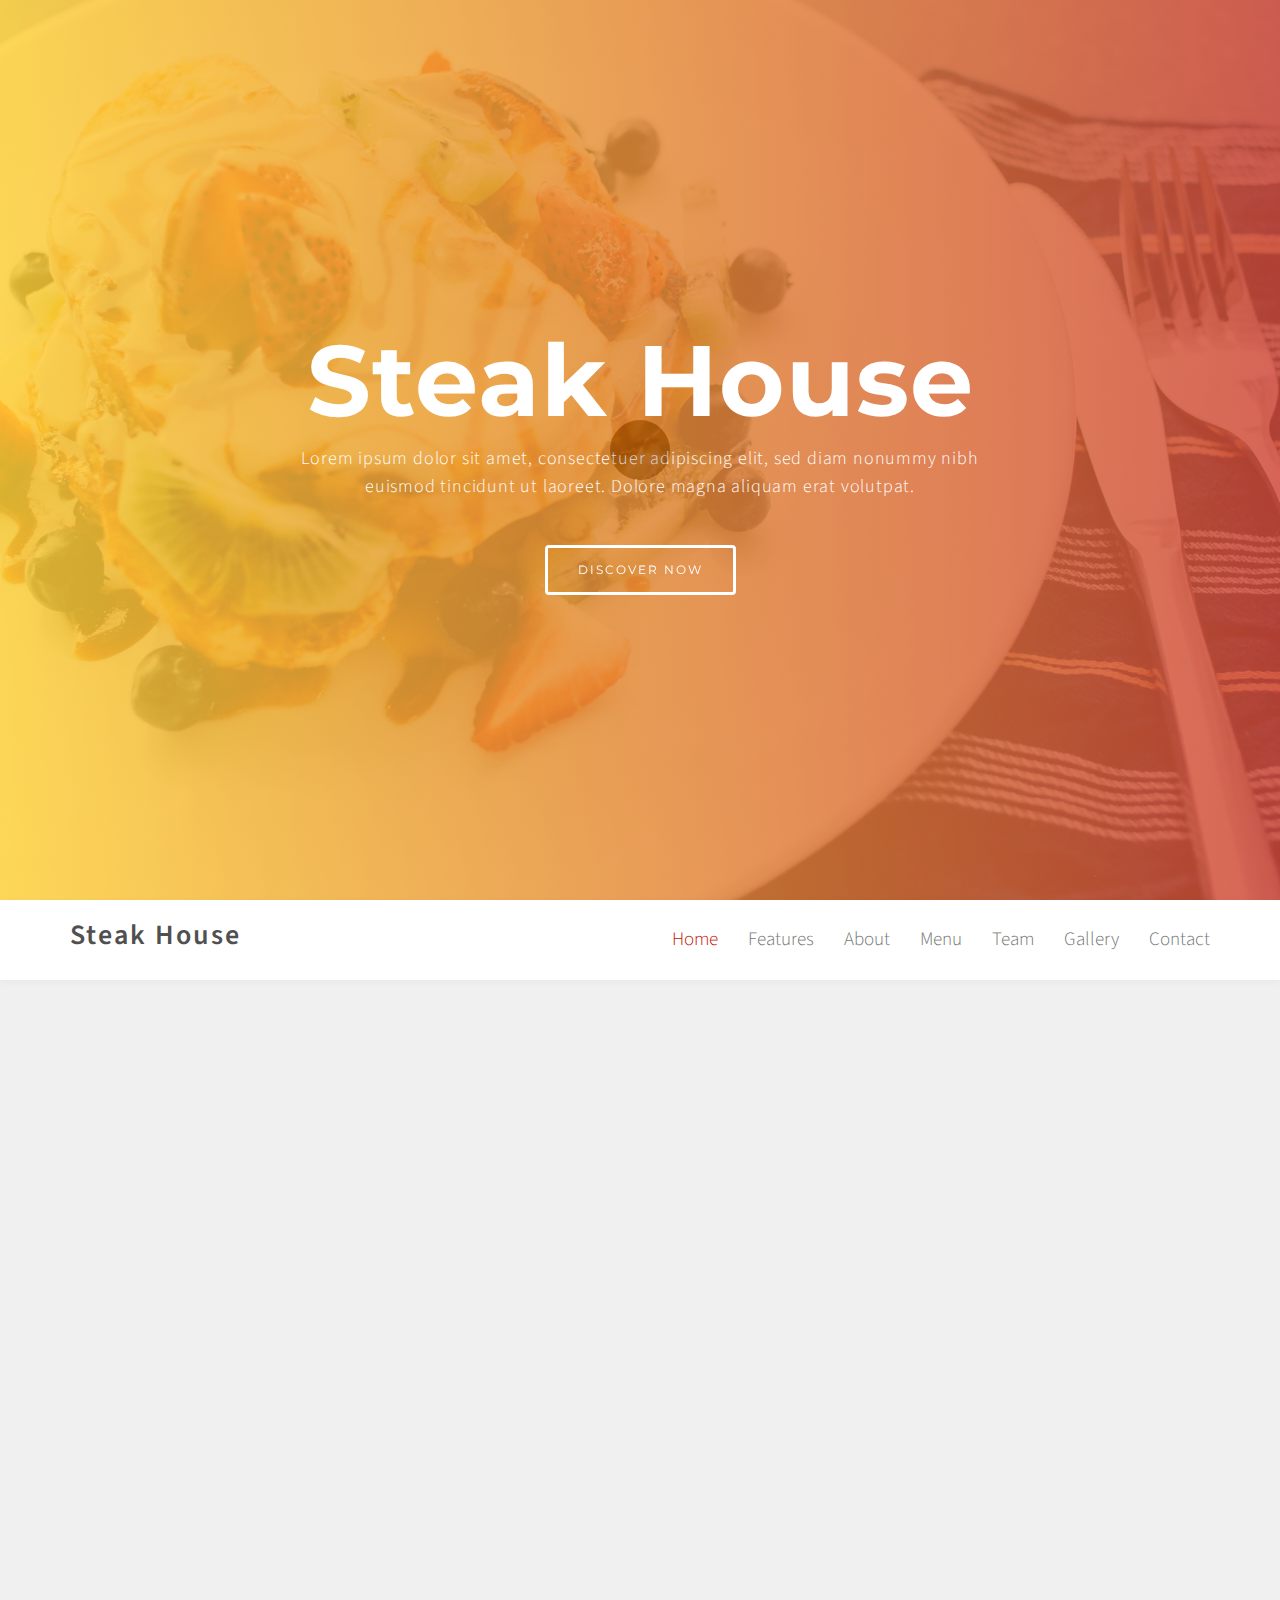
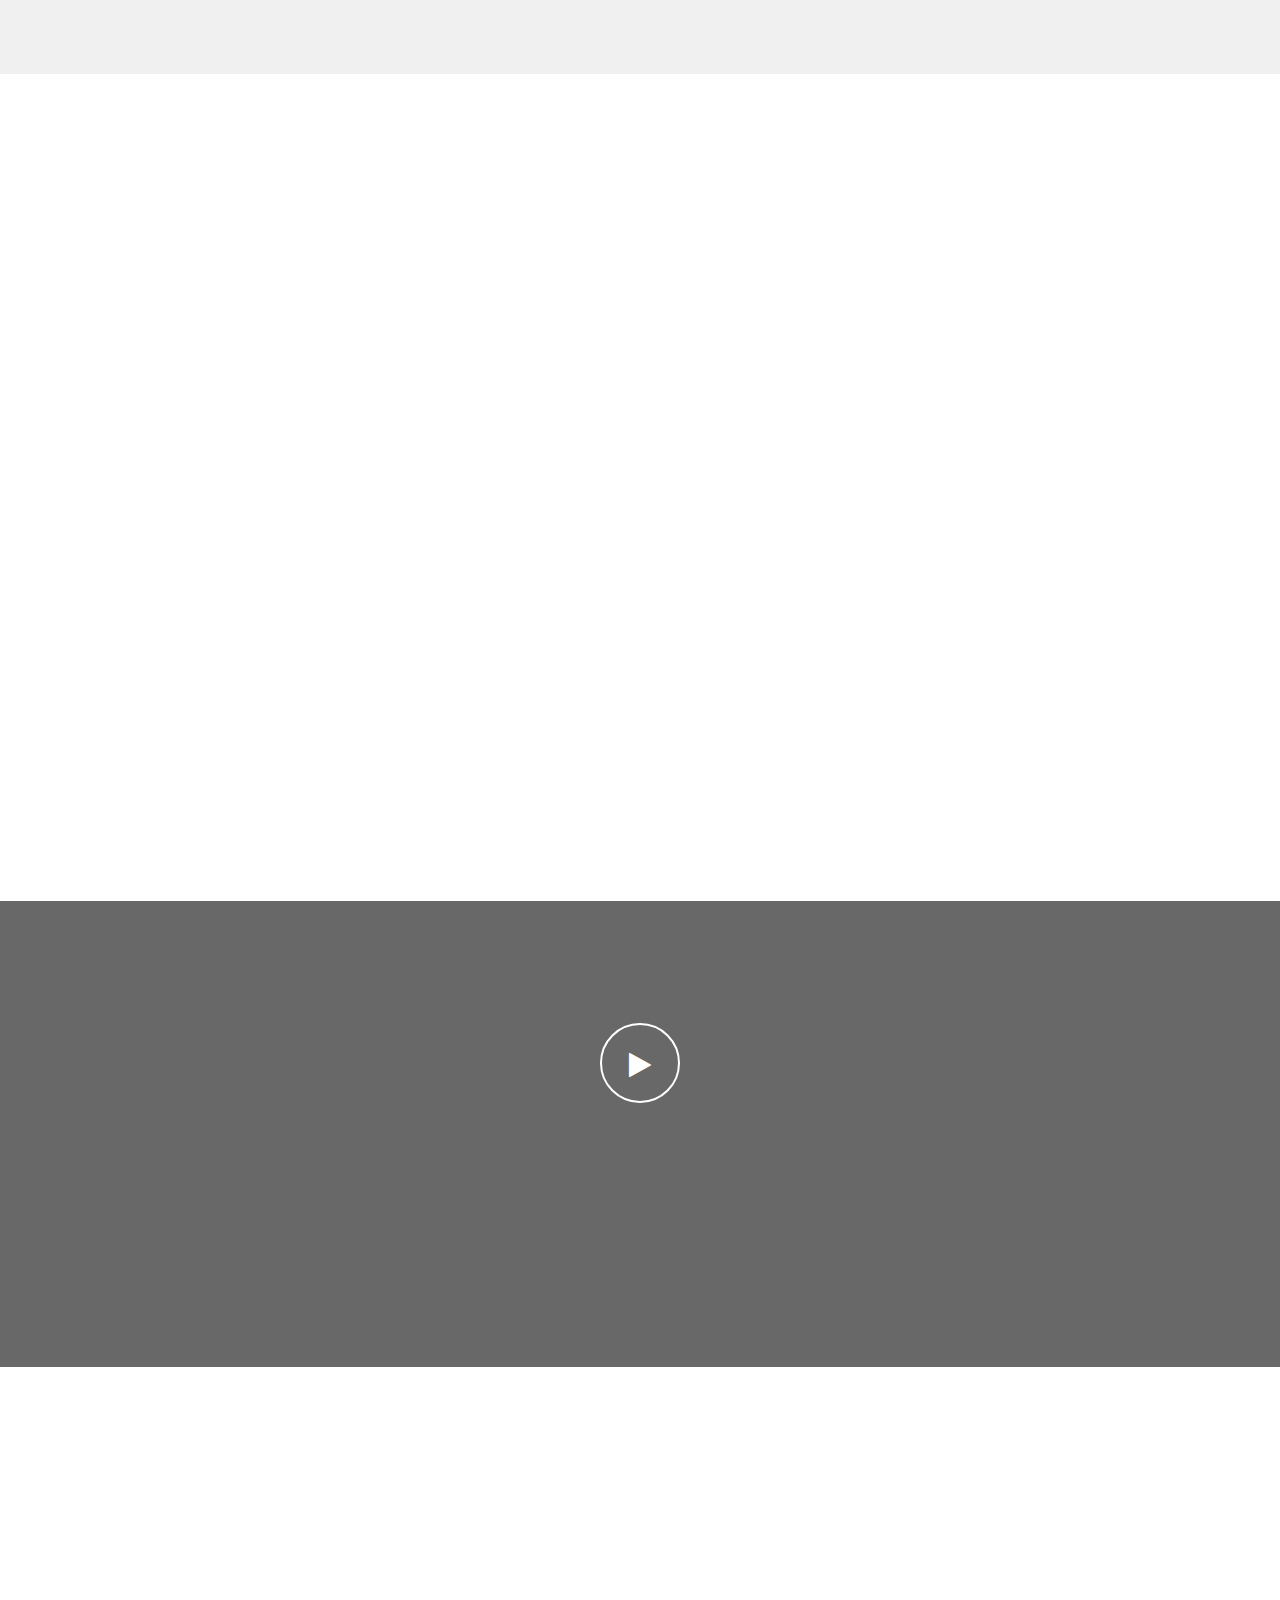
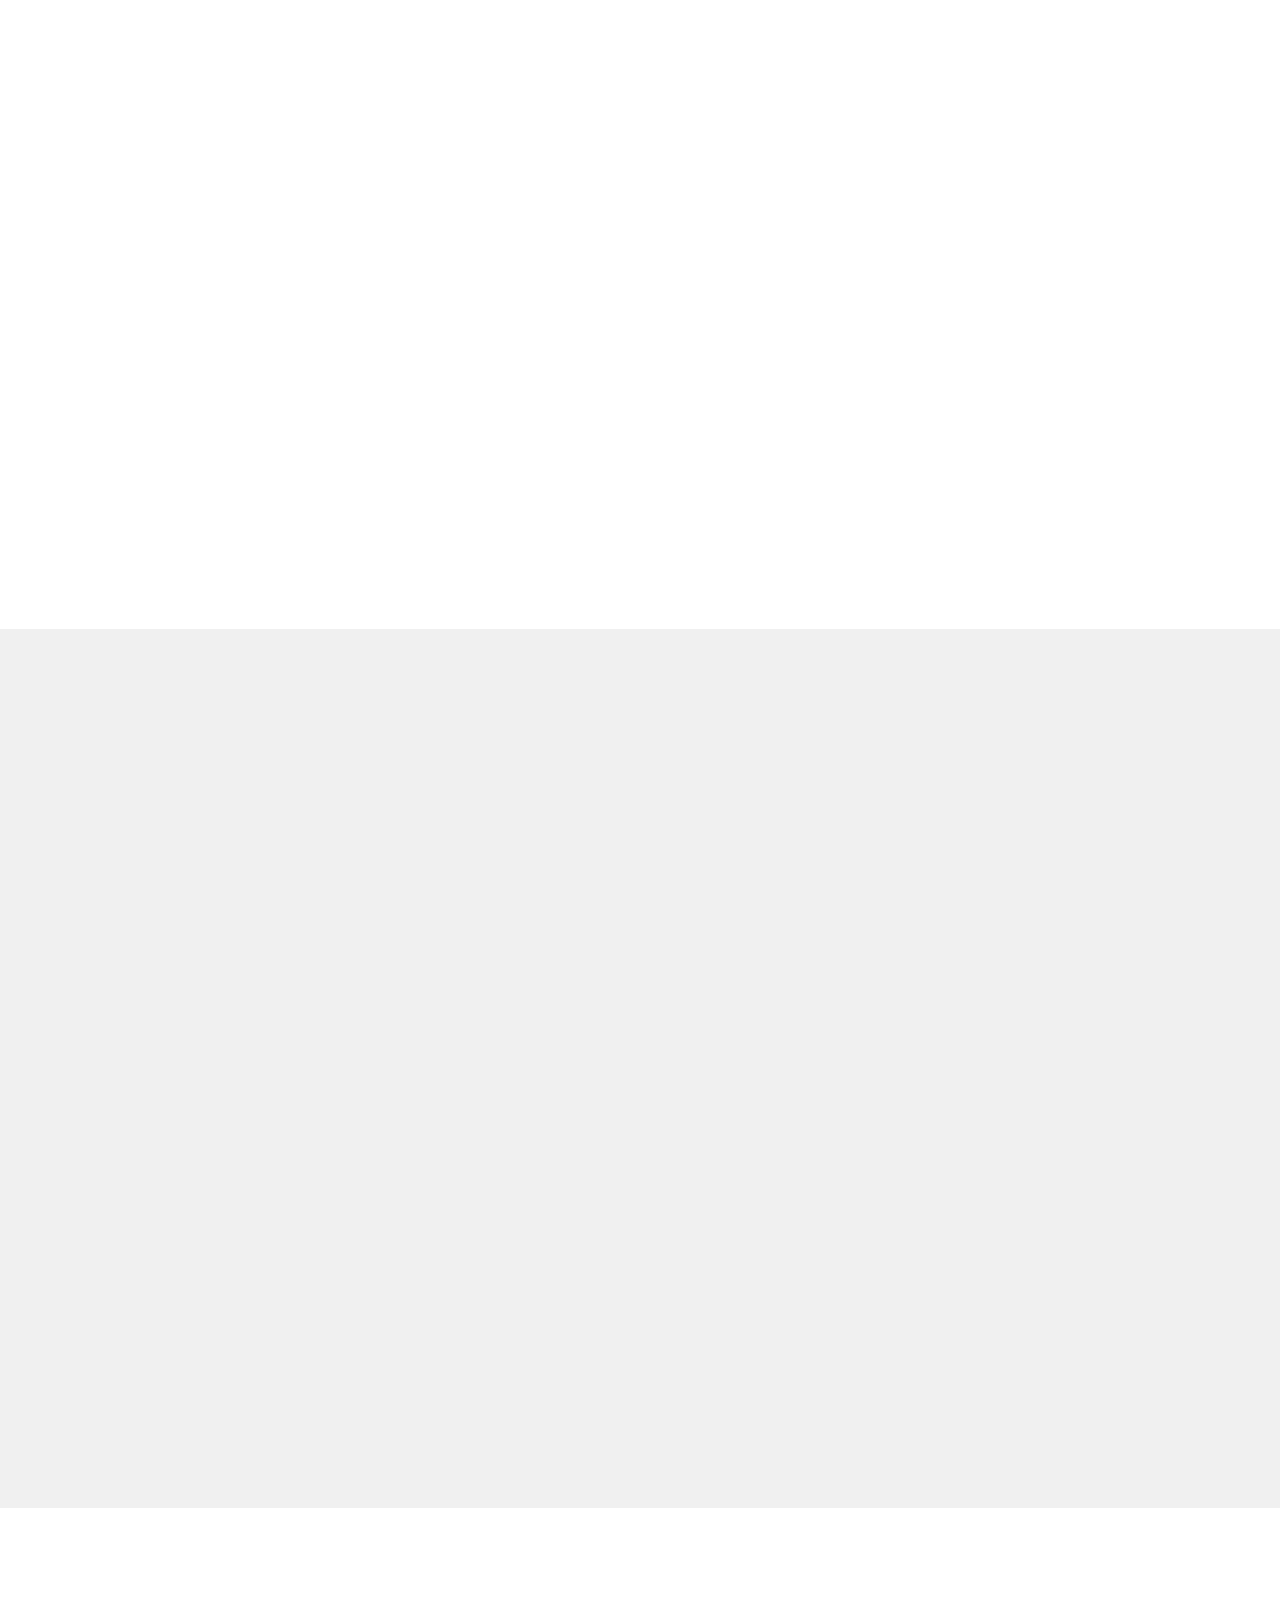
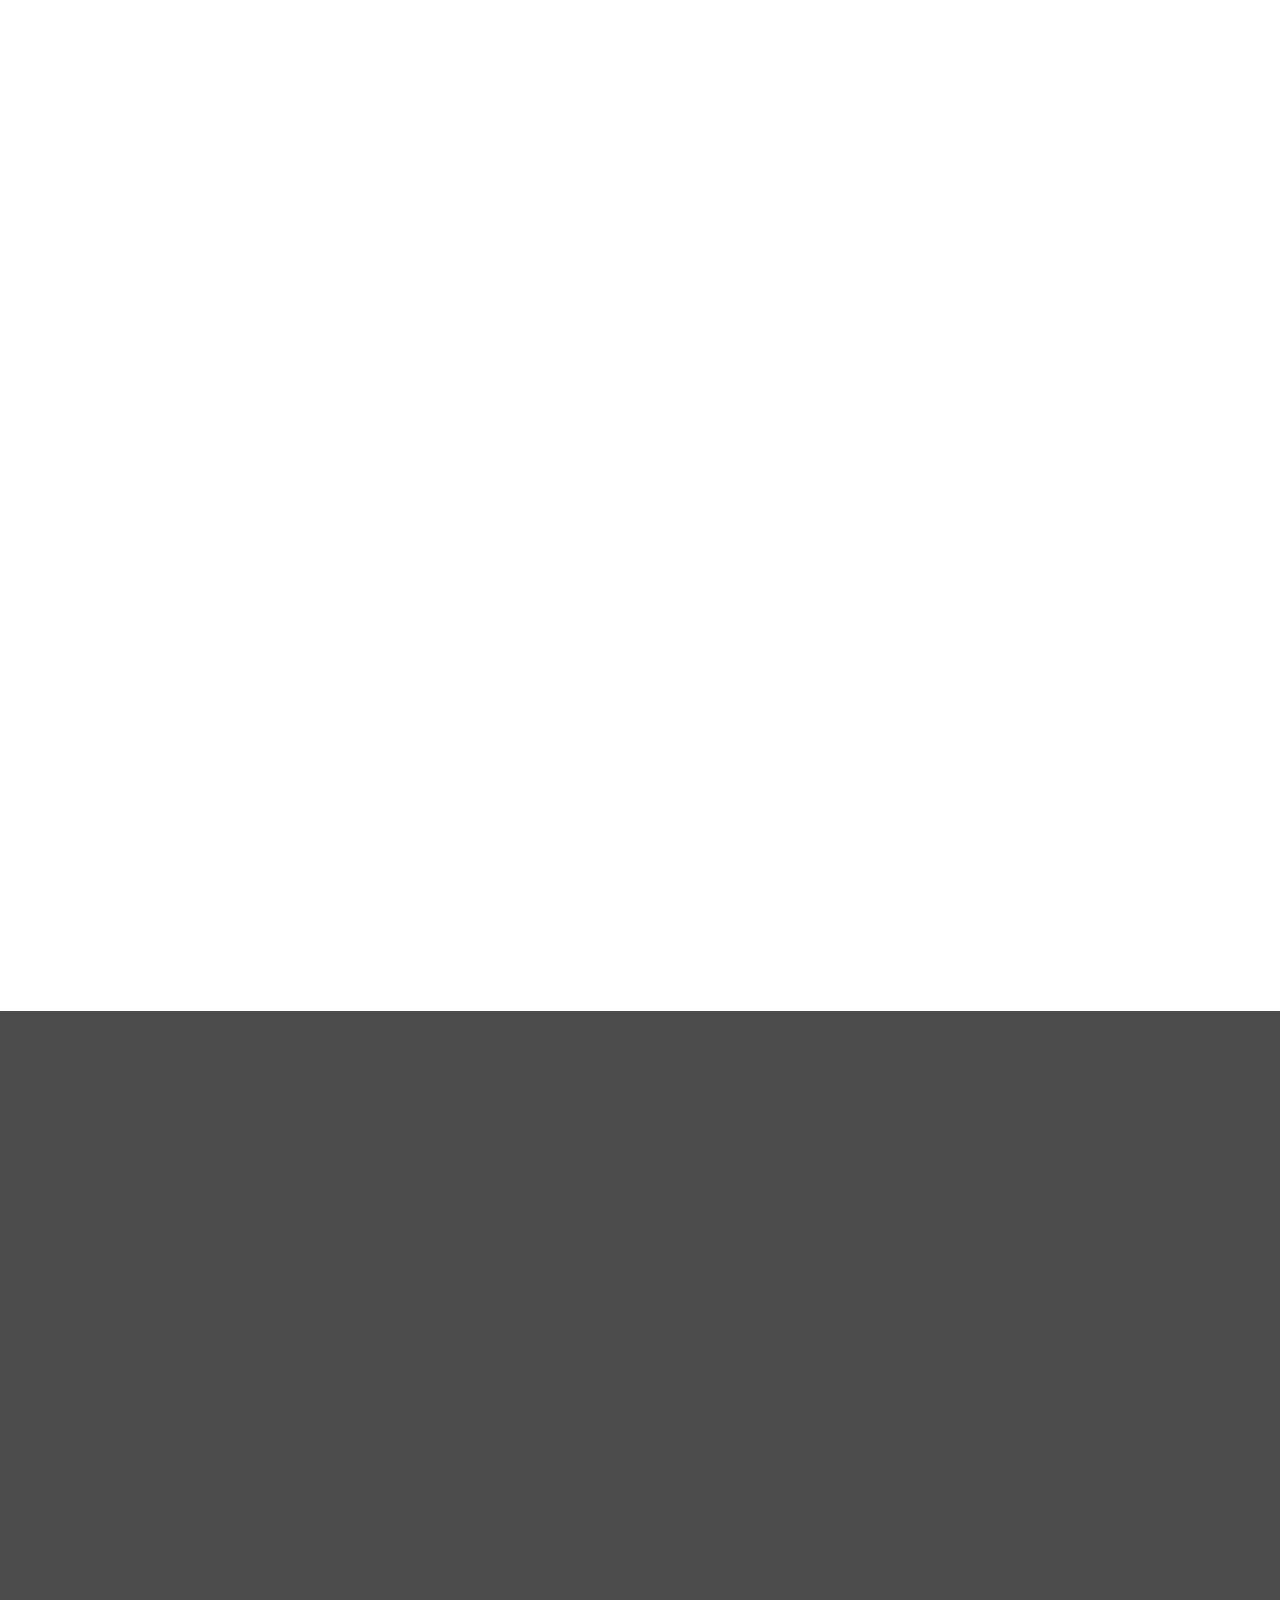
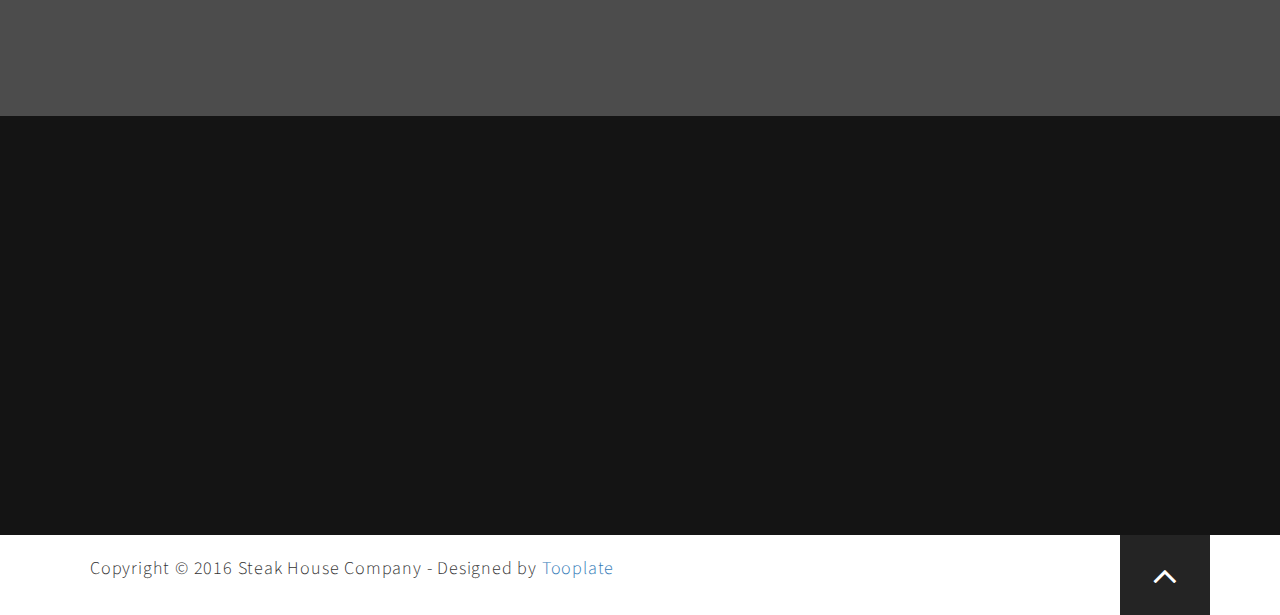
<file: Desktop/projectlibrary/2083_steak_house 3/index.html>
<!DOCTYPE html>
<html lang="en">
<head>

	<title>Steak House - Free HTML CSS Template</title>
<!--

Template 2083 Steak House

http://www.tooplate.com/view/2083-steak-house

-->
  	<meta charset="utf-8">
	<meta http-equiv="X-UA-Compatible" content="IE=Edge">
	<meta name="viewport" content="width=device-width, initial-scale=1">
	<meta name="keywords" content="">
  	<meta name="description" content="">

	<!-- stylesheets css -->
	<link rel="stylesheet" href="css/bootstrap.min.css">

  	<link rel="stylesheet" href="css/magnific-popup.css">

	<link rel="stylesheet" href="css/animate.min.css">
	<link rel="stylesheet" href="css/font-awesome.min.css">

  	<link rel="stylesheet" href="css/nivo-lightbox.css">
  	<link rel="stylesheet" href="css/nivo_themes/default/default.css">

  	<link rel="stylesheet" href="css/hover-min.css">
  	<link rel="stylesheet" href="css/flexslider.css">

	<link rel="stylesheet" href="css/style.css">

  	<link href='https://fonts.googleapis.com/css?family=Montserrat:400,700' rel='stylesheet' type='text/css'>
  	<link href='https://fonts.googleapis.com/css?family=Source+Sans+Pro:400,300,600' rel='stylesheet' type='text/css'>

</head>
<body id="top" data-spy="scroll" data-target=".navbar-collapse" data-offset="50">

<!-- Preloader section -->
<div class="preloader">
	<div class="sk-spinner sk-spinner-pulse"></div>
</div>


<!-- Home section -->
<section id="home" class="parallax-section">
  <div class="gradient-overlay"></div>
    <div class="container">
      <div class="row">

          <div class="col-md-offset-2 col-md-8 col-sm-12">
              <h1 class="wow fadeInUp" data-wow-delay="0.6s">Steak House</h1>
              <p class="wow fadeInUp" data-wow-delay="1.0s">Lorem ipsum dolor sit amet, consectetuer adipiscing elit, sed diam nonummy nibh euismod tincidunt ut laoreet. Dolore magna aliquam erat volutpat.</p>
              <a href="#feature" class="wow fadeInUp btn btn-default hvr-bounce-to-top smoothScroll" data-wow-delay="1.3s">Discover Now</a>
          </div>

      </div>
    </div>
</section>


<!-- Navigation section -->
<div class="navbar navbar-default navbar-static-top" role="navigation">
  <div class="container">

    <div class="navbar-header">
      <button class="navbar-toggle" data-toggle="collapse" data-target=".navbar-collapse">
        <span class="icon icon-bar"></span>
        <span class="icon icon-bar"></span>
        <span class="icon icon-bar"></span>
      </button>
      <a href="#" class="navbar-brand">Steak House</a>
    </div>
    <div class="collapse navbar-collapse">
      <ul class="nav navbar-nav navbar-right">
        <li><a href="#top" class="smoothScroll">Home</a></li>
        <li><a href="#feature" class="smoothScroll">Features</a></li>
        <li><a href="#about" class="smoothScroll">About</a></li>
        <li><a href="#menu" class="smoothScroll">Menu</a></li>
        <li><a href="#team" class="smoothScroll">Team</a></li>
        <li><a href="#gallery" class="smoothScroll">Gallery</a></li>
        <li><a href="#contact" class="smoothScroll">Contact</a></li>
      </ul>
    </div>

  </div>
</div>


<!-- Feature section -->
<section id="feature" class="parallax-section">
  <div class="container">
    <div class="row">

      <div class="col-md-offset-2 col-md-8 col-sm-offset-1 col-sm-10">
          <div class="wow fadeInUp section-title" data-wow-delay="0.6s">
            <h2>Why Choose Us?</h2>
            <h4>Steak House HTML CSS Template</h4>
          </div>
      </div>

      <div class="clearfix"></div>

      <div class="col-md-4 col-sm-6 wow fadeInUp" data-wow-delay="0.3s">
        <div class="feature-thumb">
          <div class="feature-icon">
             <span><i class="fa fa-cutlery"></i></span>
          </div>
          <h3>SPECIAL DISH</h3>
          <p>Lorem ipsum dolor sit amet, consectetur adipiscing elitquisque tempus ac eget diam et laoreet phasellus.</p>
        </div>
      </div>

      <div class="col-md-4 col-sm-6 wow fadeInUp" data-wow-delay="0.6s">
        <div class="feature-thumb">
          <div class="feature-icon">
            <span><i class="fa fa-coffee"></i></span>
          </div>
          <h3>BLACK COFFEE</h3>
          <p>Lorem ipsum dolor sit amet, consectetur adipiscing elitquisque tempus ac eget diam et laoreet phasellus.</p>
        </div>
      </div>

      <div class="col-md-4 col-sm-6 wow fadeInUp" data-wow-delay="0.9s">
        <div class="feature-thumb">
          <div class="feature-icon">
            <span><i class="fa fa-bell-o"></i></span>
          </div>
           <h3>DINNER</h3>
           <p>Lorem ipsum dolor sit amet, consectetur adipiscing elitquisque tempus ac eget diam et laoreet phasellus.</p>
        </div>
      </div>

    </div>
  </div>
</section>


<!-- About section -->
<section id="about" class="parallax-section">
	<div class="container">
		<div class="row">

      <div class="col-md-offset-2 col-md-8 col-sm-offset-1 col-sm-10">
          <div class="wow fadeInUp section-title" data-wow-delay="0.3s">
            <h2>Our Story</h2>
            <h4>Your Dining Restaurant since 1989</h4>
          </div>
      </div>

      <div class="clearfix"></div>
      
      <div class="wow fadeInUp col-md-3 col-sm-5" data-wow-delay="0.3s">
        <img src="images/about-img.jpg" class="img-responsive" alt="About">
        <h3>Nunc ullamcorper suscipit neque, ac malesuada purus molestie non.</h3>
      </div>

      <div class="wow fadeInUp col-md-5 col-sm-7" data-wow-delay="0.5s">

        <!-- flexslider -->
        <div class="flexslider">
          <ul class="slides">

            <li>
              <img src="images/slide-img1.jpg" alt="Flexslider">
            </li>
            <li>
              <img src="images/slide-img2.jpg" alt="Flexslider">
            </li>
            <li>
              <img src="images/slide-img3.jpg" alt="Flexslider">
            </li>

          </ul>
        </div>

         <p>Lorem ipsum dolor sit amet, consectetuer adipiscing elit, sed diam nonummy nibh euismod tincidunt. Lorem ipsum dolor sit amet.</p>
      </div>

       <div class="wow fadeInUp col-md-4 col-sm-12" data-wow-delay="0.9s">
        	<h2>Fine Dining</h2>
         	<p>Steak House is free HTML website template for everyone. Please inform your friends about <a rel="nofollow" href="http://www.tooplate.com/free-templates" target="_blank">Tooplate</a> site.</p>
         	<p>Vestibulum id iaculis nisl. Pellentesque nec tortor sagittis, scelerisque ante at, sollicitudin leo. Vivamus pulvinar a justo vel lobortis.</p>
         	
            <ul>
                <li>Donec fringilla ipsum</li>
                <li>Integer nec urna</li>
                <li>Curabitur porta</li>
         	</ul>
      </div>

		</div>
	</div>
</section>


<!-- Video section -->
<section id="video" class="parallax-section">
  <div class="overlay"></div>
    <div class="container">
      <div class="row">

          <div class="col-md-offset-2 col-md-8 col-sm-12">
              <a class="popup-youtube" href="https://www.youtube.com/watch?v=CRhCMl7ZI84"><i class="fa fa-play"></i></a>
              <h2 class="wow fadeInUp" data-wow-delay="0.5s">Watch the video</h2>
              <p class="wow fadeInUp" data-wow-delay="0.8s">Lorem ipsum dolor sit amet, consectetuer adipiscing elit, sed diam nonummy nibh euismod tincidunt ut laoreet. Dolore magna aliquam erat volutpat.</p>
          </div>

      </div>
    </div>
</section>

<!-- Menu section -->
<section id="menu" class="parallax-section">
  <div class="container">
    <div class="row">

      <div class="col-md-offset-2 col-md-8 col-sm-offset-1 col-sm-10">
         <div class="wow fadeInUp section-title" data-wow-delay="0.3s">
            <h2>Food Menu</h2>
            <h4>we have special menus</h4>
        </div>
      </div>

      <div class="col-md-6 col-sm-12">
        <div class="media wow fadeInUp" data-wow-delay="0.6s">
          <div class="media-object pull-left">
            <img src="images/gallery-img1.jpg" class="img-responsive" alt="Food Menu">
            <span class="menu-price">$24</span>
          </div>
          <div class="media-body">
            <h3 class="media-heading">Breakfast</h3>
            <p>Lorem ipsum dolor sit amet, consectetur adipiscing elitquisque tempus ac eget diam et.</p>
          </div>
        </div>

        <div class="media wow fadeInUp" data-wow-delay="0.9s">
          <div class="media-object pull-left">
            <img src="images/gallery-img2.jpg" class="img-responsive" alt="Food Menu">
            <span class="menu-price">$36</span>
          </div>
          <div class="media-body">
            <h3 class="media-heading">New Pizza</h3>
            <p>Lorem ipsum dolor sit amet, consectetur adipiscing elitquisque tempus ac eget diam et.</p>
          </div>
        </div>

        <div class="media wow fadeInUp" data-wow-delay="1.2s">
          <div class="media-object pull-left">
            <img src="images/gallery-img3.jpg" class="img-responsive" alt="Food Menu">
            <span class="menu-price">$24</span>
          </div>
          <div class="media-body">
            <h3 class="media-heading">Mushroom</h3>
            <p>Lorem ipsum dolor sit amet, consectetur adipiscing elitquisque tempus ac eget diam et.</p>
          </div>
        </div>
      </div>

      <div class="col-md-6 col-sm-12">
        <div class="media wow fadeInUp" data-wow-delay="1s">
          <div class="media-object pull-left">
            <img src="images/gallery-img4.jpg" class="img-responsive" alt="Food Menu">
            <span class="menu-price">$32</span>
          </div>
          <div class="media-body">
            <h3 class="media-heading">Seafood</h3>
            <p>Lorem ipsum dolor sit amet, consectetur adipiscing elitquisque tempus ac eget diam et.</p>
          </div>
        </div>

        <div class="media wow fadeInUp" data-wow-delay="1.3s">
          <div class="media-object pull-left">
            <img src="images/gallery-img5.jpg" class="img-responsive" alt="Food Menu">
            <span class="menu-price">$64</span>
          </div>
          <div class="media-body">
            <h3 class="media-heading">Spicy Beef</h3>
            <p>Lorem ipsum dolor sit amet, consectetur adipiscing elitquisque tempus ac eget diam et.</p>
          </div>
        </div>

        <div class="media wow fadeInUp" data-wow-delay="1.6s">
          <div class="media-object pull-left">
            <img src="images/gallery-img6.jpg" class="img-responsive" alt="Food Menu">
            <span class="menu-price">$45</span>
          </div>
          <div class="media-body">
            <h3 class="media-heading">Dinner</h3>
            <p>Lorem ipsum dolor sit amet, consectetur adipiscing elitquisque tempus ac eget diam et.</p>
          </div>
        </div>
      </div>

    </div>
  </div>
</section>

<!-- Team section -->
<section id="team" class="parallax-section">
  <div class="container">
    <div class="row">

      <div class="col-md-offset-2 col-md-8 col-sm-offset-1 col-sm-10">
         <div class="wow fadeInUp section-title" data-wow-delay="0.3s">
            <h2>Meet Our Chefs</h2>
            <h4>we are food specialists</h4>
        </div>
      </div>

      <div class="clearfix"></div>

      <div class="col-md-3 col-sm-6 wow fadeInUp" data-wow-delay="0.4s">
          <div class="team-thumb">
            <img src="images/chef1.jpg" class="img-responsive" alt="Team">  
                <div class="team-des">
                  <h3>Sandar</h3>
                  <h4>Kitchen Manager</h4>
                    <ul class="social-icon">
                      <li><a href="#" class="fa fa-facebook"></a></li>
                      <li><a href="#" class="fa fa-twitter"></a></li>
                      <li><a href="#" class="fa fa-dribbble"></a></li>
                    </ul>
                </div>
          </div>
      </div>

      <div class="col-md-3 col-sm-6 wow fadeInUp" data-wow-delay="0.6s">
          <div class="team-thumb">
            <img src="images/chef2.jpg" class="img-responsive" alt="Team">  
              <div class="team-des">
                <h3>Candy</h3>
                <h4>Co-Founder</h4>
                  <ul class="social-icon">
                      <li><a href="#" class="fa fa-twitter"></a></li>
                  </ul>
              </div>
          </div>
      </div>

      <div class="col-md-3 col-sm-6 wow fadeInUp" data-wow-delay="0.9s">
          <div class="team-thumb">
            <img src="images/chef3.jpg" class="img-responsive" alt="Team">  
              <div class="team-des">
                <h3>Mama</h3>
                <h4>Senior Chef</h4>
                  <ul class="social-icon">
                      <li><a href="#" class="fa fa-facebook"></a></li>
                      <li><a href="#" class="fa fa-twitter"></a></li>
                  </ul>
              </div>
          </div>
      </div>

      <div class="col-md-3 col-sm-6 wow fadeInUp" data-wow-delay="1.1s">
          <div class="join-team">
            <i class="fa fa-plus"></i>
            <p>Fusce interdum libero id libero volutpat varius convallis at sem.</p>
            <a href="#" class="btn btn-default hvr-bounce-to-bottom">JOIN US</a>
          </div>
      </div>

      <div class="clearfix"></div>

      <div class="wow fadeInUp col-md-6 col-sm-6" data-wow-delay="0.3s">
        <h2>Our Taste</h2>
         <p>Fusce lobortis quis nisl nec facilisis. Donec fringilla ipsum arcu, quis maximus est molestie eget. Nunc ullamcorper suscipit neque, ac malesuada purus molestie non. Phasellus sollicitudin urna sed ultrices dictum.</p>
      </div>

      <div class="wow fadeInUp col-md-6 col-sm-6" data-wow-delay="0.6s">
        <h2>Our Service</h2>
         <p>Maecenas dictum cursus dui, quis mattis eros ultricies sed. Maecenas ligula nulla, dictum eu cursus id, semper in orci. Fusce vel nisi hendrerit justo viverra vehicula in nec nunc. Curabitur blandit fringilla quam.</p>
      </div>

    </div>
  </div>
</section>

<!-- Gallery section -->
<section id="gallery" class="parallax-section">
  <div class="container">
    <div class="row">

      <div class="col-md-12">

       <div class="col-md-offset-2 col-md-8 col-sm-offset-1 col-sm-10">
         <div class="wow fadeInUp section-title" data-wow-delay="0.3s">
            <h2>Food Gallery</h2>
            <h4>we have special foods</h4>
        </div>
      </div>
        
          <!-- iso section -->
          <div class="iso-section wow fadeInUp" data-wow-delay="0.6s">

            		<ul class="filter-wrapper clearfix">
                        <li><a href="#" data-filter="*" class="selected opc-main-bg">All</a></li>
                        <li><a href="#" class="opc-main-bg" data-filter=".breakfast">Breakfast</a></li>
                        <li><a href="#" class="opc-main-bg" data-filter=".pizza">Pizza</a></li>
                        <li><a href="#" class="opc-main-bg" data-filter=".lunch">Lunch</a></li>
                        <li><a href="#" class="opc-main-bg" data-filter=".dinner">Dinner</a></li>
                    </ul>

                    <!-- iso box section -->
                    <div class="iso-box-section wow fadeInUp" data-wow-delay="0.9s">
                      <div class="iso-box-wrapper col4-iso-box">

                        <div class="iso-box breakfast pizza lunch col-md-4 col-sm-6">
                          <div class="gallery-thumb">
                            <a href="images/gallery-img1.jpg" data-lightbox-gallery="food-gallery">
                              <img src="images/gallery-img1.jpg" class="fluid-img" alt="Gallery">
                                <div class="gallery-overlay">
                                  <div class="gallery-item">
                                    <i class="fa fa-search"></i>
                                  </div>
                                </div>
                            </a>
                          </div>
                          <h3>Lorem One</h3>
                        </div>

                        <div class="iso-box breakfast lunch dinner col-md-4 col-sm-6">
                          <div class="gallery-thumb">
                            <a href="images/gallery-img2.jpg" data-lightbox-gallery="food-gallery">
                              <img src="images/gallery-img2.jpg" class="fluid-img" alt="Gallery">
                                <div class="gallery-overlay">
                                  <div class="gallery-item">
                                    <i class="fa fa-search"></i>
                                  </div>
                                </div>
                            </a>
                          </div>
                          <h3>Lorem ipsum two</h3>
                        </div>

                        <div class="iso-box dinner col-md-4 col-sm-6">
                          <div class="gallery-thumb">
                            <a href="images/gallery-img3.jpg" data-lightbox-gallery="food-gallery">
                              <img src="images/gallery-img3.jpg" class="fluid-img" alt="Gallery">
                                <div class="gallery-overlay">
                                  <div class="gallery-item">
                                    <i class="fa fa-search"></i>
                                  </div>
                                </div>
                            </a>
                          </div>
                          <h3>Third Lorem ipsum</h3>
                        </div>

                        <div class="iso-box breakfast col-md-4 col-sm-6">
                          <div class="gallery-thumb">
                            <a href="images/gallery-img4.jpg" data-lightbox-gallery="food-gallery">
                              <img src="images/gallery-img4.jpg" class="fluid-img" alt="Gallery">
                                <div class="gallery-overlay">
                                  <div class="gallery-item">
                                    <i class="fa fa-search"></i>
                                  </div>
                                </div>
                            </a>
                          </div>
                          <h3>Lorem ipsum fourth</h3>
                        </div>

                        <div class="iso-box lunch col-md-4 col-sm-6">
                          <div class="gallery-thumb">
                            <a href="images/gallery-img5.jpg" data-lightbox-gallery="food-gallery">
                              <img src="images/gallery-img5.jpg" class="fluid-img" alt="Gallery">
                                <div class="gallery-overlay">
                                  <div class="gallery-item">
                                    <i class="fa fa-search"></i>
                                  </div>
                                </div>
                            </a>
                          </div>
                          <h3>Fifth Lorem ipsum</h3>
                        </div>

                        <div class="iso-box pizza lunch col-md-4 col-sm-6">
                          <div class="gallery-thumb">
                            <a href="images/gallery-img6.jpg" data-lightbox-gallery="food-gallery">
                              <img src="images/gallery-img6.jpg" class="fluid-img" alt="Gallery">
                                <div class="gallery-overlay">
                                  <div class="gallery-item">
                                    <i class="fa fa-search"></i>
                                  </div>
                                </div>
                            </a>
                          </div>
                          <h3>Sixth Lorem ipsum</h3>
                        </div>

                       </div>
                    </div>

          </div>

      </div>

    </div>
  </div>
</section>

<!-- Contact section -->
<section id="contact" class="parallax-section">
  <div class="overlay"></div>
	<div class="container">
		<div class="row">

			<div class="col-md-offset-2 col-md-8 col-sm-offset-1 col-sm-10">
            <div class="wow fadeInUp section-title" data-wow-delay="0.3s">
                <h2>Say hello</h2>
                <h4>we are always ready to serve you!</h4>
            </div>
				<div class="contact-form wow fadeInUp" data-wow-delay="0.7s">
					<form id="contact-form" method="post" action="#">
						<input name="name" type="text" class="form-control" placeholder="Your Name" required>
						<input name="email" type="email" class="form-control" placeholder="Your Email" required>
						<textarea name="message" class="form-control" placeholder="Message" rows="5" required></textarea>
						<input type="submit" class="form-control submit" value="SEND MESSAGE">
					</form>
				</div>
			</div>
			
		</div>
	</div>
</section>

<!-- Footer section -->
<footer>
	<div class="container">
		<div class="row">

              <div class="wow fadeInUp col-md-4 col-sm-4" data-wow-delay="1.3s">
                <h3>About the house</h3>
                <p>Lorem ipsum dolor sit amet, consectetuer adipiscing elit, sed diam nonummy nibh euismod 
                	tincidunt ut laoreet. Dolore magna aliquam erat volutpat ipsum.</p>
              </div>  
        
              <div class="wow fadeInUp col-md-4 col-sm-4" data-wow-delay="1.6s">
                <h3>Contact Detail</h3>
                <p>123 Delicious Street, San Francisco, CA 10110</p>
                <p>010-020-0780</p>
                <p>hello@company.com</p>
              </div> 
        
              <div class="wow fadeInUp col-md-4 col-sm-4" data-wow-delay="1.9s">
                <h3>Opening Hours</h3>
                <strong>Monday - Firday</strong>
                <p>11:00 AM - 10:00 PM</p>
                <strong>Saturday - Sunday</strong>
                <p>10:00 AM - 09:00 PM</p>
              </div> 

		</div>
	</div>
</footer>

<!-- Copyright section -->
<section id="copyright">
  <div class="container">
    <div class="row">

      <div class="col-md-8 col-sm-8 col-xs-8">
        <p>Copyright © 2016 Steak House Company - Designed by <a class="designed-by" href="https://plus.google.com/+Tooplate/" target="_blank">Tooplate</a></p>
      </div>  

      <div class="col-md-4 col-sm-4 text-right">
        <a href="#home" class="fa fa-angle-up smoothScroll gototop"></a>
      </div>

    </div>
  </div>
</section>

<!-- javscript js -->
<script src="js/jquery.js"></script>
<script src="js/bootstrap.min.js"></script>

<script src="js/jquery.magnific-popup.min.js"></script>

<script src="js/jquery.sticky.js"></script>
<script src="js/jquery.backstretch.min.js"></script>

<script src="js/isotope.js"></script>
<script src="js/imagesloaded.min.js"></script>
<script src="js/nivo-lightbox.min.js"></script>

<script src="js/jquery.flexslider-min.js"></script>

<script src="js/jquery.parallax.js"></script>
<script src="js/smoothscroll.js"></script>
<script src="js/wow.min.js"></script>

<script src="js/custom.js"></script>

</body>
</html>
</file>
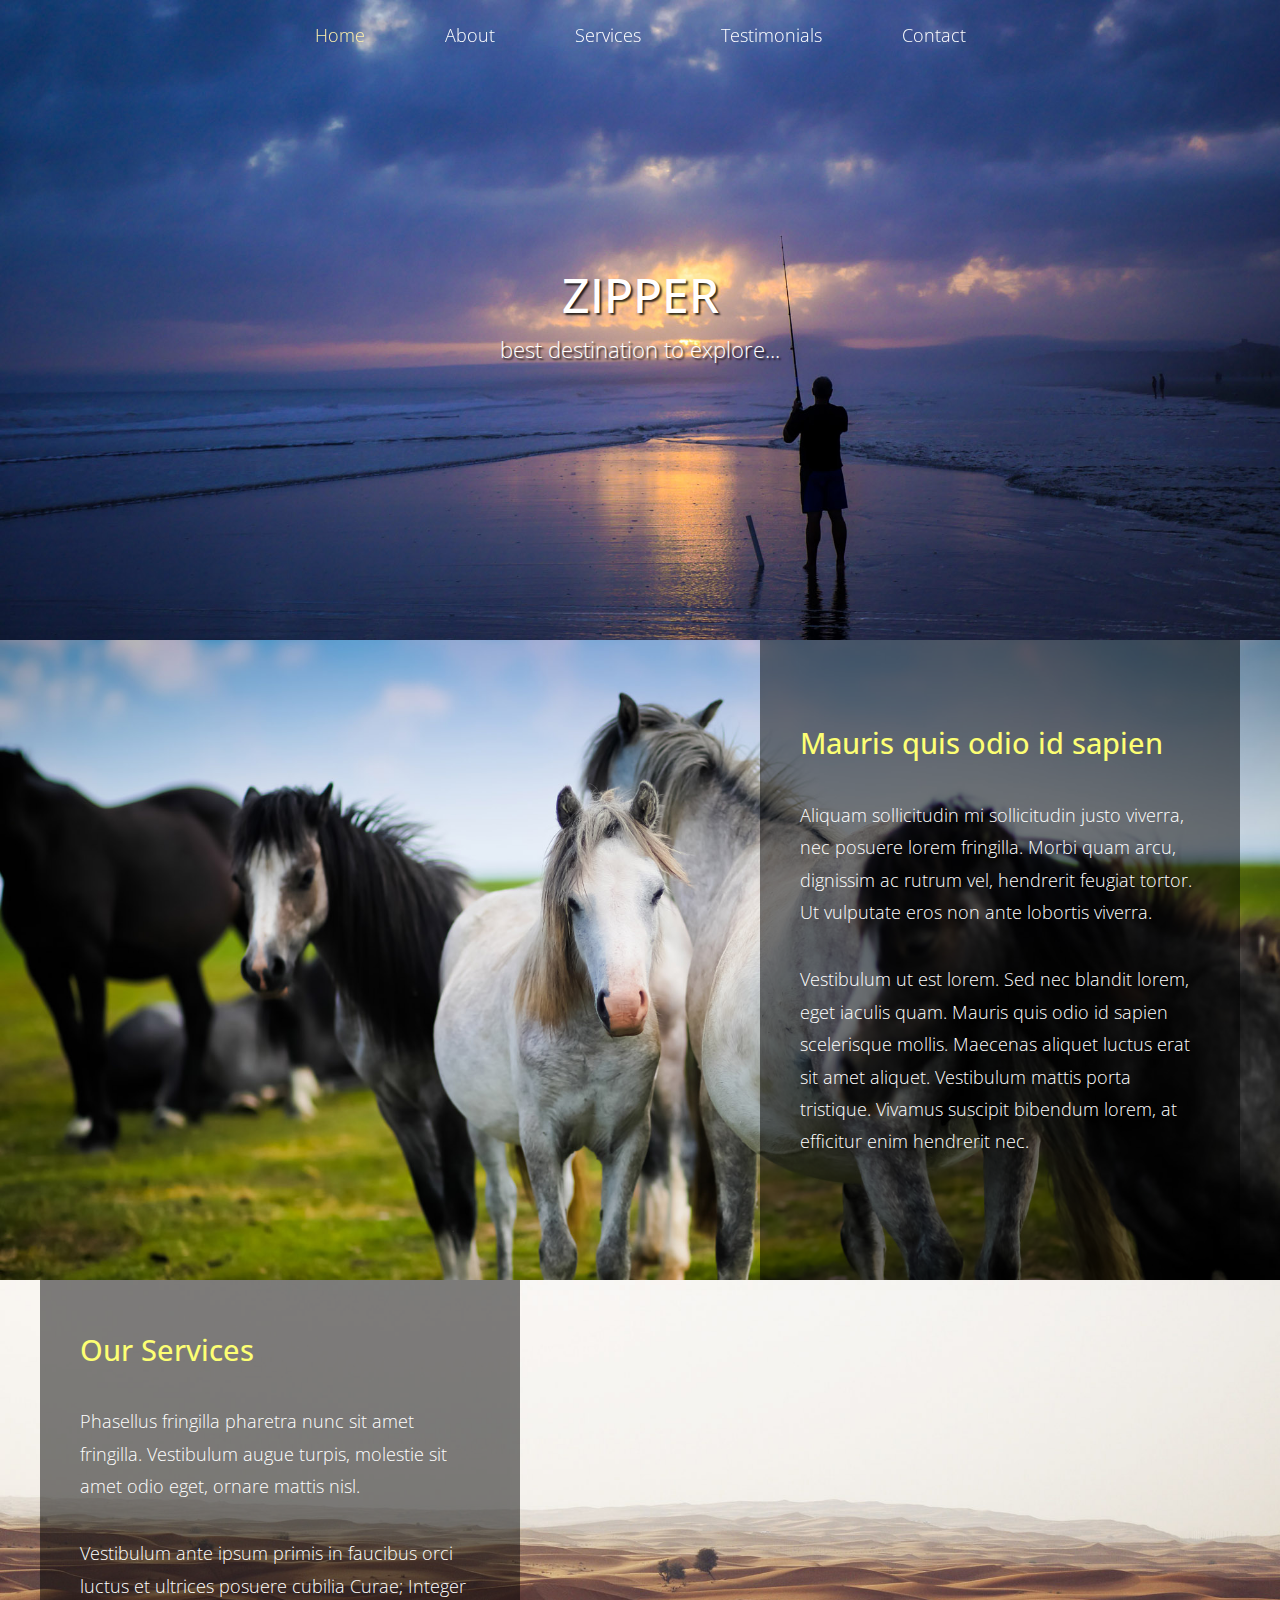
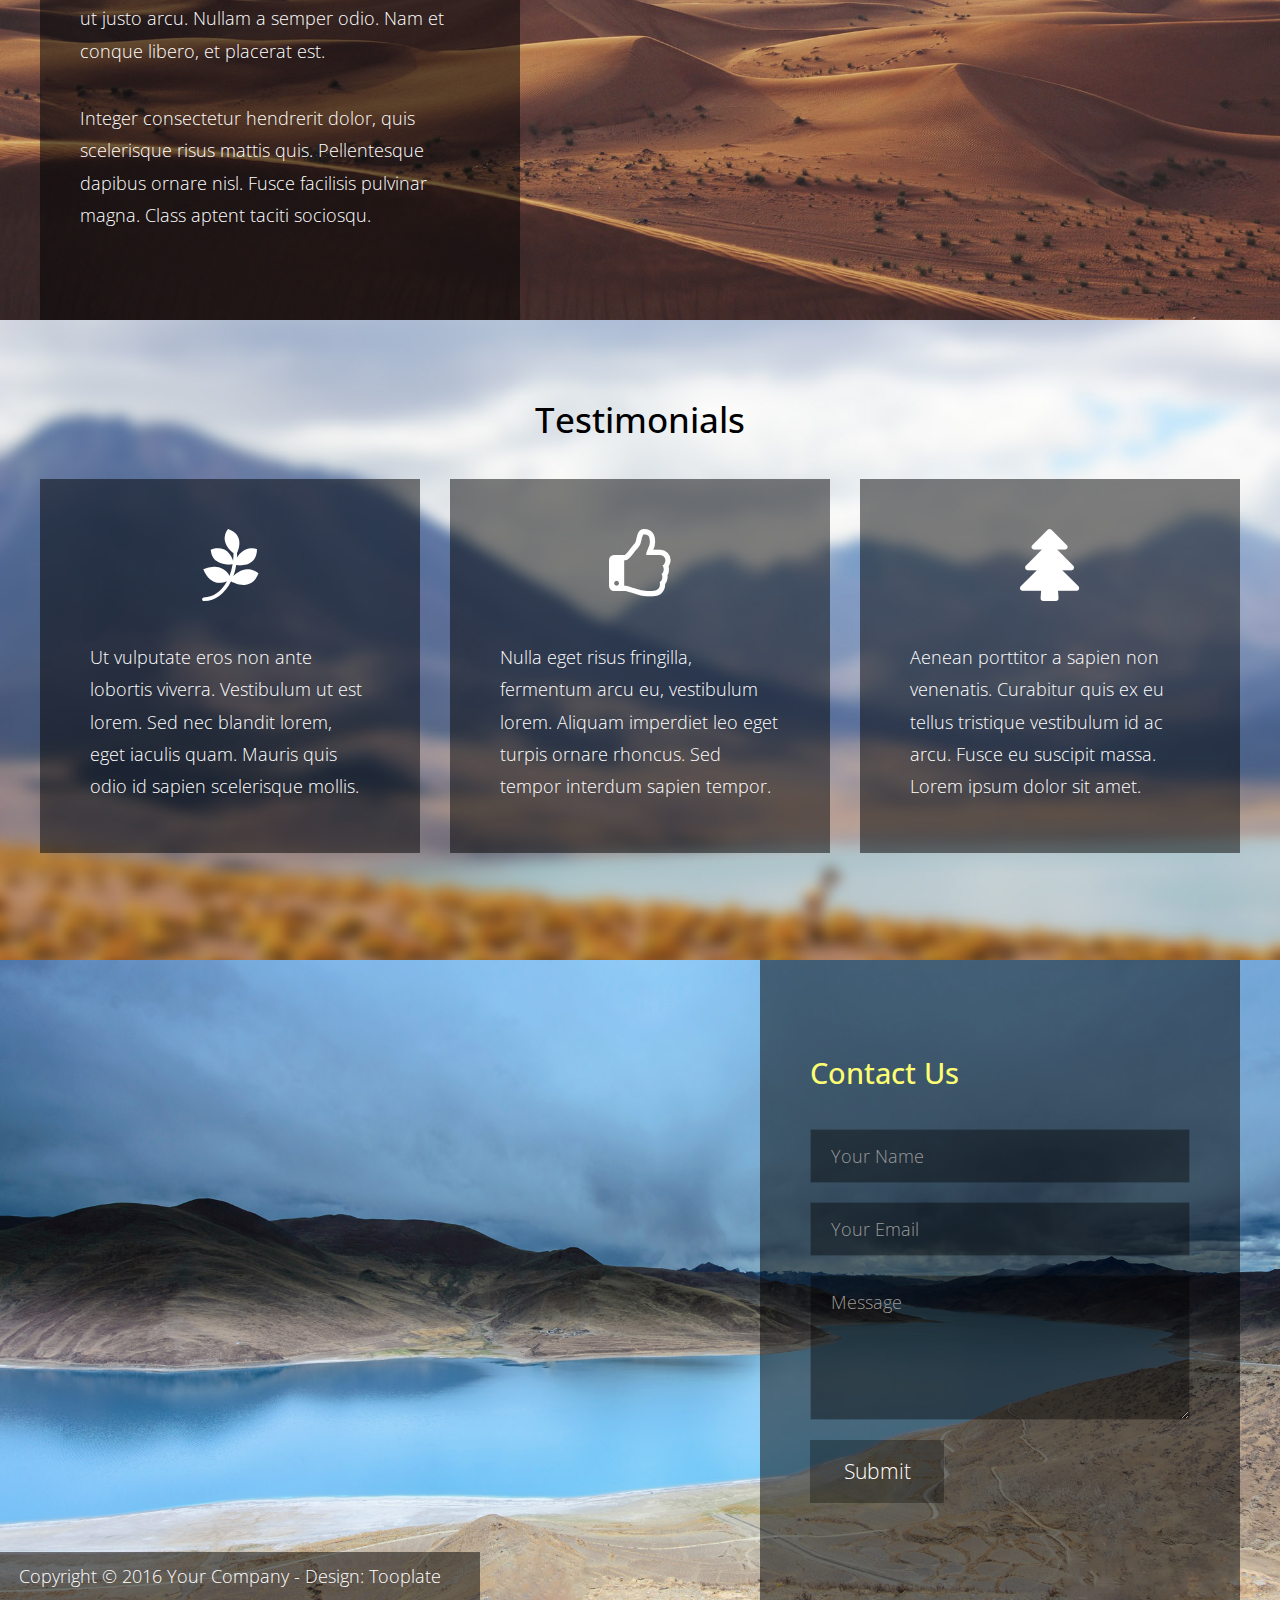
<file: Desktop/projectlibrary/2084_zipper/index.html>
<!DOCTYPE html>
<html lang="en">
<head>
    <meta charset="utf-8">
    <meta http-equiv="X-UA-Compatible" content="IE=edge">
    <meta name="viewport" content="width=device-width, initial-scale=1">

    <title>Zipper - Responsive HTML Template</title>
<!--

Template 2084 Zipper

http://www.tooplate.com/view/2084-zipper

-->
    <!-- load stylesheets -->
    <link rel="stylesheet" href="https://fonts.googleapis.com/css?family=Open+Sans:300,400">  <!-- Google web font "Open Sans" -->
    <link rel="stylesheet" href="font-awesome-4.7.0/css/font-awesome.min.css">                <!-- Font Awesome -->
    <link rel="stylesheet" href="css/bootstrap.min.css">                                      <!-- Bootstrap style -->
    <link rel="stylesheet" href="css/tooplate-style.css">                                   <!-- Templatemo style -->

    <!-- HTML5 shim and Respond.js for IE8 support of HTML5 elements and media queries -->
    <!-- WARNING: Respond.js doesn't work if you view the page via file:// -->
        <!--[if lt IE 9]>
          <script src="https://oss.maxcdn.com/html5shiv/3.7.2/html5shiv.min.js"></script>
          <script src="https://oss.maxcdn.com/respond/1.4.2/respond.min.js"></script>
          <![endif]-->
</head>

    <body>

        <div class="container-fluid">
            <!-- Navigation -->        
            <div class="tm-nav">
                <nav class="navbar">

                    <button class="navbar-toggler hidden-md-up" type="button" data-toggle="collapse" data-target="#tmNavbar"></button> <!-- &#9776; ☰ -->
                    <div class="collapse navbar-toggleable-sm text-xs-center tm-navbar" id="tmNavbar">
                        <ul class="nav navbar-nav">
                            <li class="nav-item active selected">
                                <a class="nav-link current" href="#home">Home <span class="sr-only">(current)</span></a>
                            </li>
                            <li class="nav-item">
                                <a class="nav-link" href="#about">About</a>
                            </li>
                            <li class="nav-item">
                                <a class="nav-link" href="#services">Services</a>
                            </li>
                            <li class="nav-item">
                                <a class="nav-link" href="#testimonials">Testimonials</a>
                            </li>
                            <li class="nav-item">
                                <a class="nav-link" href="#contact">Contact</a>
                            </li>
                        </ul>
                    </div>
                </nav>
            </div>
            
            <section class="tm-section tm-section-home tm-flex-center" id="home">                
                
                <div class="tm-hero">
                    <div class="row">
                        <div class="col-lg-12">
                            <h1 class="text-uppercase tm-hero-title">Zipper</h1>
                            <p class="tm-hero-subtitle">best destination to explore...</p>
                        </div>
                    </div>
                </div>                

            </section>
            
            <!-- Section 2 -->
            <section class="tm-section tm-section-about" id="about">

                <div class="tm-page-content-width">
                    <div class="tm-bg-black-translucent tm-content-box tm-content-box-right tm-flex-center">
                        <div class="tm-content-box-inner">
                            <h2 class="tm-section-title">Mauris quis odio id sapien</h2>
                            <p>Aliquam sollicitudin mi sollicitudin justo viverra, nec posuere lorem fringilla. Morbi quam arcu, dignissim ac rutrum vel, hendrerit feugiat tortor. Ut vulputate eros non ante lobortis viverra.</p>
                            <p>Vestibulum ut est lorem. Sed nec blandit lorem, eget iaculis quam. Mauris quis odio id sapien scelerisque mollis. Maecenas aliquet luctus erat sit amet aliquet. Vestibulum mattis porta tristique. Vivamus suscipit bibendum lorem, at efficitur enim hendrerit nec.</p>   
                        </div>                        
                    </div>                    
                </div>
                
            </section>
            
            <!-- Section 3 -->
            <section class="tm-section tm-section-services" id="services">

                <div class="tm-page-content-width">
                    <div class="tm-bg-black-translucent tm-content-box tm-flex-center">
                        <div class="tm-content-box-inner">
                            <h2 class="tm-section-title">Our Services</h2>
                            <p>Phasellus fringilla pharetra nunc sit amet fringilla. Vestibulum augue turpis, molestie sit amet odio eget, ornare mattis nisl.</p>
                            <p>Vestibulum ante ipsum primis in faucibus orci luctus et ultrices posuere cubilia Curae; Integer ut justo arcu. Nullam a semper odio. Nam et conque libero, et placerat est.</p>
                            <p>Integer consectetur hendrerit dolor, quis scelerisque risus mattis quis. Pellentesque dapibus ornare nisl. Fusce facilisis pulvinar magna. Class aptent taciti sociosqu.</p>
                        </div>                        
                    </div> 
                </div>                
            </section>

            <!-- Section 4 -->
            <section class="tm-section tm-section-testimonials" id="testimonials">
                <div class="tm-page-content-width">
                    <h2 class="tm-section-title tm-section-title-big text-xs-center tm-text-black">Testimonials</h2>
                    <div class="row">
                        <div class="tm-3-col-container">                                        
                            <div class="col-xs-12 col-sm-6 col-md-4 col-lg-4 tm-3-col-textbox">
                                <div class="text-xs-left tm-textbox tm-textbox-padding tm-bg-black-translucent tm-3-col-textbox-inner">
                                    <i class="fa fa-4x fa-pagelines tm-fa"></i>
                                                                               
                                    <p class="tm-text tm-margin-b-0">Ut vulputate eros non ante lobortis viverra. Vestibulum ut est lorem. Sed nec blandit lorem, eget iaculis quam. Mauris quis odio id sapien scelerisque mollis.</p>
                                </div>
                            </div>
                            <div class="col-xs-12 col-sm-6 col-md-4 col-lg-4 tm-3-col-textbox">
                                <div class="text-xs-left tm-textbox tm-textbox-padding tm-bg-black-translucent tm-3-col-textbox-inner">
                                    <i class="fa fa-4x fa-thumbs-o-up tm-fa"></i>
                                    
                                    <p class="tm-text tm-margin-b-0">Nulla eget risus fringilla, fermentum arcu eu, vestibulum lorem. Aliquam imperdiet leo eget turpis ornare rhoncus. Sed tempor interdum sapien tempor.</p>
                                </div>          
                            </div>
                            <div class="col-xs-12 col-sm-6 col-md-4 col-lg-4 tm-3-col-textbox">
                                <div class="text-xs-left tm-textbox tm-textbox-padding tm-bg-black-translucent tm-3-col-textbox-inner">
                                    <i class="fa fa-4x fa-tree tm-fa"></i>
                                    
                                    <p class="tm-text tm-margin-b-0">Aenean porttitor a sapien non venenatis. Curabitur quis ex eu tellus tristique vestibulum id ac arcu. Fusce eu suscipit massa. Lorem ipsum dolor sit amet.</p>
                                </div>          
                            </div>                                        
                        </div>
                    </div>
                </div>                
            </section>

            <!-- Section 5 -->
            <section class="tm-section tm-section-contact" id="contact">
                <div class="tm-page-content-width">
                    <div class="tm-bg-black-translucent text-xs-left tm-textbox tm-2-col-textbox-2 tm-textbox-padding tm-textbox-padding-contact tm-content-box  tm-content-box-right">
                        <h2 class="tm-section-title">Contact Us</h2>
                        
                        <!-- contact form -->
                        <form action="index.html" method="post" class="tm-contact-form">

                            <div class="form-group">
                                <input type="text" id="contact_name" name="contact_name" class="form-control" placeholder="Your Name"  required/>
                            </div>
                
                            <div class="form-group">                                                        
                                <input type="email" id="contact_email" name="contact_email" class="form-control" placeholder="Your Email"  required/>
                            </div>                                                        
                            
                            <div class="form-group">
                                <textarea id="contact_message" name="contact_message" class="form-control" rows="5" placeholder="Message" required></textarea>
                            </div> 

                            <button type="submit" class="tm-submit-btn">Submit</button>  
                        
                        </form>  
                    </div>
                </div>
                <div class="tm-bg-black-translucent tm-copyright-div">
                    <p class="tm-copyright-text">Copyright &copy; 2016 Your Company - Design: Tooplate</p>
                </div>                
            </section>

        </div>
        
        <!-- load JS files -->
        <script src="js/jquery-1.11.3.min.js"></script>         <!-- jQuery (https://jquery.com/download/) -->
        <script src="https://www.atlasestateagents.co.uk/javascript/tether.min.js"></script> <!-- Tether for Bootstrap (http://stackoverflow.com/questions/34567939/how-to-fix-the-error-error-bootstrap-tooltips-require-tether-http-github-h) -->
        <script src="js/bootstrap.min.js"></script>             <!-- Bootstrap js (v4-alpha.getbootstrap.com/) -->
        <script src="js/jquery.singlePageNav.min.js"></script>  <!-- Single page nav (https://github.com/ChrisWojcik/single-page-nav) -->
        
        <script>     
          
            // Check scroll position and add/remove background to navbar
            function checkScrollPosition() {
                
                if($(window).width() < 767) {
                    $(".tm-nav").removeClass("scroll");
                    return;
                }

                if($(window).scrollTop() > 50) {
                  $(".tm-nav").addClass("scroll");
              } else {        
                  $(".tm-nav").removeClass("scroll");
              }
            }

            $(document).ready(function () {   
                // Single page nav
                $('.tm-nav').singlePageNav({
                    offset: 57,
                    filter: ':not(.external)',
                    updateHash: true        
                });

                checkScrollPosition();

                // navbar
                $('.navbar-toggle').click(function(){
                    $('.main-menu').toggleClass('show');
                });

                $('.main-menu a').click(function(){
                    $('.main-menu').removeClass('show');
                });
            });

            $(window).on("scroll", function() {
                checkScrollPosition();    
            });

            $('#tmNavbar a').click(function(){
                $('#tmNavbar').collapse('hide');
            });

        </script>             

</body>
</html>
</file>
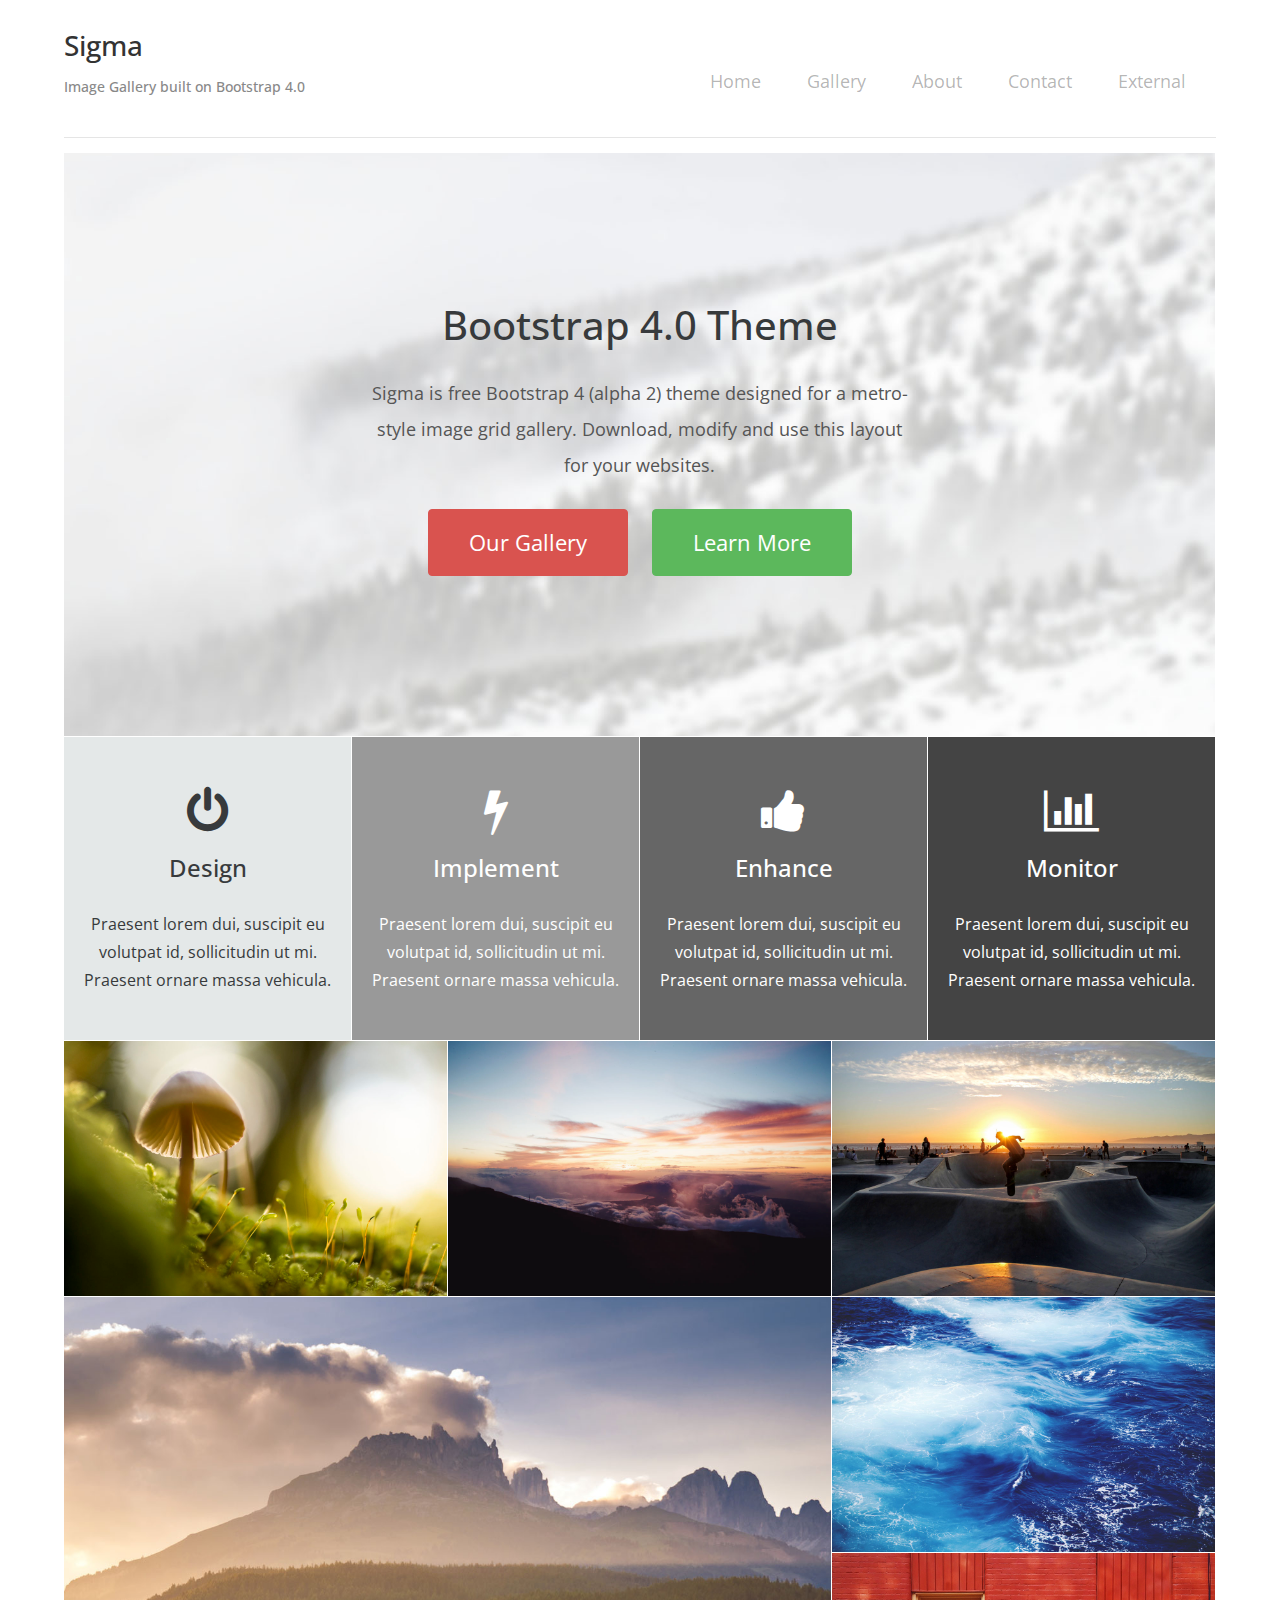
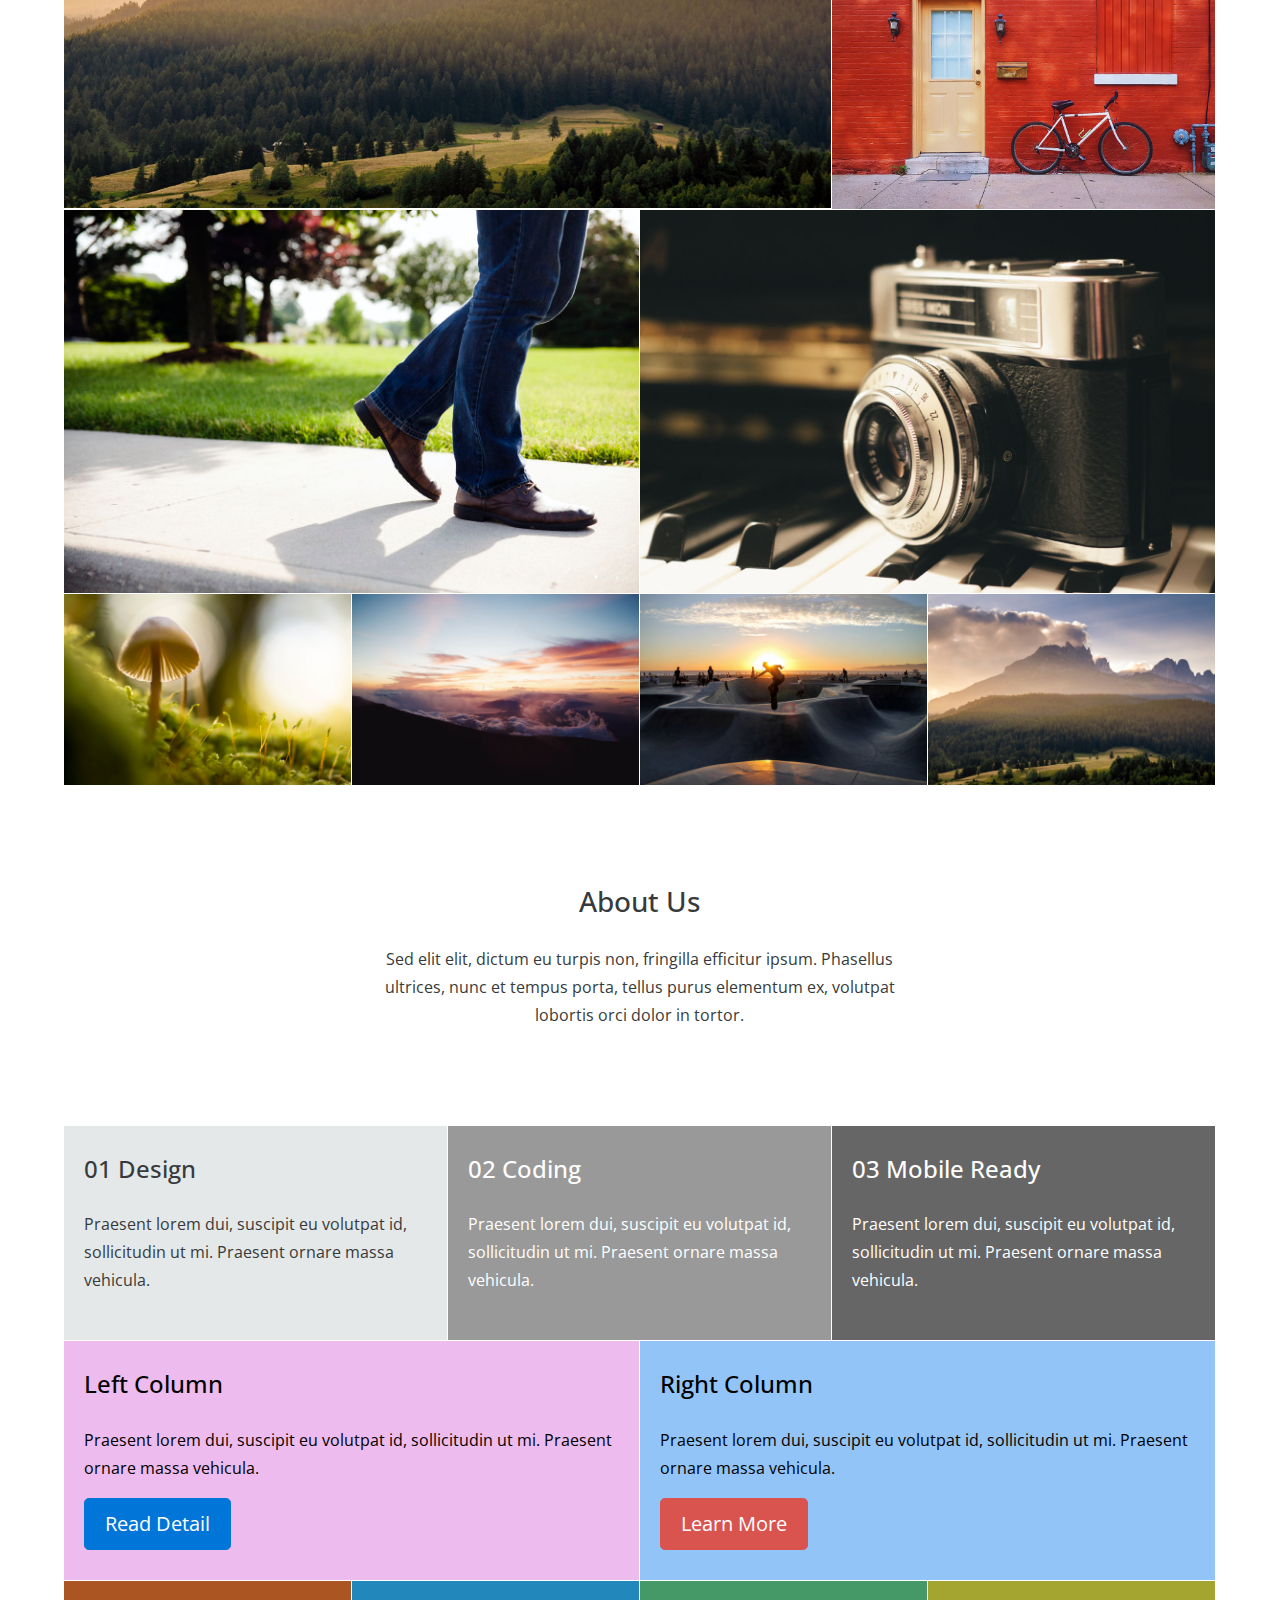
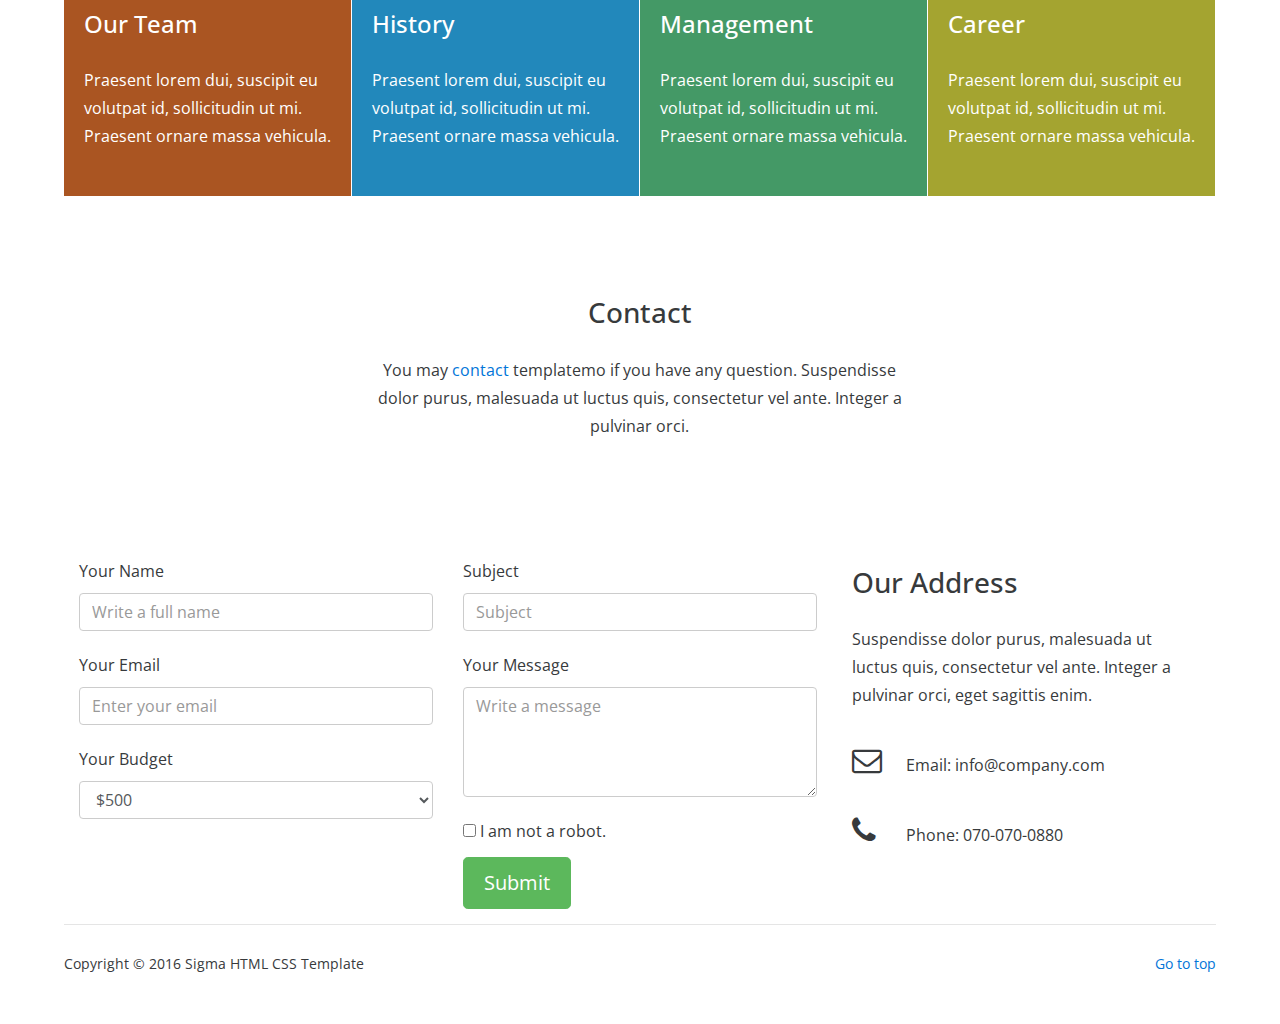
<file: Desktop/projectlibrary/templatemo_479_sigma 2/index.html>
<!DOCTYPE html>
<html lang="en">
<head>
    <meta charset="UTF-8">
    <meta http-equiv="X-UA-Compatible" content="IE=edge">
    <meta name="viewport" content="width=device-width, initial-scale=1.0">
    
    <link rel='stylesheet' type='text/css' href='https://fonts.googleapis.com/css?family=Open+Sans:300,400,600,700,400italic'>
    <link rel="stylesheet" type="text/css" href="css/bootstrap.min.css">
    <link rel="stylesheet" type="text/css" href="css/ekko-lightbox.min.css">
<!--    <link rel="stylesheet" type="text/css" href="css/ekko-lightbox-dark.css"> -->
    <link rel="stylesheet" type="text/css" href="font-awesome/css/font-awesome.min.css">
    <link rel="stylesheet" type="text/css" href="css/style.css">
<!--
Sigma Template
http://www.templatemo.com/tm-479-sigma
-->
    <title>Sigma - Free Bootstrap 4.0 Template</title>
</head>

<body>

<header id="top">

	<div class="container-fluid">
    
        <div class="row">
        
            <div class="col-lg-4 col-md-12 site-title">
                <h1>Sigma</h1>
                <h2>Image Gallery built on Bootstrap 4.0</h2>
                
            </div>
            
            <div class="col-lg-8 col-md-12 main-menu">
                
                <nav class="navbar navbar-light">
                  <ul class="nav navbar-nav single-page-nav">
                    <li class="nav-item">
                      <a class="nav-link" href="#home">Home <!-- <span class="sr-only">(current)</span> --></a>
                    </li>
                    <li class="nav-item">
                      <a class="nav-link" href="#gallery">Gallery</a>
                    </li>
                    <li class="nav-item">
                      <a class="nav-link" href="#about">About</a>
                    </li>
                    <li class="nav-item">
                      <a class="nav-link" href="#contact">Contact</a>
                    </li>
                    <li class="nav-item">
                      <a class="nav-link external" href="http://www.google.com/+templatemo" title="+templatemo page" target="_parent">External</a>
                    </li>
                  </ul>
                </nav>
              
            </div>
            
        </div>
        
        <div class="row">
            <div class="col-md-12">
            	<hr class="sigma-hr">
            </div>
        </div>

    </div>
    
</header>

<section id="home">

	<div class="container-fluid">

        <div class="row sigma-home single-page-nav">
        
        	<div class="col-md-offset-2 col-lg-offset-3 col-lg-6 col-md-8 col-sm-12 text-center">
            	<h1>Bootstrap 4.0 Theme</h1>
            	<p>Sigma is free Bootstrap 4 (alpha 2) theme designed for a metro-style image grid gallery. 
                Download, modify and use this layout for your websites.</p>
                <a href="#gallery" class="btn btn-danger sigma-start">Our Gallery</a>
                <a href="#about" class="btn btn-success sigma-start">Learn More</a>
            </div>
            
        </div>
        
        <div class="row">
        	<div class="sigma-content col-lg-3 col-md-6 sigma-bg-lightgray text-center">
            	<span class="sigma-icon fa fa-power-off"></span>
                <h2>Design</h2>
            	<p>Praesent lorem dui, suscipit eu volutpat id, sollicitudin ut mi. Praesent ornare massa vehicula.</p>
            </div>
            <div class="sigma-content col-lg-3 col-md-6 sigma-bg-gray text-center">
            	<span class="sigma-icon fa fa-bolt"></span>
            	<h2>Implement</h2>
            	<p>Praesent lorem dui, suscipit eu volutpat id, sollicitudin ut mi. Praesent ornare massa vehicula.</p>
            </div>
            <div class="sigma-content col-lg-3 col-md-6 sigma-bg-darkgray text-center">
            	<span class="sigma-icon fa fa-thumbs-up"></span>
            	<h2>Enhance</h2>
            	<p>Praesent lorem dui, suscipit eu volutpat id, sollicitudin ut mi. Praesent ornare massa vehicula.</p>
            </div>
            <div class="sigma-content col-lg-3 col-md-6 sigma-bg-black text-center">
            	<span class="sigma-icon fa fa-bar-chart"></span>
            	<h2>Monitor</h2>
            	<p>Praesent lorem dui, suscipit eu volutpat id, sollicitudin ut mi. Praesent ornare massa vehicula.</p>
            </div>
        </div>
        
	</div>
    
</section>

<section id="gallery">

	<div class="container-fluid">

        <div class="row">
        
			<a href="images/tm-sigma-01.jpg" data-toggle="lightbox" data-gallery="sigma-gallery" data-title="Image Title 01">
            <img src="images/tm-sigma-01.jpg" alt="Image 1" class="img-fluid sigmapad col-lg-4 col-md-6 col-sm-6"></a>

			<a href="images/tm-sigma-02.jpg" data-toggle="lightbox" data-gallery="sigma-gallery" data-title="Image Title 02"
            	data-footer="Lorem ipsum dolor sit amet, consectetur adipiscing elit. Pellentesque non nunc dictum.">
            <img src="images/tm-sigma-02.jpg" alt="Image 2" class="img-fluid sigmapad col-lg-4 col-md-6 col-sm-6"></a>

			<a href="images/tm-sigma-02.jpg" data-toggle="lightbox" data-gallery="sigma-gallery" data-title="Image Title 03">
			<img src="images/tm-sigma-03.jpg" alt="Image 3" class="img-fluid sigmapad col-lg-4 col-md-8 col-sm-12"></a>

			<a href="images/tm-sigma-04.jpg" data-toggle="lightbox" data-gallery="sigma-gallery" data-title="Image Title 04"
            	data-footer="Aenean et tortor nec odio tempor volutpat nec in dui. Etiam libero turpis, accumsan nec.">
			<img src="images/tm-sigma-04.jpg" alt="Image 4" class="img-fluid sigmapad col-lg-8 col-md-4 col-sm-6"></a>

			<a href="images/tm-sigma-05.jpg" data-toggle="lightbox" data-gallery="sigma-gallery" data-title="Image Title 05">
			<img src="images/tm-sigma-05.jpg" alt="Image 5" class="img-fluid sigmapad col-lg-4 col-md-4 col-sm-6"></a>
			
            <a href="images/tm-sigma-06.jpg" data-toggle="lightbox" data-gallery="sigma-gallery" data-title="Image Title 06">
            <img src="images/tm-sigma-06.jpg" alt="Image 6" class="img-fluid sigmapad col-lg-4" title="Bicycle"></a>
            

			<a href="images/tm-sigma-07.jpg" data-toggle="lightbox" data-gallery="sigma-gallery" data-title="Image Title 07">
			<img src="images/tm-sigma-07.jpg" alt="Image 7" class="img-fluid sigmapad col-sm-6" title="Walking"></a>

			<a href="images/tm-sigma-08.jpg" data-toggle="lightbox" data-gallery="sigma-gallery" data-title="Image Title 08">
			<img src="images/tm-sigma-08.jpg" alt="Image 8" class="img-fluid sigmapad col-sm-6" title="Camera"></a>
            
            <a href="images/tm-sigma-01.jpg" data-toggle="lightbox" data-gallery="sigma-gallery" data-title="Image Title 09">
			<img src="images/tm-sigma-01.jpg" alt="Image 9" class="img-fluid sigmapad col-lg-3 col-md-8 col-sm-12"></a>


			<a href="images/tm-sigma-02.jpg" data-toggle="lightbox" data-gallery="sigma-gallery" data-title="Image Title 10">
			<img src="images/tm-sigma-02.jpg" alt="Image 10" class="img-fluid sigmapad col-lg-3 col-md-4 col-sm-6"></a>

			<a href="images/tm-sigma-03.jpg" data-toggle="lightbox" data-gallery="sigma-gallery" data-title="Image Title 11">
			<img src="images/tm-sigma-03.jpg" alt="Image 11" class="img-fluid sigmapad col-lg-3 col-md-4 col-sm-6"></a>

			<a href="images/tm-sigma-04.jpg" data-toggle="lightbox" data-gallery="sigma-gallery" data-title="Image Title 12">
			<img src="images/tm-sigma-04.jpg" alt="Image 12" class="img-fluid sigmapad col-lg-3 col-sm-12"></a>

        </div>
        
    </div>

</section>

<section id="about">

	<div class="container-fluid">
    
    	<div class="row sigma-section-header">
        	<div class="col-md-offset-2 col-lg-offset-3 col-lg-6 col-md-8 col-sm-12 text-center">
        		<h1>About Us</h1>
                <p>Sed elit elit, dictum eu turpis non, fringilla efficitur ipsum. Phasellus ultrices, nunc et tempus porta, tellus purus elementum ex, volutpat lobortis orci dolor in tortor.</p>
            </div>
        </div>

        <div class="row single-page-nav">
        
        	<div class="sigma-content col-lg-4 col-md-6 sigma-bg-lightgray">
            	<h2>01 Design</h2>
            	<p>Praesent lorem dui, suscipit eu volutpat id, sollicitudin ut mi. Praesent ornare massa vehicula.</p>
            </div>
            <div class="sigma-content col-lg-4 col-md-6 sigma-bg-gray">
            	<h2>02 Coding</h2>
            	<p>Praesent lorem dui, suscipit eu volutpat id, sollicitudin ut mi. Praesent ornare massa vehicula.</p>
            </div>
            <div class="sigma-content col-lg-4 col-md-12 sigma-bg-darkgray">
            	<h2>03 Mobile Ready</h2>
            	<p>Praesent lorem dui, suscipit eu volutpat id, sollicitudin ut mi. Praesent ornare massa vehicula.</p>
            </div>
        
        	<div class="sigma-content col-lg-6 col-md-6 sigma-bg-pink">
            	<h2>Left Column</h2>
            	<p>Praesent lorem dui, suscipit eu volutpat id, sollicitudin ut mi. Praesent ornare massa vehicula.</p>
                <a href="#about" class="btn btn-primary btn-lg">Read Detail</a>
            </div>
            <div class="sigma-content col-lg-6 col-md-6 sigma-bg-lightblue">
            	<h2>Right Column</h2>
            	<p>Praesent lorem dui, suscipit eu volutpat id, sollicitudin ut mi. Praesent ornare massa vehicula.</p>
                <a href="#contact" class="btn btn-danger btn-lg">Learn More</a>
            </div>
        
        	<div class="sigma-content col-lg-3 col-md-6 sigma-bg-red">
            	<h2>Our Team</h2>
            	<p>Praesent lorem dui, suscipit eu volutpat id, sollicitudin ut mi. Praesent ornare massa vehicula.</p>
            </div>
            <div class="sigma-content col-lg-3 col-md-6 sigma-bg-blue">
            	<h2>History</h2>
            	<p>Praesent lorem dui, suscipit eu volutpat id, sollicitudin ut mi. Praesent ornare massa vehicula.</p>
            </div>
            <div class="sigma-content col-lg-3 col-md-6 sigma-bg-green">
            	<h2>Management</h2>
            	<p>Praesent lorem dui, suscipit eu volutpat id, sollicitudin ut mi. Praesent ornare massa vehicula.</p>
            </div>
            <div class="sigma-content col-lg-3 col-md-6 sigma-bg-yellow">
            	<h2>Career</h2>
            	<p>Praesent lorem dui, suscipit eu volutpat id, sollicitudin ut mi. Praesent ornare massa vehicula.</p>
            </div> 
            
        </div>
        
	</div>
    
</section>
            
<section id="contact">

	<div class="container-fluid">

        <div class="row sigma-section-header">
        	<div class="col-md-offset-2 col-lg-offset-3 col-lg-6 col-md-8 col-sm-12 text-center">
        		<h1>Contact</h1>
                <p>You may <a rel="nofollow" href="http://www.templatemo.com/contact" target="_parent">contact</a> templatemo if you have any question. Suspendisse dolor purus, malesuada ut luctus quis, consectetur vel ante. Integer a pulvinar orci.</p>
            </div>
        </div>
        
        <div class="row">
            <div class="sigmano col-lg-8 col-md-12">
                
                <form action="#contact" method="post" id="contact-form">
                <div class="col-md-6">
               		<fieldset class="form-group">
                        <label for="name">Your Name</label>
                        <input type="text" class="form-control" id="name" placeholder="Write a full name">
                  	</fieldset>
                  
                  	<fieldset class="form-group">
                    	<label for="email">Your Email</label>
                    	<input type="email" class="form-control" id="email" placeholder="Enter your email">
                    	
                  	</fieldset>
                    
                    <fieldset class="form-group">
                    	<label for="budget">Your Budget</label>
                    	<select class="form-control" id="budget">
                      		<option>$500</option>
                      		<option>$1,000</option>
                      		<option>$1,500</option>
                      		<option>$2,000</option>
                    	</select>
                  	</fieldset>
                </div> 
                <div class="col-md-6">
                 
                 	<fieldset class="form-group">
                        <label for="subject">Subject</label>
                        <input type="text" class="form-control" id="subject" placeholder="Subject">
                  	</fieldset>
                    
                  	<fieldset class="form-group">
                    	<label for="message">Your Message</label>
                    	<textarea class="form-control" id="message" rows="4" placeholder="Write a message"></textarea>
                  	</fieldset>
                  
                  	<div class="checkbox">
                    	<label>
                      		<input type="checkbox"> I am not a robot.
                    	</label>
                  	</div>
                  
                  	<button type="submit" class="btn btn-success btn-lg">Submit</button>
                </div>  
            	</form>
                
            </div>
            
			<div class="sigma-content col-lg-4 col-md-12">
        		<h3>Our Address</h3>
                <p>Suspendisse dolor purus, malesuada ut luctus quis, consectetur vel ante. 
                Integer a pulvinar orci, eget sagittis enim.</p>
          		<p><span class="contact-icon fa fa-envelope-o"></span> Email: info@company.com</p>
                <p><span class="contact-icon fa fa-phone"></span> Phone: 070-070-0880</p>
            </div>
        </div>
        
	</div>
    
</section>

<footer>

	<div class="container-fluid">
    
    	<div class="row">
            <div class="col-md-12">
            	<hr class="sigma-hr">
            </div>
        </div>

        <div class="row">
        	<div class="sigma-copyright col-lg-8">
            	<p>Copyright © 2016 Sigma HTML CSS Template</p>
            </div>
            
            <div class="sigma-copyright col-lg-4 single-page-nav text-right">
            	<p><a href="#top">Go to top</a></p>
            </div>
        </div>
        
    </div>   

</footer>

		<script src="js/jquery.min.js"></script>
		<script src="js/bootstrap.min.js"></script>
        <script src="js/ekko-lightbox.min.js"></script>
        <script src="js/jquery.singlePageNav.min.js"></script>
        <script>

            // Prevent console.log from generating errors in IE for the purposes of the demo
            if ( ! window.console ) console = { log: function(){} };

            // The actual plugin
            $('.single-page-nav').singlePageNav({
                offset: $('.single-page-nav').outerHeight(),
                filter: ':not(.external)',
                updateHash: true,
                beforeStart: function() {
                    console.log('begin scrolling');
                },
                onComplete: function() {
                    console.log('done scrolling');
                }
            });
			
			$(document).ready(function ($) {

				// delegate calls to data-toggle="lightbox"
				$(document).delegate('*[data-toggle="lightbox"]', 'click', function(event) {
					event.preventDefault();
					return $(this).ekkoLightbox({
						always_show_close: true
					});
				});

			});
			
        </script>

</body>
</html>
</file>
<file: Desktop/Pioneer-Marketing-master/css/style.css>
html  {
  overflow-x: hidden;
}

body{
  background: #fff;
  font-family: 'lane_-_narrowregular', sans-serif;
  line-height: 30px;
}

@font-face {
  font-family: 'lane_-_narrowregular';
  src: url('../fonts/LANENAR_-webfont.eot');
  src: url('../fonts/LANENAR_-webfont.eot?#iefix') format('embedded-opentype'),
  url('../fonts/LANENAR_-webfont.woff') format('woff'),
  url('../fonts/LANENAR_-webfont.ttf') format('truetype'),
  url('../fonts/LANENAR_-webfont.svg#lane_-_narrowregular') format('svg');
  font-weight: normal;
  font-style: normal;
}

h1, p {
  font-family: 'Raleway', sans-serif;
  font-weight: 400;
}

h2,h3 {
  font-weight: bold;
}

hr {
  border-color: #f1ab86;
  margin: 0;
  opacity: 0.3;
}

img {
  max-width: 100%;
  height: auto;
  transition: all 0.3s ease-in;
}
img:hover {
  cursor: pointer;
  opacity: 0.5;
}

/* navigation */
.navbar-default {
  height: 100px;
  border: none;
  box-shadow: 0px 2px 8px 0px rgba(50, 50, 50, 0.08);
  margin: 0 !important;
}
.navbar-default .navbar-brand {
  background: /*#F1AB86;*/  #407595; 
  color: #97b1a6; 
  font-weight: 800;
  font-size: 3.2em;
  line-height: 50px;
  height: 100px;
  margin: 0;
  padding: 20px 20px 40px 20px;
  transition: all 0.4s ease-in-out;
  -webkit-transition: all 0.4s ease-in-out;
  -moz-transition: all 0.4s ease-in-out;
  -ms-transition: all 0.4s ease-in-out;
}
.navbar-brand:hover, .navbar-brand:clicked {

  height: 100px;
}
.navbar-brand:hover {
  background-color:#698996 !important;
  color:#f1ab86 /* #97b1a6 */ !important;
}


/*   rgb(0, 122, 68);   */
.navbar-default .navbar-nav li a {
  border-right: 1px solid #f9f9f9;
  color: #202020;
  font-weight: bold;
  padding-right: 40px;
  padding-left: 40px;
  line-height: 60px;

  transition: all 0.4s ease-in-out;
  -webkit-transition: all 0.4s ease-in-out;
  -moz-transition: all 0.4s ease-in-out;
  -ms-transition: all 0.4s ease-in-out;
}
.navbar-default .navbar-nav > li > a:clicked,
.navbar-default .navbar-nav > li > a:hover,
.navbar-default .navbar-nav > li > a:focus {
  color: #f1ab86;
}
.navbar-default .navbar-nav > .active > a,
.navbar-default .navbar-nav > .active > a:hover,
.navbar-default .navbar-nav > .active > a:focus {
  color: #f1ab86;
  background-color: transparent;
}
.navbar-default .navbar-toggle {
  border: none;
  padding-top: 30px;
}
.navbar-default .navbar-toggle .icon-bar {
  background: #dc5034;
  border-color: transparent;
}
.navbar-default .navbar-toggle:hover,
.navbar-default .navbar-toggle:focus { 
  background-color: transparent 
}

#home {
  position: relative;
  background-size: cover;
  background-position: center;
}

#parallax {
  background: url('../images/seattle_bus2.jpg')no-repeat;
  position: relative;
  min-height: 800px;
  padding-top: 220px;
  padding-bottom: 100px;
  background-attachment: fixed;
  background-position: center;
  background-repeat: no-repeat;
  background-size: cover;
}

#parallax2  {
  background: url('../images/pdad.gif')no-repeat;
  position: relative;
  min-height: 450px;
  background-attachment: fixed;
  background-position: center;
  background-repeat: no-repeat;
  background-size: cover;
}

.layer {
  background-color: #f2f3f7; 
  float:right;
  opacity: .95;
  width: 505px;
  height: 240px; 
}

.layer a:hover {
  color:#97b1a6;
}

.layer2 {
  background: transparent;
  opacity: .8;
  top: 0;
  left: 0;
  width: 100%;
  max-height: 235px;
  padding-top: 100px;
}
.layer2 h1 {
  color: #407595; /* #407076; */
  font-weight:400;
  font-size:4.5em;
}

.layer2 p {
  color: #407076;
  font-size: 3em;
}

#value {
  padding-top: 32%;
  padding-bottom: 28%;
  font-size: 6.5em;
  font-weight:800;
  color:#f1ab86;
}

.sigma-content {
  padding: 10% 40px;
  border-right: none;
  border-bottom: none;
  min-height: 280px;
  color: #f1ab86;
}

.sigma-content h2 {
  font-size: 6.5em;
  font-weight:800;
}
.sigma-content p {
  font-size: 2em;
}

#home h1 {
  color: #407595;
  font-weight: 800;
  padding-top: 4%;
  padding-left: 9%;
  padding-bottom: 5px;
  font-size: 30px;
}
#home h2 {
  line-height: 10px;
  padding-bottom: 2px;
  color: white;
}

#home h4 {
  color: #407595;
  padding-left: 9%;
  line-height: 1.5;
  font-size: 1.3em;
}

#home p {
  padding-left: 9%;
  font-size: 1.2em;
  padding-top:30px;
  font-weight: 800;

}
#home p:hover {
  text-decoration: none
}
#home a:link {
  text-decoration: none;
  padding-top:6%;
}

a {
  color: #F1AB86; 
  font-weight: 600;
}

a:hover {
  color: #57a773;
}

#home .btn {
  background: rgba(255, 255, 255, 0.6);
  border: 2px solid #444;
  border-radius: 0px;
  opacity: 1;
  color: #444;
  font-family: 'Raleway', sans-serif;
  font-weight: bold;
  font-size: 16px;
  padding-top: 14px;
  width: 200px;
  padding: 20px;
  margin-top: 20px;
  transition: all 0.4s ease-in-out;
  -webkit-transition: all 0.4s ease-in-out;
  -moz-transition: all 0.4s ease-in-out;
  -ms-transition: all 0.4s ease-in-out;
}
#home .btn:hover {
  background: #dc5034;
  border-color: transparent;
  color: #fff;
}

#service {
  padding-top: 100px;
  padding-bottom: 80px;
  text-align: center;
}


#service h2 {
  display: inline-block;
  vertical-align: center;
  padding: 20px;
}
#service .fa {
  border-top: 3px solid #f1ab86;
  border-bottom: 3px solid #dc5034;
  border-radius: 50%;
  font-size: 32px;
  color: #dc5034;
  text-align: center;
  vertical-align: middle;
  margin-top: 50px;
  margin-bottom: 15px;
  padding: 40px;
}
.blogBlurb {
  text-indent: 5px;
  padding-top: 14px;
  padding-bottom: 20px;
  text-align: left;
}

#about h2 {
  display: inline-block;
  font-size:6.5em;
  padding: 10px 20px 10px 10px;
}
#about .col-md-12 {
  text-align: center;
  padding-bottom: 60px;
}
#about img {
  border: 1px solid #666;
  margin-bottom: 10px;  
}
#about h4 {
  padding-bottom: 10px;
}
.about {
  width: 100%;
  padding-top: 80px;
  padding-bottom: 80px;
  background-color:#c7c3bc
}



/* team section */
#team {
  padding-top: 60px;
  padding-bottom: 100px;
}
#team h2 {
  display: inline-block;
  padding: 5px 10px 10px 20px;
}
#team h4 {
  padding-bottom: 40px;
}
#team .col-md-12 {
  text-align: center;
  padding-bottom: 60px;
}
#team img {
  border: 1px solid #666;
  padding: 15px;
}

.blogClick {
  color: #1abc9c;
  font-weight: 800;
}

/* news section */
#news {
  text-align: center;
  padding-top: 75px; /* used to be 80px */
  padding-bottom: 60px;
  background-color: rgb(242, 243, 247);
}
#news2 {
  text-align: center;
  padding-top: 80px; 
  background-color: white;
}

#news2:nth-child(1) {
  padding-top: 0px;
  background-color: rgb(242, 243, 247); 

}

#news2 {
  background-color:white;
  position: relative;
  background-position: center;
  background-repeat: no-repeat;
  background-size: cover;
}

#news2 h1 {
  font-size: 30px;
  margin-top: -6px;
  margin-bottom: 1pc;
  color: #407595;
}

#news h2 {
  display: inline-block;
  padding: 5px 5px 5px 5px;
  font-size: 22px;
  color: #F1AB86;
}


#news2 h4 {
  color: #407595;
}

#news p {
  color: #407595;
  font-size:1.2em;
}

#news2 h2 {
  display: inline-block;
  padding: 5px 5px 5px 5px;
  font-size: 2em;
  color: #f1ab86;
}



.bar {
  width: 100%;
  height: 150px;
  background-color: #1abc9c;
  margin-top: 75px;
  margin-bottom: 0px;
}

/* ---------- Quote Section ---------- */
.quotebar {
  width: 100%;
  height: 450px;
  background: url('../images/quote-background-gr1.gif')no-repeat center center;  
  background-size: cover;
  background-attachment: fixed;
  background-position: center;
  background-repeat: no-repeat;
  background-size: cover;
}
.quote-icon {
  width: 10%;
  height:10%;
  margin-left: 45%;
  margin-top: 6%;

}

#quote {
  position: relative;
  width: 100%;
  height: 100px;
  color: rgb(242, 243, 247);
  font-family: 'Open Sans', sans-serif;
  text-align: center;
  margin-top: 2%;
  font-size: 1.2em;  
  font-weight: 400; 
  padding-bottom: 14%;

}
.togglButtons {
  position: relative;
  width: 100%;
  text-align: center;
  border: none;
  padding-bottom:5%;
}


div button {
  border:none;
  background-color: #f1ab86;
  width: 34px;   
  height:8px;    
  margin-right:5px;
  margin-left:5px;
  border-radius:20px;
}
div button:hover {
  background-color: #f2f3f7;
  text-decoration: none;
}

div button:active {
  background-color: #f2f3f7;
  text-decoration: none;
}
div button:focus {
  background-color: #f2f3f7;
  text-decoration: none;
}
/* use this because Chrome will apply highlighting to 
other elements such as DIV's used as modals */
*:focus {
  outline: 0;
}
/* ---------- Quote Section ---------- */
/* FILTER CSS */
.filter-wrapper {
  width: 100%;
  margin: 0 0 24px 0;
  overflow: hidden;
  text-align: center;
}
.filter-wrapper li {
  display: inline-block;
  margin: 4px;
}
.filter-wrapper li a {
  color: #999999;
  font-size: 16px;
  font-family: 'lane_-_narrowregular', sans-serif;
  font-weight: bold;
  padding: 8px 17px;
  display: block;
  text-decoration: none;
  transition: all 0.4s ease-in-out;
  -webkit-transition: all 0.4s ease-in-out;
  -moz-transition: all 0.4s ease-in-out;
  -ms-transition: all 0.4s ease-in-out;
}
.filter-wrapper li a.selected,
.filter-wrapper li a:focus,
.filter-wrapper li a:hover {
  background: #f1ab86;
  border-color: transparent;
  color: #ffffff;
}

/* ISOTOPE BOX CSS */
.iso-box-section {
  width: 100%;
}
.iso-box-wrapper {
  width: 100%;
  padding: 0;
  clear: both;
  position: relative;
}
.iso-box {
  position: relative;
  min-height: 50px;
  float: left;
  overflow: hidden;
  margin-bottom: 20px;
}
.iso-box > a {
  display: block;
  width: 100%;
  height: 100%;
  overflow: hidden;
}
.iso-box > a {
  display: block;
  width: 100%;
  height: 100%;
  overflow: hidden;
}
.fluid-img {
  width: 100%;
  display: block;
}


/* contact section */
#contact {
  padding-top: 40px;
  padding-bottom: 40px;
  text-align: center;
  background-size: contain;
/*
background: url('../images/ps.jpg')no-repeat;
background-size:cover;
*/
background-color:#97b1a6; 
}

#contact h2 {
  display: inline-block;
  padding: 0px 20px 10px 10px;
  font-size:3.5em;
  color: #407595;
  font-weight:900;
}
#contact h4 {
  font-size:1.5em;
  font-weight:900;
  margin-bottom: 2.5% !important;
  margin-top: 1% !important;
  color:white;
  width:50%;
  line-height:1.5;
  margin: 0 auto;
}
#contact .form-control {
  border: 2px solid #444;
  border-radius: 0px;
  box-shadow: none;
  font-family: 'Raleway', sans-serif;
  margin-bottom: 20px;
}
#contact .form-control:focus {
  opacity: 0.8;
  position: relative;
  bottom: 10px;
}
#contact input {
  height: 50px;
  align-content: right;
}
#contact input[type="submit"] {
  background: #698996; 
  border-color: transparent;
  color: #ffffff;
  transition: all 0.4s ease-in-out;
  -webkit-transition: all 0.4s ease-in-out;
  -moz-transition: all 0.4s ease-in-out;
  -ms-transition: all 0.4s ease-in-out;
}
#contact input[type="submit"]:hover {
  background: #F1AB86;
  border-color: transparent;
}
#contact p {
  padding-top: 10px;
}
.form-control::-moz-placeholder {
  color: #202020;
  opacity: 1;
}
.form-control:-ms-input-placeholder {
  color: #202020;
}
.form-control::-webkit-input-placeholder {
  color: #202020;
}

/* footer section */
#social {
  vertical-align: center;
  margin-left: 10%;
}

#social h2 {
  border-right: none;
  vertical-align: center;
}
footer {
  padding-top: 60px;
  padding-bottom: 60px;
  text-align: left;
}

footer h2 {
  border-bottom: 2px solid #444;
  padding-top: 20px;
  padding-bottom: 20px;
  margin-bottom: 40px;
  text-align: left;
  width: 90%;
}

footer .container .row h2 {
  border-right: none;
}

footer p {
  line-height: 20px;
}
footer span {
  font-weight: bold;
  padding-left: 20px;
}
.social-icons {
  padding: 0;
  margin: 0;
}
.social-icons li {
  display: inline-block;
  list-style: none;
}
.social-icons li a {
  background:#97b1a6; 
  color: #ffffff;
  text-decoration: none;
  font-size: 30px;
  width: 60px;
  height: 60px;
  line-height: 60px;
  text-align: center;
  vertical-align: middle;
  margin-right: 10px;
  transition: all 0.4s ease-in-out;
  -webkit-transition: all 0.4s ease-in-out;
  -moz-transition: all 0.4s ease-in-out;
  -ms-transition: all 0.4s ease-in-out;
}
.social-icons li a:hover {
  /*  background: #444;   */
  background-color: rgb(64, 117, 149) ;
}
/* copyright section */
.copyright {
  padding-top: 15px;
  padding-bottom: 15px;
  margin-left: -5%;
  text-align: center;
  color: /* rgb(64, 117, 149); */rgb(242, 243, 247);
  background-color: #698996;
  width:110%;
}
/* scrolltop section */
.go-top {
  background-color: #F1AB86;
  font-size: 26px;
  bottom: 2em;
  right: 2em;
  color: #FFF;
  display: none;
  position: fixed;
  text-decoration: none;
  width: 60px;
  height: 60px;
  line-height: 58px;
  text-align: center;
  transition: all 0.4s ease-in-out;
  -webkit-transition: all 0.4s ease-in-out;
  -moz-transition: all 0.4s ease-in-out;
  -ms-transition: all 0.4s ease-in-out;
}
.go-top:hover
{
  background-color: #97b1a6;
  color: #fff;
}

/* media 960 */
@media only screen and ( max-width: 980px ) {
  .navbar-default .navbar-nav li a {
    padding-right: 20px;
    padding-left: 40px;
    line-height: 30px;

  }
  .navbar-default {
    height:60px;
  }

  .navbar-brand {
    height:60px !important;
    font-size:2em !important;
    margin-bottom:5px !important;
    padding-top:10px !important;
  }

  #value {
    display:none;
  }

  .sigma-content {
    display:none;
  }

  .sigma-content h2 {
    display:none;
  }
  .sigma-content p {
    display:none;
  }

  .togglButtons {
    margin-top:200px;
  }

  .layer {
    width:70vw;
    height:90vw;
    margin-top:0px;
  }

  .layer h4 {
    margin-left:0px;
    width:60vw;
  }

  #home h4 {
    margin-right:20px;
  }

  #news h1 {
    font-size:1.5em;
  }

  .layer2 h1 {
    font-size: 4em;
    text-align:left;
  }

  #contact h4 {
    width:80%;
  }

  form {
    margin-top:40px;
  }

}

/* media 360 */
@media only screen and ( max-width: 360px ) {


}
</file>
<file: Desktop/projectlibrary/2075_digital_team/css/et-line-font.css>
@font-face {
	font-family: 'et-line';
	src:url('../fonts/et-line.eot');
	src:url('../fonts/et-line.eot?#iefix') format('embedded-opentype'),
		url('../fonts/et-line.woff') format('woff'),
		url('../fonts/et-line.ttf') format('truetype'),
		url('../fonts/et-line.svg#et-line') format('svg');
	font-weight: normal;
	font-style: normal;
}

/* Use the following CSS code if you want to use data attributes for inserting your icons */
[data-icon]:before {
	font-family: 'et-line';
	content: attr(data-icon);
	speak: none;
	font-size: 40px;
	font-weight: normal;
	font-variant: normal;
	text-transform: none;
	line-height: 1;
	-webkit-font-smoothing: antialiased;
	-moz-osx-font-smoothing: grayscale;
	display:inline-block;
}

/* Use the following CSS code if you want to have a class per icon */
/*
Instead of a list of all class selectors,
you can use the generic selector below, but it's slower:
[class*="icon-"] {
*/
.icon-mobile, .icon-laptop, .icon-desktop, .icon-tablet, .icon-phone, .icon-document, .icon-documents, .icon-search, .icon-clipboard, .icon-newspaper, .icon-notebook, .icon-book-open, .icon-browser, .icon-calendar, .icon-presentation, .icon-picture, .icon-pictures, .icon-video, .icon-camera, .icon-printer, .icon-toolbox, .icon-briefcase, .icon-wallet, .icon-gift, .icon-bargraph, .icon-grid, .icon-expand, .icon-focus, .icon-edit, .icon-adjustments, .icon-ribbon, .icon-hourglass, .icon-lock, .icon-megaphone, .icon-shield, .icon-trophy, .icon-flag, .icon-map, .icon-puzzle, .icon-basket, .icon-envelope, .icon-streetsign, .icon-telescope, .icon-gears, .icon-key, .icon-paperclip, .icon-attachment, .icon-pricetags, .icon-lightbulb, .icon-layers, .icon-pencil, .icon-tools, .icon-tools-2, .icon-scissors, .icon-paintbrush, .icon-magnifying-glass, .icon-circle-compass, .icon-linegraph, .icon-mic, .icon-strategy, .icon-beaker, .icon-caution, .icon-recycle, .icon-anchor, .icon-profile-male, .icon-profile-female, .icon-bike, .icon-wine, .icon-hotairballoon, .icon-globe, .icon-genius, .icon-map-pin, .icon-dial, .icon-chat, .icon-heart, .icon-cloud, .icon-upload, .icon-download, .icon-target, .icon-hazardous, .icon-piechart, .icon-speedometer, .icon-global, .icon-compass, .icon-lifesaver, .icon-clock, .icon-aperture, .icon-quote, .icon-scope, .icon-alarmclock, .icon-refresh, .icon-happy, .icon-sad, .icon-facebook, .icon-twitter, .icon-googleplus, .icon-rss, .icon-tumblr, .icon-linkedin, .icon-dribbble {
	font-family: 'et-line';
	speak: none;
	font-style: normal;
	font-weight: normal;
	font-variant: normal;
	text-transform: none;
	line-height: 1;
	-webkit-font-smoothing: antialiased;
	-moz-osx-font-smoothing: grayscale;
	display:inline-block;
}
.icon-mobile:before {
	content: "\e000";
}
.icon-laptop:before {
	content: "\e001";
}
.icon-desktop:before {
	content: "\e002";
}
.icon-tablet:before {
	content: "\e003";
}
.icon-phone:before {
	content: "\e004";
}
.icon-document:before {
	content: "\e005";
}
.icon-documents:before {
	content: "\e006";
}
.icon-search:before {
	content: "\e007";
}
.icon-clipboard:before {
	content: "\e008";
}
.icon-newspaper:before {
	content: "\e009";
}
.icon-notebook:before {
	content: "\e00a";
}
.icon-book-open:before {
	content: "\e00b";
}
.icon-browser:before {
	content: "\e00c";
}
.icon-calendar:before {
	content: "\e00d";
}
.icon-presentation:before {
	content: "\e00e";
}
.icon-picture:before {
	content: "\e00f";
}
.icon-pictures:before {
	content: "\e010";
}
.icon-video:before {
	content: "\e011";
}
.icon-camera:before {
	content: "\e012";
}
.icon-printer:before {
	content: "\e013";
}
.icon-toolbox:before {
	content: "\e014";
}
.icon-briefcase:before {
	content: "\e015";
}
.icon-wallet:before {
	content: "\e016";
}
.icon-gift:before {
	content: "\e017";
}
.icon-bargraph:before {
	content: "\e018";
}
.icon-grid:before {
	content: "\e019";
}
.icon-expand:before {
	content: "\e01a";
}
.icon-focus:before {
	content: "\e01b";
}
.icon-edit:before {
	content: "\e01c";
}
.icon-adjustments:before {
	content: "\e01d";
}
.icon-ribbon:before {
	content: "\e01e";
}
.icon-hourglass:before {
	content: "\e01f";
}
.icon-lock:before {
	content: "\e020";
}
.icon-megaphone:before {
	content: "\e021";
}
.icon-shield:before {
	content: "\e022";
}
.icon-trophy:before {
	content: "\e023";
}
.icon-flag:before {
	content: "\e024";
}
.icon-map:before {
	content: "\e025";
}
.icon-puzzle:before {
	content: "\e026";
}
.icon-basket:before {
	content: "\e027";
}
.icon-envelope:before {
	content: "\e028";
}
.icon-streetsign:before {
	content: "\e029";
}
.icon-telescope:before {
	content: "\e02a";
}
.icon-gears:before {
	content: "\e02b";
}
.icon-key:before {
	content: "\e02c";
}
.icon-paperclip:before {
	content: "\e02d";
}
.icon-attachment:before {
	content: "\e02e";
}
.icon-pricetags:before {
	content: "\e02f";
}
.icon-lightbulb:before {
	content: "\e030";
}
.icon-layers:before {
	content: "\e031";
}
.icon-pencil:before {
	content: "\e032";
}
.icon-tools:before {
	content: "\e033";
}
.icon-tools-2:before {
	content: "\e034";
}
.icon-scissors:before {
	content: "\e035";
}
.icon-paintbrush:before {
	content: "\e036";
}
.icon-magnifying-glass:before {
	content: "\e037";
}
.icon-circle-compass:before {
	content: "\e038";
}
.icon-linegraph:before {
	content: "\e039";
}
.icon-mic:before {
	content: "\e03a";
}
.icon-strategy:before {
	content: "\e03b";
}
.icon-beaker:before {
	content: "\e03c";
}
.icon-caution:before {
	content: "\e03d";
}
.icon-recycle:before {
	content: "\e03e";
}
.icon-anchor:before {
	content: "\e03f";
}
.icon-profile-male:before {
	content: "\e040";
}
.icon-profile-female:before {
	content: "\e041";
}
.icon-bike:before {
	content: "\e042";
}
.icon-wine:before {
	content: "\e043";
}
.icon-hotairballoon:before {
	content: "\e044";
}
.icon-globe:before {
	content: "\e045";
}
.icon-genius:before {
	content: "\e046";
}
.icon-map-pin:before {
	content: "\e047";
}
.icon-dial:before {
	content: "\e048";
}
.icon-chat:before {
	content: "\e049";
}
.icon-heart:before {
	content: "\e04a";
}
.icon-cloud:before {
	content: "\e04b";
}
.icon-upload:before {
	content: "\e04c";
}
.icon-download:before {
	content: "\e04d";
}
.icon-target:before {
	content: "\e04e";
}
.icon-hazardous:before {
	content: "\e04f";
}
.icon-piechart:before {
	content: "\e050";
}
.icon-speedometer:before {
	content: "\e051";
}
.icon-global:before {
	content: "\e052";
}
.icon-compass:before {
	content: "\e053";
}
.icon-lifesaver:before {
	content: "\e054";
}
.icon-clock:before {
	content: "\e055";
}
.icon-aperture:before {
	content: "\e056";
}
.icon-quote:before {
	content: "\e057";
}
.icon-scope:before {
	content: "\e058";
}
.icon-alarmclock:before {
	content: "\e059";
}
.icon-refresh:before {
	content: "\e05a";
}
.icon-happy:before {
	content: "\e05b";
}
.icon-sad:before {
	content: "\e05c";
}
.icon-facebook:before {
	content: "\e05d";
}
.icon-twitter:before {
	content: "\e05e";
}
.icon-googleplus:before {
	content: "\e05f";
}
.icon-rss:before {
	content: "\e060";
}
.icon-tumblr:before {
	content: "\e061";
}
.icon-linkedin:before {
	content: "\e062";
}
.icon-dribbble:before {
	content: "\e063";
}
</file>
<file: Desktop/projectlibrary/2075_digital_team/css/style.css>
/*

Template 2075 Digital Team

http://www.tooplate.com/view/2075-digital-team

*/

body {
    background: #ffffff;
    font-family: 'Roboto', sans-serif;
    font-weight: 400;
    position: relative;
  }


html, body {
     width: 100%;
     overflow-x: hidden;
  }

h1, h2, h3, h4 {
  font-weight: bold;
  letter-spacing: 2px;
}

.heading {
  font-size: 20px;
}
.subheading {
  font-size: 14px;
  font-weight: bold;
  padding-bottom: 60px;
}
.bold {
  font-weight: bold;
}

p {
  line-height: 28px;
  font-size: 15px;
}

a {
  outline: none !important;
}

hr {
  width: 180px;
  border-color: #CCC;
}

.section-title strong {
	color: #00C6D7;
  	font-size: 56px;
}

.section-title h1 {
	font-size: 24px;
}

.section-title {
  padding-bottom: 32px;
}

.medium-icon {
  font-size: 32px !important;
}

#work,#about, #team, 
#portfolio, #pricing, #contact {
   padding-top: 100px;
  padding-bottom: 100px;
}


/* ==========================================================================
preloader section
========================================================================== */
.preloader {
    position: fixed;
    top: 0;
    left: 0;
    width: 100%;
    height: 100%;
    z-index: 99999;
    display: -webkit-flex;
    display: -ms-flexbox;
    display: flex;
    -webkit-flex-flow: row nowrap;
        -ms-flex-flow: row nowrap;
            flex-flow: row nowrap;
    -webkit-justify-content: center;
        -ms-flex-pack: center;
            justify-content: center;
    -webkit-align-items: center;
        -ms-flex-align: center;
            align-items: center;
    background: none repeat scroll 0 0 #fff;
}
.sk-spinner-circle.sk-spinner {
  width: 22px;
  height: 22px;
  position: relative; }
.sk-spinner-circle .sk-circle {
  width: 100%;
  height: 100%;
  position: absolute;
  left: 0;
  top: 0; }
.sk-spinner-circle .sk-circle:before {
  content: '';
  display: block;
  margin: 0 auto;
  width: 20%;
  height: 20%;
  background-color: #00c6d7;
  border-radius: 100%;
  -webkit-animation: sk-circleBounceDelay 1.2s infinite ease-in-out;
          animation: sk-circleBounceDelay 1.2s infinite ease-in-out;
  /* Prevent first frame from flickering when animation starts */
  -webkit-animation-fill-mode: both;
          animation-fill-mode: both; }
.sk-spinner-circle .sk-circle2 {
  -webkit-transform: rotate(30deg);
          transform: rotate(30deg); }
.sk-spinner-circle .sk-circle3 {
  -webkit-transform: rotate(60deg);
          transform: rotate(60deg); }
.sk-spinner-circle .sk-circle4 {
  -webkit-transform: rotate(90deg);
          transform: rotate(90deg); }
.sk-spinner-circle .sk-circle5 {
  -webkit-transform: rotate(120deg);
          transform: rotate(120deg); }
.sk-spinner-circle .sk-circle6 {
  -webkit-transform: rotate(150deg);
          transform: rotate(150deg); }
.sk-spinner-circle .sk-circle7 {
  -webkit-transform: rotate(180deg);
          transform: rotate(180deg); }
.sk-spinner-circle .sk-circle8 {
  -webkit-transform: rotate(210deg);
          transform: rotate(210deg); }
.sk-spinner-circle .sk-circle9 {
  -webkit-transform: rotate(240deg);
          transform: rotate(240deg); }
.sk-spinner-circle .sk-circle10 {
  -webkit-transform: rotate(270deg);
          transform: rotate(270deg); }
.sk-spinner-circle .sk-circle11 {
  -webkit-transform: rotate(300deg);
          transform: rotate(300deg); }
.sk-spinner-circle .sk-circle12 {
  -webkit-transform: rotate(330deg);
          transform: rotate(330deg); }
.sk-spinner-circle .sk-circle2:before {
  -webkit-animation-delay: -1.1s;
          animation-delay: -1.1s; }
.sk-spinner-circle .sk-circle3:before {
  -webkit-animation-delay: -1s;
          animation-delay: -1s; }
.sk-spinner-circle .sk-circle4:before {
  -webkit-animation-delay: -0.9s;
          animation-delay: -0.9s; }
.sk-spinner-circle .sk-circle5:before {
  -webkit-animation-delay: -0.8s;
          animation-delay: -0.8s; }
.sk-spinner-circle .sk-circle6:before {
  -webkit-animation-delay: -0.7s;
          animation-delay: -0.7s; }
.sk-spinner-circle .sk-circle7:before {
  -webkit-animation-delay: -0.6s;
          animation-delay: -0.6s; }
.sk-spinner-circle .sk-circle8:before {
  -webkit-animation-delay: -0.5s;
          animation-delay: -0.5s; }
.sk-spinner-circle .sk-circle9:before {
  -webkit-animation-delay: -0.4s;
          animation-delay: -0.4s; }
.sk-spinner-circle .sk-circle10:before {
  -webkit-animation-delay: -0.3s;
          animation-delay: -0.3s; }
.sk-spinner-circle .sk-circle11:before {
  -webkit-animation-delay: -0.2s;
          animation-delay: -0.2s; }
.sk-spinner-circle .sk-circle12:before {
  -webkit-animation-delay: -0.1s;
          animation-delay: -0.1s; }

@-webkit-keyframes sk-circleBounceDelay {
  0%, 80%, 100% {
    -webkit-transform: scale(0);
            transform: scale(0); }

  40% {
    -webkit-transform: scale(1);
            transform: scale(1); } }

@keyframes sk-circleBounceDelay {
  0%, 80%, 100% {
    -webkit-transform: scale(0);
            transform: scale(0); }

  40% {
    -webkit-transform: scale(1);
            transform: scale(1); } }


/* ==========================================================================
navigation section
========================================================================== */
.custom-navbar {
    background: #4B4B4B;
    margin-bottom: 0;
}
.custom-navbar .navbar-brand  {
  color: #00c6d7;
  font-weight: 600;
  font-size: 24px;
}
.custom-navbar .navbar-brand .navbar-toggle {
    background: #00c6d7;
    padding: 4px 6px;
    font-size: 16px;
    color: #fff;
    }
.custom-navbar .nav li a {
    color: #ffffff;
    font-size: 14px;
    font-weight: 500;
    }
.custom-navbar .nav li a:hover {
  	background: transparent;
   color: #eeeeee;
}
.custom-navbar .nav > li > a:focus {
  background-color: transparent;
  color: #ffffff;
  outline: none;
}
.custom-navbar .nav li.active > a {
      color: #00c6d7;
    }
.custom-navbar .navbar-toggle {
        border: none;
        padding-top: 10px;
    }
.custom-navbar .navbar-toggle .icon-bar {
        background: #00c6d7;
        border-color: transparent;
    }
@media(min-width:768px){
    .custom-navbar {
            background: #4B4B4B;
            padding: 10px;
            border-bottom: 0;
            background: 0 0;
         }
    .custom-navbar.top-nav-collapse {
            padding: 8px;
            background: #4B4B4B;
        }
}


/* ==========================================================================
home section
========================================================================== */
#home {
  background-size: cover;
  background-position: center;
  color: #ffffff;
  display: -webkit-flex;
  display: -ms-flexbox;
  display: flex;
  -webkit-align-items: center;
  -ms-flex-align: center;
      align-items: center;
  height: 100vh;
  text-align: center;
}
#home h1 {
  font-size: 40px;
}
#home h3 {
  font-size: 14px;
}
#home hr {
  width: 240px;
}
#home .btn {
  background: transparent;
  border: 4px solid #ffffff;
  border-radius: 0;
  color: #ffffff;
  font-size: 15px;
  font-weight: bold;
  letter-spacing: 2px;
  padding: 12px 42px;
  margin-top: 40px;
  margin-right: 16px;
  transition: all 0.4s ease-in-out;
}
#home .btn:hover {
  background: #00c6d7;
  border-color: transparent;
}
#home .btn-danger {
  background: #00c6d7;
  border-color: transparent;
}
#home .btn-danger:hover {
	border: 4px solid #ffffff;
  	border-radius: 0;
	background: transparent;
  	color: #ffffff;
}

/* ==========================================================================
work section
========================================================================== */
#work {
    text-align: center;
}
#work .col-md-4 {
  padding: 28px;
  position: relative;
  transition: all 0.4s ease-in-out;
}
#work .col-md-4:hover {
  background-color: #ffffff;
  box-shadow: 0px 2px 8px 0px rgba(50, 50, 50, 0.20);
}
#work h3 {
  font-size: 18px;
}


/* ==========================================================================
about section
========================================================================== */
#about {
  background: #3B3B3B;
  color: #ffffff;
}
.nav-tabs {
  margin-top: 20px;
  border-bottom: 1px solid #606060;
}
.nav-tabs > li {
  float: left;
  margin-bottom: -1px;
}
.nav-tabs > li > a {
	display: block;
  	color: #ffffff;
  	font-size: 16px;
  	padding: 10px 20px;
  	border: 0;
  	border-radius: 0;
}
.nav-tabs > li > a:hover {
  background-color: transparent;
}
.nav-tabs > li.active > a,
.nav-tabs > li.active > a:hover,
.nav-tabs > li.active > a:focus {
  color: #00c6d7;
  cursor: default;
  background-color: transparent;
  border: 1px solid transparent;
  border-bottom-color: transparent;
}
.tab-content {
  padding-top: 20px;
}

.tab-content a {
	color: #0CC;
}

.tab-content a:hover, .tab-content a:link {
	color: #FF0;
	text-decoration: none;
}

/* ==========================================================================
team section
========================================================================== */
#team {
  text-align: center;
}
#team h3 {
  color: #00c6d7;
  font-size: 14px;
  font-weight: bold;
}
#team .col-md-3 {
  padding-top: 20px;
  padding-bottom: 20px;
}
#team .team-wrapper {
  overflow: hidden;
  position: relative;
}
#team .team-des {
  background-color: rgba(00,00,00,0.6);
  position: absolute;
  color: #ffffff;
  opacity: 0;
  max-width: 500px;
  width: 100%;
  height: 100%;
  text-align: center;
  vertical-align: middle;
  top: 0;
  left: 0;
  right: 0;
  bottom: 0;
  transition: all 0.4s ease-in-out;
  margin: 0 auto;
  display: -webkit-flex;
  display: -ms-flexbox;
  display: flex;
  -webkit-justify-content: center;
      -ms-flex-pack: center;
          justify-content: center;
  -webkit-align-items: center;
      -ms-flex-align: center;
          align-items: center;
  -webkit-flex-direction: column;
      -ms-flex-direction: column;
          flex-direction: column;
}
#team .team-des:hover {
 opacity: 1;
}
#team img {
  margin: 0 auto;
}

#team .social-icon li a {
  color: #fff;
}

#team .social-icon li a:hover {
  color: #00c6d7;
}

/* ==========================================================================
portfolio section
========================================================================== */
#portfolio {
  background-color: #f6f6f6;
  text-align: center;
  }
#portfolio .container {
  width: 100%;
  padding: 0;
  margin: 0;
}
#portfolio img {
  width: 100%;
  transition: all 0.4s ease-in-out;
}
#portfolio img:hover {
  opacity: 0.5;
}
/* FILTER CSS */
.filter-wrapper {
    width: 100%;
    margin: 40px 0 24px 0;
    overflow: hidden;
    text-align: center;
}
.filter-wrapper li {
    display: inline-block;
    margin: 4px;
}
.filter-wrapper li a {
    color: #999999;
    font-size: 13px;
    font-weight: bold;
    letter-spacing: 2px;
    text-transform: uppercase;
    padding: 8px 17px;
    display: block;
    text-decoration: none;
    transition: all 0.4s ease-in-out;
}
.filter-wrapper li .selected,
.filter-wrapper li a:focus,
.filter-wrapper li a:hover {
    color: #00c6d7;
    outline: none;
  }

/* ISOTOPE BOX CSS */
.iso-box-section {
    width: 100%;
}
.iso-box-wrapper {
    width: 100%;
    padding: 0;
    clear: both;
    position: relative;
}
.iso-box {
    position: relative;
    min-height: 50px;
    float: left;
    overflow: hidden;
    margin-bottom: 20px;
}
.iso-box > a {
    display: block;
    width: 100%;
    height: 100%;
    overflow: hidden;
}
.iso-box > a {
    display: block;
    width: 100%;
    height: 100%;
    overflow: hidden;
}
.fluid-img {
  width: 100%;
  display: block;
}

/* ==========================================================================
pricing section
========================================================================== */
#pricing {
  text-align: center;
}
#pricing h2 {
  font-size: 52px;
}
#pricing h3 {
  font-size: 16px;
}
#pricing .plan {
  box-shadow: 0px 2px 8px 0px rgba(50, 50, 50, 0.20);
  padding-top: 40px;
  padding-bottom: 80px;
  margin-bottom: 32px;
}
#pricing .plan span {
	font-size: 16px;
}
#pricing .plan .plan_title {
  font-weight: 300;
  letter-spacing: 2px;
  padding: 30px;
  margin-bottom: 20px;
}
#pricing .medium-icon {
  box-shadow: 0px 2px 8px 0px rgba(50, 50, 50, 0.20);
  border-radius: 50%;
  font-size: 52px;
  width: 120px;
  height: 120px;
  line-height: 120px;
  text-align: center;
  margin-bottom: 32px;
}
#pricing .plan ul {
  padding: 0px;
}
#pricing .plan ul li {
  display: block;
  font-weight: 500;
  padding: 12px 0px;
}
#pricing .plan .btn {
  border: none;
  border-radius: 0px;
  color: #ffffff;
  font-size: 16px;
  font-weight: bold;
  padding: 16px 60px;
  transition: all 0.4s ease-in-out;
  margin-top: 20px;
  text-transform: uppercase;
}
#pricing .plan-one .btn {
  background-color: #00c6d7;
}
#pricing .plan-two .btn {
  background-color: #ffa400;
}
#pricing .plan-three .btn {
  background-color: #009988;
}
#pricing .plan .btn:hover {
  background-color: #3B3B3B;
}


/* ==========================================================================
contact section
========================================================================== */
#contact {
  background: #3B3B3B url('../images/contact-bg.jpg') no-repeat center center;
  background-size: cover;
  color: #ffffff;
}
#contact h2 {
  padding-bottom: 20px;
}
#contact h3 {
  font-size: 16px;
  font-weight: bold;
  letter-spacing: 1px;
}
#contact .medium-icon {
  padding-top: 10px;
  padding-right: 10px;
}
#contact .contact-info div {
  padding-top: 14px;
  padding-bottom: 14px;
}
#contact form {
  padding-top: 60px;
}
#contact .form-control {
  border: 2px solid #ffffff;
  border-radius: 0;
  box-shadow: none;
  margin-top: 10px;
  margin-bottom: 10px;
  transition: all 0.4s ease-in-out;
}
#contact input {
  height: 40px;
}
#contact input[type="submit"] {
  background: #00c6d7;
  border: 3px solid #00c6d7;
  letter-spacing: 1px;
  margin-top: 18px;
  height: 50px;
  color: #ffffff;
}
#contact input[type="submit"]:hover {
  color: #000000;
}


/* ==========================================================================
footer section
========================================================================== */
footer {
  text-align: center;
  padding-top: 60px;
  padding-bottom: 60px;
}
footer p {
  padding-top: 20px;
}
.social-icon {
  padding: 0;
  margin: 0;
}
.social-icon li {
  list-style: none;
  display: inline-block;
  padding: 6px;
}
.social-icon li a {
  box-shadow: 0px 2px 8px 0px rgba(50, 50, 50, 0.09);
  color: #808080;
  font-size: 20px;
  width: 56px;
  height: 56px;
  line-height: 60px;
  text-align: center;
  text-decoration: none;
  transition: all 0.4s ease-in-out;
}
.social-icon li a:hover {
  color: #00c6d7;
}

@media screen and (min-width: 992px) {
  @-moz-document url-prefix() {
    #portfolio .col-lg-4,
    #portfolio .col-md-4 {
      width: 33.333%;
    }
  }    
}

/* ==========================================================================
media quires for mobile
========================================================================== */
@media (max-width: 440px) {
  #home {
    padding-top: 320px;
    padding-bottom: 320px;
  }
  #home h1 {
    font-size: 22px;
  }
  #home h3 {
    font-size: 12px;
  }
}
</file>
<file: Desktop/projectlibrary/2076_zentro/css/style.css>
/*

Template 2076 Zentro

http://www.tooplate.com/view/2076-zentro

*/

body
	{
		background: #ffffff;
    font-family: 'Roboto', sans-serif;
    font-weight: 400;
    position: relative;
	}

.heading {
  font-size: 22px;
  font-weight: 500;
}

.subheading {
  font-size: 16px;
  padding-bottom: 60px;
}

p {
  color: #848484;
  font-weight: 400;
  font-size: 16px;
  letter-spacing: 0.4px;
  line-height: 28px;
}

hr {
	border-top: 2px solid #828282;
	width: 120px;
}

#menu, #gallery, #team {
	padding-top: 100px;
	padding-bottom: 100px;
}
#menu, #contact {
  background: #f0f0f0;
}

.parallax-section {
  background-attachment: fixed !important;
  background-size: cover !important;
}

/* preloader section */
.preloader  {
        position: fixed;
        top: 0;
        left: 0;
        width: 100%;
        height: 100%;
        z-index: 99999;
        display: -webkit-flex;
        display: -ms-flexbox;
        display: flex;
        -webkit-flex-flow: row nowrap;
            -ms-flex-flow: row nowrap;
                flex-flow: row nowrap;
        -webkit-justify-content: center;
            -ms-flex-pack: center;
                justify-content: center;
        -webkit-align-items: center;
            -ms-flex-align: center;
                align-items: center;
        background: none repeat scroll 0 0 #fff;
    }
.sk-spinner-pulse {
  width: 40px;
  height: 40px;
  background-color: #F6D76B;
  border-radius: 100%;
  -webkit-animation: sk-pulseScaleOut 1s infinite ease-in-out;
          animation: sk-pulseScaleOut 1s infinite ease-in-out; }

@-webkit-keyframes sk-pulseScaleOut {
  0% {
    -webkit-transform: scale(0);
            transform: scale(0); }
  100% {
    -webkit-transform: scale(1);
            transform: scale(1);
    opacity: 0; } }

@keyframes sk-pulseScaleOut {
  0% {
    -webkit-transform: scale(0);
            transform: scale(0); }
  100% {
    -webkit-transform: scale(1);
            transform: scale(1);
    opacity: 0; } }


/* start navigation */
.navbar-default {
  background: #ffffff;
  box-shadow: 0px 2px 8px 0px rgba(50, 50, 50, 0.04);
  border: none;
  margin-bottom: 0;
}
.navbar-brand, .navbar-nav li a {
  line-height: 28px;
}
.navbar-default .navbar-brand  {
  color: #5C5C5C;
  font-size: 22px;
  font-weight: bold;
  letter-spacing: 2px;
}
.navbar-default .navbar-nav li a {
  font-size: 12px;
  letter-spacing: 1px;
}

/* home section */
#home {
  background: url('../images/home-bg.jpg') 50% 0 repeat-y fixed;
  -webkit-background-size: cover;
  background-size: cover;
  background-position: center;
  color: #ffffff;
  display: -webkit-box;
  display: -webkit-flex;
  display: -ms-flexbox;
  display: flex;
  -webkit-box-align: center;
  -webkit-align-items: center;
      -ms-flex-align: center;
          align-items: center;
  height: 100vh;
  text-align: center;
}
#home h1 {
  font-size: 20px;
  letter-spacing: 8px;
  font-style: normal;
  padding-top: 10px;
}
#home .btn {
  background: transparent;
  border-radius: 0;
  border: 3px solid #ffffff;
  color: #ffffff;
  font-weight: bold;
  letter-spacing: 2px;
  padding: 16px 42px;
  margin-top: 40px;
  transition: all 0.4s ease-in-out;
}
#home .btn:hover {
  background: #ffffff;
  color: #202020;
}

/* team section */
#team {
  text-align: center;
}
#team h3 {
  font-size: 18px;
  line-height: 4px;
}
#team h4 {
  color: #5C5C5C;
  padding-top: 24px;
}
#team .col-md-4 {
 padding-top: 42px;
}

/* menu section */
#menu h4 {
	line-height: 1.5;
}
#menu .col-md-8 {
  padding-bottom: 42px;
}
#menu .col-md-6 {
  padding-bottom: 18px;
}
#menu span {
  color: #5C5C5C;
}

/* gallery section */
#gallery {
  padding-top: 80px;
  padding-bottom: 80px;
}
#gallery .col-md-4 {
  padding-top: 52px;
}
#gallery img {
  width: 100%;
  padding-bottom: 18px;
}
#gallery .col-md-4 div {
  position: relative;
  bottom: 18px;
  padding-bottom: 12px;
}
#gallery h3 {
  font-size: 18px;
  line-height: 8px;
}

/* contact section */
#contact {
  padding-top: 80px;
  padding-bottom: 100px;
}
#contact .col-md-8 {
  margin-bottom: 32px;
}
#contact .form-control {
  background: #ffffff;
  border: none;
  border-radius: 0;
  box-shadow: none;
  margin-top: 10px;
  margin-bottom: 10px;
  transition: all 0.4s ease-in-out;
}
#contact .form-control:focus {
  border-color: #f9f9f9;
}
#contact input {
  height: 48px;
}
#contact input[type="submit"] {
  background: transparent;
  border: 2px solid #999;
  border-radius: 10px;
  letter-spacing: 2px;
  margin-top: 12px;
  height: 50px;
}
#contact input[type="submit"]:hover {
  background: #999;
  color: #ffffff;
}

/* footer section */
footer {
  background: url('../images/footer-bg.jpg') 50% 0 repeat-y fixed;
  -webkit-background-size: cover;
  background-size: cover;
  background-position: center;
  color: #ffffff;
  padding-top: 80px;
  padding-bottom: 80px;
}
footer h2 {
  padding-bottom: 14px;
}
footer h3 {
  padding-top: 8px;
}
footer p {
  color: #ffffff;
}
footer span {
  font-weight: bold;
  padding-left: 24px;
}
footer .ph, footer .address {
  padding-top: 12px;
  padding-bottom: 12px;
}
footer .fa {
  font-size: 12px;
  padding-right: 10px;
}

/* social icon */
.social-icon {
  padding: 0;
}
.social-icon li {
  list-style: none;
  display: inline-block;
  padding: 0;
}
.social-icon li a {
  background: #f0f0f0;
  border-radius: 50%;
  color: #5C5C5C;
  font-size: 16px;
  width: 48px;
  height: 48px;
  line-height: 48px;
  text-align: center;
  text-decoration: none;
  transition: all 0.4s ease-in-out;
  margin-top: 12px;
  margin-right: 16px;
  top: 0;
  position: relative;
  padding: 0;
}
.social-icon li a:hover {
  background: #F6D76B;
  top: 5px;
}

/* copyright section */
#copyright {
  background: #343434;
  color: #ffffff;
  padding-top: 80px;
  padding-bottom: 80px;
  text-align: center;
}
#copyright p {
  color: #ffffff;
}
#copyright a {
  color: #ffffff;
}
#copyright a:hover {
  color: #FF0;
}
</file>
<file: Desktop/projectlibrary/2077_modern_town/css/style.css>
/*

Template 2077 Modern Town

http://www.tooplate.com/view/2077-modern-town

*/

/* Body 
------------------------------------- */
body {
		background: #ffffff;
    font-family: 'Open Sans', sans-serif;
    font-weight: 400;
    position: relative;
}

html,body {
      width: 100%;
     overflow-x: hidden;
  }

.post-masonry img {
    width: 100%;
    display: block;
}

/* Typography
------------------------------------- */
h1,h2,h3,h4,h5 {
  font-weight: bold;
}

h1 {
  font-size: 62px;
  line-height: 72px;
}

h2 {
  color: #323232;
  font-size: 26px;
  line-height: 42px;
  letter-spacing: 1px;
  padding-bottom: 12px;
}

h3 {
  color: #ffa400;
  font-size: 16px;
  letter-spacing: 26px;
  letter-spacing: 2px;
}

h5 {
  color: #ffa400;
  line-height: 28px;
  letter-spacing: 2px;
}

p {
  font-size: 16px;
  letter-spacing: 0.9px;
  line-height: 32px;
}



/* All Section styles
------------------------------------- */
#testimonial, #blog, #counter, #contact {
   	padding-top: 120px;
  	padding-bottom: 120px;
}

#about h3 {
  	padding-bottom: 12px;
}

.parallax-section {
  	background-attachment: fixed !important;
  	background-size: cover !important;
}


/* navigation styles
/* ========================================== */
.navbar-default {
    background: #fff;
    border: none;
    box-shadow: 0px 2px 8px 0px rgba(50, 50, 50, 0.04);
    margin: 0 !important;
  }
.navbar-default .navbar-brand {
  font-size: 20px;
  font-weight: bold;
  margin: 0;
  }
.navbar-default li {
  margin: 15px 20px;
}
.navbar-default .navbar-nav li a {
    color: #303030;
    font-size: 12px;
    font-weight: bold;
    padding: 0px;
  }
.navbar-default .navbar-nav li a:hover {
    color: #ffa400;
  }
.navbar-default .navbar-nav > li > a:hover,
.navbar-default .navbar-nav > li > a:focus {
  color: #303030;
  background-color: transparent;
}
.navbar-default .navbar-nav > .active > a,
.navbar-default .navbar-nav > .active > a:hover,
.navbar-default .navbar-nav > .active > a:focus {
  color: #ffa400;
  background-color: transparent;
}
.navbar-default .navbar-toggle {
     border: none;
     padding-top: 12px;
  }
.navbar-default .navbar-toggle .icon-bar {
    background: #ffa400;
    border-color: transparent;
  }
.navbar-default .navbar-toggle:hover,
.navbar-default .navbar-toggle:focus { 
  background-color: transparent;
}



/* home section styles
/* ========================================== */
#home {
  background: url('../images/home-bg.jpg') 50% 0 repeat-y fixed;
  -webkit-background-size: cover;
  background-size: cover;
  background-position: center center;
  display: -webkit-box;
  display: -webkit-flex;
  display: -ms-flexbox;
  display: flex;
  -webkit-box-align: center;
  -webkit-align-items: center;
      -ms-flex-align: center;
          align-items: center;
  height: 100vh;
  text-align: center;
}

#home .btn-danger {
  background: #ffa400 !important;
  margin-right: 20px;
}

#home .btn-danger:hover {
  background: #ffc400 !important;
}

#home .btn {
  background: #000000;
  border-color: transparent;
  color: #ffffff;
  font-size: 12px;
  font-weight: bold;
  padding: 14px 52px;
  margin-top: 40px;
  transition: all 0.4s ease-in-out;
}

#home .btn:hover {
  background: #ffa400;
}


/* testimonial section styles
/* ========================================== */
#testimonial .item {
  text-align: center;
  display: block;
  width: 100%;
  padding-bottom: 62px;
}

#testimonial .item img {
  display: inline-block;
}

/* about section styles
/* ========================================== */
#about .container {
  	width: 100%;
  	padding: 0px;
  	margin: 0px;
}

#about .col-md-6 {
	padding: 0;
}

#about .about-des {
  	padding: 65px;
}

#about .about-des h3 {
	font-size: 26px;
}

#about .about-des h4 {
	font-size: 20px;
}

#about .about-des p {
	font-size: 16px;
	line-height: 32px;
}


/* blog section styles
/* ========================================== */
#blog h2, #blog h4 {
  text-align: center;
}

#blog h2 {
  padding-bottom: 12px;
  font-size: 32px;
}

#blog h4 {
  padding-bottom: 32px;
  letter-spacing: 0.9px;
}

#blog p {
	padding-top: 10px;
	font-size: 14px;
	line-height: 28px;
}

#blog .blog-wrapper {
  background: #ffffff;
  border: 1px solid #f0f0f0;
  padding: 20px;
  margin-top: 20px;
  margin-bottom: 20px;
}

#blog .blog-wrapper h3 a {
  color: #000000;
}


/* Counter section styles
/* ========================================== */
#counter {
   background: url('../images/counter-bg.jpg') 50% 0 repeat-y fixed;
  -webkit-background-size: cover;
  background-size: cover;
  background-position: center;
  text-align: center;
  padding-top: 160px;
  padding-bottom: 160px;
}

#counter .counter-number {
  color: #ffa400;
  font-size: 32px;
}

#counter .counter-text {
  color: #ffffff;
  letter-spacing: 2px;
}


/* contact section styles
/* ========================================== */
#contact {
  background: url('../images/contact-bg.jpg') 50% 0 repeat-y fixed;
  -webkit-background-size: cover;
  background-size: cover;
  background-position: center;
}

#contact .form-control {
  background: transparent;
  border-color: #ffffff;
  color: #ffffff;
  border-radius: 0px;
  box-shadow: none;
  margin-bottom: 22px;
  transition: all 0.4s ease-in-out;
  padding: 10px;
  height: auto;
}

#contact input[type="submit"] {
  background: #000000;
  border:none;
  border-radius: 4px;
  font-weight: bold;
  letter-spacing: 1px;
  height: 50px;
  margin-top: 10px;
}

#contact input[type="submit"]:hover {
  background: #ffa400;
}

.form-control::-moz-placeholder {
  color: #ffffff;
  opacity: 1;
}
.form-control:-ms-input-placeholder {
  color: #ffffff;
}
.form-control::-webkit-input-placeholder {
  color: #ffffff;
}

#contact .contact-detail {
  background: rgba(250,250,250,0.75);
  padding: 34px 10px 34px 60px;
}

#contact .contact-detail h2 {
  padding-bottom: 28px;
}

#contact .contact-detail div {
  padding-bottom: 10px;
}


/* footer section styles
/* ========================================== */
footer {
  padding-top: 80px;
  padding-bottom: 50px;
}

footer p {
  padding-right: 40px;
  padding-bottom: 20px;
  font-size: 14px;
}

footer a {
  color: #606060;
}

footer a:hover {
  color: #ffa400;
  text-decoration: none;
}

.link-list a {
  color: #606060;
  display: block;
  padding-top: 4px;
  padding-bottom: 4px;
}

.social-icon {
  padding: 0;
  margin: 0;
}
.social-icon li {
  list-style: none;
  display: inline-block;
}
.social-icon li a {
  background: #3c3c3c;
  border-radius: 100%;
  color: #ffffff;
  font-size: 18px;
  line-height: 32px;
  width: 32px;
  height: 32px;
  text-align: center;
  text-decoration: none;
  transition: all 0.4s ease-in-out;
  margin-right: 2px;
}
.social-icon li a:hover {
  background: #ffa400;
}



@media (max-width: 1280px) {
	#about .about-des {
		padding: 40px;
	}
	#about .about-des h3 {
		font-size: 20px;
	}
	
	#about .about-des h4 {
		font-size: 16px;
	}
	
	#about .about-des p {
		font-size: 13px;
		line-height: 24px;
	}
}
/* mobile responsive section styles
/* ========================================== */
@media (max-width: 768px) {
  h1 {
    font-size: 53px;
  }
  #counter .counter-item {
    padding-top: 20px;
    padding-bottom: 20px;
  }
  
}

@media (max-width: 650px) {
  h1 {
    font-size: 40px;
  }
}

@media (max-width: 450px) {
  h1 {
    font-size: 28px;
    line-height: 38px;
  }
  #home h5 {
    font-size: 11px;
  }
  #home .btn {
    display: inline-block;
    padding: 14px 32px;
  }
}

@media (max-width: 375px) {
  h1 {
    font-size: 24px;
    line-height: 34px;
  }
  #home h5 {
    font-size: 9px;
  }
}
</file>
<file: Desktop/projectlibrary/2078_adventure/css/et-line-font.css>
@font-face {
	font-family: 'et-line';
	src:url('../fonts/et-line.eot');
	src:url('../fonts/et-line.eot?#iefix') format('embedded-opentype'),
		url('../fonts/et-line.woff') format('woff'),
		url('../fonts/et-line.ttf') format('truetype'),
		url('../fonts/et-line.svg#et-line') format('svg');
	font-weight: normal;
	font-style: normal;
}

/* Use the following CSS code if you want to use data attributes for inserting your icons */
[data-icon]:before {
	font-family: 'et-line';
	content: attr(data-icon);
	speak: none;
	font-size: 40px;
	font-weight: normal;
	font-variant: normal;
	text-transform: none;
	line-height: 1;
	-webkit-font-smoothing: antialiased;
	-moz-osx-font-smoothing: grayscale;
	display:inline-block;
}

/* Use the following CSS code if you want to have a class per icon */
/*
Instead of a list of all class selectors,
you can use the generic selector below, but it's slower:
[class*="icon-"] {
*/
.icon-mobile, .icon-laptop, .icon-desktop, .icon-tablet, .icon-phone, .icon-document, .icon-documents, .icon-search, .icon-clipboard, .icon-newspaper, .icon-notebook, .icon-book-open, .icon-browser, .icon-calendar, .icon-presentation, .icon-picture, .icon-pictures, .icon-video, .icon-camera, .icon-printer, .icon-toolbox, .icon-briefcase, .icon-wallet, .icon-gift, .icon-bargraph, .icon-grid, .icon-expand, .icon-focus, .icon-edit, .icon-adjustments, .icon-ribbon, .icon-hourglass, .icon-lock, .icon-megaphone, .icon-shield, .icon-trophy, .icon-flag, .icon-map, .icon-puzzle, .icon-basket, .icon-envelope, .icon-streetsign, .icon-telescope, .icon-gears, .icon-key, .icon-paperclip, .icon-attachment, .icon-pricetags, .icon-lightbulb, .icon-layers, .icon-pencil, .icon-tools, .icon-tools-2, .icon-scissors, .icon-paintbrush, .icon-magnifying-glass, .icon-circle-compass, .icon-linegraph, .icon-mic, .icon-strategy, .icon-beaker, .icon-caution, .icon-recycle, .icon-anchor, .icon-profile-male, .icon-profile-female, .icon-bike, .icon-wine, .icon-hotairballoon, .icon-globe, .icon-genius, .icon-map-pin, .icon-dial, .icon-chat, .icon-heart, .icon-cloud, .icon-upload, .icon-download, .icon-target, .icon-hazardous, .icon-piechart, .icon-speedometer, .icon-global, .icon-compass, .icon-lifesaver, .icon-clock, .icon-aperture, .icon-quote, .icon-scope, .icon-alarmclock, .icon-refresh, .icon-happy, .icon-sad, .icon-facebook, .icon-twitter, .icon-googleplus, .icon-rss, .icon-tumblr, .icon-linkedin, .icon-dribbble {
	font-family: 'et-line';
	speak: none;
	font-style: normal;
	font-weight: normal;
	font-variant: normal;
	text-transform: none;
	line-height: 1;
	-webkit-font-smoothing: antialiased;
	-moz-osx-font-smoothing: grayscale;
	display:inline-block;
}
.icon-mobile:before {
	content: "\e000";
}
.icon-laptop:before {
	content: "\e001";
}
.icon-desktop:before {
	content: "\e002";
}
.icon-tablet:before {
	content: "\e003";
}
.icon-phone:before {
	content: "\e004";
}
.icon-document:before {
	content: "\e005";
}
.icon-documents:before {
	content: "\e006";
}
.icon-search:before {
	content: "\e007";
}
.icon-clipboard:before {
	content: "\e008";
}
.icon-newspaper:before {
	content: "\e009";
}
.icon-notebook:before {
	content: "\e00a";
}
.icon-book-open:before {
	content: "\e00b";
}
.icon-browser:before {
	content: "\e00c";
}
.icon-calendar:before {
	content: "\e00d";
}
.icon-presentation:before {
	content: "\e00e";
}
.icon-picture:before {
	content: "\e00f";
}
.icon-pictures:before {
	content: "\e010";
}
.icon-video:before {
	content: "\e011";
}
.icon-camera:before {
	content: "\e012";
}
.icon-printer:before {
	content: "\e013";
}
.icon-toolbox:before {
	content: "\e014";
}
.icon-briefcase:before {
	content: "\e015";
}
.icon-wallet:before {
	content: "\e016";
}
.icon-gift:before {
	content: "\e017";
}
.icon-bargraph:before {
	content: "\e018";
}
.icon-grid:before {
	content: "\e019";
}
.icon-expand:before {
	content: "\e01a";
}
.icon-focus:before {
	content: "\e01b";
}
.icon-edit:before {
	content: "\e01c";
}
.icon-adjustments:before {
	content: "\e01d";
}
.icon-ribbon:before {
	content: "\e01e";
}
.icon-hourglass:before {
	content: "\e01f";
}
.icon-lock:before {
	content: "\e020";
}
.icon-megaphone:before {
	content: "\e021";
}
.icon-shield:before {
	content: "\e022";
}
.icon-trophy:before {
	content: "\e023";
}
.icon-flag:before {
	content: "\e024";
}
.icon-map:before {
	content: "\e025";
}
.icon-puzzle:before {
	content: "\e026";
}
.icon-basket:before {
	content: "\e027";
}
.icon-envelope:before {
	content: "\e028";
}
.icon-streetsign:before {
	content: "\e029";
}
.icon-telescope:before {
	content: "\e02a";
}
.icon-gears:before {
	content: "\e02b";
}
.icon-key:before {
	content: "\e02c";
}
.icon-paperclip:before {
	content: "\e02d";
}
.icon-attachment:before {
	content: "\e02e";
}
.icon-pricetags:before {
	content: "\e02f";
}
.icon-lightbulb:before {
	content: "\e030";
}
.icon-layers:before {
	content: "\e031";
}
.icon-pencil:before {
	content: "\e032";
}
.icon-tools:before {
	content: "\e033";
}
.icon-tools-2:before {
	content: "\e034";
}
.icon-scissors:before {
	content: "\e035";
}
.icon-paintbrush:before {
	content: "\e036";
}
.icon-magnifying-glass:before {
	content: "\e037";
}
.icon-circle-compass:before {
	content: "\e038";
}
.icon-linegraph:before {
	content: "\e039";
}
.icon-mic:before {
	content: "\e03a";
}
.icon-strategy:before {
	content: "\e03b";
}
.icon-beaker:before {
	content: "\e03c";
}
.icon-caution:before {
	content: "\e03d";
}
.icon-recycle:before {
	content: "\e03e";
}
.icon-anchor:before {
	content: "\e03f";
}
.icon-profile-male:before {
	content: "\e040";
}
.icon-profile-female:before {
	content: "\e041";
}
.icon-bike:before {
	content: "\e042";
}
.icon-wine:before {
	content: "\e043";
}
.icon-hotairballoon:before {
	content: "\e044";
}
.icon-globe:before {
	content: "\e045";
}
.icon-genius:before {
	content: "\e046";
}
.icon-map-pin:before {
	content: "\e047";
}
.icon-dial:before {
	content: "\e048";
}
.icon-chat:before {
	content: "\e049";
}
.icon-heart:before {
	content: "\e04a";
}
.icon-cloud:before {
	content: "\e04b";
}
.icon-upload:before {
	content: "\e04c";
}
.icon-download:before {
	content: "\e04d";
}
.icon-target:before {
	content: "\e04e";
}
.icon-hazardous:before {
	content: "\e04f";
}
.icon-piechart:before {
	content: "\e050";
}
.icon-speedometer:before {
	content: "\e051";
}
.icon-global:before {
	content: "\e052";
}
.icon-compass:before {
	content: "\e053";
}
.icon-lifesaver:before {
	content: "\e054";
}
.icon-clock:before {
	content: "\e055";
}
.icon-aperture:before {
	content: "\e056";
}
.icon-quote:before {
	content: "\e057";
}
.icon-scope:before {
	content: "\e058";
}
.icon-alarmclock:before {
	content: "\e059";
}
.icon-refresh:before {
	content: "\e05a";
}
.icon-happy:before {
	content: "\e05b";
}
.icon-sad:before {
	content: "\e05c";
}
.icon-facebook:before {
	content: "\e05d";
}
.icon-twitter:before {
	content: "\e05e";
}
.icon-googleplus:before {
	content: "\e05f";
}
.icon-rss:before {
	content: "\e060";
}
.icon-tumblr:before {
	content: "\e061";
}
.icon-linkedin:before {
	content: "\e062";
}
.icon-dribbble:before {
	content: "\e063";
}
</file>
<file: Desktop/projectlibrary/2078_adventure/css/bxslider.css>
/**
 * BxSlider v4.0 - Fully loaded, responsive content slider
 * http://bxslider.com
 *
 * Written by: Steven Wanderski, 2012
 * http://stevenwanderski.com
 * (while drinking Belgian ales and listening to jazz)
 *
 * CEO and founder of bxCreative, LTD
 * http://bxcreative.com
 */
/** RESET AND LAYOUT
===================================*/
.bx-wrapper {
  position: relative;
  margin: 0 auto;
  padding: 0;
  *zoom: 1;
}

.bx-wrapper img {
  width: 100%;
  max-width: 100%;
  display: block;
}
</file>
<file: Desktop/projectlibrary/2078_adventure/css/style.css>
/*

Template 2078 Adventure

http://www.tooplate.com/view/2078-adventure

*/

/* Body 
------------------------------------- */
body {
    background: #ffffff;
    font-family: Arial, Helvetica, sans-serif;
    font-weight: normal;
    position: relative;
}

html,body {
     overflow-x: hidden;
     font-size: 100%;
     width: 100%;
     -webkit-font-smoothing: antialiased;
     -moz-osx-font-smoothing: grayscale;
     vertical-align: baseline;
  }

img {
  vertical-align: middle;
}

/* Typography
------------------------------------- */
h1,h2,h3,h4,h5 {
  font-family: 'Raleway', sans-serif;
  font-weight: bold;
}

h3 {
  color: #525252;
  letter-spacing: 1px;
}

h5 {
  color: #ffa400;
  letter-spacing: 4px;
  padding-top: 22px;
}

.heading {
  color: #000000;
  font-size: 62px;
}

p {
  color: #727272;
  letter-spacing: 0.9px;
  line-height: 28px;
}

a {
  outline: none !important;
}

hr {
  width: 120px;
}

.color-white {
  color: #FFF;
}

.color-white a {
  color: #FC3;
}


/* All Section styles
------------------------------------- */
.section-title {
  border: 4px solid #000;
  padding: 50px;
  position: relative;
  text-align: center;
  margin-bottom: 92px;
}

#about .section-title, #plan .section-title {
  border-color: #ffffff;
}

.panel {
	background-color: #161616;
	border: 0px;
}

.panel-title {
	color: #FFF;
}

.panel-body p {
	color: #CCC;
}

.medium-icon {
  color: #ffa400;
  font-size: 36px !important;
  font-weight: bold;
}

#work, #about, #team, 
#portfolio, #plan, #contact {
	padding-top: 120px;
	padding-bottom: 100px;
}

#team, #portfolio, #contact {
  text-align: center;
}

.parallax-section {
  background-attachment: fixed !important;
  background-size: cover !important;
}


/* preloader styles
/* ========================================== */
.preloader {
    position: fixed;
    top: 0;
    left: 0;
    width: 100%;
    height: 100%;
    z-index: 99999;
    display: flex;
    flex-flow: row nowrap;
    justify-content: center;
    align-items: center;
    background: none repeat scroll 0 0 #fff;
}

.sk-rotating-plane {
  width: 40px;
  height: 40px;
  background-color: #ffa400;
  -webkit-animation: sk-rotatePlane 1.2s infinite ease-in-out;
          animation: sk-rotatePlane 1.2s infinite ease-in-out; }

@-webkit-keyframes sk-rotatePlane {
  0% {
    -webkit-transform: perspective(120px) rotateX(0deg) rotateY(0deg);
            transform: perspective(120px) rotateX(0deg) rotateY(0deg); }
  50% {
    -webkit-transform: perspective(120px) rotateX(-180.1deg) rotateY(0deg);
            transform: perspective(120px) rotateX(-180.1deg) rotateY(0deg); }
  100% {
    -webkit-transform: perspective(120px) rotateX(-180deg) rotateY(-179.9deg);
            transform: perspective(120px) rotateX(-180deg) rotateY(-179.9deg); } }

@keyframes sk-rotatePlane {
  0% {
    -webkit-transform: perspective(120px) rotateX(0deg) rotateY(0deg);
            transform: perspective(120px) rotateX(0deg) rotateY(0deg); }
  50% {
    -webkit-transform: perspective(120px) rotateX(-180.1deg) rotateY(0deg);
            transform: perspective(120px) rotateX(-180.1deg) rotateY(0deg); }
  100% {
    -webkit-transform: perspective(120px) rotateX(-180deg) rotateY(-179.9deg);
            transform: perspective(120px) rotateX(-180deg) rotateY(-179.9deg); } }


/* navigation styles
/* ========================================== */
.custom-navbar {
    background: #000000;
    border: none;
    margin-bottom: 0;
    text-align: center;
}

.custom-navbar .navbar-brand  {
  border: 4px solid #ffffff;
  color: #ffffff;
  font-weight: 600;
  font-size: 24px;
  padding-top: 11px;
}

.custom-navbar .navbar-brand .navbar-toggle {
    background: #ffa400;
     padding: 4px 6px;
    font-size: 16px;
    color: #fff;
}

.custom-navbar .nav li {
  
}    

.custom-navbar .nav li a {
	display: block;
	padding: 15px 20px;
    color: #ffffff;
    font-size: 12px;
    font-weight: 400;
    letter-spacing: 2px;
 }

.custom-navbar .nav li a:hover {
  background: transparent;
}

.custom-navbar .nav > li > a:focus {
  background-color: transparent;
  color: #ffffff;
  outline: none;
}

.custom-navbar .nav li.active > a {
  border-bottom: 2px solid #ffffff;
}

.custom-navbar .navbar-toggle {
    border: none;
}
.custom-navbar .navbar-toggle .icon-bar {
    background: #ffa400;
    border-color: transparent;
}

@media(min-width:768px) {

    .custom-navbar {
         border-bottom: 1px solid rgba(250,250,250,0.3);
        padding: 16px;
       background: 0 0;
    }

    .custom-navbar.top-nav-collapse {
       padding: 16px;
      background: #000000;
      border-bottom: 0;
    }
}

@media (max-width: 767px) {

   .custom-navbar .nav li.active > a {
        border-bottom: 2px solid transparent !important;
        color: #ffa400;
    }

}


/* BxSlider Section Style
/* ========================================== */
.site-slider ul {
  margin: 0;
  padding: 0;
  list-style: none;
}
.site-slider ul li {
  float: left;
  margin: 0;
}

.bx-wrapper img {
  opacity: 0.8;
  filter: alpha(opacity=80);
}

.bx-wrapper {
  background-color: #000000;
}

.bx-thumbnail-wrapper {
  background-color: #161616;
  text-align: center;
  margin-top: -1px;
  position: relative;
}

.caption-wrapper {
  position: relative;
}

.slider-caption {
  position: absolute;
  z-index: 988;
  bottom: 200px;
  color: #ffffff;
  display: inline-block;
  right: 0;
  left: 0;
  text-align: center;
  padding: 0 20px 20px 20px;
}
.slider-caption h2 {
  font-size: 48px;
  font-weight: 600;
  display: inline-block;
  margin-bottom: 24px;
}
.slider-caption p {
	font-size: 26px;
}

#bx-pager a {
  margin: 20px 10px 0 20px;
  padding: 0 0 40px 0;
  display: inline-block;
  opacity: 0.4;
  filter: alpha(opacity=40);
  outline: 0;
  border: 0;
}
#bx-pager a.active {
  opacity: 1;
  filter: alpha(opacity=100);
}
#bx-pager a img {
  outline: 0;
  border: 0;
}

.bx-controls {
  position: relative;
}

.bx-controls-direction {
  position: absolute;
  text-align: right;
  bottom: 80px;
  right: -2px;
  z-index: 998;
}
.bx-controls-direction a {
  width: 40px;
  height: 40px;
  background-color: #ffa400;
  text-decoration: none;
  display: block;
  float: left;
  margin-right: 2px;
  line-height: 40px;
  text-align: center;
  font-size: 20px;
  color: white;
}


/* work section styles
/* ========================================== */
#work .col-md-4 {
  display: block;
  width: 100%;
  border: 4px solid transparent;
  padding: 42px;
  transition: all 0.4s linear;
}

#work .col-md-4:hover {
  border: 4px solid #000000;
}

#work h3 {
  font-size: 16px;
}

#work .col-md-4 hr {
  margin-left: 0;
}


/* about section styles
/* ========================================== */
#about {
  background: url('../images/about-bg.jpg') 50% 0 repeat-y fixed;
  -webkit-background-size: cover;
  background-size: cover;
  background-position: center;
  color: #ffffff;
}
#about h2 {
  padding-bottom: 20px;
}

#about .panel-group .panel, #about .panel {
  border-radius: 0;
}

#about .panel-heading {
  background: transparent;
  text-transform: uppercase;
  padding: 0;
}

#about .panel-title > a {
  text-decoration: none;
  display: block;
  width: 100%;
  padding: 10px 15px;
}

#about .about-fact {
  margin-top: 82px;
  text-align: center;
  position: relative;
  display: block;
}

#about .border-right {
   border-right: 2px solid rgba(250,250,250,0.8);
}


/* team section styles
/* ========================================== */
#team {
  background: #f2f2f2;
}

#team h3 {
  color: #ffa400;
  font-size: 14px;
  font-weight: bold;
}

#team .team-wrapper .team-des {
  cursor: pointer;
  position: relative;
  bottom: 0;
  transition: all 0.4s linear;
  padding: 62px 22px 62px 22px;
  margin-top: 20px;
}

#team .team-wrapper:hover .team-des {
  background: #ffffff;
  bottom: 100px;
}

#team .team-wrapper .social-icon li a {
  font-size: 16px;
}


/* portfolio section styles
/* ========================================== */
#portfolio .col-md-4 {
  padding: 12px;
}

.grid {
  position: relative;
  margin: 0 auto;
  padding: 1em 0 4em;
  max-width: 1000px;
  list-style: none;
  text-align: center;
}

/* Common style */
.grid figure {
  position: relative;
  float: left;
  overflow: hidden;
  max-width: 100%;
  min-width: 320px;
  max-width: 480px;
  max-height: 360px;
  width: 100%;
  cursor: pointer;
  text-align: center;
}

.grid figure img {
  position: relative;
  display: block;
  min-height: 100%;
  max-width: 100%;
}

.grid figure figcaption {
  padding: 2em;
  text-transform: uppercase;
  font-size: 1.25em;
  -webkit-backface-visibility: hidden;
  backface-visibility: hidden;
}

.grid figure figcaption::before,
.grid figure figcaption::after {
  pointer-events: none;
}

.grid figure figcaption,
.grid figure figcaption > a {
  position: absolute;
  top: 0;
  left: 0;
  width: 100%;
  height: 100%;
}

figure.effect-zoe figcaption {
  top: auto;
  bottom: 0;
  padding: 1em;
  height: 3.75em;
  background: rgba(250,250,250,0.6);
  color: #ffffff;
  -webkit-transition: -webkit-transform 0.35s;
  transition: transform 0.35s;
  -webkit-transform: translate3d(0,100%,0);
  transform: translate3d(0,100%,0);
}

figure.effect-zoe h2 {
  font-size: 22px;
  float: left;
  position: relative;
  bottom: 16px;
}

figure.effect-zoe h2 {
  display: inline-block;
}

figure.effect-zoe p.icon-links a {
  float: right;
  font-size: 1.2em;
  padding-right: 18px;
}

figure.effect-zoe h2,
figure.effect-zoe p.icon-links a {
  color: #000000 !important;
  -webkit-transition: -webkit-transform 0.35s;
  transition: transform 0.35s;
  -webkit-transform: translate3d(0,200%,0);
  transform: translate3d(0,200%,0);
}

figure.effect-zoe:hover figcaption,
figure.effect-zoe:hover h2,
figure.effect-zoe:hover p.icon-links a {
  -webkit-transform: translate3d(0,0,0);
  transform: translate3d(0,0,0);
}

figure.effect-zoe:hover h2 {
  -webkit-transition-delay: 0.05s;
  transition-delay: 0.05s;
}

figure.effect-zoe:hover p.icon-links a:first-child {
  -webkit-transition-delay: 0.2s;
  transition-delay: 0.2s;
}

#portfolio .portfolio-bottom  {
  padding-top: 62px;
  position: relative;
  clear: both;
}

#portfolio .portfolio-bottom h2  {
  letter-spacing: 2px;
}

#portfolio .portfolio-bottom .btn {
  background: transparent;
  border: 4px solid #000000;
  border-radius: 0;
  color: #000000;
  font-weight: bold;
  letter-spacing: 2px;
  padding: 12px 42px;
  margin-top: 40px;
  margin-right: 16px;
  transition: all 0.4s ease-in-out;
}

#portfolio .portfolio-bottom .btn:hover {
  background: #000000;
  color: #ffffff;
  border-color: transparent;
}


/* plan section styles
/* ========================================== */
#plan {
  background: url('../images/plan-bg.jpg') 50% 0 repeat-y fixed;
  -webkit-background-size: cover;
  background-size: cover;
  background-position: center;
  color: #ffffff;
}

#plan .plan {
  border: 4px solid #ffffff;
  padding: 40px;
  transition: all 0.4s linear;
  margin-bottom: 20px;
}

#plan .plan:hover {
  background: #000000;
  border-color: #ffa400;
}

#plan .plan-title {
  font-size: 42px;
}

#plan .plan-title, #plan .plan-price {
  padding: 16px;
}

#plan small {
  color: #ffa400;
}

#plan .plan-list li {
  padding: 10px 0 10px 0;
}

#plan .plan-button .btn {
  background: transparent;
  border: 4px solid #ffffff;
  border-radius: 0;
  color: #ffffff;
  font-weight: bold;
  letter-spacing: 2px;
  padding: 12px 42px;
  margin-top: 40px;
  margin-right: 16px;
  transition: all 0.4s ease-in-out;
}

#plan .plan-button .btn:hover {
  background: #ffffff;
  color: #ffa400;
  border-color: transparent;
}


/* contact section styles
/* ========================================== */
#contact .medium-icon {
  color: #ffa400;
  padding-top: 10px;
  padding-right: 10px;
}

#contact .form-control {
  background: transparent;
  border-radius: 0;
  box-shadow: none;
  margin-top: 10px;
  margin-bottom: 10px;
  transition: all 0.4s ease-in-out;
}

#contact .form-control:focus {
  border-color: #ffa400;
}

#contact input {
  height: 54px;
}

#contact input[type="submit"] {
  background: #000000;
  border: 4px solid transparent;
  color: #ffffff;
  letter-spacing: 1px;
  margin-top: 18px;
  height: 58px;
}

#contact input[type="submit"]:hover {
  background: transparent;
  border-color: #000000;
  color: #000000;
}

#contact .contact-detail {
  background: #ffffff;
  border: 4px solid #000000;
  position: relative;
  top: 140px;
}

#contact .contact-detail .col-md-6 {
  padding: 82px;
}

#contact .contact-detail .col-md-6:first-child {
  border-right: 4px solid #000000;
}


/* footer section styles
/* ========================================== */
footer {
  background: #f9f9f9;
  text-align: center;
  padding-top: 120px;
  padding-bottom: 120px;
}

footer h2 {
  border: 4px solid #000000;
  display: inline-block;
  padding: 12px 32px 12px 32px;
  margin-bottom: 32px;
}

.social-icon {
  padding: 0;
  margin: 0;
}

.social-icon li {
  list-style: none;
  display: inline-block;
  padding: 6px;
}

.social-icon li a {
  color: #000000;
  font-size: 20px;
  font-weight: 300;
  width: 40px;
  height: 40px;
  line-height: 40px;
  text-align: center;
  text-decoration: none;
  transition: all 0.4s ease-in-out;
  margin: 0 8px 14px 8px;
}

.social-icon li a:hover {
  background: #000000;
  color: #ffffff;
}


/*------------------------------------------------------
  RESPONSIVE STYLES 
--------------------------------------------------------*/
@media (max-width: 1200px) {
  .bx-thumbnail-wrapper {
    display: none;
  }

  .slider-caption {
    bottom: 90px;
  }

  .bx-controls-direction {
    bottom: 30px;
  }
}

@media (max-width: 980px) {
  .slider-caption {
	  bottom: 60px;
  }
  .slider-caption h2 {
	font-size: 32px;
  }
  .slider-caption p {
	  font-size: 18px;
  }
  .bx-controls-direction {
    right: 30px;
  }
  .bx-controls-direction {
    bottom: -40px;
  }
  .heading {
    font-size: 62px;
  }
  .custom-navbar .navbar-brand  {
	  border: none;
	  font-size: 18px;
  }
}

@media (max-width: 768px) {
	
  .slider-caption {
	  bottom: 30px;
  }
  .slider-caption h2 {
	font-size: 18px;
  }
  .slider-caption p {
	  font-size: 12px;
	  line-height: 14px;
  }
  
  .bx-controls-direction {
    bottom: -40px;
  }
  
  #about .mobile-top {
    padding-top: 32px;
  }
  #work .col-md-4 {
    text-align: center;
  }
  #work .col-md-4 hr {
    margin-left: auto;
  }
  .grid figure img {
  margin-bottom: 22px;
  }
  #portfolio .portfolio-bottom {
    position: relative;
    top: 62px;
  }
  #contact .contact-detail {
    border: 0;
  }
  #contact .contact-detail .col-md-6:first-child {
    border-right: 0;
  }
  #contact .contact-detail .col-md-6 {
    padding: 42px;
  }
  #contact .contact-detail {
    top: 40px;
  }
}

@media (max-width: 767px) {
  .site-slider {
    padding-top: 50px;
  }
  #plan .plan {
    padding-right: 0;
    margin: 54px auto 54px auto;
    width: 360px;
  }
}

@media (max-width: 502px) {
  #plan .plan {
    width: 310px;
  }
}

@media (max-width: 440px) {
  .heading {
    font-size: 37px;
  }
}

@media (max-width: 320px) {
  .heading {
    font-size: 32px;
  }
  h5 {
    font-size: 11px;
  }
}
</file>
<file: Desktop/projectlibrary/2079_garage/style/mystyle.css>
/*

Template 2079 Garage

http://www.tooplate.com/view/2079-garage

Distributed by Tooplate.com

 Theme Name: GARAGE
 Author: Web Domus ITALIA
 Author URI: http://www.webdomus.net/
 Description: GARAGE a multi-purpose HTML5 template built with latest Bootstrap framework. It offers flexible solutions, responsive, well documented and comes packed with tons of feature and options which they can be easily customized! It is a perfect solution for all kinds of businesses from small businesses to startups and bloggers.
 Version: 1.0.0
 License:  GARAGE template is under Creative Commons Attribution 4.0 International License.
 Template: GARAGE
 */


.allcontain{
	max-width: 1366px;
	margin-left: auto;
	margin-right: auto;
}
.header{
	background-color: #191919;
	
}
.header .container{
	padding: 0px;
}

.socialicon{
list-style-type: none;
display: inline-block;
margin: 0px;
padding-left: 11.2%;
 
}
.socialicon>li{
float: left;
padding-top: 2px;

}
.socialicon>li>a{
padding-right: 10px;
color: #fff;
text-decoration: none;
}
.socialicon>li>a:hover{
	color: #C59E47;

}
 
.givusacall{
	list-style-type: none;
	display: inline-block;
	letter-spacing: 1px;
	font-family: 'BebasNeue Regular';
	font-size: 12.7px;	
	color: #E7E7E7;
	margin-bottom: 0px;
	padding-left: 26.1%;
}
.givusacall>li{
		float: right;
}
 .logreg{
 	list-style-type: none;
 	display: inline-block;
 	
	font-family: 'BebasNeue Regular';
	font-size: 9pt;
	color: #E7E7E7;
	margin-bottom: 0px;
	padding-left: 23%;
}
.logreg>li{
float: left;

}
.logreg>li>a{
	text-decoration: none;
	color: #E7E7E7;
	padding-right: 6px;
}
.logreg>li>a:hover{
	color:#C59E47;
}
.logreg .register{
	border-left: 1px solid #E7E7E7;
	padding-left: 6px;
	padding-top: 0px;
	padding-bottom: 0px;
}
@media screen and (max-width: 825px) {
.socialicon{
padding-left: 5%;
}
.givusacall{
	padding-left: 15%;
}
}
@media screen and (max-width: 555px){
	.givusacall{
	padding-left: 10%;
}
.logreg{
		padding-left: 13%;
}
}
@media screen and (max-width: 440px){
	.givusacall{
	padding-left: 3%;
	font-size: 11px;
}
.logreg{
		padding-left: 8%;
		font-size: 11px;
}
.socialicon>li{
	font-size: 11px;
}
.socialicon{
	padding-left: 0px;
}
}

/*----------------------End Header --------------------*/
 
.logo{
	position: absolute;
	float: left;
	z-index: 999;
	width:124px;
	height: 124px;
	padding-top: 9px;

}
.topnav{
	background: none;
}
.topnavbar .container{
	margin-left: 107px !important;
}
.toggle-costume{
	float: left;
}

#navbarontop{
	padding-left: 312px;
	padding-top: 17px;
	height:69px; 
}
@font-face {
  font-family: "BebasNeue Regular";
    src: url(../source/fonts/BebasNeue-Regular.otf) format("truetype");
}
  #navbarontop > li > a {
  	font-family: 'BebasNeue Regular';
  	font-size: 17px;
  	color: #313943;
    padding-top: 5px;
    padding-bottom: 6px;
    margin-bottom: 22px;
 	padding-left: 10px;
    padding-right: 10px!important;
    margin-left: 34px;
    border-bottom: 2px solid rgba(0,0,0,.0);

  }
  #navbarontop > li >a:hover{
  	background-color: none!important;
  	background: none!important;
  	border-bottom: 2px solid #C59E47;
  }
 

 #navbarontop>button{
 	background: none;
 	background-color: none;
 	border: 2px solid #C59E47;
 	font-family: 'BebasNeue Regular';
 	margin-left: 60px;
  	font-size: 16.99px;
  	color: #313943;
  	padding-left: 19px;
  	padding-right: 19px;
  	padding-top: -2px;
  	padding-bottom:-2px;
 }
 #navbarontop>button:hover{
 	background-color: #C59E47;
 	color: #fff;
 }
 .dropdowncostume{
 	margin-left: 0px;
 }
 .navbar-default .toggle-costume:hover,
.navbar-default .toggle-costume:focus {
  background-color: #000;
}
.navbar-default .toggle-costume.icon-bar {
  background-color: #fff;
}
.navbar-default .toggle-costume:hover .icon-bar {
  background-color: #fff;
}
#navbarontop .open > a,
#navbarontop .open > a:hover,
#navbarontop .open > a:focus {
	background-color: none!important;
  border-color: #C59E47;
}
#navbarontop a:focus {
  outline: none;
  border-bottom: 2px solid #C59E47; 
}
.navbar-default .navbar-nav .open .dropdown-menu > li > a {
	font-family: 'BebasNeue Regular';
	font-size: 13pt;
	color: #000;
	background-color: rgba(255,255,255,.5);
	text-align: center;

}
.navbar-default .navbar-nav .open .dropdown-menu > li > a:hover{
	background-color: #fff;
}
.dropdown.open .dropdown-menu {
    max-height: 200px;
    opacity: 1;
}

 /*----------------- Navbar On Top Media screen -------------*/
@media screen and (min-width: 320px) and (max-width: 480px){
.dropdowncostume{
	padding-left: 0px;
	margin-left: 0px;
}
.topnavbar .container{
	margin-left: 10px !important;
}
.logo{
	position: absolute;
	top:0px;
	padding-top: 9px;
	-webkit-transform: scale(0.5); /* Saf3.1+, Chrome */
    -moz-transform: scale(0.5); /* FF3.5+ */
    -ms-transform: scale(0.5); /* IE9 */
    -o-transform: scale(0.5); /* Opera 10.5+ */
     transform: scale(0.5);
}
.toggle-costume{
	float: right;
}
#navbarontop{
	 padding-left: 0px;
	padding-top: 26px; 
	height: 250px;
}
#navbarontop>li>a{
	margin-left: 0px;
	padding-left: 50px;
	font-size: 13pt;
	margin-bottom: 10px;

}
 #navbarontop>button{
 	margin-left:50px;
 
 }
.navbar-default .navbar-nav .open .dropdowncostume > li > a {
	text-align: left;
	margin-left: 40px;
}
#upmenu{
	margin-bottom: 15px;
}
}
@media screen and (min-width: 481px) and (max-width: 767px){
.topnavbar .container{
	margin-left: 10px !important;
}
.toggle-costume{
float: right;
}
 #navbarontop>button{
 	margin-left:50px;
 
 }
.logo{
	position: absolute;
	top:10px;
	padding-top: 9px;
	-webkit-transform: scale(0.7); /* Saf3.1+, Chrome */
    -moz-transform: scale(0.7); /* FF3.5+ */
    -ms-transform: scale(0.7); /* IE9 */
    -o-transform: scale(0.7); /* Opera 10.5+ */
     transform: scale(0.7);
}
#navbarontop{
	 padding-left: 0px;
	padding-top: 40px; 
	height: 250px;
}
#navbarontop>li>a{
	margin-left: 0px;
	padding-left: 50px;
	font-size: 13pt;
	margin-bottom: 10px;

}
.navbar-default .navbar-nav .open .dropdowncostume > li > a {
	text-align: left;
	margin-left: 40px;
}
#upmenu{
	margin-bottom: 15px;
}
}
@media screen and (min-width: 768px) and (max-width: 1199px){
	.topnavbar .container {
		margin-left: 50px !important;
	}
	#navbarontop{
		padding-left: 25%;
	}
	#navbarontop > li > a {
    padding-bottom: 6px;
    margin-bottom: 22px;
 	padding-left: 0px;
    padding-right: 0px!important;
    margin-left: 20px;

  }
}



/* ------------------------ End Navbar On Top -----------------*/
/*------------------------- Start Carousel --------------------*/


@font-face{
	font-family: "OpenSans Semibold";
	src: url(../source/fonts/OpenSans-Semibold.ttf) format("truetype");

}
.carousel-caption{
	z-index: 999;
}
.carousel-caption>h2{
	text-align: left;
	font-family: 'OpenSans Semibold';
	font-size: 25.12pt;
	text-shadow: 0 0px 0px rgba(0, 0, 0, .0);

}
@font-face{
	font-family: "OpenSans Regular";
	src:url(../source/fonts/OpenSans-Regular.ttf) format("truetype");
}
.carousel-caption>h2>p{
font-family: :'OpenSans Regular';
font-size: 15.88pt;
}
.carousel-caption {
    top: 35%;
    left:13%;
    right:auto;
    bottom: auto;
}

@media screen and (min-width: 320px) and (max-width:767px){
.carousel-caption>h2{
	font-size: 13pt;
}
.carousel-caption {
    top: 15%;

}
 
.carousel-caption>p{
font-size: 10pt;
}	
}
 

/* -----------------------------Second Navbar ---------------------------------------*/
.downicon{
	padding-left: 40px;
}
.midle-nav{
	background: rgba(248,199,45,.8);
 	border: 0px;
 	position: absolute;
 	bottom: 0px;
 	width: 100%;
 	margin: 0px;
 	border-radius: 0px;
 
 
}
#navbarmidle{
		padding-left: 6.6%;
		padding-bottom: 26px;
		width: 100%;
 
}
.searchtxt{
	max-width: 1349px;
}
.searchtxt>h1{
	font-family: "OpenSans Semibold";
	font-size: 22pt;
	color: #fff;
	margin-top: 14px;
	margin-bottom: 14px;
	padding-left: 15px;
	max-width: 1349px;

}
.navbar-default .textcostume:hover,
.navbar-default .textcostume:focus {
  background-color: #fff;
}
.navbar-default .textcostume:hover .icon-bar {
  background-color: #000;
}
.navbar-default .textcostume:focus .icon-bar{
	background-color: #000;
}
.navbar-default .textcostume .icon-bar {
  background-color: #fff;
}
.navbar-default .textcostume {
  border-color: #fff;
}
.navbar-default .textcostume . {
  border-color: #fff;
}
.navbarborder>li{
	margin-right: 9px;
}
.navbarborder>li>a{
	font-family: "OpenSans Regular";
	font-size: 13pt;
	color: #fff !important;
	background-color: none;
	padding-top: 11px;
	padding-bottom: 11px;
	border: 1px solid #fff!important;
}
.navbarborder>li>a:hover{
	color: #F8C72D !important;
	background-color: #fff!important;

}
.navbarborder>li:last-child{
 	padding-right: 0px;
 	margin-right: 0px;
	margin-left: 30px;
	padding-right: 0px;
}
.searchform{
	padding-right: 64px;
	background: none;
	background-color: none;
	border: 1px solid #fff;
	border-radius: 0px;
	box-shadow: 0px;
	box-shadow: inset 0px;
	height: 44px;
	margin: 0px;
}
.searchform:focus {
  border-color: #fff;
  outline: 0;
  -webkit-box-shadow: inset 0 1px 1px rgba(0,0,0,.075), 0 0 8px rgba(255, 255, 255, .6);
          box-shadow: inset 0 1px 1px rgba(0,0,0,.075), 0 0 8px rgba(255, 255, 255, .6);
}
.searchformmargin{
	margin: 0px;
	border: 0px;
	padding: 0px;
	margin-right: 9px;
}
.searchform::-webkit-input-placeholder {
    color: #fff;
    font-family: "OpenSans Regular";
    font-size:13pt;
    box-shadow: 0px;
 

}
.searchform::-moz-placeholder {
    /* FF 19+ */
    color: #fff;
    font-family: "OpenSans Regular";
    font-size: 13pt;
    box-shadow: 0px;
 

}
.priceslider{
	font-family: "OpenSans Regular";
	background-color: none;
	background: none;
	border: none;
	color: #fff;
}
.slidertxt{
	font-family: "OpenSans Regular";
	color: #fff;
}
.searchnav{
	margin-right: 7.3%;
}
.searchbutton{
	border: 0px;
	background: none;
	background-color: none;
	font-size: 13pt;
	color: #fff;
	padding-top: 20px;
}
.btn-costume{
	border-radius: 0px;
}

 

@media only screen and (min-width: 1366px){
	.li-category{
		width: 205px;
	}
	.li-minyear{
		width: 156px;
	}
	.li-maxyear{
		width: 156px;
	}
	.li-slideprice{
		margin-left: 36px;
		width: 249px;
	}
	.li-search{
		margin-left: 40px;
	}
}
@media only screen and (min-width: 768px) and (max-width: 1365px){
	.midle-nav{
		position: relative;
		background: rgb(248,199,45);
		top:0px;
 
 
}
 
.searchtxt>h1{
	font-size: 18pt;
 
 
	padding-left: 0px;

}
.navbarborder>li{
	padding-right: 9px;
 
}
.searchform{
	padding-right: 10px;
	height: 44px;
	margin: 0px;
	margin-right: 9px;
}
.searchformmargin{
	margin-bottom: 20px;
 
 
}
.searchbutton{
	margin-right: 0px;
	margin-left: 0px;
}

}
@media screen and (min-width: 1065px) and (max-width: 1140px){
	#navbarmidle{
		padding-left: 10px;
		padding-right: 0px;
	}
}
 
@media screen and (min-width:768px)and (max-width: 1064px){
 #navbarmidle{
 	max-width: 671px;
 	margin-right: auto;
 	margin-left: auto;

 padding-right: 0px;
padding-left: 0px;
 }
.navbarborder{
	width: 520px;
}	
	 #amount{
	 	width: 100px;
	 	font-size: 10px;
	 }
	  #slider-range{
	 	width: 130px!important;
	 }
	 .li-slideprice>p{
	 	font-size: 10px;
	 	width: 132px;
	 }
	 .li-slideprice{
	 	width: 135px;
	 }
.navbarborder>li>a{
	font-size: 12px;
	padding-left: 5px;
	padding-right: 5px;
}
.downicon{
		padding-left: 5px;
		margin-left: 5px;
	}
.searchform{
	width: 40px;
}
.searchform::-webkit-input-placeholder {
    font-size:11pt;
}
.searchform::-moz-placeholder {
    font-size: 11pt;
}
.navbar-form .searchform{
	width: 133px;
}
.navbarborder>li:last-child{
	margin-left: 0px;
}
}
@media screen and (max-width: 767px){
#navbarmidle{
	padding-left: 20px;
	background: rgb(248,199,45);
}
.navbarborder>li:last-child {
	margin-left: 0px;
}
.navbarborder>li{
	margin-right: 0px;
}	
	.li-category{
		width: 100%;
	}
	.li-minyear{
		width: 100%;
	}
	.li-maxyear{
		width: 100%;
	}
	#amount{
	 	width: 50%;
	 	font-size: 14px;
	 }
	  #slider-range{
	 	width: 98%!important;
	 }
	 .li-slideprice>p{
	 	font-size: 14px;
	 	width: 100%;
	 }
	 .li-slideprice{
	 	width: 100%;
	 	margin-left: 0px;
	 }
.midle-nav{
		position:relative;
		top:0px;
		background: rgba(248,199,45,.9)
	}
	.navbarborder{
		margin-left: 0px;
		margin-right: 0px;
	}
	.navbarborder>li{
		padding-left: 0px;
		padding-bottom: 20px;
		padding-right: 0px;
	}
	.navbarborder>li>a{
		font-weight: bold;
	}

 .textcostume>h1{
 	position: absolute;
 	left: -200px;
 	top:-20px;
 	font-family: "OpenSans Semibold";
	font-size: 22pt;
	color: #fff;

 }
 .searchtxt>h1{
 	font-size: 0pt;
}
.searchbutton{
display: block;
margin-right: auto;
margin-left: auto;
}
.searchform::-webkit-input-placeholder {
font-weight: bold;
}
.searchform::-moz-placeholder {
    /* FF 19+ */
font-weight: bold;
 

}
.searchformmargin{
	margin-bottom: 20px;
	border: 0px;
	padding: 0px;
	margin-right: 0px;
}

}

 
/*   ---------------------------   fetured cars   ---------------------------------    */
@font-face{
	font-family: "OpenSans-Light";
	src: url(../source/fonts/OpenSans-Light.ttf) format("truetype");
}
.feturedsection>h1{
	font-family: "OpenSans-Light";
	font-size: 41px;
	padding-top: 46px;
	padding-bottom: 50px;
	color: #020243;
}

.carstxt{
	padding-left: 45px;
	padding-right: 88px;
}
.bdots{
	padding-right: 40px;
} 
.row{
	padding: 0px;
	margin: 0px;

}


@media screen and (min-width: 320px) and (max-width: 480px){
	.feturedsection>h1{
	font-size: 15pt;
	padding-top: 20px;
	padding-bottom: 20px;
 
}
.bdots{
	padding-right: 15px;
} 
.carstxt{
	padding-left: 20px;
	padding-right: 15px;
}
}
@media screen and (min-width: 480px) and (max-width: 640px){
	.feturedsection>h1{
	font-size: 20pt;
}
.bdots{
	padding-right: 20px;
}
.carstxt{
	padding-left: 20px;
	padding-right: 20px;
} 
}

/* -----------------------Featured Cars--------------------------------------------------------*/
.img1colon{
	max-width:46.3%;
}
.img1colon>img{
 
	width: 100%;
  
}
.costumrow{
	border-top: 1px solid #BABABA;
	border-bottom: 1px solid #BABABA;	
}
.txt1colon{
	width: 53.7%;
}
.featurecontant{
	width:85%;
	height: auto;
	border: 1px solid #C59E47;
	margin-top: 7%;
 
	margin-right: auto;
	margin-left: auto;
 
}
.featurecontant>h1{
	font-family: "OpenSans Regular";
	font-size: 19.8px;
	text-align: center;
	color: #5B5B5B;
	margin-top:14%;
	margin-bottom: 8px;

}
.featurecontant>p{
	font-family: "OpenSans Regular";
	font-size: 11.44px;
	text-align: center;
	color: #5B5B5B;
}
.featurecontant>h2{
	font-family: "OpenSans Regular";
	font-size: 12.41pt;
	color: #020243;
	text-align: center;
	letter-spacing: 8px;
	margin-top: 36%;
	margin-bottom: 19px;
}
.featurecontant>button{
	background: #020243;
	border: 1px solid #020243;
	font-family: "OpenSans Regular";
	font-size: 19px;
	color:#fff;
	letter-spacing: 5px;
	width: 68%;
	margin-left: 17%;
	margin-bottom: 26px;
	padding-top: 15px;
	padding-bottom: 15px;
}
.featurecontant>button:hover{
	-moz-transition: all .3s ease-in;
    -o-transition: all .3s ease-in;
    -webkit-transition: all .3s ease-in;
    transition: all .2s ease-in;
	border: 1px solid #020243;
	background: none;
	color: #020243;
} 
 

.img2colon{
	padding: 0px!important;
	margin: 0px!important;
	max-width:46.3%;

}
.img2colon>img{
	width: 100%;
}
#readmore{
	overflow-y: auto;
	position: absolute;
	background-color: #fff;
	top:0px;
	margin-top: 30px;
	height: 0px;
 	max-width: 290px;
}
#readmore>h1{
	text-align: center;
	font-family: "OpenSans Regular";
	color: #5B5B5B;
	font-size: 19.8px;
}
#readmore>p{
	font-family: "OpenSans Regular";
	font-size: 11.44px;
	text-align: center;
	color: #5B5B5B;
	margin-right: 20px;
	margin-left: 20px;
}
#readmore>button{
	background: none;
	border: 1px solid #020243; 
	font-family: "OpenSans Regular";
	font-size: 19px;
	color:#020243;
	letter-spacing: 5px;
	width: 70%;
	margin-left: 17%;
	margin-bottom: 26px;
	padding-top: 15px;
	padding-bottom: 15px;
}
#readmore>button:hover{
	background: #020243;
	color: #fff;
	-moz-transition: all .2s ease-in;
    -o-transition: all .2s ease-in;
    -webkit-transition: all .2s ease-in;
    transition: all .2s ease-in; 
} 
#readmore2{
	overflow-y: auto;
	position: absolute;
	background-color: #fff;
	top:0px;
	margin-top: 30px;
	height: 0px;
 	max-width: 290px;
}
#readmore2>h1{
	text-align: center;
	font-family: "OpenSans Regular";
	color: #5B5B5B;
	font-size: 19.8px;
}
#readmore2>p{
	font-family: "OpenSans Regular";
	font-size: 11.44px;
	text-align: center;
	color: #5B5B5B;
	margin-right: 20px;
	margin-left: 20px;
}
#readmore2>button{
	background: none;
	border: 1px solid #020243; 
	font-family: "OpenSans Regular";
	font-size: 19px;
	color:#020243;
	letter-spacing: 5px;
	width: 68%;
	margin-left: 17%;
	margin-bottom: 26px;
	padding-top: 15px;
	padding-bottom: 15px;
}
#readmore2>button:hover{
	background: #020243;
	color: #fff;
	-moz-transition: all .2s ease-in;
    -o-transition: all .2s ease-in;
    -webkit-transition: all .2s ease-in;
    transition: all .2s ease-in; 
}

@media screen and (max-width: 1198px){
.featurecontant{
width: 85%;
margin-right:auto;
margin-left: auto;

}
 
 
.costumrow{
	border-top: 0px solid #BABABA;
	border-bottom: 0px solid #BABABA;
}
.colborder1{
border-top: 1px solid #BABABA;
border-left: 1px solid #BABABA;
border-right:1px solid #BABABA; 
border-bottom: 1px solid #BABABA;
}
.colborder2{
border-left: 1px solid #BABABA;
border-right:1px solid #BABABA; 
border-bottom: 1px solid #BABABA;
}
.costumcol{
display: block;
max-width: 683px;
margin-right: auto;
margin-left: auto;
}
}
@media screen and (max-width: 651px){
.colborder1{
 border-top: 0px solid #BABABA;
 border-left:0px solid #BABABA;
 border-right:0px solid #BABABA; 
 border-bottom: 0px;
}
.img1colon>img{
	width: 312px;
	margin-left: 3px;
}
.img2colon>img{
	width: 312px;
	margin-left: 3px;
}
.colborder2{
border:0px solid #BABABA;
}
.txt1colon{
 width: 310px;
 margin-left: 3px;
}
.featurecontant{
 
width: 100%;
}
.costumcol{
display: block;
max-width: 320px;
margin-right: auto;
margin-left: auto;
}
#readmore{
 	max-width: 99%;
}
#readmore2{
 	max-width: 99%;
}
}

/*  ------------------------------------  *Latest cars *   -----------------------------------   */
.carimages{
	 max-width: 100%;
}
.latestcars>h1{
	font-family: "OpenSans-Light";
	font-size: 41px;
	letter-spacing: 10px;
	padding-top: 66px;
	padding-bottom: 70px;
	color: #020243;
}
.sortby{
	font-family: "OpenSans Regular";
	font-size: 16px;
	color: #262626;
}
.latestlist{
	color: #6D6D6D;
	font-family: "OpenSans Regular";
	font-size: 14px;
	color: #262626;
 
}
.latest-navleft{
	width: 752px;
	margin-left: auto!important;
	margin-right: auto!important;
	border: 0px;
	float: none!important;

}
.latest-navleft>li:last-child{
	padding-left: 216px;
}
.latest-navleft>li>a{
	color: #6D6D6D;
	font-family: "OpenSans Regular";
	font-size: 14.8px;
	border: 0px;
	padding-top: 0px;
 
}
.latest-navleft > li > a:hover,
.latest-navleft > li > a:focus {
  text-decoration: none;
  background-color: #fff;
  outline: none;
}
.latest-navleft>li>button{
	background: none;
	background-color: none;
	border: 0px;
	font-size: 15pt;
	color: #F8C72D;
}
.latest-navleft>li>button:hover{
	color: #3F86D2;
}

.latest-navleft>li>a:hover{
	background: none;
	background-color: none;
	border: 0px;
	 
}
@media screen and (min-width: 1366px){
.latest-navleft{
	width: 810px;

}	
}
@media screen and (max-width: 767px){
.latestcars>h1{
	font-size: 18px;
	letter-spacing: 5px;
	padding-top: 20px;
	margin-top: 0px;
	padding-bottom: 40px;
}	
.latest-navleft{
	padding-bottom: 0px;
	padding-bottom: 0px;
	height: 186px;
}
.latest-navleft>li{
	float: none;

}
.latestcars{
	padding-bottom: 0px!important;
}
 
 
 
 .li-sortby{
 	padding-bottom: 20px;
 }
 .sortby{
font-weight: bold;
}

.latestcars{
	text-align: center;
	padding-bottom: 20px;
}
#hideonmobile{
	visibility: hidden;
}
.latest-navleft{
	width: 260px;

}
}
@media screen and (min-width: 768px) and (max-width: 1067px){
.sortby{
	font-family: "OpenSans Regular";
	font-size: 14px;
	color: #262626;
}
.latestlist{
	font-size: 12px;
 
}
.latest-navleft>li>a{
padding-left: 0px;
	}
.latest-navleft{
	width: 675px;

}
}

/*-----------------------------------Image Car Thumbnail --------------------------*/

.txtcontent{
	position: absolute;
	top:0px;
	left:0px;
	background: rgba(12,12,12,.7);
	width: 100%;
	height: 100%;
	 opacity: 0;
	-webkit-transition: opacity 500ms;
  	-moz-transition: opacity 500ms;
  	-o-transition: opacity 500ms;
  	transition: opacity 500ms;


}
 .stars{
 	font-size: 7px;
	padding-top: 57px;
	padding-bottom: 12px;
	text-align: center;
	border-bottom: 2px solid #F6F6FB;
	margin-left:58px;
	margin-right: 58px;
	color: #F6F6FB;

}
.simpletxt{
	text-align: center;
	border-top: 1px solid #F6F6FB;
	border-bottom: 1px solid #F6F6FB;
	margin-top: 2px;
	margin-left: 58px;
	margin-right: 58px;
	padding-top: 40px;
}
.simpletxt>h3{
	font-family: "OpenSans Semibold";
	font-size: 13.6px;
	color:#E7E7E7;
	margin: 0px;
}
.simpletxt>p{
	font-family: "OpenSans Regular";
	font-size: 11.2px;
	color: #E7E7E7;
	padding-top: 7px;
}
.simpletxt>h4{
	font-family: "OpenSans Regular";
	font-size:11.3px;
	font-weight: bold;
	text-align: center;
	color: #FFF;
	padding-bottom: 25px;

}

.simpletxt>button{
	background: none;
	border: 1px solid #fff;
	font-family:"OpenSans Regular";
	color: #fff;
	margin-bottom: 14px;
}
.wishtxt{
	padding-bottom: 42px;
}
.wishtxt .paragraph1{
	font-family: "OpenSans Regular";
	font-size:11.32px;
	color: #fff;
	float: left;


}
.wishtxt .paragraph2{
	font-family: "OpenSans Regular";
	font-size: 11.32px;
	color: #fff;
	float: right;
}
.stars2{
 	font-size: 7px;
	padding-top: 10px;
	margin-top: 2px;
	text-align: center;
	border-top: 2px solid #F6F6FB;
	margin-left:58px;
	margin-right: 58px;
	color: #F6F6FB;

}
.txthover>img{
	width:100%;

}
.txthover:hover .txtcontent{
	opacity: 1;
}
@media screen and (min-width: 320px) and (max-width: 766px){
 .stars{
	padding-top: 20px;
}
}
@media screen and (min-width: 1200px)and (max-width: 1280px){
.stars{
	padding-top: 37px;
}
}
/*  -----------------     End Latest Cars Images    ------------------------ */
/* ------------------ Newsletter Section -----------------------------------*/
.newslettercontent{
	position: relative;
	width: 100%;
	height: auto;
}
.leftside{
	position: relative;
}
.leftside>img{
	position: relative;
	width:51.5%;
	margin-top: 7%;
	margin-left: 8.1%;
	margin-bottom: 7%;
	z-index: 99;
}
@font-face{
  font-family: "OpenSans Bold";
  src: url(../source/fonts/OpenSans-Bold.ttf) format("truetype");
}
.leftside>h1{
	font-family: "OpenSans Bold";
	top:39%;
	left: 13.2%;
	position: absolute;
	font-size: 27px;
	letter-spacing: 8px;
	z-index: 100;
	margin: 0px;
}
.leftside>p{
	position: absolute;
	font-family: "OpenSans Regular";
	top:47.5%;
	left: 13.2%;
	font-size: 20px;
	z-index: 100;
	width: 35%;
}
.rightside{
	position: absolute;
	top:0;
	left: 50%;
	z-index: 1;
}
.rightside>img{
	position: relative;
	width: 100%;
	padding-top: 4px;
	z-index: 1;
}
.rightside>input{
	position: absolute;
	top:34%;
	left:25%;
	font-family: "OpenSans-Light";
	font-size: 26.8px;
	color:#fff;
	background: none;
	background-color: none;
	border-top: none;
	border-left: none;
	border-right:none;
	border-bottom: 1px solid #fff;	
	border-radius: 0;
	width: 53%;
	padding: 0px;
	z-index: 99;
}
#subemail:focus{
	border-bottom: 1px solid #C7D7E5;
	 box-shadow: inset 0 0px;

	}
#subemail::-webkit-input-placeholder { /* WebKit, Blink, Edge */
    color:#fff;
 	line-height: 35px;
}
#subemail:-moz-placeholder { /* Mozilla Firefox 4 to 18 */
   color:#fff;
   opacity:  1;
   line-height: 35px;
}
#subemail::-moz-placeholder { /* Mozilla Firefox 19+ */
   color:#fff;
   opacity:  1;
   line-height: 35px;
}
#subemail:-ms-input-placeholder { /* Internet Explorer 10-11 */
   color:#fff;
   line-height: 35px;
}

.rightside>button{
	position: absolute;
	top:45%;
	left:25%;
	z-index: 99;
	background: none;
	border: 1px solid #fff;
	font-family: "OpenSans-Light";
	font-size: 31.5px;
	color: #fff;
	letter-spacing: 11px;
	padding-left: 26.7px;
	padding-right: 26.7px;
	width: 53%;
	height: 12%;
}
 .rightside>button:hover{
 	background:#fff;
 	color: #000;
 	-moz-transition: all .3s ease-in;
    -o-transition: all .3s ease-in;
    -webkit-transition: all .3s ease-in;
    transition: all .2s ease-in;

 }

 @media screen and (max-width: 676px){
.newslettercontent{
	margin-bottom: 90%;
}
.rightside>button{
	left:0%;
	top:48%;
	font-size: 31.5px;
	margin-left: 10%;
	width: 80%;
}
 .leftside>img{
 		transform:rotate(90deg);
 		width: 100%;
 		margin-left: 0%;
 		margin-top:30%;
 	}
.leftside>h1{
	font-size: 13px;
	letter-spacing: 4px;
	text-align: center;
	top:14%;
	left: 26%;
}
.leftside>p{
	font-size: 12px;
	top:25%;
	left: 23%;
	width: 55%!important;
}
.rightside{
left:0;
top:90%;
}
.rightside>input{
width: 80%;
margin-left: 10%;
left: 0%;
}
}
 @media screen and (max-width: 460px){
 	.rightside>button{
 		font-size: 26px;
 	}
 }
@media screen and (max-width:1200px){
	.leftside>h1{
		font-size: 16px;
		top:25%;
	}
	.leftside>p{
		font-size: 14px;
		top:38%;
		width: 30%;
	}
	.rightside>input{
		font-size: 20px;
	}
	.rightside>button{
	 	font-size: 27px;
		letter-spacing: 3px;
	}
}
/*-------------------------------------End Newsletter Section ----------------*/	
/*-------------------------------------Bottom Menu -----------------------------------------------*/
 .bottommenu{
 	position: relative;
 	top:60px;
 }
 .bottomlogo{
 	text-align: center;
 }
 .dotlogo{
 	font-size: 12px;
 	color: #C59E47;
 	padding-right: 78px;
 	padding-left: 78px;
 }
 .bottommenu>ul{
 	 padding-left: 13%;
 	 padding-top: 49px;
 }
 .bottommenu>ul>li>a{
 	font-family: "OpenSans Regular";
 	font-size: 17px;
 	letter-spacing: 4px;
 	color: #191919;
 }
  .bottommenu>ul>li>a:hover{
  background-color: none;
  background: none;
  border: none;
  	font-family: "OpenSans Regular";
 	font-size: 17px;
 	letter-spacing: 4px;
 	color: #191919;
  }
  .bottomlinks{
  	border: 0px;
  }
  .bottomlinks>li>a{
  border: 0px;
  }
  .bottomlinks > li > a:hover,
.bottomlinks > li > a:focus {
  background-color: transparent;
  outline: none;
}
  .bottommenu>p{
  	text-align: center;
  	font-family: "OpenSans Regular";
  	font-size: 13px;
  	color: #707070;
  	padding-top: 105px;
  }
 .bottommenu>img{
 	padding-left:50%; 
 	margin-left: -20px;
 	margin-bottom: 35px;
 	margin-top: 54px;
 }
.bottomsocial{
	display: inline;
	padding-left: 50%;
	margin-left: -64px;
	font-size: 20px;
	color: #C59E47;

}
.bottomsocial>a{
	color: #C59E47;
	padding-right: 20px;
}
.bottomsocial>a:hover{
	color: #191919;
}
.bottomsocial>a>i{
	margin-bottom: 20px;
}
@media screen and (min-width:320px) and (max-width:359px){
	.bottommenu{
		top:30px;
	}
  	.bottommenu>p{
  		font-size: 12px;
  		padding-top: 20px;
  	}
  	.bottommenu>ul{
  		padding-left: 0px;
  	}
  	.bottomlinks>{
  		padding-left: 20px;

  	}
  	.bottomlinks>li>a{
  		

  	}
  	.bottomlinks>li{
  	float: none;
  text-align: center;
  		 
  	}
  	.bottommenu>img{
  		margin-bottom: 15px;
  		margin-top: 15px;
  	}
  	 .dotlogo{
 
 	padding-right: 15px;
 	padding-left: 15px;
 }
  }
 @media screen and (min-width:360px) and (max-width:480px){
  	.bottommenu>p{
  		font-size: 12px;
  		padding-top: 20px;
  	}
  	.bottommenu>ul{
  		padding-left: 20px;
  	}
  	.bottomlinks>{
  		padding-left: 20px;

  	}
  	.bottomlinks>li>a{
  		

  	}
  	.bottomlinks>li{
  	float: none;
  	text-align: center;
  		 
  	}
  	.bottommenu>img{
  		margin-bottom: 15px;
  		margin-top: 15px;
  	}
  	 .dotlogo{
 
 	padding-right: 15px;
 	padding-left: 15px;
 }
  }
 @media screen and (min-width: 481px) and (max-width: 1200px){
 .bottommenu>ul{
 	padding-left: 30px;
 	float: none;
 }
  	.dotlogo{
 
 	padding-right: 30px;
 	padding-left: 30px;
 }	
   	.bottomlinks>li{
  	float: none;
  	text-align: center;
  		 
  	}
  .bottommenu{
  	top:0px;
  }
 }
 



@font-face{
	font-family: "Roboto Light";
	src: url(../source/fonts/Roboto-Light.ttf) format("truetype");

}
.footer{
background-color: #191919;
color: #fff;
font-family: "Roboto Light";
font-size: 12px;

width: 100%;
height: 30px;
 
}
.copyright{
	float:left;
	padding-left: 10%;
	padding-top: 5px;
}
.atisda{
	float: right;
	padding-right: 10%;
	padding-top: 5px;
	text-decoration: none;
}
.copyright>a{
	color: #fff;
	border: 0px;
}
.copyright>a:hover{
 text-decoration: none;
}
.atisda>a{
	color: #d99735;
	border: 0px;
}
.atisda>a:hover{
	text-decoration: none;
}
 
@media screen and (max-width:600px){
	.footer{
		margin-top: 15px;
	}
	.copyright{
		float: none;
	text-align: center;
	padding: 0;
	padding-top: 5px;
	margin-bottom: 7px;
}
.atisda{
	float: none;
	text-align: center;
	padding: 0;
}
	 
	.footer>a:hover{
		color: #F97906;
	}
	.footer{
 
		height: 55px;
 
}
}
.isotope .isotope-item {
  -webkit-transition-duration: 0.8s;
     -moz-transition-duration: 0.8s;
      -ms-transition-duration: 0.8s;
       -o-transition-duration: 0.8s;
          transition-duration: 0.8s;
}
</file>
<file: Desktop/projectlibrary/2080_minimax/css/style.css>
/*

Template 2080 Minimax

http://www.tooplate.com/view/2080-minimax

*/

body
	{
		background: #fff;
		font-family: 'lane_-_narrowregular', sans-serif;
    line-height: 30px;
	}

@font-face {
    font-family: 'lane_-_narrowregular';
    src: url('../fonts/LANENAR_-webfont.eot');
    src: url('../fonts/LANENAR_-webfont.eot?#iefix') format('embedded-opentype'),
         url('../fonts/LANENAR_-webfont.woff') format('woff'),
         url('../fonts/LANENAR_-webfont.ttf') format('truetype'),
         url('../fonts/LANENAR_-webfont.svg#lane_-_narrowregular') format('svg');
    font-weight: normal;
    font-style: normal;

}

h1, p {
  font-family: 'Raleway', sans-serif;
  font-weight: 400;
}

h2,h3 {
  font-weight: bold;
}

hr {
  border-color: #f2af00;
  margin: 0;
  opacity: 0.3;
}

img {
  max-width: 100%;
  height: auto;
  transition: all 0.3s ease-in;
}
img:hover {
  cursor: pointer;
  opacity: 0.5;
}

/* navigation */
.navbar-default {
    background: #fff;
    border: none;
    box-shadow: 0px 2px 8px 0px rgba(50, 50, 50, 0.08);
    margin: 0 !important;
  }
.navbar-default .navbar-brand {
    background: #dc5034;
    color: #fff;
    font-weight: bold;
    font-size: 30px;
    line-height: 50px;
    height: 90px;
    margin: 0;
    padding: 20px 20px 40px 20px;
	transition: all 0.4s ease-in-out;
    -webkit-transition: all 0.4s ease-in-out;
    -moz-transition: all 0.4s ease-in-out;
    -ms-transition: all 0.4s ease-in-out;
   }
.navbar-brand:hover, .navbar-brand:clicked {
  background: dc5034;
}
.navbar-default .navbar-nav li a {
    border-right: 1px solid #f9f9f9;
    color: #202020;
     font-weight: bold;
    padding-right: 40px;
    padding-left: 40px;
    line-height: 60px;
	
	transition: all 0.4s ease-in-out;
    -webkit-transition: all 0.4s ease-in-out;
    -moz-transition: all 0.4s ease-in-out;
    -ms-transition: all 0.4s ease-in-out;
  }
.navbar-default .navbar-nav > li > a:clicked,
.navbar-default .navbar-nav > li > a:hover,
.navbar-default .navbar-nav > li > a:focus {
  color: #f2af00;
}
.navbar-default .navbar-nav > .active > a,
.navbar-default .navbar-nav > .active > a:hover,
.navbar-default .navbar-nav > .active > a:focus {
  color: #f2af00;
  background-color: transparent;
}
.navbar-default .navbar-toggle {
    border: none;
    padding-top: 30px;
}
.navbar-default .navbar-toggle .icon-bar {
    background: #dc5034;
    border-color: transparent;
}
.navbar-default .navbar-toggle:hover,
.navbar-default .navbar-toggle:focus { 
  background-color: transparent 
}

/* home section */
#home {
  background: url('../images/home-bg.jpg')no-repeat;
  background-size: cover;
  background-position: center;
  min-height: 600px;
  padding-top: 220px;
  padding-bottom: 100px;
}
#home h1 {
  color: #f2af00;
  font-weight: 300;
  padding-bottom: 10px;
}
#home h2 {
  line-height: 10px;
}
#home .btn {
  background: rgba(255, 255, 255, 0.6);
  border: 2px solid #444;
  border-radius: 0px;
  color: #444;
  font-family: 'Raleway', sans-serif;
  font-weight: bold;
  font-size: 16px;
  padding-top: 14px;
  width: 200px;
  padding: 20px;
  margin-top: 20px;
   transition: all 0.4s ease-in-out;
    -webkit-transition: all 0.4s ease-in-out;
    -moz-transition: all 0.4s ease-in-out;
    -ms-transition: all 0.4s ease-in-out;
}
#home .btn:hover {
  background: #dc5034;
  border-color: transparent;
  color: #fff;
}

/* service section */
#service {
  padding-top: 100px;
  padding-bottom: 80px;
}
#service h2 {
  border-left: 2px solid #f2af00;
  display: inline-block;
  padding: 20px;
}
#service .fa {
  border-top: 3px solid #f2af00;
  border-bottom: 3px solid #dc5034;
  border-radius: 50%;
  font-size: 32px;
  color: #dc5034;
  text-align: center;
  vertical-align: middle;
  margin-top: 50px;
  margin-bottom: 15px;
  padding: 40px;
}

/* about section */
#about {
  padding-top: 60px;
  padding-bottom: 80px;
}
#about h2 {
  border-right: 2px solid #f2af00;
  display: inline-block;
  padding: 10px 20px 10px 10px;
}
#about .col-md-12 {
  text-align: center;
  padding-bottom: 60px;
}
#about img {
  border: 1px solid #666;
  padding: 10px;
}
#about h4 {
  padding-bottom: 10px;
}

/* team section */
#team {
  padding-top: 60px;
  padding-bottom: 100px;
}
#team h2 {
  border-left: 2px solid #f2af00;
  display: inline-block;
  padding: 10px 10px 10px 20px;
}
#team h4 {
	padding-bottom: 40px;
}
#team .col-md-12 {
  text-align: center;
  padding-bottom: 60px;
}
#team img {
  border: 1px solid #666;
  padding: 15px;
}

/* portfolio section */
#portfolio {
  text-align: center;
  padding-top: 80px;
  padding-bottom: 60px;
  }
#portfolio h2 {
  border-right: 2px solid #f2af00;
  display: inline-block;
  padding: 10px 20px 10px 10px;
}
/* FILTER CSS */
.filter-wrapper {
    width: 100%;
    margin: 0 0 24px 0;
    overflow: hidden;
    text-align: center;
}
.filter-wrapper li {
    display: inline-block;
    margin: 4px;
}
.filter-wrapper li a {
    color: #999999;
    font-size: 16px;
    font-family: 'lane_-_narrowregular', sans-serif;
    font-weight: bold;
    padding: 8px 17px;
    display: block;
    text-decoration: none;
    transition: all 0.4s ease-in-out;
    -webkit-transition: all 0.4s ease-in-out;
    -moz-transition: all 0.4s ease-in-out;
    -ms-transition: all 0.4s ease-in-out;
}
.filter-wrapper li a.selected,
.filter-wrapper li a:focus,
.filter-wrapper li a:hover {
    background: #f2af00;
    border-color: transparent;
    color: #ffffff;
  }

/* ISOTOPE BOX CSS */
.iso-box-section {
    width: 100%;
}
.iso-box-wrapper {
    width: 100%;
    padding: 0;
    clear: both;
    position: relative;
}
.iso-box {
    position: relative;
    min-height: 50px;
    float: left;
    overflow: hidden;
    margin-bottom: 20px;
}
.iso-box > a {
    display: block;
    width: 100%;
    height: 100%;
    overflow: hidden;
}
.iso-box > a {
    display: block;
    width: 100%;
    height: 100%;
    overflow: hidden;
}
.fluid-img {
  width: 100%;
  display: block;
}

/* pricing section */
#pricing {
  padding-top: 60px;
  padding-bottom: 80px;
  text-align: center;
}
#pricing h2 {
  border-left: 2px solid #f2af00;
  display: inline-block;
  padding: 10px 10px 10px 20px;
}
#pricing .plan {
  border: 2px solid #444;
  padding: 20px 20px 40px 20px;
  margin-top: 60px;
}
#pricing .plan .plan-title {
  border-bottom: 2px solid #444;
  padding: 20px 10px 20px 10px;
  margin-bottom: 20px;
}
#pricing .plan small,
#pricing .plan ul li {
  font-family: 'Raleway', sans-serif;
}
#pricing .plan ul {
  padding: 0;
}
#pricing .plan ul li {
  display: block;
  padding: 16px 0px 16px 0px;
}
#pricing .plan .btn {
  background: transparent;
  border: 2px solid #444;
  border-radius: 0px;
  color: #000;
  font-weight: bold;
  width: 140px;
  height: 50px;
  transition: all 0.4s ease-in-out;
    -webkit-transition: all 0.4s ease-in-out;
    -moz-transition: all 0.4s ease-in-out;
    -ms-transition: all 0.4s ease-in-out;
}
#pricing .plan .btn:hover {
  background: #f2af00;
  border-color: transparent;
}

/* contact section */
#contact {
  padding-top: 60px;
  padding-bottom: 60px;
  text-align: center;
}
#contact h2 {
  border-right: 2px solid #f2af00;
  display: inline-block;
  padding: 10px 20px 10px 10px;
  margin-bottom: 60px;
}
#contact .form-control {
  border: 2px solid #444;
  border-radius: 0px;
  box-shadow: none;
  font-family: 'Raleway', sans-serif;
  margin-bottom: 20px;
}
#contact .form-control:focus {
  opacity: 0.8;
  position: relative;
  bottom: 10px;
}
#contact input {
  height: 50px;
}
#contact input[type="submit"] {
  background: #444;
  color: #ffffff;
  transition: all 0.4s ease-in-out;
    -webkit-transition: all 0.4s ease-in-out;
    -moz-transition: all 0.4s ease-in-out;
    -ms-transition: all 0.4s ease-in-out;
}
#contact input[type="submit"]:hover {
  background: #f2af00;
  border-color: transparent;
}
#contact p {
  padding-top: 10px;
}
.form-control::-moz-placeholder {
  color: #202020;
  opacity: 1;
}
.form-control:-ms-input-placeholder {
  color: #202020;
}
.form-control::-webkit-input-placeholder {
  color: #202020;
}

/* footer section */
footer {
  padding-top: 60px;
  padding-bottom: 60px;
}
footer h2 {
  border-bottom: 2px solid #444;
  padding-top: 20px;
  padding-bottom: 20px;
  margin-bottom: 40px;
}
footer p {
  line-height: 20px;
}
footer span {
  font-weight: bold;
  padding-left: 20px;
}
.social-icons {
  padding: 0;
  margin: 0;
}
.social-icons li {
  display: inline-block;
  list-style: none;
}
.social-icons li a {
  background: #444;
  color: #ffffff;
  text-decoration: none;
  font-size: 30px;
  width: 60px;
  height: 60px;
  line-height: 60px;
  text-align: center;
  vertical-align: middle;
  margin-right: 10px;
  transition: all 0.4s ease-in-out;
    -webkit-transition: all 0.4s ease-in-out;
    -moz-transition: all 0.4s ease-in-out;
    -ms-transition: all 0.4s ease-in-out;
}
.social-icons li a:hover {
  background: #f2af00;
}

/* copyright section */
.copyright {
  padding-top: 20px;
  padding-bottom: 20px;
  text-align: center;
}

/* scrolltop section */
.go-top 
  {
    background-color: #f2af00;
    font-size: 26px;
    bottom: 2em;
    right: 2em;
    color: #FFF;
    display: none;
    position: fixed;
    text-decoration: none;
    width: 60px;
    height: 60px;
    line-height: 58px;
    text-align: center;
	transition: all 0.4s ease-in-out;
    -webkit-transition: all 0.4s ease-in-out;
    -moz-transition: all 0.4s ease-in-out;
    -ms-transition: all 0.4s ease-in-out;
  }
.go-top:hover
  {
    background-color: #444;
	color: #fff;
  }

/* media 960 */
@media only screen and ( max-width: 980px ) {
  .navbar-default .navbar-nav li a {
    padding-right: 20px;
    padding-left: 40px;
    line-height: 30px;
  }
}

/* media 360 */
@media only screen and ( max-width: 360px ) {
  #team h4 {
    padding-bottom: 30px;
  }
}
</file>
<file: Desktop/projectlibrary/2083_steak_house 3/css/style.css>
/*

Template 2083 Steak House

http://www.tooplate.com/view/2083-steak-house

*/

body {
		background: #ffffff;
    font-family: 'Source Sans Pro', sans-serif;
    font-weight: 300;
	}

html,body {
  width: 100%;
  overflow-x: hidden;
}

html {
  font-size: 100%;
}


/* Typography */
h1,h2,h3, .btn {
  font-family: 'Montserrat', sans-serif;
  font-weight: 400;
  letter-spacing: 1px;
}

h1 {
  font-weight: bold;
  font-size: 100px;
}

h2 {
  color: #333;
  font-size: 40px;
  letter-spacing: 2px;
  text-transform: uppercase;
  margin-top: 8px;
}
#contact h2 {
  color: #ffffff;
}

h3 {
  color: #444;
  font-size: 20px;
  line-height: 26px;
  letter-spacing: 1px;
  padding-bottom: 10px;
}
#menu h3 {
   color: #555;
}

h4 {
  font-size: 12px;
  font-weight: bold;
  letter-spacing: 3px;
  text-transform: uppercase;
  font-weight: 400;
}

p {
  font-size: 18px;
  letter-spacing: 0.8px;
  line-height: 28px;
}

a {
  text-decoration: none !important;
}
a:visited,
a:focus {
  outline: none;
  text-decoration: none !important;
}

.parallax-section {
  background-attachment: fixed !important;
  background-size: cover !important;
}

/* hover min css */
.hvr-bounce-to-bottom:before,
.hvr-bounce-to-top:before {
  background-color: #ffffff;
}


/* All Section styles */
#about,
#feature,
#video,
#menu,
#team,
#gallery,
#contact {
  color: #656565;
  padding-top: 100px;
  padding-bottom: 100px;
}

#feature,
#video,
#team,
#gallery,
#contact {
  text-align: center;
}

#feature,
#team {
  background: rgb(240,240,240);
}



/* section title */
.section-title {
  padding-bottom: 70px;
}
#about .section-title,
#menu .section-title {
  text-align: center;
}
#contact .section-title {
  color: #f0f0f0;
}



/* Preloader section  */
.preloader {
  position: fixed;
  top: 0;
  left: 0;
  width: 100%;
  height: 100%;
  z-index: 99999;
  display: flex;
  flex-flow: row nowrap;
  justify-content: center;
  align-items: center;
  background: none repeat scroll 0 0 #ffffff;
}

.sk-spinner-pulse {
  width: 60px;
  height: 60px;
  background-color: #222;
  border-radius: 100%;
  -webkit-animation: sk-pulseScaleOut 1s infinite ease-in-out;
          animation: sk-pulseScaleOut 1s infinite ease-in-out; }

@-webkit-keyframes sk-pulseScaleOut {
  0% {
    -webkit-transform: scale(0);
            transform: scale(0); }
  100% {
    -webkit-transform: scale(1);
            transform: scale(1);
    opacity: 0; } }

@keyframes sk-pulseScaleOut {
  0% {
    -webkit-transform: scale(0);
            transform: scale(0); }
  100% {
    -webkit-transform: scale(1);
            transform: scale(1);
    opacity: 0; } }


/* Home section */
#home {
  color: #ffffff;
  display: -webkit-box;
  display: -webkit-flex;
  display: -ms-flexbox;
  display: flex;
  -webkit-box-align: center;
  -webkit-align-items: center;
      -ms-flex-align: center;
        align-items: center;
  text-align: center;
  height: 100vh;
  overflow: hidden;
  position: relative;
}

#home .gradient-overlay {
  background: #c21500; /* fallback for old browsers */  
  background: -webkit-linear-gradient(to left, #c21500 , #ffc500); /* Chrome 10-25, Safari 5.1-6 */
  background: linear-gradient(to left, #c21500 , #ffc500); /* W3C, IE 10+/ Edge, Firefox 16+, Chrome 26+, Opera 12+, Safari 7+ */
  opacity: 0.8;      
  position: absolute;
  top: 0;
  width: 100%;
  height: 100vh;
}

#home .btn {
  background: transparent;
  border: 3px solid #ffffff;
  color: #ffffff;
  font-size: 12px;
  letter-spacing: 2px;
  padding: 13px 30px;
  margin-top: 34px;
  text-transform: uppercase;
}
#home .btn:hover,
#home .btn:focus {
  color: #c21500;
}


/* Navigation section */
.navbar-default {
    background: #ffffff;
    border: none;
    box-shadow: 0px 2px 8px 0px rgba(50, 50, 50, 0.04);
    margin: 0 !important;
}

.navbar-default .navbar-brand {
  color: #505050;
  font-size: 28px;
  font-weight: 600;
  letter-spacing: 2px;
  line-height: 40px;
  margin: 0;
}

.navbar-default .navbar-nav li a {
    color: #757575;
    font-size: 19px;
    font-weight: 300;
    line-height: 50px;
    -webkit-transition: all 0.4s ease-in-out;
    transition: all 0.4s ease-in-out;
}

.navbar-default .navbar-nav > li a:hover {
    color: #c21500 !important;
}

.navbar-default .navbar-nav > li > a:hover,
.navbar-default .navbar-nav > li > a:focus {
    color: #606060;
    background-color: transparent;
}

.navbar-default .navbar-nav > .active > a,
.navbar-default .navbar-nav > .active > a:hover,
.navbar-default .navbar-nav > .active > a:focus {
    color: #c21500;
    background-color: transparent;
}

.navbar-default .navbar-toggle {
     border: none;
     padding-top: 10px;
  }

.navbar-default .navbar-toggle .icon-bar {
    border-color: transparent;
  }

.navbar-default .navbar-toggle:hover,
.navbar-default .navbar-toggle:focus { 
  background-color: transparent;
}



/* Feature section */
#feature .feature-thumb {
  background-color: #ffffff;
  position: relative;
  padding: 40px;
  margin-top: 32px;
}
#feature .feature-icon {
  background-color: #222;
  width: 85px;
  height: 85px;
  margin: 0 auto;
  top: 0;
  margin-top: -70px;
  margin-bottom: 30px;
  position: relative;
  -webkit-border-radius: 50%;
  -moz-border-radius: 50%;
  -ms-border-radius: 50%;
  border-radius: 50%;
  display: table;
  text-align: center;
  transition: all 0.4s ease-in-out;
}
#feature .feature-icon:hover {
  background-color: #c21500;
}
#feature .feature-icon span {
  display: table-cell;
  vertical-align: middle;
}
#feature .feature-icon .fa {
  color: #ffffff;
  font-size: 36px;
  margin: 0;
  padding: 0;
}

#feature h3 {
  padding-top: 14px;
  padding-bottom: 10px;
}



/* About section  */
#about .col-md-4 ul {
  padding-top: 4px;
  padding-left: 28px;
}

#about .col-md-4 ul li {
  color: #777;
  font-size: 18px;
  font-weight: 400;
  padding-top: 2px;
  padding-bottom: 2px;
}



/* Video section  */
#video {
  background: url('../images/video-bg.jpg') 50% 0 repeat-y fixed;
  -webkit-background-size: cover;
  background-size: cover;
  background-position: center center;
  position: relative;
  color: #999;
}

#video .overlay {
  background: rgba(03,03,03,0.6);
  width: 100%;
  height: 100%;
  position: absolute;
  top: 0;
}

#video h2 {
  color: #ffffff;
  padding-top: 20px;
  padding-bottom: 16px;
}

#video .fa {
  position: relative;
  border: 2px solid #ffffff;
  border-radius: 100px;
  color: #ffffff;
  font-size: 28px;
  width: 80px;
  height: 80px;
  line-height: 80px;
  text-align: center;
  vertical-align: middle;
  margin-top: 22px;
}



/* Menu section */
#menu .media {
  padding-bottom: 20px;
}

#menu .media-object img {
  width: 220px;
  padding-right: 12px;
  position: relative;
}

#menu .media-object span.menu-price {
  position: absolute;
  background-color: #ffffff;
  color: #222;
  font-size: 20px;
  font-weight: bold;
  padding: 6px 20px;
  top: 50%;
  left: 3%;
}



/* Team section */
#team h3 {
  padding-bottom: 0px;
}

#team .team-des h4 {
  color: #666;
  padding-top: 0px;
  padding-bottom: 10px;
}

#team img {
  width: 100%;
}

#team .team-thumb {
  width: 100%;
  position: relative;
}

#team .team-des {
  background: #ffffff;
  box-shadow: 0px 2px 8px 0px rgba(50, 50, 50, 0.04);
  position: absolute;
  bottom: 0px;
  width: 100%;
  height: 90px;
  overflow: hidden;
  transition: height 450ms;
}
#team .team-thumb:hover .team-des {
  color: #ffffff;
  height: 100%;
  background-color: #c21500;
  padding-top: 30%;
  opacity: 0.9;
}
#team .team-thumb:hover h3,
#team .team-thumb:hover h4,
#team .team-thumb:hover .social-icon li a {
  color: #eee;
}

#team .join-team {
  background-color: #c21500;
  color: #f0f0f0;
  padding: 30px 20px;
  text-align: center;
  width: 100%;
  height: 100%;
  box-sizing: border-box;
  display: block;
}
#team .join-team .fa {
  font-size: 32px;
  padding-bottom: 14px;
}
#team .join-team .btn {
  background-color: transparent;
  border: 3px solid #ffffff;
  color: #ffffff;
  font-size: 18px;
  padding: 6px 26px;
  margin-top: 18px;
}
#team .join-team .btn:hover {
  color: #222;
}

#team .col-md-6 {
  padding-top: 62px;
}
#team .col-md-6 h2 {
  padding-bottom: 16px;
}



/* Gallery section */
#gallery .gallery-thumb {
  position: relative;
  overflow: hidden;
  margin: 0;
} 

#gallery .gallery-thumb .gallery-overlay {
  background: #c21500;
  position: absolute;
  top: 0;
  right: 0;
  bottom: 0;
  left: 0;
  width: 100%;
  height: 100%;
  opacity: 0;
  -webkit-transition: all 0.4s ease-in-out;
  transition: all 0.4s ease-in-out;
}

#gallery .gallery-thumb:hover .gallery-overlay {
    opacity: 0.9;
}

#gallery .gallery-thumb .gallery-overlay .gallery-item {
    text-align: center;
    position: absolute;
    top:50%;
    left: 50%;
    -webkit-transform:translate(-50%,-50%);
      -ms-transform:translate(-50%,-50%);
          transform:translate(-50%,-50%);
}

#gallery .gallery-thumb .fa {
  background: #ffffff;
  border-radius: 100%;
  font-size: 24px;
  color: #222;
  width: 60px;
  height: 60px;
  line-height: 60px;
  text-align: center;
  vertical-align: middle;
}

/*filter css*/
.filter-wrapper {
    width: 100%;
    margin-bottom: 42px;
    overflow: hidden;
}

.filter-wrapper li {
    display: inline-block;
    margin: 4px;
}

.filter-wrapper li a {
    color: #666;
    font-size: 16px;
    font-weight: 600;
    letter-spacing: 2px;
    padding: 8px 17px;
    margin-right: 2px;
    margin-left: 2px;
    text-transform: uppercase;
    display: block;
    text-decoration: none;
    -webkit-transition: all 0.4s ease-in-out;
  transition: all 0.4s ease-in-out;
}
.filter-wrapper li a:hover,
.filter-wrapper li a:focus {
  color: #C21500;
}

/*isotope box css*/
.iso-box-section {
    width: 100%;
}

.iso-box-wrapper {
    width: 100%;
    padding: 0;
    clear: both;
    position: relative;
}

.iso-box {
    position: relative;
    min-height: 50px;
    float: left;
    overflow: hidden;
    margin-bottom: 30px;
}

.iso-box > a {
    display: block;
    width: 100%;
    height: 100%;
    overflow: hidden;
} 

.fluid-img {
    width: 100%;
    display: block;
}


/* Contact section  */
#contact {
  background: url('../images/contact-bg.jpg') 50% 0 repeat-y fixed;
  -webkit-background-size: cover;
  background-size: cover;
  background-position: center center;
  position: relative;
}

#contact .overlay {
  background: rgba(0,0,0,0.7);
  width: 100%;
  height: 100%;
  position: absolute;
  top: 0;
}

#contact .form-control {
  background: transparent;
  border: none;
  border-bottom: 1px solid #666;
  border-radius: 0px;
  box-shadow: none;
  color: #ffffff;
  font-size: 18px;
  margin-bottom: 16px;
  transition: all 0.4s ease-in-out;
}

#contact .form-control:hover {
  border-color: #ddd;
}

#contact input {height: 45px;}

#contact input[type='submit'] {
  background: #ffffff;
  border-radius: 4px;
  color: #c21500;
  font-size: 20px;
  font-weight: 600;
  letter-spacing: 2px;
  height: 50px;
  margin-top: 20px;
  transition: all 0.4s ease-in-out;
}
#contact input[type='submit']:hover {
  background-color: #c21500;
  border-color: transparent;
  color: #ffffff;
}


/* Footer section  */
footer {
  background-color: #141414;
  color: #757575;
  padding-top: 100px;
  padding-bottom: 100px;
}

footer h3 {
  color: #ffffff;
  text-transform: uppercase;
  padding-bottom: 14px;
}

footer strong {
  color: #f0f0f0;
  font-size: 20px;
  display: block;
  padding-top: 6px;
  padding-bottom: 2px;
}


/* copyright section  */
#copyright p {
  padding: 20px;
}

.gototop {
  background-color: #242424;
  color: #ffffff;
  font-size: 40px;
  padding: 20px 32px;
  text-align: right;
  transition: all 0.4s ease-in-out;
}
.gototop:hover {
  background-color: #c21500;
  color: #fff;
}

/* social icon section  */
.social-icon {
  padding: 0;
  margin: 0;
}

.social-icon li {
  list-style: none;
  display: inline-block;
}

.social-icon li a {
  border-radius: 100px;
  color: #626262;
  font-size: 18px;
  text-decoration: none;
  transition: all 0.4s ease-in-out;
  width: 35px;
  height: 35px;
  line-height: 35px;
  text-align: center;
  margin-bottom: 12px;
  margin-right: 10px;
}

.social-icon li a:hover {
  background: #111;
  color: #ffffff;
}



/* Mobile Responsive */
@media (max-width: 980px) {

  #home {
    height: 65vh;
  }

  #feature .col-md-4:last-child,
  #about .col-md-4 {
    margin-top: 42px;
  }

  #team .team-thumb {
    margin-top: 20px;
    margin-bottom: 20px;
  }
  #team .join-team {
    padding: 71px 50px;
    margin-top: 20px;
  }

}


@media (max-width: 900px) {

  h1 {font-size: 70px;}

}


@media (max-width: 768px) {

  .navbar-default .navbar-brand {
    line-height: 46px;
  }

}

@media (max-width: 767px) {

  .navbar-default .navbar-brand {
    line-height: 15px;
  }
  .navbar-default .navbar-nav li a {
    line-height: 30px;
  }

  #feature .col-md-4,
  #about .col-md-5,
  footer .col-md-4 {
    padding-top: 20px;
    padding-bottom: 20px;
  }

  .filter-wrapper {
    padding: 0px;
  }

}

@media (max-width: 650px) {

  #home {
    height: 100vh;
  }

  h1 {
    font-size: 60px;
  }
  h2 {
    font-size: 30px;
  }

  #feature {
    padding-top: 80px;
    padding-bottom: 80px;
  }

  #about,
  #feature,
  #video,
  #menu,
  #team,
  #gallery,
  #contact {
    padding-top: 80px;
    padding-bottom: 80px;
  }

  #menu .media-object img {
    width: 100%;
    padding-bottom: 14px;
  }
  #menu .media-object span.menu-price {
    top: 30%;
    left: 6%;
  }

  footer {text-align: center;}

}
</file>
<file: Desktop/projectlibrary/2084_zipper/css/tooplate-style.css>
/*
Template 2084 Zipper

http://www.tooplate.com/view/2084-zipper
*/
body {
	font-family: 'Open Sans', Helvetica, Arial, sans-serif;
	font-size: 18px;
	font-weight: 300;
	overflow-x: hidden;
}

button { cursor: pointer; }
a, button { transition: all 0.3s ease; }
a:hover,
a:focus {
	text-decoration: none;
	outline: none;
}

.container-fluid { 
	padding-left: 0; 
	padding-right: 0;
	overflow-x: hidden;
}

.tm-section {
	background-position: center center;
    background-size: cover;
    background-repeat: no-repeat;
    min-height: 640px;
}

.tm-section-home { background-image: url(../img/image-01.jpg); }
.tm-section-about { background-image: url(../img/image-02.jpg); }
.tm-section-services { background-image: url(../img/image-03.jpg); }
.tm-section-testimonials { background-image: url(../img/image-04.jpg); }
.tm-section-contact { background-image: url(../img/image-05.jpg); }

.navbar-toggler {
    background-color: rgba(0,0,0,0.3);
    background-image: url(../img/tm-navbar.png);
    border-radius: 0;
    border: none;
    color: rgb(255,255,255);
    display: block;
    margin: 0 auto;     
}

button:focus { outline: none; }
h1, h2, p {	color: white; }

p { 
	font-weight: 300;
	line-height: 1.8;
	margin-bottom: 35px;
}

.tm-section-title {
	color: #fdff73;
	font-size: 1.8rem;
	margin-bottom: 40px;	
}

.tm-section-title-big { font-size: 2.2rem; }

.tm-nav {
	display: -ms-flexbox;
	display: -webkit-flex;
	display: flex;
    -ms-flex-pack: center;
        -webkit-justify-content: center;
            justify-content: center;
	position: fixed;
    width: 100%;  
    transition: all 0.3s ease;  
    z-index: 1000;
}

.tm-nav.scroll {
    background: rgba(0, 0, 0, 0.50);
    padding: 0;
}

.tm-nav.scroll .navbar { padding: 0; }
.nav-link, .nav-link:focus { color: white; }

.nav-link:hover,
.tm-nav ul li .current { color: #fff1ab; }

.navbar-nav .nav-link {
    padding-top: .9rem;
    padding-bottom: .9rem;
    padding-left: 2rem;
    padding-right: 2rem;
}

.tm-hero {
	display: -ms-flexbox;
	display: -webkit-flex;
	display: flex;
	-ms-flex-align: center;
	    -webkit-align-items: center;
	        align-items: center;
	-ms-flex-pack: center;
	    -webkit-justify-content: center;
	        justify-content: center;
	text-align: center;
	min-height: 640px; /*for IE 11 & 10*/
}

.tm-hero-title { font-size: 3rem; }
.tm-hero-subtitle { 
	font-size: 1.4rem; 
	margin-bottom: 0;
}

.tm-hero-title,
.tm-hero-subtitle {
	text-shadow: 2px 2px 2px rgba(0, 0, 0, 0.8);
}

.tm-bg-black-translucent { background-color: rgba(0, 0, 0, 0.5); }

.tm-content-box {
	height: 100%;
	min-height: 640px;
	max-width: 480px;	
	padding: 40px;	
	display: -ms-flexbox;	
	display: -webkit-flex;	
	display: flex;   
	-webkit-flex-direction: column;   
	    -ms-flex-direction: column;   
	        flex-direction: column; 
    -ms-flex-pack: center;    
        -webkit-justify-content: center;    
            justify-content: center;
}

.tm-content-box-right {
	margin-left: auto;
	margin-right: 0;
}

.tm-page-content-width {
	max-width: 1200px;
	margin: 0 auto;
	width: 100%;
}

.tm-flex-center {
	display: -ms-flexbox;
	display: -webkit-flex;
	display: flex;
    -ms-flex-direction: column;
        -webkit-flex-direction: column;
            flex-direction: column;
    -ms-flex-pack: center;
        -webkit-justify-content: center;
            justify-content: center;
}

.tm-textbox-padding { padding: 50px; }
.tm-text-black { color: black; }
.tm-fa { 
	color: white;
	padding-bottom: 40px;
    text-align: center;
    width: 100%;
}
.tm-margin-b-0 { margin-bottom: 0; }

.tm-section-testimonials { 
	padding-top: 80px; 
	padding-bottom: 80px;
}

.form-control {
	background-color: rgba(0, 0, 0, 0.4);
	color: white;
	border-radius: 0;
	font-size: 1.15rem;
	padding: .9rem 1.25rem;
}

.form-control:focus {
	background-color: rgba(0,0,0,0.6);
	color: white;
}

.form-group { margin-bottom: 1.2rem; }

.tm-submit-btn {
	color: white;
    background-color: rgba(0,0,0,0.3);
    border: none;
    padding: 1rem 2.1rem;
    font-size: 1.3rem;
    transition: all 0.3s ease;
}

.tm-submit-btn:hover,
.tm-submit-btn:active {
	background-color: rgba(0,0,0,0.5);
}

.tm-section-contact { position: relative; }

.tm-copyright-div {
	padding: 0.5rem 2.4rem 0.5rem 1.2rem;
	position: absolute;
    bottom: 0;
    display: inline-block;
}

.tm-copyright-text { margin-bottom: 0; }

@media screen and (max-width: 991px) {
	.tm-3-col-textbox {
		width: 50%;
		margin-bottom: 30px;
	}

	.tm-copyright-div {	position: static; }
}

@media screen and (max-width: 767px) {
	.tm-3-col-textbox {
		float: none;
		max-width: 480px;
		margin-left: auto;
		margin-right: auto;
		width: 100%;
	}

	.tm-navbar { background-color: rgba(0,0,0,0.6); }
	.navbar-nav .nav-item {	float: none; }
	.navbar-nav .nav-item+.nav-item { margin-left: 0; }
	.navbar { width: 100%; }

	.navbar-toggleable-sm .navbar-nav {
		margin-top: 0;
		margin-bottom: 0;
	}
}

@media screen and (max-height: 639px) {
	.tm-section-home,
	.tm-hero {
		height: 100vh;
		min-height: 100%;
	}
}
</file>
<file: Desktop/projectlibrary/templatemo_479_sigma 2/css/style.css>
/* 

Sigma Template

http://www.templatemo.com/tm-479-sigma

*/

body {
    font-family: 'Open Sans', sans-serif;
	font-size: 18px;
	font-weight: normal;
	line-height: 34px;
}

h1 {
	font-size: 34px;
}

h2 {
	font-size: 30px;
}

.container-fluid {
	margin-left: 5%;
	margin-right: 5%;
}

.sigma-icon {
	font-size: 72px;
	padding: 30px;
}

.contact-icon {
	font-size: 30px;
	padding: 0 20px 0 0;
	min-width: 50px;
}

.site-title {
	padding: 0;
	margin-top: 30px;
	margin-bottom: 20px;
}

.site-title h1 {
	color: #333;
}

.site-title h2 {
	color: #888;
	font-size: 16px;
	padding-top: 20px;
}

.text-center {
	text-align: center;
}
.text-right {
	text-align: right;
}

.main-menu {
	margin-top: 60px;
}

.navbar {
	float: right;
	padding: 0 !important;
	margin: 0 !important;
}

.nav-link {
	padding: 10px 15px;
	font-size: 18px;
}

.sigma-hr {
   	margin: 15px -15px !important;
}

.sigmapad {
	padding: 0 1px 1px 0 !important;
	margin: 0 !important;
}

.sigmano {
	padding: 0 !important;
	margin: 0 !important;
}

.sigma-home h1 {
	font-size: 48px;
}
.sigma-home p {
	font-size: 24px;
	color: #555;
	line-height: 44px;
}
.sigma-home {
	padding: 0px;
	padding-top: 150px;
	padding-bottom: 150px;
	background: url(../images/tm-sigma-00.jpg) no-repeat center center fixed; 
	-webkit-background-size: cover;
	-moz-background-size: cover;
	-o-background-size: cover;
	background-size: cover;
	border-right: 1px solid #fff;
	border-bottom: 1px solid #fff;
}

.space40 {
	margin-bottom: 40px;
}

.sigma-start {
	margin: 10px;
	padding: 16px 40px;
	min-width: 200px;
	font-size: 22px;
}

.sigma-content {
	padding: 60px 40px;
	border-right: 1px solid #fff;
	border-bottom: 1px solid #fff;
	min-height: 280px;
}

.sigma-section-header {
	padding: 0px;
	padding-top: 100px;
	padding-bottom: 80px;
	background: url(../images/tm-sigma-00.jpg) no-repeat center center fixed; 
	-webkit-background-size: cover;
	-moz-background-size: cover;
	-o-background-size: cover;
	background-size: cover;
	border-right: 1px solid #fff;
	border-bottom: 1px solid #fff;
}

.sigma-home p, .sigma-content p, .sigma-section-header p {
	padding: 20px 0 0 0;
}

.form-group {
	margin: 20px 0;
}

/* Sigma BG Colors --- BEGIN */

.sigma-bg-lightgray {
	background-color: #E4E8E8;
}

.sigma-bg-gray {
	background-color: #999;
	color: #FFF;
}

.sigma-bg-darkgray {
	background-color: #666;
	color: #FFF;
}

.sigma-bg-black {
	background-color: #444;
	color: #FFF;
}

.sigma-bg-blue {
	background-color: #28B;
	color: #FFF;
}

.sigma-bg-red {
	background-color: #A52;
	color: #FFF;
}

.sigma-bg-pink {
	background-color: #EBE;
	color: #000;
}

.sigma-bg-lightblue {
	background-color: #92C4F8;
	color: #000;
}

.sigma-bg-yellow {
	background-color: #A4A430;
	color: #FFF;
}

.sigma-bg-green {
	background-color: #496;
	color: #FFF;
}

/* Sigma BG Colors --- END */

.sigma-copyright {
	margin: 0;
	padding: 10px 0 30px 0;
	font-size: 14px;
}

@media (max-width:1330px) {
	body {
		font-size: 16px;
		line-height: 28px;
	}
	h1 {
		font-size: 28px;
	}
	
	h2 {
		font-size: 24px;
	}
	.sigma-icon {
		font-size: 48px;
		padding: 20px;
	}
	.site-title h2 {
		font-size: 14px;
		padding-top: 10px;
	}
	.sigma-content {
		padding: 30px 20px;
		min-height: 200px;
	}
	.sigma-home h1 {
		font-size: 40px;
	}
	.sigma-home p {
		font-size: 18px;
		line-height: 36px;
	}
}

@media (max-width:990px) {
	.main-menu {
		margin: 0px;
	}
}

@media (max-width:767px) {
	.nav-link {
		padding: 5px 10px;
		font-size: 16px;
	}
	.sigma-home h1 {
		font-size: 30px;
	}
	.sigma-home p {
		font-size: 16px;
		line-height: 28px;
	}
	.sigma-content {
		padding: 20px;
		min-height: 100px;
	}
}
</file>
<file: Desktop/Pioneer-Marketing-master/css/nivo_themes/default/default.css>
/*
 * Nivo Lightbox Default Theme v1.0
 * http://dev7studios.com/nivo-lightbox
 *
 * Copyright 2013, Dev7studios
 * Free to use and abuse under the MIT license.
 * http://www.opensource.org/licenses/mit-license.php
 */
 
.nivo-lightbox-theme-default.nivo-lightbox-overlay { 
	background: #666;
	background: rgba(0,0,0,0.6); 
}
.nivo-lightbox-theme-default .nivo-lightbox-content.nivo-lightbox-loading { background: url(loading.gif) no-repeat 50% 50%; }

.nivo-lightbox-theme-default .nivo-lightbox-nav {
	top: 10%;
	width: 8%;
	height: 80%;
	text-indent: -9999px;
	background-repeat: no-repeat;
	background-position: 50% 50%;
	opacity: 0.5;
}
.nivo-lightbox-theme-default .nivo-lightbox-nav:hover { 
	opacity: 1; 
	background-color: rgba(0,0,0,0.5);
}
.nivo-lightbox-theme-default .nivo-lightbox-prev { 
	background-image: url(prev.png); 
	border-radius: 0 3px 3px 0;
}
.nivo-lightbox-theme-default .nivo-lightbox-next { 
	background-image: url(next.png); 
	border-radius: 3px 0 0 3px;
}

.nivo-lightbox-theme-default .nivo-lightbox-close {
	display: block;
	background: url(close.png) no-repeat;
	width: 48px;
	height: 48px;
	text-indent: -9999px;
	padding: 5px;
	opacity: 0.5;
}
.nivo-lightbox-theme-default .nivo-lightbox-close:hover { opacity: 1; }

.nivo-lightbox-theme-default .nivo-lightbox-title-wrap { bottom: -7%; }
.nivo-lightbox-theme-default .nivo-lightbox-title {
	font: 14px/20px 'Helvetica Neue', Helvetica, Arial, sans-serif;
	font-style: normal;
	font-weight: normal;
	background: #000;
	color: #fff;
	padding: 7px 15px;
	border-radius: 30px;
}

.nivo-lightbox-theme-default .nivo-lightbox-image img {
	background: #fff;
	-webkit-box-shadow: 0px 1px 1px rgba(0,0,0,0.4);
	        box-shadow: 0px 1px 1px rgba(0,0,0,0.4);
}
.nivo-lightbox-theme-default .nivo-lightbox-ajax,
.nivo-lightbox-theme-default .nivo-lightbox-inline {
	background: #fff;
	padding: 40px;
	-webkit-box-shadow: 0px 1px 1px rgba(0,0,0,0.4);
	        box-shadow: 0px 1px 1px rgba(0,0,0,0.4);
}

@media (-webkit-min-device-pixel-ratio: 1.3),
       (-o-min-device-pixel-ratio: 2.6/2),
       (min--moz-device-pixel-ratio: 1.3),
       (min-device-pixel-ratio: 1.3),
       (min-resolution: 1.3dppx) {

	.nivo-lightbox-theme-default .nivo-lightbox-content.nivo-lightbox-loading { 
		background-image: url(loading@2x.gif); 
		-webkit-background-size: 32px 32px; 
		        background-size: 32px 32px;
	}
	.nivo-lightbox-theme-default .nivo-lightbox-prev { 
		background-image: url(prev@2x.png); 
		-webkit-background-size: 48px 48px; 
		        background-size: 48px 48px;
	}
	.nivo-lightbox-theme-default .nivo-lightbox-next { 
		background-image: url(next@2x.png); 
		-webkit-background-size: 48px 48px; 
		        background-size: 48px 48px;
	}
	.nivo-lightbox-theme-default .nivo-lightbox-close { 
		background-image: url(close@2x.png); 
		-webkit-background-size: 16px 16px; 
		        background-size: 16px 16px;
	}
	
}
</file>
<file: Desktop/projectlibrary/2075_digital_team/css/nivo_themes/default/default.css>
/*
 * Nivo Lightbox Default Theme v1.0
 * http://dev7studios.com/nivo-lightbox
 *
 * Copyright 2013, Dev7studios
 * Free to use and abuse under the MIT license.
 * http://www.opensource.org/licenses/mit-license.php
 */
 
.nivo-lightbox-theme-default.nivo-lightbox-overlay { 
	background: #666;
	background: rgba(0,0,0,0.6); 
}
.nivo-lightbox-theme-default .nivo-lightbox-content.nivo-lightbox-loading { background: url(loading.gif) no-repeat 50% 50%; }

.nivo-lightbox-theme-default .nivo-lightbox-nav {
	top: 10%;
	width: 8%;
	height: 80%;
	text-indent: -9999px;
	background-repeat: no-repeat;
	background-position: 50% 50%;
	opacity: 0.5;
}
.nivo-lightbox-theme-default .nivo-lightbox-nav:hover { 
	opacity: 1; 
	background-color: rgba(0,0,0,0.5);
}
.nivo-lightbox-theme-default .nivo-lightbox-prev { 
	background-image: url(prev.png); 
	border-radius: 0 3px 3px 0;
}
.nivo-lightbox-theme-default .nivo-lightbox-next { 
	background-image: url(next.png); 
	border-radius: 3px 0 0 3px;
}

.nivo-lightbox-theme-default .nivo-lightbox-close {
	display: block;
	background: url(close.png) no-repeat;
	width: 48px;
	height: 48px;
	text-indent: -9999px;
	padding: 5px;
	opacity: 0.5;
}
.nivo-lightbox-theme-default .nivo-lightbox-close:hover { opacity: 1; }

.nivo-lightbox-theme-default .nivo-lightbox-title-wrap { bottom: -7%; }
.nivo-lightbox-theme-default .nivo-lightbox-title {
	font: 14px/20px 'Helvetica Neue', Helvetica, Arial, sans-serif;
	font-style: normal;
	font-weight: normal;
	background: #000;
	color: #fff;
	padding: 7px 15px;
	border-radius: 30px;
}

.nivo-lightbox-theme-default .nivo-lightbox-image img {
	background: #fff;
	-webkit-box-shadow: 0px 1px 1px rgba(0,0,0,0.4);
	        box-shadow: 0px 1px 1px rgba(0,0,0,0.4);
}
.nivo-lightbox-theme-default .nivo-lightbox-ajax,
.nivo-lightbox-theme-default .nivo-lightbox-inline {
	background: #fff;
	padding: 40px;
	-webkit-box-shadow: 0px 1px 1px rgba(0,0,0,0.4);
	        box-shadow: 0px 1px 1px rgba(0,0,0,0.4);
}

@media (-webkit-min-device-pixel-ratio: 1.3),
       (-o-min-device-pixel-ratio: 2.6/2),
       (min--moz-device-pixel-ratio: 1.3),
       (min-device-pixel-ratio: 1.3),
       (min-resolution: 1.3dppx) {

	.nivo-lightbox-theme-default .nivo-lightbox-content.nivo-lightbox-loading { 
		background-image: url(loading@2x.gif); 
		-webkit-background-size: 32px 32px; 
		        background-size: 32px 32px;
	}
	.nivo-lightbox-theme-default .nivo-lightbox-prev { 
		background-image: url(prev@2x.png); 
		-webkit-background-size: 48px 48px; 
		        background-size: 48px 48px;
	}
	.nivo-lightbox-theme-default .nivo-lightbox-next { 
		background-image: url(next@2x.png); 
		-webkit-background-size: 48px 48px; 
		        background-size: 48px 48px;
	}
	.nivo-lightbox-theme-default .nivo-lightbox-close { 
		background-image: url(close@2x.png); 
		-webkit-background-size: 16px 16px; 
		        background-size: 16px 16px;
	}
	
}
</file>
<file: Desktop/projectlibrary/2076_zentro/css/nivo_themes/default/default.css>
/*
 * Nivo Lightbox Default Theme v1.0
 * http://dev7studios.com/nivo-lightbox
 *
 * Copyright 2013, Dev7studios
 * Free to use and abuse under the MIT license.
 * http://www.opensource.org/licenses/mit-license.php
 */
 
.nivo-lightbox-theme-default.nivo-lightbox-overlay { 
	background: #666;
	background: rgba(0,0,0,0.6); 
}
.nivo-lightbox-theme-default .nivo-lightbox-content.nivo-lightbox-loading { background: url(loading.gif) no-repeat 50% 50%; }

.nivo-lightbox-theme-default .nivo-lightbox-nav {
	top: 10%;
	width: 8%;
	height: 80%;
	text-indent: -9999px;
	background-repeat: no-repeat;
	background-position: 50% 50%;
	opacity: 0.5;
}
.nivo-lightbox-theme-default .nivo-lightbox-nav:hover { 
	opacity: 1; 
	background-color: rgba(0,0,0,0.5);
}
.nivo-lightbox-theme-default .nivo-lightbox-prev { 
	background-image: url(prev.png); 
	border-radius: 0 3px 3px 0;
}
.nivo-lightbox-theme-default .nivo-lightbox-next { 
	background-image: url(next.png); 
	border-radius: 3px 0 0 3px;
}

.nivo-lightbox-theme-default .nivo-lightbox-close {
	display: block;
	background: url(close.png) no-repeat;
	width: 48px;
	height: 48px;
	text-indent: -9999px;
	padding: 5px;
	opacity: 0.5;
}
.nivo-lightbox-theme-default .nivo-lightbox-close:hover { opacity: 1; }

.nivo-lightbox-theme-default .nivo-lightbox-title-wrap { bottom: -7%; }
.nivo-lightbox-theme-default .nivo-lightbox-title {
	font: 14px/20px 'Helvetica Neue', Helvetica, Arial, sans-serif;
	font-style: normal;
	font-weight: normal;
	background: #000;
	color: #fff;
	padding: 7px 15px;
	border-radius: 30px;
}

.nivo-lightbox-theme-default .nivo-lightbox-image img {
	background: #fff;
	-webkit-box-shadow: 0px 1px 1px rgba(0,0,0,0.4);
	        box-shadow: 0px 1px 1px rgba(0,0,0,0.4);
}
.nivo-lightbox-theme-default .nivo-lightbox-ajax,
.nivo-lightbox-theme-default .nivo-lightbox-inline {
	background: #fff;
	padding: 40px;
	-webkit-box-shadow: 0px 1px 1px rgba(0,0,0,0.4);
	        box-shadow: 0px 1px 1px rgba(0,0,0,0.4);
}

@media (-webkit-min-device-pixel-ratio: 1.3),
       (-o-min-device-pixel-ratio: 2.6/2),
       (min--moz-device-pixel-ratio: 1.3),
       (min-device-pixel-ratio: 1.3),
       (min-resolution: 1.3dppx) {

	.nivo-lightbox-theme-default .nivo-lightbox-content.nivo-lightbox-loading { 
		background-image: url(loading@2x.gif); 
		-webkit-background-size: 32px 32px; 
		        background-size: 32px 32px;
	}
	.nivo-lightbox-theme-default .nivo-lightbox-prev { 
		background-image: url(prev@2x.png); 
		-webkit-background-size: 48px 48px; 
		        background-size: 48px 48px;
	}
	.nivo-lightbox-theme-default .nivo-lightbox-next { 
		background-image: url(next@2x.png); 
		-webkit-background-size: 48px 48px; 
		        background-size: 48px 48px;
	}
	.nivo-lightbox-theme-default .nivo-lightbox-close { 
		background-image: url(close@2x.png); 
		-webkit-background-size: 16px 16px; 
		        background-size: 16px 16px;
	}
	
}
</file>
<file: Desktop/projectlibrary/2078_adventure/css/nivo_themes/default/default.css>
/*
 * Nivo Lightbox Default Theme v1.0
 * http://dev7studios.com/nivo-lightbox
 *
 * Copyright 2013, Dev7studios
 * Free to use and abuse under the MIT license.
 * http://www.opensource.org/licenses/mit-license.php
 */
 
.nivo-lightbox-theme-default.nivo-lightbox-overlay { 
	background: #666;
	background: rgba(0,0,0,0.6); 
}
.nivo-lightbox-theme-default .nivo-lightbox-content.nivo-lightbox-loading { background: url(loading.gif) no-repeat 50% 50%; }

.nivo-lightbox-theme-default .nivo-lightbox-nav {
	top: 10%;
	width: 8%;
	height: 80%;
	text-indent: -9999px;
	background-repeat: no-repeat;
	background-position: 50% 50%;
	opacity: 0.5;
}
.nivo-lightbox-theme-default .nivo-lightbox-nav:hover { 
	opacity: 1; 
	background-color: rgba(0,0,0,0.5);
}
.nivo-lightbox-theme-default .nivo-lightbox-prev { 
	background-image: url(prev.png); 
	border-radius: 0 3px 3px 0;
}
.nivo-lightbox-theme-default .nivo-lightbox-next { 
	background-image: url(next.png); 
	border-radius: 3px 0 0 3px;
}

.nivo-lightbox-theme-default .nivo-lightbox-close {
	display: block;
	background: url(close.png) no-repeat;
	width: 48px;
	height: 48px;
	text-indent: -9999px;
	padding: 5px;
	opacity: 0.5;
}
.nivo-lightbox-theme-default .nivo-lightbox-close:hover { opacity: 1; }

.nivo-lightbox-theme-default .nivo-lightbox-title-wrap { bottom: -7%; }
.nivo-lightbox-theme-default .nivo-lightbox-title {
	font: 14px/20px 'Helvetica Neue', Helvetica, Arial, sans-serif;
	font-style: normal;
	font-weight: normal;
	background: #000;
	color: #fff;
	padding: 7px 15px;
	border-radius: 30px;
}

.nivo-lightbox-theme-default .nivo-lightbox-image img {
	background: #fff;
	-webkit-box-shadow: 0px 1px 1px rgba(0,0,0,0.4);
	        box-shadow: 0px 1px 1px rgba(0,0,0,0.4);
}
.nivo-lightbox-theme-default .nivo-lightbox-ajax,
.nivo-lightbox-theme-default .nivo-lightbox-inline {
	background: #fff;
	padding: 40px;
	-webkit-box-shadow: 0px 1px 1px rgba(0,0,0,0.4);
	        box-shadow: 0px 1px 1px rgba(0,0,0,0.4);
}

@media (-webkit-min-device-pixel-ratio: 1.3),
       (-o-min-device-pixel-ratio: 2.6/2),
       (min--moz-device-pixel-ratio: 1.3),
       (min-device-pixel-ratio: 1.3),
       (min-resolution: 1.3dppx) {

	.nivo-lightbox-theme-default .nivo-lightbox-content.nivo-lightbox-loading { 
		background-image: url(loading@2x.gif); 
		-webkit-background-size: 32px 32px; 
		        background-size: 32px 32px;
	}
	.nivo-lightbox-theme-default .nivo-lightbox-prev { 
		background-image: url(prev@2x.png); 
		-webkit-background-size: 48px 48px; 
		        background-size: 48px 48px;
	}
	.nivo-lightbox-theme-default .nivo-lightbox-next { 
		background-image: url(next@2x.png); 
		-webkit-background-size: 48px 48px; 
		        background-size: 48px 48px;
	}
	.nivo-lightbox-theme-default .nivo-lightbox-close { 
		background-image: url(close@2x.png); 
		-webkit-background-size: 16px 16px; 
		        background-size: 16px 16px;
	}
	
}
</file>
<file: Desktop/projectlibrary/2079_garage/style/slider.css>
/*! jQuery UI - v1.11.4 - 2015-03-11
* http://jqueryui.com
* Includes: core.css, accordion.css, autocomplete.css, button.css, datepicker.css, dialog.css, draggable.css, menu.css, progressbar.css, resizable.css, selectable.css, selectmenu.css, slider.css, sortable.css, spinner.css, tabs.css, tooltip.css, theme.css
* To view and modify this theme, visit http://jqueryui.com/themeroller/?ffDefault=Verdana%2CArial%2Csans-serif&fwDefault=normal&fsDefault=1.1em&cornerRadius=4px&bgColorHeader=cccccc&bgTextureHeader=highlight_soft&bgImgOpacityHeader=75&borderColorHeader=aaaaaa&fcHeader=222222&iconColorHeader=222222&bgColorContent=ffffff&bgTextureContent=flat&bgImgOpacityContent=75&borderColorContent=aaaaaa&fcContent=222222&iconColorContent=222222&bgColorDefault=e6e6e6&bgTextureDefault=glass&bgImgOpacityDefault=75&borderColorDefault=d3d3d3&fcDefault=555555&iconColorDefault=888888&bgColorHover=dadada&bgTextureHover=glass&bgImgOpacityHover=75&borderColorHover=999999&fcHover=212121&iconColorHover=454545&bgColorActive=ffffff&bgTextureActive=glass&bgImgOpacityActive=65&borderColorActive=aaaaaa&fcActive=212121&iconColorActive=454545&bgColorHighlight=fbf9ee&bgTextureHighlight=glass&bgImgOpacityHighlight=55&borderColorHighlight=fcefa1&fcHighlight=363636&iconColorHighlight=2e83ff&bgColorError=fef1ec&bgTextureError=glass&bgImgOpacityError=95&borderColorError=cd0a0a&fcError=cd0a0a&iconColorError=cd0a0a&bgColorOverlay=aaaaaa&bgTextureOverlay=flat&bgImgOpacityOverlay=0&opacityOverlay=30&bgColorShadow=aaaaaa&bgTextureShadow=flat&bgImgOpacityShadow=0&opacityShadow=30&thicknessShadow=8px&offsetTopShadow=-8px&offsetLeftShadow=-8px&cornerRadiusShadow=8px
* Copyright 2015 jQuery Foundation and other contributors; Licensed MIT */

/* Layout helpers
----------------------------------*/
.ui-helper-hidden {
	display: none;
}
.ui-helper-hidden-accessible {
	border: 0;
	clip: rect(0 0 0 0);
	height: 1px;
	margin: -1px;
	overflow: hidden;
	padding: 0;
	position: absolute;
	width: 1px;
}
.ui-helper-reset {
	margin: 0;
	padding: 0;
	border: 0;
	outline: 0;
	line-height: 1.3;
	text-decoration: none;
	font-size: 100%;
	list-style: none;
}
.ui-helper-clearfix:before,
.ui-helper-clearfix:after {
	content: "";
	display: table;
	border-collapse: collapse;
}
.ui-helper-clearfix:after {
	clear: both;
}
.ui-helper-clearfix {
	min-height: 0; /* support: IE7 */
}
.ui-helper-zfix {
	width: 100%;
	height: 100%;
	top: 0;
	left: 0;
	position: absolute;
	opacity: 0;
	filter:Alpha(Opacity=0); /* support: IE8 */
}

.ui-front {
	z-index: 100;
}


/* Interaction Cues
----------------------------------*/
.ui-state-disabled {
	cursor: default !important;
}


/* Icons
----------------------------------*/

/* states and images */
.ui-icon {
	display: block;
	text-indent: -99999px;
	overflow: hidden;
	background-repeat: no-repeat;
}


/* Misc visuals
----------------------------------*/

/* Overlays */
.ui-widget-overlay {
	position: fixed;
	top: 0;
	left: 0;
	width: 100%;
	height: 100%;
}
.ui-accordion .ui-accordion-header {
	display: block;
	cursor: pointer;
	position: relative;
	margin: 2px 0 0 0;
	padding: .5em .5em .5em .7em;
	min-height: 0; /* support: IE7 */
	font-size: 100%;
}
.ui-accordion .ui-accordion-icons {
	padding-left: 2.2em;
}
.ui-accordion .ui-accordion-icons .ui-accordion-icons {
	padding-left: 2.2em;
}
.ui-accordion .ui-accordion-header .ui-accordion-header-icon {
	position: absolute;
	left: .5em;
	top: 50%;
	margin-top: -8px;
}
.ui-accordion .ui-accordion-content {
	padding: 1em 2.2em;
	border-top: 0;
	overflow: auto;
}
.ui-autocomplete {
	position: absolute;
	top: 0;
	left: 0;
	cursor: default;
}
.ui-button {
	display: inline-block;
	position: relative;
	padding: 0;
	line-height: normal;
	margin-right: .1em;
	cursor: pointer;
	vertical-align: middle;
	text-align: center;
	overflow: visible; /* removes extra width in IE */
}
.ui-button,
.ui-button:link,
.ui-button:visited,
.ui-button:hover,
.ui-button:active {
	text-decoration: none;
}
/* to make room for the icon, a width needs to be set here */
.ui-button-icon-only {
	width: 2.2em;
}
/* button elements seem to need a little more width */
button.ui-button-icon-only {
	width: 2.4em;
}
.ui-button-icons-only {
	width: 3.4em;
}
button.ui-button-icons-only {
	width: 3.7em;
}

/* button text element */
.ui-button .ui-button-text {
	display: block;
	line-height: normal;
}
.ui-button-text-only .ui-button-text {
	padding: .4em 1em;
}
.ui-button-icon-only .ui-button-text,
.ui-button-icons-only .ui-button-text {
	padding: .4em;
	text-indent: -9999999px;
}
.ui-button-text-icon-primary .ui-button-text,
.ui-button-text-icons .ui-button-text {
	padding: .4em 1em .4em 2.1em;
}
.ui-button-text-icon-secondary .ui-button-text,
.ui-button-text-icons .ui-button-text {
	padding: .4em 2.1em .4em 1em;
}
.ui-button-text-icons .ui-button-text {
	padding-left: 2.1em;
	padding-right: 2.1em;
}
/* no icon support for input elements, provide padding by default */
input.ui-button {
	padding: .4em 1em;
}

/* button icon element(s) */
.ui-button-icon-only .ui-icon,
.ui-button-text-icon-primary .ui-icon,
.ui-button-text-icon-secondary .ui-icon,
.ui-button-text-icons .ui-icon,
.ui-button-icons-only .ui-icon {
	position: absolute;
	top: 50%;
	margin-top: -8px;
}
.ui-button-icon-only .ui-icon {
	left: 50%;
	margin-left: -8px;
}
.ui-button-text-icon-primary .ui-button-icon-primary,
.ui-button-text-icons .ui-button-icon-primary,
.ui-button-icons-only .ui-button-icon-primary {
	left: .5em;
}
.ui-button-text-icon-secondary .ui-button-icon-secondary,
.ui-button-text-icons .ui-button-icon-secondary,
.ui-button-icons-only .ui-button-icon-secondary {
	right: .5em;
}

/* button sets */
.ui-buttonset {
	margin-right: 7px;
}
.ui-buttonset .ui-button {
	margin-left: 0;
	margin-right: -.3em;
}

/* workarounds */
/* reset extra padding in Firefox, see h5bp.com/l */
input.ui-button::-moz-focus-inner,
button.ui-button::-moz-focus-inner {
	border: 0;
	padding: 0;
}
.ui-datepicker {
	width: 17em;
	padding: .2em .2em 0;
	display: none;
}
.ui-datepicker .ui-datepicker-header {
	position: relative;
	padding: .2em 0;
}
.ui-datepicker .ui-datepicker-prev,
.ui-datepicker .ui-datepicker-next {
	position: absolute;
	top: 2px;
	width: 1.8em;
	height: 1.8em;
}
.ui-datepicker .ui-datepicker-prev-hover,
.ui-datepicker .ui-datepicker-next-hover {
	top: 1px;
}
.ui-datepicker .ui-datepicker-prev {
	left: 2px;
}
.ui-datepicker .ui-datepicker-next {
	right: 2px;
}
.ui-datepicker .ui-datepicker-prev-hover {
	left: 1px;
}
.ui-datepicker .ui-datepicker-next-hover {
	right: 1px;
}
.ui-datepicker .ui-datepicker-prev span,
.ui-datepicker .ui-datepicker-next span {
	display: block;
	position: absolute;
	left: 50%;
	margin-left: -8px;
	top: 50%;
	margin-top: -8px;
}
.ui-datepicker .ui-datepicker-title {
	margin: 0 2.3em;
	line-height: 1.8em;
	text-align: center;
}
.ui-datepicker .ui-datepicker-title select {
	font-size: 1em;
	margin: 1px 0;
}
.ui-datepicker select.ui-datepicker-month,
.ui-datepicker select.ui-datepicker-year {
	width: 45%;
}
.ui-datepicker table {
	width: 100%;
	font-size: .9em;
	border-collapse: collapse;
	margin: 0 0 .4em;
}
.ui-datepicker th {
	padding: .7em .3em;
	text-align: center;
	font-weight: bold;
	border: 0;
}
.ui-datepicker td {
	border: 0;
	padding: 1px;
}
.ui-datepicker td span,
.ui-datepicker td a {
	display: block;
	padding: .2em;
	text-align: right;
	text-decoration: none;
}
.ui-datepicker .ui-datepicker-buttonpane {
	background-image: none;
	margin: .7em 0 0 0;
	padding: 0 .2em;
	border-left: 0;
	border-right: 0;
	border-bottom: 0;
}
.ui-datepicker .ui-datepicker-buttonpane button {
	float: right;
	margin: .5em .2em .4em;
	cursor: pointer;
	padding: .2em .6em .3em .6em;
	width: auto;
	overflow: visible;
}
.ui-datepicker .ui-datepicker-buttonpane button.ui-datepicker-current {
	float: left;
}

/* with multiple calendars */
.ui-datepicker.ui-datepicker-multi {
	width: auto;
}
.ui-datepicker-multi .ui-datepicker-group {
	float: left;
}
.ui-datepicker-multi .ui-datepicker-group table {
	width: 95%;
	margin: 0 auto .4em;
}
.ui-datepicker-multi-2 .ui-datepicker-group {
	width: 50%;
}
.ui-datepicker-multi-3 .ui-datepicker-group {
	width: 33.3%;
}
.ui-datepicker-multi-4 .ui-datepicker-group {
	width: 25%;
}
.ui-datepicker-multi .ui-datepicker-group-last .ui-datepicker-header,
.ui-datepicker-multi .ui-datepicker-group-middle .ui-datepicker-header {
	border-left-width: 0;
}
.ui-datepicker-multi .ui-datepicker-buttonpane {
	clear: left;
}
.ui-datepicker-row-break {
	clear: both;
	width: 100%;
	font-size: 0;
}

/* RTL support */
.ui-datepicker-rtl {
	direction: rtl;
}
.ui-datepicker-rtl .ui-datepicker-prev {
	right: 2px;
	left: auto;
}
.ui-datepicker-rtl .ui-datepicker-next {
	left: 2px;
	right: auto;
}
.ui-datepicker-rtl .ui-datepicker-prev:hover {
	right: 1px;
	left: auto;
}
.ui-datepicker-rtl .ui-datepicker-next:hover {
	left: 1px;
	right: auto;
}
.ui-datepicker-rtl .ui-datepicker-buttonpane {
	clear: right;
}
.ui-datepicker-rtl .ui-datepicker-buttonpane button {
	float: left;
}
.ui-datepicker-rtl .ui-datepicker-buttonpane button.ui-datepicker-current,
.ui-datepicker-rtl .ui-datepicker-group {
	float: right;
}
.ui-datepicker-rtl .ui-datepicker-group-last .ui-datepicker-header,
.ui-datepicker-rtl .ui-datepicker-group-middle .ui-datepicker-header {
	border-right-width: 0;
	border-left-width: 1px;
}
.ui-dialog {
	overflow: hidden;
	position: absolute;
	top: 0;
	left: 0;
	padding: .2em;
	outline: 0;
}
.ui-dialog .ui-dialog-titlebar {
	padding: .4em 1em;
	position: relative;
}
.ui-dialog .ui-dialog-title {
	float: left;
	margin: .1em 0;
	white-space: nowrap;
	width: 90%;
	overflow: hidden;
	text-overflow: ellipsis;
}
.ui-dialog .ui-dialog-titlebar-close {
	position: absolute;
	right: .3em;
	top: 50%;
	width: 20px;
	margin: -10px 0 0 0;
	padding: 1px;
	height: 20px;
}
.ui-dialog .ui-dialog-content {
	position: relative;
	border: 0;
	padding: .5em 1em;
	background: none;
	overflow: auto;
}
.ui-dialog .ui-dialog-buttonpane {
	text-align: left;
	border-width: 1px 0 0 0;
	background-image: none;
	margin-top: .5em;
	padding: .3em 1em .5em .4em;
}
.ui-dialog .ui-dialog-buttonpane .ui-dialog-buttonset {
	float: right;
}
.ui-dialog .ui-dialog-buttonpane button {
	margin: .5em .4em .5em 0;
	cursor: pointer;
}
.ui-dialog .ui-resizable-se {
	width: 12px;
	height: 12px;
	right: -5px;
	bottom: -5px;
	background-position: 16px 16px;
}
.ui-draggable .ui-dialog-titlebar {
	cursor: move;
}
.ui-draggable-handle {
	-ms-touch-action: none;
	touch-action: none;
}
.ui-menu {
	list-style: none;
	padding: 0;
	margin: 0;
	display: block;
	outline: none;
}
.ui-menu .ui-menu {
	position: absolute;
}
.ui-menu .ui-menu-item {
	position: relative;
	margin: 0;
	padding: 3px 1em 3px .4em;
	cursor: pointer;
	min-height: 0; /* support: IE7 */
	/* support: IE10, see #8844 */
	list-style-image: url("[data-uri]");
}
.ui-menu .ui-menu-divider {
	margin: 5px 0;
	height: 0;
	font-size: 0;
	line-height: 0;
	border-width: 1px 0 0 0;
}
.ui-menu .ui-state-focus,
.ui-menu .ui-state-active {
	margin: -1px;
}

/* icon support */
.ui-menu-icons {
	position: relative;
}
.ui-menu-icons .ui-menu-item {
	padding-left: 2em;
}

/* left-aligned */
.ui-menu .ui-icon {
	position: absolute;
	top: 0;
	bottom: 0;
	left: .2em;
	margin: auto 0;
}

/* right-aligned */
.ui-menu .ui-menu-icon {
	left: auto;
	right: 0;
}
.ui-progressbar {
	height: 2em;
	text-align: left;
	overflow: hidden;
}
.ui-progressbar .ui-progressbar-value {
	margin: -1px;
	height: 100%;
}
.ui-progressbar .ui-progressbar-overlay {
	background: url("[data-uri]");
	height: 100%;
	filter: alpha(opacity=25); /* support: IE8 */
	opacity: 0.25;
}
.ui-progressbar-indeterminate .ui-progressbar-value {
	background-image: none;
}
.ui-resizable {
	position: relative;
}
.ui-resizable-handle {
	position: absolute;
	font-size: 0.1px;
	display: block;
	-ms-touch-action: none;
	touch-action: none;
}
.ui-resizable-disabled .ui-resizable-handle,
.ui-resizable-autohide .ui-resizable-handle {
	display: none;
}
.ui-resizable-n {
	cursor: n-resize;
	height: 7px;
	width: 100%;
	top: -5px;
	left: 0;
}
.ui-resizable-s {
	cursor: s-resize;
	height: 7px;
	width: 100%;
	bottom: -5px;
	left: 0;
}
.ui-resizable-e {
	cursor: e-resize;
	width: 7px;
	right: -5px;
	top: 0;
	height: 100%;
}
.ui-resizable-w {
	cursor: w-resize;
	width: 7px;
	left: -5px;
	top: 0;
	height: 100%;
}
.ui-resizable-se {
	cursor: se-resize;
	width: 12px;
	height: 12px;
	right: 1px;
	bottom: 1px;
}
.ui-resizable-sw {
	cursor: sw-resize;
	width: 9px;
	height: 9px;
	left: -5px;
	bottom: -5px;
}
.ui-resizable-nw {
	cursor: nw-resize;
	width: 9px;
	height: 9px;
	left: -5px;
	top: -5px;
}
.ui-resizable-ne {
	cursor: ne-resize;
	width: 9px;
	height: 9px;
	right: -5px;
	top: -5px;
}
.ui-selectable {
	-ms-touch-action: none;
	touch-action: none;
}
.ui-selectable-helper {
	position: absolute;
	z-index: 100;
	border: 1px dotted black;
}
.ui-selectmenu-menu {
	padding: 0;
	margin: 0;
	position: absolute;
	top: 0;
	left: 0;
	display: none;
}
.ui-selectmenu-menu .ui-menu {
	overflow: auto;
	/* Support: IE7 */
	overflow-x: hidden;
	padding-bottom: 1px;
}
.ui-selectmenu-menu .ui-menu .ui-selectmenu-optgroup {
	font-size: 1em;
	font-weight: bold;
	line-height: 1.5;
	padding: 2px 0.4em;
	margin: 0.5em 0 0 0;
	height: auto;
	border: 0;
}
.ui-selectmenu-open {
	display: block;
}
.ui-selectmenu-button {
	display: inline-block;
	overflow: hidden;
	position: relative;
	text-decoration: none;
	cursor: pointer;
}
.ui-selectmenu-button span.ui-icon {
	right: 0.5em;
	left: auto;
	margin-top: -8px;
	position: absolute;
	top: 50%;
}
.ui-selectmenu-button span.ui-selectmenu-text {
	text-align: left;
	padding: 0.4em 2.1em 0.4em 1em;
	display: block;
	line-height: 1.4;
	overflow: hidden;
	text-overflow: ellipsis;
	white-space: nowrap;
}
.ui-slider {
	position: relative;
	text-align: left;
}
.ui-slider .ui-slider-handle {
	position: absolute;
	z-index: 2;
	width: 12px;
	height: 12px;
	cursor: default;
	-ms-touch-action: none;
	touch-action: none;
}
.ui-slider .ui-slider-range {
	position: absolute;
	z-index: 1;
	font-size: .7em;
	display: block;
	border: 0;
	background-position: 0 0;
}

/* support: IE8 - See #6727 */
.ui-slider.ui-state-disabled .ui-slider-handle,
.ui-slider.ui-state-disabled .ui-slider-range {
	filter: inherit;
}

.ui-slider-horizontal {
	height: 4px;
}
.ui-slider-horizontal .ui-slider-handle {
	top: -4px;
	margin-left: -.6em;
}
.ui-slider-horizontal .ui-slider-range {
	top: 0;
	height: 100%;
}
.ui-slider-horizontal .ui-slider-range-min {
	left: 0;
}
.ui-slider-horizontal .ui-slider-range-max {
	right: 0;
}

.ui-slider-vertical {
	width: .8em;
	height: 100px;
}
.ui-slider-vertical .ui-slider-handle {
	left: -.3em;
	margin-left: 0;
	margin-bottom: -.6em;
}
.ui-slider-vertical .ui-slider-range {
	left: 0;
	width: 100%;
}
.ui-slider-vertical .ui-slider-range-min {
	bottom: 0;
}
.ui-slider-vertical .ui-slider-range-max {
	top: 0;
}
.ui-sortable-handle {
	-ms-touch-action: none;
	touch-action: none;
}
.ui-spinner {
	position: relative;
	display: inline-block;
	overflow: hidden;
	padding: 0;
	vertical-align: middle;
}
.ui-spinner-input {
	border: none;
	background: none;
	color: inherit;
	padding: 0;
	margin: .2em 0;
	vertical-align: middle;
	margin-left: .4em;
	margin-right: 22px;
}
.ui-spinner-button {
	width: 16px;
	height: 50%;
	font-size: .5em;
	padding: 0;
	margin: 0;
	text-align: center;
	position: absolute;
	cursor: default;
	display: block;
	overflow: hidden;
	right: 0;
}
/* more specificity required here to override default borders */
.ui-spinner a.ui-spinner-button {
	border-top: none;
	border-bottom: none;
	border-right: none;
}
/* vertically center icon */
.ui-spinner .ui-icon {
	position: absolute;
	margin-top: -8px;
	top: 50%;
	left: 0;
}
.ui-spinner-up {
	top: 0;
}
.ui-spinner-down {
	bottom: 0;
}

/* TR overrides */
.ui-spinner .ui-icon-triangle-1-s {
	/* need to fix icons sprite */
	background-position: -65px -16px;
}
.ui-tabs {
	position: relative;/* position: relative prevents IE scroll bug (element with position: relative inside container with overflow: auto appear as "fixed") */
	padding: .2em;
}
.ui-tabs .ui-tabs-nav {
	margin: 0;
	padding: .2em .2em 0;
}
.ui-tabs .ui-tabs-nav li {
	list-style: none;
	float: left;
	position: relative;
	top: 0;
	margin: 1px .2em 0 0;
	border-bottom-width: 0;
	padding: 0;
	white-space: nowrap;
}
.ui-tabs .ui-tabs-nav .ui-tabs-anchor {
	float: left;
	padding: .5em 1em;
	text-decoration: none;
}
.ui-tabs .ui-tabs-nav li.ui-tabs-active {
	margin-bottom: -1px;
	padding-bottom: 1px;
}
.ui-tabs .ui-tabs-nav li.ui-tabs-active .ui-tabs-anchor,
.ui-tabs .ui-tabs-nav li.ui-state-disabled .ui-tabs-anchor,
.ui-tabs .ui-tabs-nav li.ui-tabs-loading .ui-tabs-anchor {
	cursor: text;
}
.ui-tabs-collapsible .ui-tabs-nav li.ui-tabs-active .ui-tabs-anchor {
	cursor: pointer;
}
.ui-tabs .ui-tabs-panel {
	display: block;
	border-width: 0;
	padding: 1em 1.4em;
	background: none;
}
.ui-tooltip {
	padding: 8px;
	position: absolute;
	z-index: 9999;
	max-width: 300px;
	-webkit-box-shadow: 0 0 5px #aaa;
	box-shadow: 0 0 5px #aaa;
}
body .ui-tooltip {
	border-width: 2px;
}

/* Component containers
----------------------------------*/
.ui-widget {
	font-family: Verdana,Arial,sans-serif;
	font-size: 1.1em;
}
.ui-widget .ui-widget {
	font-size: 1em;
}
.ui-widget input,
.ui-widget select,
.ui-widget textarea,
.ui-widget button {
	font-family: Verdana,Arial,sans-serif;
	font-size: 1em;
}
.ui-widget-content {
	 
	background: #fff;
 
}
.ui-widget-content a {
	color: #222222;
}
.ui-widget-header {
	 
	background: #020243;
	color: #222222;
	font-weight: bold;
}
.ui-widget-header a {
	color: #222222;
}

/* Interaction states
----------------------------------*/
.ui-state-default,
.ui-widget-content .ui-state-default,
.ui-widget-header .ui-state-default {
	 
	background: #020243;
	font-weight: normal;
	color: #555555;
}
.ui-state-default a,
.ui-state-default a:link,
.ui-state-default a:visited {
	color: #555555;
	text-decoration: none;
}
.ui-state-hover,
.ui-widget-content .ui-state-hover,
.ui-widget-header .ui-state-hover,
.ui-state-focus,
.ui-widget-content .ui-state-focus,
.ui-widget-header .ui-state-focus {
	 
	background: #dadada  ;
	font-weight: normal;
	color: #212121;
}
.ui-state-hover a,
.ui-state-hover a:hover,
.ui-state-hover a:link,
.ui-state-hover a:visited,
.ui-state-focus a,
.ui-state-focus a:hover,
.ui-state-focus a:link,
.ui-state-focus a:visited {
	color: #212121;
	text-decoration: none;
}
.ui-state-active,
.ui-widget-content .ui-state-active,
.ui-widget-header .ui-state-active {
	border: 1px solid #aaaaaa;
	background: #ffffff url("images/ui-bg_glass_65_ffffff_1x400.png") 50% 50% repeat-x;
	font-weight: normal;
	color: #212121;
}
.ui-state-active a,
.ui-state-active a:link,
.ui-state-active a:visited {
	color: #212121;
	text-decoration: none;
}

/* Interaction Cues
----------------------------------*/
.ui-state-highlight,
.ui-widget-content .ui-state-highlight,
.ui-widget-header .ui-state-highlight {
	border: 1px solid #fcefa1;
	background: #fbf9ee url("images/ui-bg_glass_55_fbf9ee_1x400.png") 50% 50% repeat-x;
	color: #363636;
}
.ui-state-highlight a,
.ui-widget-content .ui-state-highlight a,
.ui-widget-header .ui-state-highlight a {
	color: #363636;
}
.ui-state-error,
.ui-widget-content .ui-state-error,
.ui-widget-header .ui-state-error {
	border: 1px solid #cd0a0a;
	background: #fef1ec url("images/ui-bg_glass_95_fef1ec_1x400.png") 50% 50% repeat-x;
	color: #cd0a0a;
}
.ui-state-error a,
.ui-widget-content .ui-state-error a,
.ui-widget-header .ui-state-error a {
	color: #cd0a0a;
}
.ui-state-error-text,
.ui-widget-content .ui-state-error-text,
.ui-widget-header .ui-state-error-text {
	color: #cd0a0a;
}
.ui-priority-primary,
.ui-widget-content .ui-priority-primary,
.ui-widget-header .ui-priority-primary {
	font-weight: bold;
}
.ui-priority-secondary,
.ui-widget-content .ui-priority-secondary,
.ui-widget-header .ui-priority-secondary {
	opacity: .7;
	filter:Alpha(Opacity=70); /* support: IE8 */
	font-weight: normal;
}
.ui-state-disabled,
.ui-widget-content .ui-state-disabled,
.ui-widget-header .ui-state-disabled {
	opacity: .35;
	filter:Alpha(Opacity=35); /* support: IE8 */
	background-image: none;
}
.ui-state-disabled .ui-icon {
	filter:Alpha(Opacity=35); /* support: IE8 - See #6059 */
}

/* Icons
----------------------------------*/

/* states and images */
.ui-icon {
	width: 16px;
	height: 16px;
}
.ui-icon,
.ui-widget-content .ui-icon {
	background-image: url("images/ui-icons_222222_256x240.png");
}
.ui-widget-header .ui-icon {
	background-image: url("images/ui-icons_222222_256x240.png");
}
.ui-state-default .ui-icon {
	background-image: url("images/ui-icons_888888_256x240.png");
}
.ui-state-hover .ui-icon,
.ui-state-focus .ui-icon {
	background-image: url("images/ui-icons_454545_256x240.png");
}
.ui-state-active .ui-icon {
	background-image: url("images/ui-icons_454545_256x240.png");
}
.ui-state-highlight .ui-icon {
	background-image: url("images/ui-icons_2e83ff_256x240.png");
}
.ui-state-error .ui-icon,
.ui-state-error-text .ui-icon {
	background-image: url("images/ui-icons_cd0a0a_256x240.png");
}

/* positioning */
.ui-icon-blank { background-position: 16px 16px; }
.ui-icon-carat-1-n { background-position: 0 0; }
.ui-icon-carat-1-ne { background-position: -16px 0; }
.ui-icon-carat-1-e { background-position: -32px 0; }
.ui-icon-carat-1-se { background-position: -48px 0; }
.ui-icon-carat-1-s { background-position: -64px 0; }
.ui-icon-carat-1-sw { background-position: -80px 0; }
.ui-icon-carat-1-w { background-position: -96px 0; }
.ui-icon-carat-1-nw { background-position: -112px 0; }
.ui-icon-carat-2-n-s { background-position: -128px 0; }
.ui-icon-carat-2-e-w { background-position: -144px 0; }
.ui-icon-triangle-1-n { background-position: 0 -16px; }
.ui-icon-triangle-1-ne { background-position: -16px -16px; }
.ui-icon-triangle-1-e { background-position: -32px -16px; }
.ui-icon-triangle-1-se { background-position: -48px -16px; }
.ui-icon-triangle-1-s { background-position: -64px -16px; }
.ui-icon-triangle-1-sw { background-position: -80px -16px; }
.ui-icon-triangle-1-w { background-position: -96px -16px; }
.ui-icon-triangle-1-nw { background-position: -112px -16px; }
.ui-icon-triangle-2-n-s { background-position: -128px -16px; }
.ui-icon-triangle-2-e-w { background-position: -144px -16px; }
.ui-icon-arrow-1-n { background-position: 0 -32px; }
.ui-icon-arrow-1-ne { background-position: -16px -32px; }
.ui-icon-arrow-1-e { background-position: -32px -32px; }
.ui-icon-arrow-1-se { background-position: -48px -32px; }
.ui-icon-arrow-1-s { background-position: -64px -32px; }
.ui-icon-arrow-1-sw { background-position: -80px -32px; }
.ui-icon-arrow-1-w { background-position: -96px -32px; }
.ui-icon-arrow-1-nw { background-position: -112px -32px; }
.ui-icon-arrow-2-n-s { background-position: -128px -32px; }
.ui-icon-arrow-2-ne-sw { background-position: -144px -32px; }
.ui-icon-arrow-2-e-w { background-position: -160px -32px; }
.ui-icon-arrow-2-se-nw { background-position: -176px -32px; }
.ui-icon-arrowstop-1-n { background-position: -192px -32px; }
.ui-icon-arrowstop-1-e { background-position: -208px -32px; }
.ui-icon-arrowstop-1-s { background-position: -224px -32px; }
.ui-icon-arrowstop-1-w { background-position: -240px -32px; }
.ui-icon-arrowthick-1-n { background-position: 0 -48px; }
.ui-icon-arrowthick-1-ne { background-position: -16px -48px; }
.ui-icon-arrowthick-1-e { background-position: -32px -48px; }
.ui-icon-arrowthick-1-se { background-position: -48px -48px; }
.ui-icon-arrowthick-1-s { background-position: -64px -48px; }
.ui-icon-arrowthick-1-sw { background-position: -80px -48px; }
.ui-icon-arrowthick-1-w { background-position: -96px -48px; }
.ui-icon-arrowthick-1-nw { background-position: -112px -48px; }
.ui-icon-arrowthick-2-n-s { background-position: -128px -48px; }
.ui-icon-arrowthick-2-ne-sw { background-position: -144px -48px; }
.ui-icon-arrowthick-2-e-w { background-position: -160px -48px; }
.ui-icon-arrowthick-2-se-nw { background-position: -176px -48px; }
.ui-icon-arrowthickstop-1-n { background-position: -192px -48px; }
.ui-icon-arrowthickstop-1-e { background-position: -208px -48px; }
.ui-icon-arrowthickstop-1-s { background-position: -224px -48px; }
.ui-icon-arrowthickstop-1-w { background-position: -240px -48px; }
.ui-icon-arrowreturnthick-1-w { background-position: 0 -64px; }
.ui-icon-arrowreturnthick-1-n { background-position: -16px -64px; }
.ui-icon-arrowreturnthick-1-e { background-position: -32px -64px; }
.ui-icon-arrowreturnthick-1-s { background-position: -48px -64px; }
.ui-icon-arrowreturn-1-w { background-position: -64px -64px; }
.ui-icon-arrowreturn-1-n { background-position: -80px -64px; }
.ui-icon-arrowreturn-1-e { background-position: -96px -64px; }
.ui-icon-arrowreturn-1-s { background-position: -112px -64px; }
.ui-icon-arrowrefresh-1-w { background-position: -128px -64px; }
.ui-icon-arrowrefresh-1-n { background-position: -144px -64px; }
.ui-icon-arrowrefresh-1-e { background-position: -160px -64px; }
.ui-icon-arrowrefresh-1-s { background-position: -176px -64px; }
.ui-icon-arrow-4 { background-position: 0 -80px; }
.ui-icon-arrow-4-diag { background-position: -16px -80px; }
.ui-icon-extlink { background-position: -32px -80px; }
.ui-icon-newwin { background-position: -48px -80px; }
.ui-icon-refresh { background-position: -64px -80px; }
.ui-icon-shuffle { background-position: -80px -80px; }
.ui-icon-transfer-e-w { background-position: -96px -80px; }
.ui-icon-transferthick-e-w { background-position: -112px -80px; }
.ui-icon-folder-collapsed { background-position: 0 -96px; }
.ui-icon-folder-open { background-position: -16px -96px; }
.ui-icon-document { background-position: -32px -96px; }
.ui-icon-document-b { background-position: -48px -96px; }
.ui-icon-note { background-position: -64px -96px; }
.ui-icon-mail-closed { background-position: -80px -96px; }
.ui-icon-mail-open { background-position: -96px -96px; }
.ui-icon-suitcase { background-position: -112px -96px; }
.ui-icon-comment { background-position: -128px -96px; }
.ui-icon-person { background-position: -144px -96px; }
.ui-icon-print { background-position: -160px -96px; }
.ui-icon-trash { background-position: -176px -96px; }
.ui-icon-locked { background-position: -192px -96px; }
.ui-icon-unlocked { background-position: -208px -96px; }
.ui-icon-bookmark { background-position: -224px -96px; }
.ui-icon-tag { background-position: -240px -96px; }
.ui-icon-home { background-position: 0 -112px; }
.ui-icon-flag { background-position: -16px -112px; }
.ui-icon-calendar { background-position: -32px -112px; }
.ui-icon-cart { background-position: -48px -112px; }
.ui-icon-pencil { background-position: -64px -112px; }
.ui-icon-clock { background-position: -80px -112px; }
.ui-icon-disk { background-position: -96px -112px; }
.ui-icon-calculator { background-position: -112px -112px; }
.ui-icon-zoomin { background-position: -128px -112px; }
.ui-icon-zoomout { background-position: -144px -112px; }
.ui-icon-search { background-position: -160px -112px; }
.ui-icon-wrench { background-position: -176px -112px; }
.ui-icon-gear { background-position: -192px -112px; }
.ui-icon-heart { background-position: -208px -112px; }
.ui-icon-star { background-position: -224px -112px; }
.ui-icon-link { background-position: -240px -112px; }
.ui-icon-cancel { background-position: 0 -128px; }
.ui-icon-plus { background-position: -16px -128px; }
.ui-icon-plusthick { background-position: -32px -128px; }
.ui-icon-minus { background-position: -48px -128px; }
.ui-icon-minusthick { background-position: -64px -128px; }
.ui-icon-close { background-position: -80px -128px; }
.ui-icon-closethick { background-position: -96px -128px; }
.ui-icon-key { background-position: -112px -128px; }
.ui-icon-lightbulb { background-position: -128px -128px; }
.ui-icon-scissors { background-position: -144px -128px; }
.ui-icon-clipboard { background-position: -160px -128px; }
.ui-icon-copy { background-position: -176px -128px; }
.ui-icon-contact { background-position: -192px -128px; }
.ui-icon-image { background-position: -208px -128px; }
.ui-icon-video { background-position: -224px -128px; }
.ui-icon-script { background-position: -240px -128px; }
.ui-icon-alert { background-position: 0 -144px; }
.ui-icon-info { background-position: -16px -144px; }
.ui-icon-notice { background-position: -32px -144px; }
.ui-icon-help { background-position: -48px -144px; }
.ui-icon-check { background-position: -64px -144px; }
.ui-icon-bullet { background-position: -80px -144px; }
.ui-icon-radio-on { background-position: -96px -144px; }
.ui-icon-radio-off { background-position: -112px -144px; }
.ui-icon-pin-w { background-position: -128px -144px; }
.ui-icon-pin-s { background-position: -144px -144px; }
.ui-icon-play { background-position: 0 -160px; }
.ui-icon-pause { background-position: -16px -160px; }
.ui-icon-seek-next { background-position: -32px -160px; }
.ui-icon-seek-prev { background-position: -48px -160px; }
.ui-icon-seek-end { background-position: -64px -160px; }
.ui-icon-seek-start { background-position: -80px -160px; }
/* ui-icon-seek-first is deprecated, use ui-icon-seek-start instead */
.ui-icon-seek-first { background-position: -80px -160px; }
.ui-icon-stop { background-position: -96px -160px; }
.ui-icon-eject { background-position: -112px -160px; }
.ui-icon-volume-off { background-position: -128px -160px; }
.ui-icon-volume-on { background-position: -144px -160px; }
.ui-icon-power { background-position: 0 -176px; }
.ui-icon-signal-diag { background-position: -16px -176px; }
.ui-icon-signal { background-position: -32px -176px; }
.ui-icon-battery-0 { background-position: -48px -176px; }
.ui-icon-battery-1 { background-position: -64px -176px; }
.ui-icon-battery-2 { background-position: -80px -176px; }
.ui-icon-battery-3 { background-position: -96px -176px; }
.ui-icon-circle-plus { background-position: 0 -192px; }
.ui-icon-circle-minus { background-position: -16px -192px; }
.ui-icon-circle-close { background-position: -32px -192px; }
.ui-icon-circle-triangle-e { background-position: -48px -192px; }
.ui-icon-circle-triangle-s { background-position: -64px -192px; }
.ui-icon-circle-triangle-w { background-position: -80px -192px; }
.ui-icon-circle-triangle-n { background-position: -96px -192px; }
.ui-icon-circle-arrow-e { background-position: -112px -192px; }
.ui-icon-circle-arrow-s { background-position: -128px -192px; }
.ui-icon-circle-arrow-w { background-position: -144px -192px; }
.ui-icon-circle-arrow-n { background-position: -160px -192px; }
.ui-icon-circle-zoomin { background-position: -176px -192px; }
.ui-icon-circle-zoomout { background-position: -192px -192px; }
.ui-icon-circle-check { background-position: -208px -192px; }
.ui-icon-circlesmall-plus { background-position: 0 -208px; }
.ui-icon-circlesmall-minus { background-position: -16px -208px; }
.ui-icon-circlesmall-close { background-position: -32px -208px; }
.ui-icon-squaresmall-plus { background-position: -48px -208px; }
.ui-icon-squaresmall-minus { background-position: -64px -208px; }
.ui-icon-squaresmall-close { background-position: -80px -208px; }
.ui-icon-grip-dotted-vertical { background-position: 0 -224px; }
.ui-icon-grip-dotted-horizontal { background-position: -16px -224px; }
.ui-icon-grip-solid-vertical { background-position: -32px -224px; }
.ui-icon-grip-solid-horizontal { background-position: -48px -224px; }
.ui-icon-gripsmall-diagonal-se { background-position: -64px -224px; }
.ui-icon-grip-diagonal-se { background-position: -80px -224px; }


/* Misc visuals
----------------------------------*/

/* Corner radius */
.ui-corner-all,
.ui-corner-top,
.ui-corner-left,
.ui-corner-tl {
	border-top-left-radius: 50px;
}
.ui-corner-all,
.ui-corner-top,
.ui-corner-right,
.ui-corner-tr {
	border-top-right-radius: 50px;
}
.ui-corner-all,
.ui-corner-bottom,
.ui-corner-left,
.ui-corner-bl {
	border-bottom-left-radius: 50px;
}
.ui-corner-all,
.ui-corner-bottom,
.ui-corner-right,
.ui-corner-br {
	border-bottom-right-radius: 50px;
}

/* Overlays */
.ui-widget-overlay {
	background: #aaaaaa url("images/ui-bg_flat_0_aaaaaa_40x100.png") 50% 50% repeat-x;
	opacity: .3;
	filter: Alpha(Opacity=30); /* support: IE8 */
}
.ui-widget-shadow {
	margin: -8px 0 0 -8px;
	padding: 8px;
	background: #aaaaaa url("images/ui-bg_flat_0_aaaaaa_40x100.png") 50% 50% repeat-x;
	opacity: .3;
	filter: Alpha(Opacity=30); /* support: IE8 */
	border-radius: 8px;
}
</file>
<file: Desktop/projectlibrary/2080_minimax/css/nivo_themes/default/default.css>
/*
 * Nivo Lightbox Default Theme v1.0
 * http://dev7studios.com/nivo-lightbox
 *
 * Copyright 2013, Dev7studios
 * Free to use and abuse under the MIT license.
 * http://www.opensource.org/licenses/mit-license.php
 */
 
.nivo-lightbox-theme-default.nivo-lightbox-overlay { 
	background: #666;
	background: rgba(0,0,0,0.6); 
}
.nivo-lightbox-theme-default .nivo-lightbox-content.nivo-lightbox-loading { background: url(loading.gif) no-repeat 50% 50%; }

.nivo-lightbox-theme-default .nivo-lightbox-nav {
	top: 10%;
	width: 8%;
	height: 80%;
	text-indent: -9999px;
	background-repeat: no-repeat;
	background-position: 50% 50%;
	opacity: 0.5;
}
.nivo-lightbox-theme-default .nivo-lightbox-nav:hover { 
	opacity: 1; 
	background-color: rgba(0,0,0,0.5);
}
.nivo-lightbox-theme-default .nivo-lightbox-prev { 
	background-image: url(prev.png); 
	border-radius: 0 3px 3px 0;
}
.nivo-lightbox-theme-default .nivo-lightbox-next { 
	background-image: url(next.png); 
	border-radius: 3px 0 0 3px;
}

.nivo-lightbox-theme-default .nivo-lightbox-close {
	display: block;
	background: url(close.png) no-repeat;
	width: 48px;
	height: 48px;
	text-indent: -9999px;
	padding: 5px;
	opacity: 0.5;
}
.nivo-lightbox-theme-default .nivo-lightbox-close:hover { opacity: 1; }

.nivo-lightbox-theme-default .nivo-lightbox-title-wrap { bottom: -7%; }
.nivo-lightbox-theme-default .nivo-lightbox-title {
	font: 14px/20px 'Helvetica Neue', Helvetica, Arial, sans-serif;
	font-style: normal;
	font-weight: normal;
	background: #000;
	color: #fff;
	padding: 7px 15px;
	border-radius: 30px;
}

.nivo-lightbox-theme-default .nivo-lightbox-image img {
	background: #fff;
	-webkit-box-shadow: 0px 1px 1px rgba(0,0,0,0.4);
	        box-shadow: 0px 1px 1px rgba(0,0,0,0.4);
}
.nivo-lightbox-theme-default .nivo-lightbox-ajax,
.nivo-lightbox-theme-default .nivo-lightbox-inline {
	background: #fff;
	padding: 40px;
	-webkit-box-shadow: 0px 1px 1px rgba(0,0,0,0.4);
	        box-shadow: 0px 1px 1px rgba(0,0,0,0.4);
}

@media (-webkit-min-device-pixel-ratio: 1.3),
       (-o-min-device-pixel-ratio: 2.6/2),
       (min--moz-device-pixel-ratio: 1.3),
       (min-device-pixel-ratio: 1.3),
       (min-resolution: 1.3dppx) {

	.nivo-lightbox-theme-default .nivo-lightbox-content.nivo-lightbox-loading { 
		background-image: url(loading@2x.gif); 
		-webkit-background-size: 32px 32px; 
		        background-size: 32px 32px;
	}
	.nivo-lightbox-theme-default .nivo-lightbox-prev { 
		background-image: url(prev@2x.png); 
		-webkit-background-size: 48px 48px; 
		        background-size: 48px 48px;
	}
	.nivo-lightbox-theme-default .nivo-lightbox-next { 
		background-image: url(next@2x.png); 
		-webkit-background-size: 48px 48px; 
		        background-size: 48px 48px;
	}
	.nivo-lightbox-theme-default .nivo-lightbox-close { 
		background-image: url(close@2x.png); 
		-webkit-background-size: 16px 16px; 
		        background-size: 16px 16px;
	}
	
}
</file>
<file: Desktop/projectlibrary/2083_steak_house 3/css/nivo_themes/default/default.css>
/*
 * Nivo Lightbox Default Theme v1.0
 * http://dev7studios.com/nivo-lightbox
 *
 * Copyright 2013, Dev7studios
 * Free to use and abuse under the MIT license.
 * http://www.opensource.org/licenses/mit-license.php
 */
 
.nivo-lightbox-theme-default.nivo-lightbox-overlay { 
	background: #666;
	background: rgba(0,0,0,0.6); 
}
.nivo-lightbox-theme-default .nivo-lightbox-content.nivo-lightbox-loading { background: url(loading.gif) no-repeat 50% 50%; }

.nivo-lightbox-theme-default .nivo-lightbox-nav {
	top: 10%;
	width: 8%;
	height: 80%;
	text-indent: -9999px;
	background-repeat: no-repeat;
	background-position: 50% 50%;
	opacity: 0.5;
}
.nivo-lightbox-theme-default .nivo-lightbox-nav:hover { 
	opacity: 1; 
	background-color: rgba(0,0,0,0.5);
}
.nivo-lightbox-theme-default .nivo-lightbox-prev { 
	background-image: url(prev.png); 
	border-radius: 0 3px 3px 0;
}
.nivo-lightbox-theme-default .nivo-lightbox-next { 
	background-image: url(next.png); 
	border-radius: 3px 0 0 3px;
}

.nivo-lightbox-theme-default .nivo-lightbox-close {
	display: block;
	background: url(close.png) no-repeat;
	width: 48px;
	height: 48px;
	text-indent: -9999px;
	padding: 5px;
	opacity: 0.5;
}
.nivo-lightbox-theme-default .nivo-lightbox-close:hover { opacity: 1; }

.nivo-lightbox-theme-default .nivo-lightbox-title-wrap { bottom: -7%; }
.nivo-lightbox-theme-default .nivo-lightbox-title {
	font: 14px/20px 'Helvetica Neue', Helvetica, Arial, sans-serif;
	font-style: normal;
	font-weight: normal;
	background: #000;
	color: #fff;
	padding: 7px 15px;
	border-radius: 30px;
}

.nivo-lightbox-theme-default .nivo-lightbox-image img {
	background: #fff;
	-webkit-box-shadow: 0px 1px 1px rgba(0,0,0,0.4);
	        box-shadow: 0px 1px 1px rgba(0,0,0,0.4);
}
.nivo-lightbox-theme-default .nivo-lightbox-ajax,
.nivo-lightbox-theme-default .nivo-lightbox-inline {
	background: #fff;
	padding: 40px;
	-webkit-box-shadow: 0px 1px 1px rgba(0,0,0,0.4);
	        box-shadow: 0px 1px 1px rgba(0,0,0,0.4);
}

@media (-webkit-min-device-pixel-ratio: 1.3),
       (-o-min-device-pixel-ratio: 2.6/2),
       (min--moz-device-pixel-ratio: 1.3),
       (min-device-pixel-ratio: 1.3),
       (min-resolution: 1.3dppx) {

	.nivo-lightbox-theme-default .nivo-lightbox-content.nivo-lightbox-loading { 
		background-image: url(loading@2x.gif); 
		-webkit-background-size: 32px 32px; 
		        background-size: 32px 32px;
	}
	.nivo-lightbox-theme-default .nivo-lightbox-prev { 
		background-image: url(prev@2x.png); 
		-webkit-background-size: 48px 48px; 
		        background-size: 48px 48px;
	}
	.nivo-lightbox-theme-default .nivo-lightbox-next { 
		background-image: url(next@2x.png); 
		-webkit-background-size: 48px 48px; 
		        background-size: 48px 48px;
	}
	.nivo-lightbox-theme-default .nivo-lightbox-close { 
		background-image: url(close@2x.png); 
		-webkit-background-size: 16px 16px; 
		        background-size: 16px 16px;
	}
	
}
</file>
